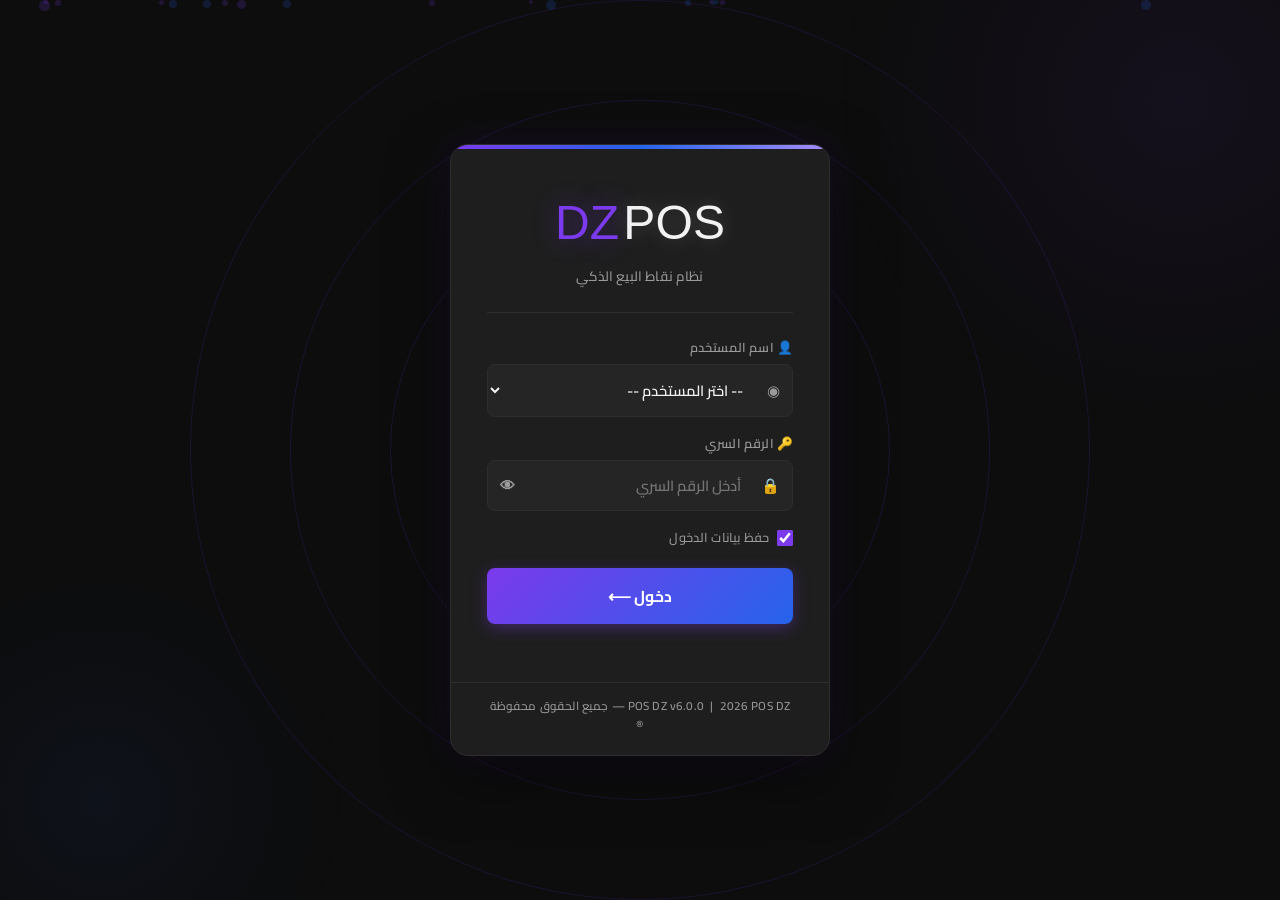
<file: index.html>
<!DOCTYPE html>
<html lang="ar" dir="rtl">
<head>
  <meta charset="UTF-8"/>
  <link rel="icon" type="image/svg+xml" href="favicon.svg"/>
  <link rel="shortcut icon" href="favicon.svg"/>
  <meta name="viewport" content="width=device-width, initial-scale=1.0"/>
  <title>POS DZ</title>
  <link rel="stylesheet" href="style.css"/>
  <link rel="stylesheet" href="https://cdnjs.cloudflare.com/ajax/libs/font-awesome/6.5.1/css/all.min.css"/>
  <style>
    body{display:flex;align-items:center;justify-content:center;min-height:100vh;overflow:hidden;margin:0;}
    .splash{display:flex;flex-direction:column;align-items:center;gap:18px;text-align:center;padding:20px;}
    .splash-logo{width:90px;height:90px;background:var(--gradient-primary);border-radius:24px;display:flex;align-items:center;justify-content:center;font-size:2.2rem;color:#fff;font-family:Impact,sans-serif;font-weight:900;box-shadow:0 8px 32px var(--glow);animation:pulse 2s infinite;}
    @keyframes pulse{0%,100%{box-shadow:0 8px 32px var(--glow);}50%{box-shadow:0 8px 48px var(--glow),0 0 0 12px rgba(124,58,237,0.12);}}
    .splash-title{font-size:2.4rem;font-weight:900;background:var(--gradient-primary);-webkit-background-clip:text;-webkit-text-fill-color:transparent;font-family:Impact,sans-serif;letter-spacing:2px;}
    .splash-sub{color:var(--text-secondary);font-size:0.95rem;font-weight:600;min-height:22px;}
    .splash-loader{width:200px;height:5px;background:var(--bg-medium);border-radius:4px;overflow:hidden;}
    .splash-loader-bar{height:100%;width:0%;background:var(--gradient-primary);border-radius:4px;transition:width 0.15s linear;}
    .err-box{display:none;background:rgba(239,68,68,0.12);border:1px solid rgba(239,68,68,0.4);border-radius:10px;padding:14px 18px;max-width:300px;margin-top:8px;}
    .err-box p{color:#ef4444;font-size:0.82rem;font-weight:700;margin:0 0 10px;}
    .err-box button{background:#ef4444;color:#fff;border:none;border-radius:6px;padding:6px 18px;font-size:0.85rem;font-weight:700;cursor:pointer;margin-left:6px;}
    .err-box button.sec{background:rgba(255,255,255,0.1);color:var(--text-primary);}
  </style>
</head>
<body>
<div class="bg-animated"></div>
<div class="splash">
  <div class="splash-logo">POS</div>
  <div class="splash-title">POS DZ</div>
  <div class="splash-sub" id="splashMsg">جاري التحميل...</div>
  <div class="splash-loader"><div class="splash-loader-bar" id="splashBar"></div></div>
  <div class="err-box" id="errBox">
    <p id="errMsg">حدث خطأ أثناء التحميل</p>
    <div>
      <button onclick="location.reload()">&#x1F504; إعادة المحاولة</button>
      <button class="sec" onclick="clearAndReload()">&#x1F5D1;&#xFE0F; مسح وإعادة</button>
    </div>
  </div>
</div>

<script src="app.js"></script>
<script>
function clearAndReload() {
  try {
    localStorage.clear();
    sessionStorage.clear();
    var req = indexedDB.deleteDatabase('POSDZ_DB');
    req.onsuccess = function() { location.reload(); };
    req.onerror   = function() { location.reload(); };
  } catch(e) { location.reload(); }
}

function showError(msg) {
  var bar    = document.getElementById('splashBar');
  var msgEl  = document.getElementById('splashMsg');
  var errBox = document.getElementById('errBox');
  var errMsg = document.getElementById('errMsg');
  if (bar)    { bar.style.width = '100%'; bar.style.background = '#ef4444'; }
  if (msgEl)  msgEl.textContent = '';
  if (errMsg) errMsg.textContent = msg || 'حدث خطأ أثناء التحميل';
  if (errBox) errBox.style.display = 'block';
}

(async function() {
  var bar = document.getElementById('splashBar');
  var msg = document.getElementById('splashMsg');

  if (typeof openDB === 'undefined') {
    showError('فشل تحميل app.js — تأكد من وجود الملف في نفس المجلد');
    return;
  }

  var steps = [
    [20, 'فتح قاعدة البيانات...'],
    [50, 'تحميل الإعدادات...'],
    [80, 'تطبيق الثيم...'],
    [95, 'جاهز...']
  ];
  var i = 0;
  var tick = setInterval(function() {
    if (i < steps.length) {
      bar.style.width = steps[i][0] + '%';
      msg.textContent = steps[i][1];
      i++;
    }
  }, 180);

  try {
    await openDB();
    clearInterval(tick);
    bar.style.width = '100%';
    msg.textContent = 'مرحباً!';
    if (typeof applyTheme === 'function') await applyTheme();
    setTimeout(function() {
      var user = (typeof getSession === 'function') ? getSession() : null;
      window.location.href = user ? 'sale.html' : 'login.html';
    }, 380);
  } catch(e) {
    clearInterval(tick);
    showError('خطأ: ' + (e && e.message ? e.message : String(e)));
  }
})();
</script>
</body>
</html>
</file>
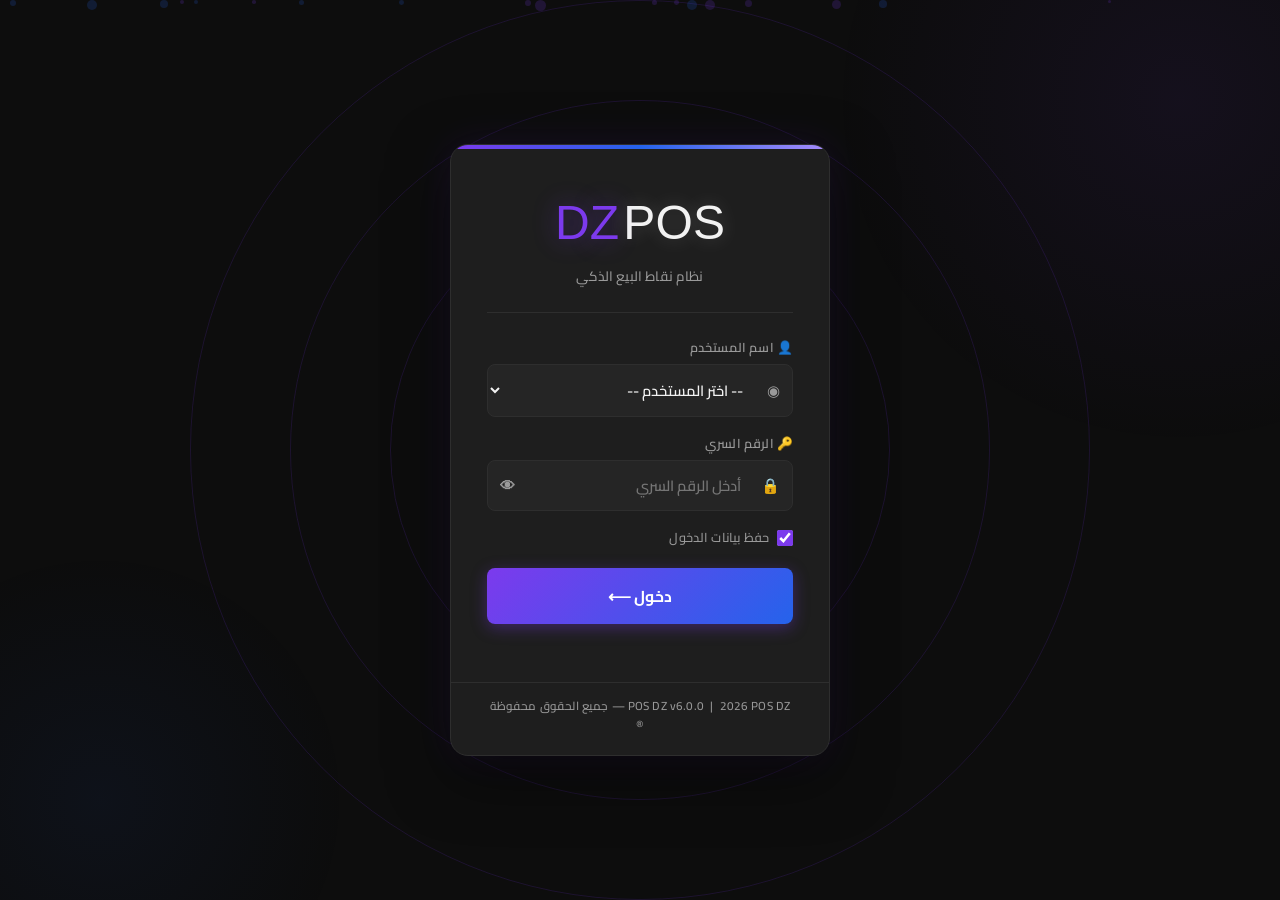
<file: customers.html>
<!DOCTYPE html>
<html lang="ar" dir="rtl">
<head>
  <meta charset="UTF-8"/>
  <link rel="icon" type="image/svg+xml" href="favicon.svg"/>
  <link rel="shortcut icon" href="favicon.svg"/>
  <meta name="viewport" content="width=device-width, initial-scale=1.0"/>
  <title>POS DZ - إدارة الزبائن</title>
  <link rel="stylesheet" href="style.css"/>
  <link rel="stylesheet" href="https://cdnjs.cloudflare.com/ajax/libs/font-awesome/6.5.1/css/all.min.css"/>
  <style>
    .customer-card {
      background: var(--bg-card); border: 1px solid var(--border);
      border-radius: var(--radius); padding: 16px 18px; margin-bottom: 10px;
      transition: var(--transition);
    }
    .customer-card:hover { border-color: var(--primary); box-shadow: 0 0 16px var(--glow); }
    .customer-card.has-debt { border-right: 4px solid var(--danger); }
    .customer-card.no-debt  { border-right: 4px solid var(--success); }
    .cust-header { display:flex; justify-content:space-between; align-items:center; margin-bottom:8px; }
    .cust-name { font-size:1.05rem; font-weight:800; color:var(--text-primary); }
    .cust-phone { font-size:0.82rem; color:var(--text-secondary); }
    .cust-debt-amount { font-size:1.2rem; font-weight:900; color:var(--danger); }
    .cust-debt-none { font-size:0.85rem; color:var(--success); font-weight:700; }
    .cust-actions { display:flex; gap:6px; flex-wrap:wrap; margin-top:10px; }
    .cust-actions .btn { font-size:0.8rem; padding:6px 12px; }
    .debt-detail-row {
      display:flex; justify-content:space-between; align-items:center;
      padding:8px 0; border-bottom:1px solid var(--border); font-size:0.88rem;
    }
    .debt-detail-row:last-child { border-bottom:none; }
    .debt-detail-date { font-size:0.75rem; color:var(--text-secondary); }
    .partial-modal-info { background:var(--bg-dark); border-radius:var(--radius-sm); padding:12px 16px; margin-bottom:14px; }
    .stats-row { display:grid; grid-template-columns:repeat(3,1fr); gap:12px; margin-bottom:18px; }
  </style>
</head>
<body>
<div class="bg-animated"></div>
<div class="page-wrapper">
    <header class="app-header">
    <button class="menu-btn" id="menuBtn" title="القائمة الرئيسية"><i class="fa-solid fa-bars"></i></button>
    <button id="_notifBell" class="notif-bell" title="الإشعارات" onclick="_toggleNotifPanel&&_toggleNotifPanel()">
      <i class="fa-solid fa-bell"></i>
      <span id="_notifBadge" class="notif-badge" style="display:none;"></span>
    </button>
    <span class="store-name" id="headerStoreName">اسم المتجر</span>
    
    <div class="app-brand">
      <span class="brand-title">POS DZ</span>
      <span class="brand-clock" id="clockDisplay"></span>
    </div>
  </header>
  <div class="main-content">
    <div class="section-header">
      <a href="sale.html" class="back-btn">← <span data-i18n="btnBack">رجوع</span></a>
      <h2 class="page-title"><span data-i18n="titleCustomers">إدارة الزبائن</span></h2>
      <button class="btn btn-primary" onclick="openModal('addCustomerModal')"><span data-i18n="custAdd">➕ إضافة زبون</span></button>
    </div>

    <!-- Stats -->
    <div class="stats-row" id="customerStats"></div>

    <!-- Search -->
    <div class="search-bar" style="margin-bottom:14px;">
      <span class="search-icon">🔍</span>
      <input type="text" id="customerSearch" placeholder="ابحث بالاسم أو الهاتف..." data-i18n-ph="custSearch" oninput="filterCustomers()"/>
    </div>

    <!-- Filter tabs -->
    <div class="tabs-bar" style="margin-bottom:14px;">
      <button class="tab-btn active" onclick="setFilter('all')" data-i18n="custFilterAll">الكل</button>
      <button class="tab-btn" onclick="setFilter('debt')" data-i18n="custFilterDebt">💳 مديونون</button>
      <button class="tab-btn" onclick="setFilter('clear')" data-i18n="custFilterClear">✅ مسددون</button>
    </div>

    <!-- Customer Cards -->
    <div id="customersContainer"></div>
  </div>
</div>

<!-- Add/Edit Customer Modal -->
<div class="modal-overlay" id="addCustomerModal">
  <div class="modal modal-sm">
    <div class="modal-header">
      <span class="modal-title" id="customerModalTitle">➕ إضافة زبون جديد</span>
      <button class="modal-close" onclick="closeModal('addCustomerModal')">✕</button>
    </div>
    <input type="hidden" id="editCustomerId"/>
    <div class="input-group">
      <label class="input-label" data-i18n="custName">👤 الاسم *</label>
      <input class="input-field" type="text" id="customerName" placeholder="اسم الزبون"/>
    </div>
    <div class="input-group">
      <label class="input-label" data-i18n="custPhone">📞 الهاتف *</label>
      <input class="input-field" type="tel" id="customerPhone" placeholder="رقم الهاتف"/>
    </div>
    <div class="modal-footer">
      <button class="btn btn-success" onclick="saveCustomer()">💾 حفظ</button>
      <button class="btn btn-secondary" onclick="closeModal('addCustomerModal')">إلغاء</button>
    </div>
  </div>
</div>

<!-- Debt Details Modal -->
<div class="modal-overlay" id="debtDetailModal">
  <div class="modal" style="max-width:580px;">
    <div class="modal-header">
      <span class="modal-title" id="debtDetailTitle">💳 ديون الزبون</span>
      <button class="modal-close" onclick="closeModal('debtDetailModal')">✕</button>
    </div>
    <div id="debtDetailContent"></div>
    <div class="modal-footer" style="justify-content:space-between;">
      <button class="btn btn-primary btn-sm" onclick="viewPaymentHistory(activeDebtCustomerId)">📜 سجل الدفعات</button>
      <button class="btn btn-sm" style="background:linear-gradient(135deg,#f59e0b,#d97706);color:#fff;font-weight:700;" onclick="openInterestModal(activeDebtCustomerId)">💹 إضافة فائدة</button>
      <button class="btn btn-secondary" onclick="closeModal('debtDetailModal')">إغلاق</button>
    </div>
  </div>
</div>

<!-- Partial Payment Modal -->
<div class="modal-overlay" id="partialPayModal">
  <div class="modal modal-sm">
    <div class="modal-header">
      <span class="modal-title">💰 تسديد جزئي</span>
      <button class="modal-close" onclick="closeModal('partialPayModal')">✕</button>
    </div>
    <div class="partial-modal-info" id="partialPayInfo"></div>
    <div class="input-group">
      <label class="input-label">💵 المبلغ المدفوع</label>
      <input class="input-field" type="number" id="partialPayAmount" placeholder="0.00" style="font-size:1.2rem;text-align:center;" oninput="updatePartialRemain()"/>
    </div>
    <div id="partialRemainDisplay" style="text-align:center;font-weight:700;margin:8px 0;"></div>
    <div class="modal-footer">
      <button class="btn btn-success" onclick="confirmPartialPay()">✅ تأكيد الدفع</button>
      <button class="btn btn-secondary" onclick="closeModal('partialPayModal')">إلغاء</button>
    </div>
  </div>
</div>

<!-- ══ Modal: إضافة فائدة على الديون ══ -->
<div class="modal-overlay" id="interestModal">
  <div class="modal modal-sm">
    <div class="modal-header">
      <span class="modal-title">💹 إضافة فائدة على الديون</span>
      <button class="modal-close" onclick="closeModal('interestModal')">✕</button>
    </div>
    <div id="interestCustomerInfo" style="background:var(--bg-dark);border-radius:var(--radius-sm);padding:10px 14px;margin-bottom:14px;font-size:0.9rem;"></div>

    <div class="input-group" style="margin-bottom:12px;">
      <label class="input-label">🧮 طريقة حساب الفائدة</label>
      <select class="select-field" id="interestType" onchange="toggleInterestFields()">
        <option value="daily">📆 يومية — المبلغ × النسبة × عدد الأيام ÷ 365</option>
        <option value="monthly">🗓️ شهرية — المبلغ × النسبة × عدد الأشهر</option>
        <option value="fixed">🔒 مبلغ ثابت</option>
      </select>
    </div>

    <div class="input-group" style="margin-bottom:12px;" id="interestRateGroup">
      <label class="input-label">النسبة % (مثال: 2 = 2%)</label>
      <input class="input-field" type="number" id="interestRate" min="0" max="100" step="0.5"
        placeholder="2" style="text-align:center;font-size:1.1rem;font-weight:700;" oninput="recalcInterest()"/>
    </div>

    <div class="input-group" style="margin-bottom:12px;" id="interestFixedGroup" style="display:none;">
      <label class="input-label">💵 المبلغ الثابت للفائدة</label>
      <input class="input-field" type="number" id="interestFixedAmount" min="0" step="0.01"
        placeholder="0.00" style="text-align:center;font-size:1.1rem;" oninput="recalcInterest()"/>
    </div>

    <!-- معاينة النتيجة -->
    <div id="interestPreview" style="display:none;border-radius:var(--radius-sm);padding:12px 16px;margin-bottom:14px;"></div>

    <div class="input-group" style="margin-bottom:14px;">
      <label class="input-label">📝 ملاحظة (اختياري)</label>
      <input class="input-field" type="text" id="interestNote" placeholder="فائدة شهر مارس..."/>
    </div>

    <div class="modal-footer">
      <button class="btn btn-warning" style="flex:2;font-weight:800;" onclick="applyInterest()">💹 تطبيق الفائدة</button>
      <button class="btn btn-secondary" onclick="closeModal('interestModal')">إلغاء</button>
    </div>
  </div>
</div>

  <div class="sidebar-overlay" id="sidebarOverlay"></div>
  <div class="sidebar" id="sidebar">
    <div class="sidebar-header">
      <div class="sidebar-header-top">
        <div class="sidebar-brand-text">POS DZ</div>
        <button class="sidebar-close-btn" id="sidebarCloseBtn"><i class="fa-solid fa-xmark"></i></button>
      </div>
      <div class="sidebar-user-box">
        <div class="sidebar-user-avatar"><span id="sidebarUserInitial">A</span></div>
        <div class="sidebar-user-info">
          <span class="sidebar-user-name" id="sidebarUserName">المستخدم</span>
          <span class="sidebar-user-role" id="sidebarUserRole">مدير</span>
        </div>
      </div>
    </div>
    <nav class="sidebar-nav">
      <span class="nav-group-label" data-i18n="navGroupSale">المبيعات</span>
      <a class="nav-item" href="sale.html"><span class="nav-label" data-i18n="navSale">واجهة البيع</span></a>
      <span class="nav-group-label" data-i18n="navGroupManage">الإدارة</span>
      <a class="nav-item" href="inventory.html" data-role="admin,manager"><span class="nav-label" data-i18n="navInventory">المخزون</span></a>
      <a class="nav-item active" href="customers.html"><span class="nav-label" data-i18n="navCustomers">الزبائن</span></a>
      <a class="nav-item" href="reports.html" data-role="admin,manager"><span class="nav-label" data-i18n="navReports">إدارة الأعمال</span></a>
      <a class="nav-item" href="suppliers.html" data-role="admin,manager"><span class="nav-label" data-i18n="navSuppliers">الموردون</span></a>
      <span class="nav-group-label" data-i18n="navGroupSystem">النظام</span>
      <a class="nav-item" href="users.html" data-role="admin"><span class="nav-label" data-i18n="navUsers">المستخدمون</span></a>
      <a class="nav-item" href="settings.html" data-role="admin,manager"><span class="nav-label" data-i18n="navSettings">الإعدادات</span></a>

      <div class="nav-item danger" onclick="doLogout()"><span class="nav-label" data-i18n="navLogout">خروج</span></div>
    </nav>
    <div class="sidebar-footer"><span id="sidebarVersion">v6.0.0</span><span>POS DZ 2026</span></div>
  </div>
<div id="toast-container"></div>
<script src="app.js"></script>
<script src="sync.js"></script>
<script>
'use strict';
let allCustomers = [];
let allDebts = [];
let allSales = [];
let currency = 'DA';
function getCurrency() {
  return (window._i18n && window._i18n.currencyLabel) || currency || 'DA';
}
let currentFilter = 'all';
let activeDebtId = null;
let activeDebtCustomerId = null;
let activeDebtTotal = 0;

async function init() {
  requireAuth();
  await initApp();
  currency = await getSetting('currency') || 'DA';
  await loadAll();
  // Enter في حقول الزبون — الاسم → الهاتف → حفظ
  document.getElementById('customerName')?.addEventListener('keydown', e => {
    if (e.key === 'Enter') { e.preventDefault(); document.getElementById('customerPhone')?.focus(); }
  });
  document.getElementById('customerPhone')?.addEventListener('keydown', e => {
    if (e.key === 'Enter') { e.preventDefault(); saveCustomer(); }
  });
}

async function loadAll() {
  allCustomers = await dbGetAll('customers');
  allDebts     = await dbGetAll('debts');
  allSales     = await dbGetAll('sales');
  renderStats();
  renderCustomers();
}

function renderStats() {
  const debtors   = new Set(allDebts.filter(d => !d.isPaid).map(d => d.customerId)).size;
  const totalDebt = allDebts.filter(d => !d.isPaid).reduce((s, d) => s + d.amount, 0);
  const cleared   = allCustomers.filter(c => !allDebts.find(d => d.customerId === c.id && !d.isPaid)).length;
  document.getElementById('customerStats').innerHTML = `
    <div class="stat-card"><div class="stat-icon">👥</div><div class="stat-value">${allCustomers.length}</div><div class="stat-label">إجمالي الزبائن</div></div>
    <div class="stat-card"><div class="stat-icon">💳</div><div class="stat-value" style="color:var(--danger)">${totalDebt.toFixed(0)}</div><div class="stat-label">إجمالي الديون (${currency})</div></div>
    <div class="stat-card"><div class="stat-icon">✅</div><div class="stat-value" style="color:var(--success)">${cleared}</div><div class="stat-label">زبائن بدون ديون</div></div>`;
}

function setFilter(f) {
  currentFilter = f;
  document.querySelectorAll('.tabs-bar .tab-btn').forEach((b,i) => b.classList.toggle('active', ['all','debt','clear'][i] === f));
  renderCustomers();
}

function filterCustomers() { renderCustomers(); }

function renderCustomers() {
  const q = (document.getElementById('customerSearch').value || '').toLowerCase();
  let list = allCustomers.filter(c =>
    c.name.toLowerCase().includes(q) || (c.phone && c.phone.includes(q)));

  if (currentFilter === 'debt')  list = list.filter(c => allDebts.find(d => d.customerId === c.id && !d.isPaid));
  if (currentFilter === 'clear') list = list.filter(c => !allDebts.find(d => d.customerId === c.id && !d.isPaid));

  if (!list.length) {
    document.getElementById('customersContainer').innerHTML =
      '<div class="empty-state"><div class="empty-icon">👥</div><p>لا يوجد زبائن</p></div>';
    return;
  }

  document.getElementById('customersContainer').innerHTML = list.map(c => {
    const debts    = allDebts.filter(d => d.customerId === c.id && !d.isPaid);
    const totalDebt = debts.reduce((s, d) => s + d.amount, 0);
    const hasDebt  = totalDebt > 0;
    const lastDebt = debts.sort((a,b) => new Date(b.date)-new Date(a.date))[0];
    // إجمالي مشتريات الزبون
    const custSales   = allSales ? allSales.filter(s => s.customerId === c.id && !s.isCancelled) : [];
    const totalBought = custSales.reduce((s, x) => s + (x.total || 0), 0);
    const visitCount  = custSales.length;

    return `<div class="customer-card ${hasDebt ? 'has-debt' : 'no-debt'}">
      <div class="cust-header">
        <div>
          <div class="cust-name">👤 ${c.name}</div>
          <div class="cust-phone">📞 ${c.phone || '—'}</div>
          ${lastDebt ? `<div style="font-size:0.75rem;color:var(--warning);margin-top:2px;">📅 تاريخ الدين: ${formatDate(lastDebt.date)}</div>` : ''}
          ${visitCount > 0 ? `<div style="font-size:0.73rem;color:var(--text-secondary);margin-top:2px;">🛒 ${visitCount} زيارة — إجمالي: <b style="color:var(--primary-light);">${totalBought.toFixed(2)} ${currency}</b></div>` : ''}
        </div>
        <div style="text-align:left;">
          ${hasDebt
            ? `<div class="cust-debt-amount">${totalDebt.toFixed(2)} ${currency}</div><div style="font-size:0.72rem;color:var(--danger);">دين متبقي</div>`
            : `<div class="cust-debt-none">✅ لا ديون</div>`}
        </div>
      </div>
      <div class="cust-actions">
        <button class="btn btn-secondary btn-sm" onclick="viewDebts(${c.id})" title="عرض تفاصيل الديون">📋 الديون</button>
        ${hasDebt ? `
        <button class="btn btn-warning btn-sm" onclick="openPartialModal(${c.id},${totalDebt})" title="تسديد جزء">💰 جزئي</button>
        <button class="btn btn-success btn-sm" onclick="payAllDebts(${c.id},${totalDebt})" title="تسديد الكل">✅ تسديد الكل</button>
        <button class="btn btn-primary btn-sm" onclick="printDebtInvoice(${c.id})" title="طباعة فاتورة الدين">🖨️ فاتورة دين</button>
        ` : ''}
        <button class="btn btn-sm" style="background:transparent;border:1px solid var(--border);" onclick="editCustomer(${c.id})" title="تعديل">✏️</button>
        <button class="btn btn-danger btn-sm" onclick="deleteCustomer(${c.id})" title="حذف">🗑️</button>
      </div>
    </div>`;
  }).join('');
}

// View all debts for a customer
async function viewDebts(customerId) {
  const c = allCustomers.find(x => x.id === customerId);
  const debts = allDebts.filter(d => d.customerId === customerId);
  const unpaid = debts.filter(d => !d.isPaid);
  const paid   = debts.filter(d =>  d.isPaid);

  document.getElementById('debtDetailTitle').textContent = `💳 ديون: ${c ? c.name : ''}`;

  let html = '';
  if (unpaid.length) {
    html += `<h5 style="color:var(--danger);margin:0 0 10px;">📋 ديون قائمة (${unpaid.length})</h5>`;
    const sales = await Promise.all(unpaid.map(d => dbGet('sales', d.saleId)));
    html += unpaid.map((d, i) => {
      const s = sales[i];
      const daysAgo = Math.floor((Date.now() - new Date(d.date)) / 86400000);
      const daysColor = daysAgo >= 30 ? 'var(--danger)' : daysAgo >= 14 ? 'var(--warning)' : 'var(--text-secondary)';
      const waText = encodeURIComponent(
        `السلام عليكم ${c ? c.name : ''}،\nتذكير بدين قائم بقيمة ${d.amount.toFixed(2)} ${currency} منذ ${daysAgo} يوم.\nشكراً.`
      );
      const waLink = c?.phone ? `https://wa.me/${c.phone.replace(/\D/g,'')}?text=${waText}` : '';
      return `<div class="debt-detail-row">
        <div>
          <div style="font-weight:700;">فاتورة: ${s ? s.invoiceNumber : '—'}</div>
          <div class="debt-detail-date">📅 ${formatDate(d.date)}</div>
          <div style="font-size:0.78rem;font-weight:700;color:${daysColor};">⏱️ منذ ${daysAgo} يوم</div>
          ${d.originalAmount && d.originalAmount !== d.amount
            ? `<div class="debt-detail-date" style="color:var(--warning);">الأصلي: ${d.originalAmount.toFixed(2)} | مسدد: ${(d.originalAmount - d.amount).toFixed(2)}</div>` : ''}
        </div>
        <div style="text-align:left;">
          <div style="color:var(--danger);font-weight:900;">${d.amount.toFixed(2)} ${currency}</div>
          <div style="display:flex;gap:4px;margin-top:4px;flex-wrap:wrap;">
            <button class="btn btn-warning btn-sm" onclick="openPartialModal(${customerId},${d.amount},${d.id})" style="font-size:0.75rem;padding:3px 7px;">💰 جزئي</button>
            <button class="btn btn-success btn-sm" onclick="payDebt(${d.id},${d.amount},${customerId})" style="font-size:0.75rem;padding:3px 7px;">✅ كلي</button>
            ${s ? `<button class="btn btn-secondary btn-sm" onclick="printOneDebt(${d.id})" style="font-size:0.75rem;padding:3px 7px;">🖨️</button>` : ''}
            ${waLink ? `<a href="${waLink}" target="_blank" class="btn btn-sm" style="font-size:0.75rem;padding:3px 7px;background:#25D366;color:#fff;border-radius:4px;text-decoration:none;">💬 واتساب</a>` : ''}
          </div>
        </div>
      </div>`;
    }).join('');
  }
  if (paid.length) {
    html += `<h5 style="color:var(--success);margin:14px 0 10px;">✅ ديون مسددة (${paid.length})</h5>`;
    html += paid.slice(-5).reverse().map(d =>
      `<div class="debt-detail-row" style="opacity:0.6;">
        <div>
          <div style="font-size:0.82rem;"><s>${(d.originalAmount||d.amount).toFixed(2)} ${currency}</s></div>
          <div class="debt-detail-date">📅 سُدِّد: ${formatDate(d.paidDate || d.date)}</div>
        </div>
        <div><span class="badge badge-success">✅ مسدد</span></div>
      </div>`).join('');
  }
  if (!debts.length) html = '<p class="text-muted" style="text-align:center;padding:20px;">لا توجد ديون</p>';
  document.getElementById('debtDetailContent').innerHTML = html;
  openModal('debtDetailModal');
}

// Partial payment modal
let _partialSingleDebtId = null;
function openPartialModal(customerId, totalAmount, singleDebtId = null) {
  activeDebtCustomerId = customerId;
  activeDebtTotal = totalAmount;
  _partialSingleDebtId = singleDebtId;
  const c = allCustomers.find(x => x.id === customerId);
  document.getElementById('partialPayInfo').innerHTML = `
    <div style="font-weight:700;color:var(--primary-light);font-size:1rem;margin-bottom:4px;">👤 ${c ? c.name : ''}</div>
    <div>المبلغ المتبقي: <b style="color:var(--danger);font-size:1.1rem;">${totalAmount.toFixed(2)} ${currency}</b></div>`;
  document.getElementById('partialPayAmount').value = '';
  document.getElementById('partialRemainDisplay').textContent = '';
  closeModal('debtDetailModal');
  openModal('partialPayModal');
}

function updatePartialRemain() {
  const paid   = parseFloat(document.getElementById('partialPayAmount').value) || 0;
  const remain = activeDebtTotal - paid;
  const el     = document.getElementById('partialRemainDisplay');
  if (paid > 0) {
    if (paid >= activeDebtTotal) { el.textContent = '✅ يكفي للتسديد الكامل'; el.style.color = 'var(--success)'; }
    else { el.textContent = `المتبقي بعد الدفع: ${remain.toFixed(2)} ${currency}`; el.style.color = 'var(--warning)'; }
  } else el.textContent = '';
}

async function confirmPartialPay() {
  const paid = parseFloat(document.getElementById('partialPayAmount').value) || 0;
  if (!paid || paid <= 0) { toast('⚠️ أدخل مبلغاً صحيحاً', 'warning'); return; }
  if (paid >= activeDebtTotal) {
    closeModal('partialPayModal');
    await payAllDebts(activeDebtCustomerId, activeDebtTotal);
    return;
  }

  const now  = new Date().toISOString();
  const user = getSession();
  const c    = allCustomers.find(x => x.id === activeDebtCustomerId);

  if (_partialSingleDebtId) {
    // Pay specific debt partially
    const debt = await dbGet('debts', _partialSingleDebtId);
    if (debt) {
      debt.originalAmount = debt.originalAmount || debt.amount;
      debt.amount = debt.amount - paid;
      await dbPut('debts', debt);
    }
  } else {
    // Pay against all unpaid debts (oldest first)
    let remaining = paid;
    const unpaid = allDebts.filter(d => d.customerId === activeDebtCustomerId && !d.isPaid)
                           .sort((a,b) => new Date(a.date) - new Date(b.date));
    for (const d of unpaid) {
      if (remaining <= 0) break;
      if (remaining >= d.amount) { remaining -= d.amount; d.isPaid = 1; d.paidDate = now; d.originalAmount = d.originalAmount || d.amount; await dbPut('debts', d); }
      else { d.originalAmount = d.originalAmount || d.amount; d.amount -= remaining; await dbPut('debts', d); remaining = 0; }
    }
  }

  // Register as a sale (settlement record)
  const invoiceNumber = await getNextInvoiceNumber();
  await dbAdd('sales', {
    invoiceNumber, userId: user.id, customerId: activeDebtCustomerId,
    total: paid, discount: 0, paid,
    isDebt: 0, isCancelled: 0, date: now,
    debtSettlement: true,
    note: `تسديد جزئي دين — ${c ? c.name : ''}`
  });
  await dbAdd('logs', { action: 'partial_debt_pay', details: `تسديد جزئي ${paid} ${currency} — ${c ? c.name : ''}`, date: now });

  toast(`✅ تم تسجيل دفع ${paid.toFixed(2)} ${currency}`, 'success', 3000);
  closeModal('partialPayModal');

  if (await customConfirmAsync('هل تريد طباعة وصل التسديد الجزئي؟')) {
    // Recalculate remaining debt after payment
    const updatedDebts = await dbGetAll('debts');
    const remainAfter = updatedDebts.filter(d => d.customerId === activeDebtCustomerId && !d.isPaid).reduce((s,d)=>s+d.amount,0);
    // حساب إجمالي الديون قبل هذه الدفعة
    const prevTotal = remainAfter + paid;
    await printInvoice({
      invoiceNumber,
      total:            prevTotal,      // إجمالي الدين الأصلي
      discount:         0,
      paid:             paid,           // المبلغ المدفوع الآن
      remainingDebt:    remainAfter,    // المتبقي بعد الدفع
      isDebt:           1,
      date:             now,
      customerName:     c ? c.name  : '',
      customerPhone:    c ? c.phone : '',
      debtSettlement:   true,
      partialSettlement:true
    }, [{ productName: 'وصل تسديد جزئي', quantity: 1, unitPrice: paid, total: paid }]);
  }
  await loadAll();
}

async function payDebt(debtId, amount, customerId) {
  const _ok1 = await customConfirmAsync(`تسديد ${amount.toFixed(2)} ${currency}؟`);
  if (!_ok1) return;
  const now  = new Date().toISOString();
  const debt = await dbGet('debts', debtId);
  const c    = allCustomers.find(x => x.id === customerId);
  debt.isPaid = 1; debt.paidDate = now;
  debt.originalAmount = debt.originalAmount || debt.amount;
  await dbPut('debts', debt);
  if (debt.saleId) {
    const s = await dbGet('sales', debt.saleId);
    if (s) { s.isDebt = 0; s.debtPaidDate = now; await dbPut('sales', s); }
  }
  const invoiceNumber = await getNextInvoiceNumber();
  const user = getSession();
  await dbAdd('sales', {
    invoiceNumber, userId: user.id, customerId,
    total: amount, discount: 0, paid: amount,
    isDebt: 0, isCancelled: 0, date: now,
    debtSettlement: true, note: `تسديد كلي لدين — ${c ? c.name : ''}`
  });
  await dbAdd('logs', { action: 'debt_paid', details: `تسديد كلي ${amount} ${currency} — ${c ? c.name : ''}`, date: now });
  toast(`✅ تم تسديد الدين ${amount.toFixed(2)} ${currency}`, 'success');
  closeModal('debtDetailModal');
  if (await customConfirmAsync('طباعة وصل التسديد؟')) {
    await printInvoice({
      invoiceNumber,
      total:          amount,
      discount:       0,
      paid:           amount,
      remainingDebt:  0,
      isDebt:         0,
      date:           now,
      customerName:   c ? c.name  : '',
      customerPhone:  c ? c.phone : '',
      debtSettlement: true
    }, [{ productName: 'وصل تسديد دين كامل', quantity: 1, unitPrice: amount, total: amount }]);
  }
  await loadAll();
}

async function payAllDebts(customerId, totalAmount) {
  const _ok2 = await customConfirmAsync(`تسديد كامل الديون: ${totalAmount.toFixed(2)} ${currency}؟`);
  if (!_ok2) return;
  const now  = new Date().toISOString();
  const c    = allCustomers.find(x => x.id === customerId);
  const unpaid = allDebts.filter(d => d.customerId === customerId && !d.isPaid);
  for (const d of unpaid) {
    d.isPaid = 1; d.paidDate = now;
    d.originalAmount = d.originalAmount || d.amount;
    await dbPut('debts', d);
    if (d.saleId) { const s = await dbGet('sales', d.saleId); if (s) { s.isDebt = 0; s.debtPaidDate = now; await dbPut('sales', s); } }
  }
  const invoiceNumber = await getNextInvoiceNumber();
  const user = getSession();
  await dbAdd('sales', {
    invoiceNumber, userId: user.id, customerId,
    total: totalAmount, discount: 0, paid: totalAmount,
    isDebt: 0, isCancelled: 0, date: now,
    debtSettlement: true, note: `تسديد كلي جميع الديون — ${c ? c.name : ''}`
  });
  await dbAdd('logs', { action: 'all_debt_paid', details: `تسديد كلي ${totalAmount} ${currency} — ${c ? c.name : ''}`, date: now });
  toast(`✅ تم تسديد كامل الديون: ${totalAmount.toFixed(2)} ${currency}`, 'success', 3000);
  if (await customConfirmAsync('طباعة وصل التسديد؟')) {
    await printInvoice({
      invoiceNumber,
      total:          totalAmount,
      discount:       0,
      paid:           totalAmount,
      remainingDebt:  0,
      isDebt:         0,
      date:           now,
      customerName:   c ? c.name  : '',
      customerPhone:  c ? c.phone : '',
      debtSettlement: true
    }, [{ productName: 'وصل تسديد جميع الديون', quantity: 1, unitPrice: totalAmount, total: totalAmount }]);
  }
  await loadAll();
}

async function printDebtInvoice(customerId) {
  const c    = allCustomers.find(x => x.id === customerId);
  const debts = allDebts.filter(d => d.customerId === customerId && !d.isPaid);
  if (!debts.length) { toast('لا توجد ديون لهذا الزبون', 'info'); return; }
  const totalDebt = debts.reduce((s, d) => s + d.amount, 0);
  const firstSale = debts[0].saleId ? await dbGet('sales', debts[0].saleId) : null;
  const invoiceNumber = firstSale?.invoiceNumber || '—';
  // Build items list showing each debt with its original date
  const items = await Promise.all(debts.map(async d => {
    const s = await dbGet('sales', d.saleId);
    return {
      productName: `دين — ${formatDate(d.date)} (${s ? s.invoiceNumber : '—'})`,
      quantity: 1,
      unitPrice: d.amount,
      total: d.amount
    };
  }));
  await printInvoice({
    invoiceNumber,
    total: totalDebt,
    discount: 0,
    paid: 0,
    isDebt: 1,
    date: debts[0].date,
    customerName: c ? c.name : '',
    customerPhone: c ? c.phone : ''
  }, items);
}

async function printOneDebt(debtId) {
  const debt = allDebts.find(d => d.id === debtId);
  if (!debt) return;
  const c    = allCustomers.find(x => x.id === debt.customerId);
  const sale = await dbGet('sales', debt.saleId);
  const origAmount = debt.originalAmount || debt.amount;
  const paidSoFar  = origAmount - debt.amount;
  await printInvoice({
    invoiceNumber:  sale ? sale.invoiceNumber : '—',
    total:          origAmount,
    discount:       sale ? (sale.discount || 0) : 0,
    paid:           paidSoFar,
    remainingDebt:  debt.amount,
    isDebt:         1,
    date:           debt.date,
    customerName:   c ? c.name : '',
    customerPhone:  c ? c.phone : ''
  }, sale
    ? (await dbGetAll('saleItems')).filter(i => i.saleId === debt.saleId)
    : [{ productName: 'دين', quantity: 1, unitPrice: origAmount, total: origAmount }]);
}

async function saveCustomer() {
  const id    = document.getElementById('editCustomerId').value;
  const name  = document.getElementById('customerName').value.trim();
  const phone = document.getElementById('customerPhone').value.trim();
  if (!name || !phone) { toast('الاسم والهاتف مطلوبان', 'warning'); return; }
  const data = { name, phone, createdAt: new Date().toISOString() };
  if (id) { data.id = parseInt(id); await dbPut('customers', data); toast('تم التعديل ✅', 'success'); }
  else { await dbAdd('customers', data); toast('تمت الإضافة ✅', 'success'); }
  closeModal('addCustomerModal');
  document.getElementById('editCustomerId').value = '';
  document.getElementById('customerName').value   = '';
  document.getElementById('customerPhone').value  = '';
  await loadAll();
}

async function editCustomer(id) {
  const c = allCustomers.find(x => x.id === id);
  if (!c) return;
  document.getElementById('editCustomerId').value = c.id;
  document.getElementById('customerName').value   = c.name;
  document.getElementById('customerPhone').value  = c.phone || '';
  document.getElementById('customerModalTitle').textContent = '✏️ تعديل بيانات الزبون';
  openModal('addCustomerModal');
}

async function deleteCustomer(id) {
  const hasDebt = allDebts.find(d => d.customerId === id && !d.isPaid);
  if (hasDebt) { toast('⚠️ لا يمكن حذف زبون لديه ديون غير مسددة', 'warning'); return; }
  if (!await customConfirmAsync('حذف هذا الزبون؟')) return;
  await dbDelete('customers', id);
  toast('تم الحذف', 'success');
  await loadAll();
}

// ══════════════════════════════════════════════
// سجل الدفعات الجزئية لكل زبون
// ══════════════════════════════════════════════
async function viewPaymentHistory(customerId) {
  if (!customerId) return;
  const c       = allCustomers.find(x => x.id === customerId);
  // نستخدم جدول debtPayments + سجلات sales من نوع debtSettlement
  const allSales   = await dbGetAll('sales');
  const settlements = allSales
    .filter(s => s.customerId === customerId && s.debtSettlement)
    .sort((a,b) => new Date(b.date) - new Date(a.date));

  const p2 = n => ('0'+n).slice(-2);
  const fmtDt = iso => {
    if (!iso) return '—';
    const d = new Date(iso);
    return d.getFullYear()+'/'+p2(d.getMonth()+1)+'/'+p2(d.getDate())+' '+p2(d.getHours())+':'+p2(d.getMinutes());
  };

  if (!settlements.length) {
    document.getElementById('debtDetailContent').innerHTML =
      `<div style="text-align:center;padding:24px;color:var(--text-secondary);">
        <div style="font-size:2rem;">📜</div>
        <p>لا توجد دفعات مسجلة لهذا الزبون</p>
        <button class="btn btn-secondary btn-sm" onclick="viewDebts(${customerId})">← رجوع للديون</button>
       </div>`;
    return;
  }

  const rows = settlements.map(s => {
    const isPartial = s.partialSettlement;
    const badge = isPartial
      ? `<span style="background:rgba(230,126,34,0.18);color:#e67e22;padding:2px 8px;border-radius:10px;font-size:0.75rem;font-weight:700;">🟡 جزئي</span>`
      : `<span style="background:rgba(39,174,96,0.18);color:#27ae60;padding:2px 8px;border-radius:10px;font-size:0.75rem;font-weight:700;">✅ كلي</span>`;
    return `<tr>
      <td style="font-size:0.78rem;color:var(--text-secondary);">${fmtDt(s.date)}</td>
      <td><b style="color:var(--primary-light);">${s.invoiceNumber || '—'}</b></td>
      <td style="font-weight:900;color:var(--success);">${s.paid.toFixed(2)} ${currency}</td>
      ${isPartial ? `<td style="color:var(--danger);font-size:0.85rem;">${(s.remainingDebt||0).toFixed(2)} ${currency}</td>` : '<td style="color:var(--success);">—</td>'}
      <td>${badge}</td>
    </tr>`;
  }).join('');

  const totalPaid = settlements.reduce((s,x) => s + (x.paid||0), 0);

  document.getElementById('debtDetailContent').innerHTML = `
    <div style="display:flex;justify-content:space-between;align-items:center;margin-bottom:10px;flex-wrap:wrap;gap:8px;">
      <span style="font-weight:700;color:var(--primary-light);">📜 سجل دفعات: ${c ? c.name : ''}</span>
      <button class="btn btn-secondary btn-sm" onclick="viewDebts(${customerId})">← رجوع للديون</button>
    </div>
    <div style="background:rgba(39,174,96,0.1);border-radius:var(--radius-sm);padding:8px 12px;margin-bottom:10px;font-size:0.88rem;">
      إجمالي ما تم دفعه: <b style="color:var(--success);font-size:1rem;">${totalPaid.toFixed(2)} ${currency}</b>
      &nbsp;|&nbsp; عدد الدفعات: <b>${settlements.length}</b>
    </div>
    <div style="overflow-x:auto;">
      <table class="data-table" style="font-size:0.83rem;">
        <thead><tr>
          <th>التاريخ والوقت</th><th>رقم الوصل</th>
          <th>المدفوع</th><th>المتبقي</th><th>النوع</th>
        </tr></thead>
        <tbody>${rows}</tbody>
      </table>
    </div>`;
}

// ══════════════════════════════════════════════════════════════
// 💹 نظام الفائدة على الديون
// ══════════════════════════════════════════════════════════════
let _interestCustomerId = null;

async function openInterestModal(customerId) {
  if (!customerId) return;
  _interestCustomerId = customerId;
  const c       = allCustomers.find(x => x.id === customerId);
  const unpaid  = allDebts.filter(d => d.customerId === customerId && !d.isPaid);
  const total   = unpaid.reduce((s, d) => s + d.amount, 0);

  if (!unpaid.length) {
    toast('لا توجد ديون قائمة لهذا الزبون', 'info');
    return;
  }

  // تحميل الإعدادات الافتراضية من الإعدادات
  const defaultRate = parseFloat(await getSetting('debtInterestRate')) || 0;
  const defaultType = await getSetting('debtInterestType') || 'daily';

  document.getElementById('interestCustomerInfo').innerHTML =
    `<b style="color:var(--primary-light);">👤 ${c ? c.name : ''}</b>
     &nbsp;|&nbsp; عدد الديون: <b>${unpaid.length}</b>
     &nbsp;|&nbsp; إجمالي الديون: <b style="color:var(--danger);">${total.toFixed(2)} ${currency}</b>`;

  document.getElementById('interestType').value         = defaultType;
  document.getElementById('interestRate').value         = defaultRate || '';
  document.getElementById('interestFixedAmount').value  = '';
  document.getElementById('interestNote').value         = '';
  document.getElementById('interestPreview').style.display = 'none';

  toggleInterestFields();
  closeModal('debtDetailModal');
  openModal('interestModal');
}

function toggleInterestFields() {
  const type = document.getElementById('interestType').value;
  document.getElementById('interestRateGroup').style.display  = type === 'fixed' ? 'none' : '';
  document.getElementById('interestFixedGroup').style.display = type === 'fixed' ? ''     : 'none';
  recalcInterest();
}

function recalcInterest() {
  if (!_interestCustomerId) return;
  const type    = document.getElementById('interestType').value;
  const rate    = parseFloat(document.getElementById('interestRate').value) / 100 || 0;
  const fixed   = parseFloat(document.getElementById('interestFixedAmount').value) || 0;
  const unpaid  = allDebts.filter(d => d.customerId === _interestCustomerId && !d.isPaid);
  const prev    = document.getElementById('interestPreview');

  if (!unpaid.length) { prev.style.display = 'none'; return; }

  let totalInterest = 0;
  const lines = unpaid.map(d => {
    const daysAgo   = Math.max(1, Math.floor((Date.now() - new Date(d.date)) / 86400000));
    const monthsAgo = Math.max(1, Math.round(daysAgo / 30));
    let interest = 0;
    if      (type === 'daily')   interest = d.amount * rate * daysAgo / 365;
    else if (type === 'monthly') interest = d.amount * rate * monthsAgo;
    else                          interest = fixed;
    totalInterest += interest;
    return `<div style="display:flex;justify-content:space-between;font-size:0.8rem;padding:3px 0;border-bottom:1px solid rgba(255,255,255,0.05);">
      <span style="color:var(--text-secondary);">${d.amount.toFixed(2)} ${currency} (${daysAgo} يوم)</span>
      <span style="color:#f59e0b;font-weight:700;">+${interest.toFixed(2)} ${currency}</span>
    </div>`;
  }).join('');

  if (totalInterest <= 0) { prev.style.display = 'none'; return; }

  prev.style.display    = '';
  prev.style.background = 'rgba(245,158,11,0.1)';
  prev.style.border     = '1px solid rgba(245,158,11,0.3)';
  prev.innerHTML = `
    <div style="font-size:0.78rem;font-weight:700;color:#f59e0b;margin-bottom:6px;">📊 تفصيل الفائدة لكل دين:</div>
    ${lines}
    <div style="display:flex;justify-content:space-between;margin-top:8px;padding-top:8px;border-top:2px solid rgba(245,158,11,0.4);">
      <span style="font-weight:800;color:var(--text-primary);">إجمالي الفائدة:</span>
      <span style="font-weight:900;font-size:1.1rem;color:#f59e0b;">${totalInterest.toFixed(2)} ${currency}</span>
    </div>`;
}

async function applyInterest() {
  if (!_interestCustomerId) return;
  const type    = document.getElementById('interestType').value;
  const rate    = parseFloat(document.getElementById('interestRate').value) / 100 || 0;
  const fixed   = parseFloat(document.getElementById('interestFixedAmount').value) || 0;
  const note    = document.getElementById('interestNote').value.trim() || 'فائدة على الدين';
  const unpaid  = allDebts.filter(d => d.customerId === _interestCustomerId && !d.isPaid);
  const c       = allCustomers.find(x => x.id === _interestCustomerId);

  if (!unpaid.length) { toast('لا توجد ديون قائمة', 'warning'); return; }

  // حساب مجموع الفائدة
  let totalInterest = 0;
  unpaid.forEach(d => {
    const daysAgo   = Math.max(1, Math.floor((Date.now() - new Date(d.date)) / 86400000));
    const monthsAgo = Math.max(1, Math.round(daysAgo / 30));
    if      (type === 'daily')   totalInterest += d.amount * rate * daysAgo / 365;
    else if (type === 'monthly') totalInterest += d.amount * rate * monthsAgo;
    else                          totalInterest += fixed;
  });

  if (totalInterest <= 0) { toast('مبلغ الفائدة يساوي صفر، تحقق من النسبة', 'warning'); return; }

  const confirmed = await customConfirmAsync(
    `إضافة فائدة بمبلغ ${totalInterest.toFixed(2)} ${currency} على ديون ${c ? c.name : ''}؟\n\nسيتم إضافتها كدين جديد.`
  );
  if (!confirmed) return;

  // أضف الفائدة كدين جديد (مثل بيع منتج عادي)
  const invoiceNumber = await getNextInvoiceNumber();
  const now           = new Date().toISOString();
  const user          = getSession();

  // سجّل في sales كبيع عادي نوعه فائدة
  const saleId = await dbAdd('sales', {
    invoiceNumber,
    userId    : user?.id || 0,
    customerId: _interestCustomerId,
    total     : totalInterest,
    discount  : 0,
    paid      : 0,
    isDebt    : 1,
    isCancelled: 0,
    date      : now,
    note      : `💹 ${note}`
  });

  // سجّل بنود البيع
  await dbAdd('saleItems', {
    saleId,
    productId  : 0,
    productName: `💹 فائدة — ${note}`,
    quantity   : 1,
    unitPrice  : totalInterest,
    total      : totalInterest,
    isInterest : 1,
    date       : now
  });

  // سجّل كدين
  await dbAdd('debts', {
    customerId    : _interestCustomerId,
    saleId,
    amount        : totalInterest,
    originalAmount: totalInterest,
    isPaid        : 0,
    date          : now,
    isInterest    : 1,
    interestType  : type,
    interestRate  : type !== 'fixed' ? (rate * 100) : 0,
    note
  });

  await dbAdd('logs', {
    action    : 'interest_added',
    customerId: _interestCustomerId,
    customerName: c ? c.name : '',
    amount    : totalInterest,
    type, note,
    by        : user?.username || '—',
    date      : now
  });

  toast(`✅ تم إضافة فائدة ${totalInterest.toFixed(2)} ${currency} لـ ${c ? c.name : ''}`, 'success', 4000);
  closeModal('interestModal');
  await loadAll();
  viewDebts(_interestCustomerId);
}

function doLogout() { customConfirm('هل تريد تسجيل الخروج؟', () => { clearSession(); window.location.href = 'index.html'; }); }
init();
</script>
</body>
</html>
</file>
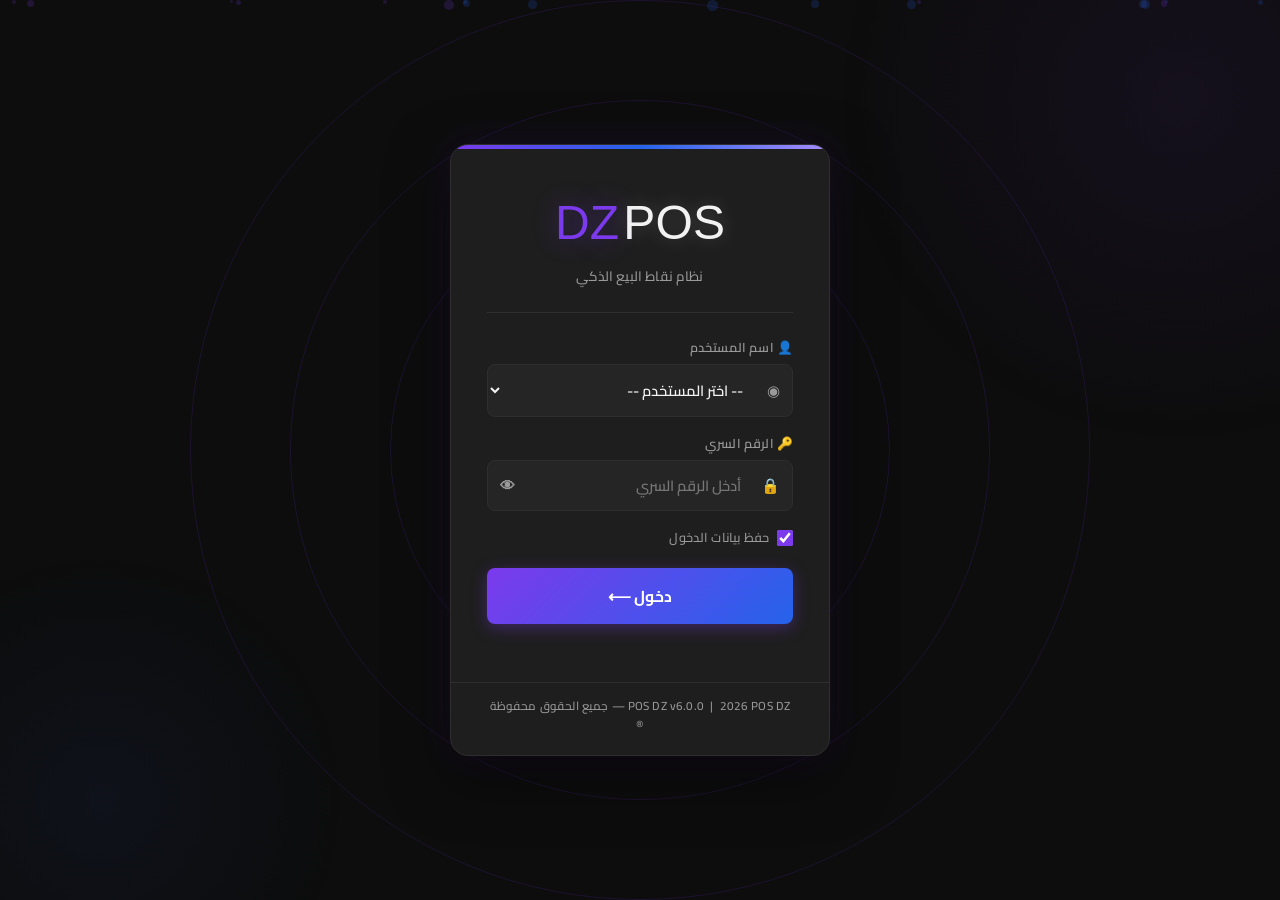
<file: expenses.html>
<!DOCTYPE html>
<html lang="ar" dir="rtl">
<head>
  <meta charset="UTF-8"/>
  <link rel="icon" type="image/svg+xml" href="favicon.svg"/>
  <link rel="shortcut icon" href="favicon.svg"/>
  <meta name="viewport" content="width=device-width, initial-scale=1.0"/>
  <title>POS DZ - المصاريف والعمال</title>
  <link rel="stylesheet" href="style.css"/>
  <link rel="stylesheet" href="https://cdnjs.cloudflare.com/ajax/libs/font-awesome/6.5.1/css/all.min.css"/>
  <style>
    /* ── لوحات الإحصائيات ── */
    .exp-stats { display:grid; grid-template-columns:repeat(auto-fit,minmax(160px,1fr)); gap:12px; margin-bottom:18px; }
    .exp-stat  { background:var(--bg-card); border:1px solid var(--border); border-radius:var(--radius); padding:14px 16px; text-align:center; }
    .exp-stat .val { font-size:1.4rem; font-weight:900; color:var(--primary-light); margin-bottom:4px; }
    .exp-stat .lbl { font-size:0.75rem; color:var(--text-secondary); font-weight:600; }
    /* ── بطاقات العمال ── */
    .workers-grid { display:grid; grid-template-columns:repeat(auto-fill,minmax(310px,1fr)); gap:14px; }
    .worker-card  { background:var(--bg-card); border:1px solid var(--border); border-radius:var(--radius); padding:16px; transition:var(--transition); }
    .worker-card:hover { border-color:rgba(124,58,237,0.4); box-shadow:0 4px 20px rgba(124,58,237,0.12); }
    .worker-name  { font-size:1.05rem; font-weight:800; color:var(--text-primary); margin-bottom:10px; }
    .worker-row   { display:flex; justify-content:space-between; align-items:center; margin-bottom:6px; font-size:0.85rem; }
    .worker-row .wlbl { color:var(--text-secondary); }
    .worker-row .wval { font-weight:700; }
    .progress-bar { height:6px; background:var(--bg-medium); border-radius:3px; margin:8px 0 10px; overflow:hidden; }
    .progress-fill { height:100%; border-radius:3px; transition:width 0.6s ease; }
    .worker-actions { display:flex; gap:6px; flex-wrap:wrap; margin-top:10px; }
    /* ── قائمة المصاريف ── */
    .exp-list-item { display:flex; align-items:center; gap:10px; padding:10px 14px; background:var(--bg-card); border:1px solid var(--border); border-radius:var(--radius-sm); margin-bottom:8px; transition:var(--transition); }
    .exp-list-item:hover { border-color:rgba(124,58,237,0.3); }
    .exp-cat-icon { width:36px; height:36px; border-radius:50%; display:flex; align-items:center; justify-content:center; font-size:1.1rem; flex-shrink:0; }
    .exp-info     { flex:1; min-width:0; }
    .exp-cat      { font-size:0.82rem; font-weight:700; color:var(--primary-light); }
    .exp-note     { font-size:0.75rem; color:var(--text-secondary); }
    .exp-date     { font-size:0.72rem; color:var(--text-secondary); white-space:nowrap; }
    .exp-amount   { font-size:1rem; font-weight:900; color:var(--danger); white-space:nowrap; }
    /* ── modal ── */
    .modal-pay { background:var(--bg-card); border-radius:var(--radius); padding:20px; max-width:380px; width:100%; }
    /* ── زر التشغيل/إيقاف ── */
    .sync-toggle-wrap { display:flex; align-items:center; gap:10px; padding:10px 14px; border-radius:var(--radius-sm); border:1px solid var(--border); background:var(--bg-dark); margin-bottom:14px; flex-wrap:wrap; }
    .sync-toggle-label { font-size:0.82rem; font-weight:700; color:var(--text-secondary); flex:1; min-width:150px; }
    .toggle-switch { position:relative; width:46px; height:24px; flex-shrink:0; }
    .toggle-switch input { opacity:0; width:0; height:0; }
    .toggle-slider { position:absolute; cursor:pointer; inset:0; background:#374151; border-radius:24px; transition:.3s; }
    .toggle-slider:before { content:''; position:absolute; width:18px; height:18px; left:3px; top:3px; background:#fff; border-radius:50%; transition:.3s; }
    .toggle-switch input:checked + .toggle-slider { background:#10b981; }
    .toggle-switch input:checked + .toggle-slider:before { transform:translateX(22px); }
    .sync-status { font-size:0.75rem; font-weight:800; padding:2px 9px; border-radius:10px; }
    .sync-on  { background:rgba(16,185,129,0.15); color:#10b981; }
    .sync-off { background:rgba(107,114,128,0.15); color:#6b7280; }
  </style>
</head>
<body>
<div class="bg-animated"></div>
<div class="page-wrapper">

  <!-- HEADER -->
  <header class="app-header">
    <button class="menu-btn" id="menuBtn" title="القائمة الرئيسية"><i class="fa-solid fa-bars"></i></button>
    <button id="_notifBell" class="notif-bell" title="الإشعارات" onclick="_toggleNotifPanel&&_toggleNotifPanel()">
      <i class="fa-solid fa-bell"></i>
      <span id="_notifBadge" class="notif-badge" style="display:none;"></span>
    </button>
    <span class="store-name" id="headerStoreName">اسم المتجر</span>
    <div class="app-brand">
      <span class="brand-title">POS DZ</span>
      <span class="brand-clock" id="clockDisplay"></span>
    </div>
  </header>

  <div class="main-content">

    <!-- Page Header -->
    <div class="section-header">
      <a href="sale.html" class="back-btn">← رجوع</a>
      <h2 class="page-title">💼 إدارة المصاريف والعمال</h2>
    </div>

    <!-- Tabs -->
    <div class="tabs-bar">
      <button class="tab-btn active" onclick="switchTab('expenses')">💸 المصاريف العامة</button>
      <button class="tab-btn"        onclick="switchTab('workers')">👷 مصاريف العمال</button>
    </div>

    <!-- ══════════════════════════════════════════════ -->
    <!-- TAB: المصاريف العامة                           -->
    <!-- ══════════════════════════════════════════════ -->
    <div class="tab-content active" id="tab-expenses">


      <!-- إحصائيات -->
      <div class="exp-stats" id="expStats">
        <div class="exp-stat"><div class="val" id="statToday">0.00</div><div class="lbl">💸 مصاريف اليوم</div></div>
        <div class="exp-stat" style="border-color:rgba(239,68,68,0.4);"><div class="val" id="statUnpaid" style="color:#ef4444;">0</div><div class="lbl">🔴 الفواتير غير المسددة</div></div>
        <div class="exp-stat" style="border-color:rgba(16,185,129,0.4);"><div class="val" id="statPaid" style="color:#10b981;">0</div><div class="lbl">✅ الفواتير المسددة</div></div>
      </div>

      <!-- زر ربط المصاريف بسجل المداخيل -->
      <div class="sync-toggle-wrap">
        <div class="sync-toggle-label">
          🔗 <b>ربط المصاريف المسددة بسجل المداخيل اليومي</b>
          <div style="font-size:0.72rem;color:var(--text-secondary);margin-top:2px;">عند التشغيل: كل فاتورة تُسدَّد تُسجَّل كسطر خصم في سجل المداخيل</div>
        </div>
        <button id="clearExpEntriesBtn" onclick="clearDailyEntries('مصروف عام')"
          style="background:rgba(239,68,68,0.12);color:#ef4444;border:1px solid rgba(239,68,68,0.3);padding:5px 12px;border-radius:var(--radius-sm);font-family:var(--font-main);font-size:0.78rem;font-weight:700;cursor:pointer;white-space:nowrap;">
          🗑️ مسح مصاريف اليوم
        </button>
        <span class="sync-status" id="expSyncStatus">إيقاف</span>
        <label class="toggle-switch">
          <input type="checkbox" id="expSyncToggle" onchange="saveExpSyncState()"/>
          <span class="toggle-slider"></span>
        </label>
      </div>

      <div style="display:grid;grid-template-columns:1fr 1.6fr;gap:18px;">

        <!-- نموذج الإضافة -->
        <div class="card">
          <h3 style="color:var(--primary-light);margin-bottom:16px;font-size:1rem;">➕ إضافة مصروف عام</h3>
          <input type="hidden" id="editExpId"/>
          <div class="input-group">
            <label class="input-label">الفئة</label>
            <select class="select-field" id="expCat" onchange="toggleCustomCat()">
              <option value="كهرباء وغاز">⚡🔥 كهرباء وغاز</option>
              <option value="هاتف">📞 هاتف</option>
              <option value="أنترنت">🌐 أنترنت</option>
              <option value="كراء">🏠 كراء</option>
              <option value="سحب خاص">💰 سحب خاص</option>
              <option value="صيانة">🔧 صيانة</option>
              <option value="نقل">🚚 نقل / شحن</option>
              <option value="مستلزمات">📦 مستلزمات</option>
              <option value="أخرى">✍️ أخرى (اكتب)</option>
            </select>
          </div>
          <div class="input-group" id="customCatGroup" style="display:none;">
            <label class="input-label">اسم الفئة</label>
            <input class="input-field" type="text" id="expCustomCat" placeholder="اكتب الفئة..."/>
          </div>
          <div class="input-group">
            <label class="input-label">المبلغ</label>
            <input class="input-field" type="number" id="expAmt" placeholder="0.00" min="0" step="0.01"/>
          </div>
          <div class="input-group">
            <label class="input-label">التاريخ</label>
            <input class="input-field" type="date" id="expDate"/>
          </div>
          <div class="input-group">
            <label class="input-label">ملاحظة (اختياري)</label>
            <input class="input-field" type="text" id="expNote" placeholder="تفصيل إضافي..."/>
          </div>
          <div style="display:flex;gap:10px;margin-top:16px;">
            <button class="btn btn-success btn-full" onclick="saveExpense()">
              <i class="fa-solid fa-check"></i> <span id="expSaveLbl">حفظ المصروف</span>
            </button>
            <button class="btn btn-ghost" onclick="clearExpForm()" title="إلغاء">✕</button>
          </div>
        </div>

        <!-- القائمة -->
        <div class="card" style="padding:0;overflow:hidden;">
          <div style="padding:12px 16px;background:var(--bg-dark);border-bottom:1px solid var(--border);display:flex;justify-content:space-between;align-items:center;gap:8px;flex-wrap:wrap;">
            <span style="font-weight:700;color:var(--primary-light);">سجل المصاريف العامة</span>
            <div style="display:flex;gap:8px;flex-wrap:wrap;align-items:center;">
              <input class="input-field" type="date" id="filterExpDate" style="width:140px;font-size:0.82rem;" onchange="loadExpenses()" title="بحث في الفواتير المسددة بالتاريخ"/>
              <select class="select-field" id="filterExpCat" style="width:130px;font-size:0.82rem;" onchange="loadExpenses()">
                <option value="">كل الفئات</option>
                <option value="كهرباء وغاز">⚡🔥 كهرباء وغاز</option>
                <option value="هاتف">📞 هاتف</option>
                <option value="أنترنت">🌐 أنترنت</option>
                <option value="كراء">🏠 كراء</option>
                <option value="سحب خاص">💰 سحب خاص</option>
                <option value="صيانة">🔧 صيانة</option>
                <option value="نقل">🚚 نقل</option>
                <option value="مستلزمات">📦 مستلزمات</option>
                <option value="أخرى">✍️ أخرى</option>
              </select>
            </div>
          </div>
          <!-- قسم الفواتير غير المسددة -->
          <div style="padding:8px 12px 2px;background:rgba(239,68,68,0.06);border-bottom:1px solid rgba(239,68,68,0.2);">
            <span style="font-size:0.78rem;font-weight:800;color:#ef4444;">🔴 الفواتير غير المسددة</span>
          </div>
          <div id="expUnpaidWrap" style="max-height:260px;overflow-y:auto;padding:8px 12px;"></div>
          <!-- قسم الفواتير المسددة -->
          <div style="padding:8px 12px 2px;background:rgba(16,185,129,0.06);border-top:2px solid var(--border);border-bottom:1px solid rgba(16,185,129,0.2);">
            <span style="font-size:0.78rem;font-weight:800;color:#10b981;">✅ الفواتير المسددة</span>
            <span style="font-size:0.72rem;color:var(--text-secondary);margin-right:8px;">(حدد تاريخاً للبحث)</span>
          </div>
          <div id="expPaidWrap" style="max-height:220px;overflow-y:auto;padding:8px 12px;"></div>
        </div>
      </div>
    </div>

    <!-- ══════════════════════════════════════════════ -->
    <!-- TAB: مصاريف العمال                             -->
    <!-- ══════════════════════════════════════════════ -->
    <div class="tab-content" id="tab-workers">

      <!-- إحصاء رواتب العمال -->
      <div class="exp-stats" style="margin-bottom:16px;">
        <div class="exp-stat" style="border-color:rgba(16,185,129,0.4);">
          <div class="val" id="statWorkerSalaries" style="color:#10b981;">0.00</div>
          <div class="lbl">👷 رواتب العمال هذا الشهر</div>
        </div>
      </div>

      <!-- زر ربط رواتب العمال بسجل المداخيل -->
      <div class="sync-toggle-wrap" style="border-color:rgba(16,185,129,0.3);">
        <div class="sync-toggle-label">
          🔗 <b>ربط رواتب العمال بسجل المداخيل اليومي</b>
          <div style="font-size:0.72rem;color:var(--text-secondary);margin-top:2px;">عند التشغيل: كل راتب يُسدَّد يُسجَّل كسطر خصم في سجل مداخيل يوم التسديد</div>
        </div>
        <button id="clearWorkerEntriesBtn" onclick="clearDailyEntries('راتب')"
          style="background:rgba(239,68,68,0.12);color:#ef4444;border:1px solid rgba(239,68,68,0.3);padding:5px 12px;border-radius:var(--radius-sm);font-family:var(--font-main);font-size:0.78rem;font-weight:700;cursor:pointer;white-space:nowrap;">
          🗑️ مسح رواتب اليوم
        </button>
        <span class="sync-status" id="workerSyncStatus">إيقاف</span>
        <label class="toggle-switch">
          <input type="checkbox" id="workerSyncToggle" onchange="saveWorkerSyncState()"/>
          <span class="toggle-slider"></span>
        </label>
      </div>

      <div style="display:grid;grid-template-columns:1fr 2fr;gap:18px;align-items:start;">

        <!-- نموذج إضافة/تعديل عامل -->
        <div class="card">
          <h3 style="color:var(--primary-light);margin-bottom:16px;font-size:1rem;" id="workerFormTitle">➕ إضافة عامل</h3>
          <input type="hidden" id="editWorkerId"/>
          <div class="input-group">
            <label class="input-label">الاسم</label>
            <input class="input-field" type="text" id="wFirstName" placeholder="الاسم الأول"/>
          </div>
          <div class="input-group">
            <label class="input-label">اللقب</label>
            <input class="input-field" type="text" id="wLastName" placeholder="اللقب"/>
          </div>
          <div class="input-group">
            <label class="input-label">الراتب الشهري</label>
            <div style="position:relative;">
              <input class="input-field" type="text" id="wSalary"
                placeholder="مثال: 30.000"
                inputmode="numeric"
                style="padding-left:40px;letter-spacing:0.05em;"
                oninput="previewSalary(this)"/>
              <span id="wCurLabel" style="position:absolute;left:10px;top:50%;transform:translateY(-50%);color:var(--text-secondary);font-size:0.82rem;pointer-events:none;">DA</span>
            </div>
            <div id="wSalaryPreview" style="display:none;font-size:0.75rem;color:var(--primary-light);font-weight:700;margin-top:4px;padding:3px 8px;background:rgba(124,58,237,0.1);border-radius:5px;border:1px solid rgba(124,58,237,0.25);"></div>
          </div>
          <div class="input-group">
            <label class="input-label">ملاحظة</label>
            <input class="input-field" type="text" id="wNote" placeholder="منصب، قسم..."/>
          </div>
          <div style="display:flex;gap:10px;margin-top:16px;">
            <button class="btn btn-success btn-full" onclick="saveWorker()">
              <i class="fa-solid fa-check"></i> <span id="workerSaveLbl">إضافة العامل</span>
            </button>
            <button class="btn btn-ghost" onclick="clearWorkerForm()" title="إلغاء">✕</button>
          </div>
        </div>

        <!-- قائمة العمال -->
        <div>
          <div id="workersGrid" class="workers-grid"></div>
          <div id="workersEmpty" style="display:none;text-align:center;padding:50px;color:var(--text-secondary);">
            <div style="font-size:3rem;opacity:0.3;margin-bottom:12px;">👷</div>
            <p style="font-weight:600;">لا يوجد عمال مضافون</p>
          </div>
        </div>
      </div>

      <!-- سجل مصاريف العمال -->
      <div class="card" style="margin-top:18px;padding:0;overflow:hidden;">
        <div style="padding:12px 16px;background:var(--bg-dark);border-bottom:1px solid var(--border);display:flex;justify-content:space-between;align-items:center;gap:8px;flex-wrap:wrap;">
          <span style="font-weight:700;color:#10b981;">👷 سجل مصاريف العمال</span>
          <div style="display:flex;gap:8px;flex-wrap:wrap;">
            <input class="input-field" type="date" id="filterWorkerExpDate" style="width:140px;font-size:0.82rem;" onchange="loadWorkerExpenses()"/>
            <select class="select-field" id="filterWorkerName" style="width:150px;font-size:0.82rem;" onchange="loadWorkerExpenses()">
              <option value="">كل العمال</option>
            </select>
          </div>
        </div>
        <div id="workerExpListWrap" style="max-height:380px;overflow-y:auto;padding:10px 12px;"></div>
      </div>
    </div>

  </div>
</div>

<!-- ────── Sidebar ────── -->
<div class="sidebar-overlay" id="sidebarOverlay"></div>
<div class="sidebar" id="sidebar">
  <div class="sidebar-header">
    <div class="sidebar-header-top">
      <div class="sidebar-brand-text">POS DZ</div>
      <button class="sidebar-close-btn" id="sidebarCloseBtn"><i class="fa-solid fa-xmark"></i></button>
    </div>
    <div class="sidebar-user-box">
      <div class="sidebar-user-avatar"><span id="sidebarUserInitial">A</span></div>
      <div class="sidebar-user-info">
        <span class="sidebar-user-name" id="sidebarUserName">المستخدم</span>
        <span class="sidebar-user-role" id="sidebarUserRole">مدير</span>
      </div>
    </div>
  </div>
  <nav class="sidebar-nav">
    <span class="nav-group-label">المبيعات</span>
    <a class="nav-item" href="sale.html"><span class="nav-label">واجهة البيع</span></a>
    <span class="nav-group-label">الإدارة</span>
    <a class="nav-item" href="inventory.html" data-role="admin,manager"><span class="nav-label">المخزون</span></a>
    <a class="nav-item" href="customers.html"><span class="nav-label">الزبائن</span></a>
    <a class="nav-item" href="reports.html" data-role="admin,manager"><span class="nav-label">إدارة الأعمال</span></a>
    <a class="nav-item" href="suppliers.html" data-role="admin,manager"><span class="nav-label">الموردون</span></a>
    <a class="nav-item active" href="expenses.html" data-role="admin,manager"><span class="nav-label">المصاريف والعمال</span></a>
    <span class="nav-group-label">النظام</span>
    <a class="nav-item" href="users.html" data-role="admin"><span class="nav-label">المستخدمون</span></a>
    <a class="nav-item" href="settings.html" data-role="admin,manager"><span class="nav-label">الإعدادات</span></a>
    <div class="nav-item danger" onclick="doLogout()"><span class="nav-label">خروج</span></div>
  </nav>
  <div class="sidebar-footer"><span id="sidebarVersion">v6.0.0</span><span>POS DZ 2026</span></div>
</div>

<div id="toast-container"></div>

<!-- ────── Modal: دفع راتب ────── -->
<div class="modal-overlay" id="payWorkerModal">
  <div class="modal" style="max-width:400px;">
    <div class="modal-header">
      <span class="modal-title" id="payWorkerTitle">💳 دفع راتب</span>
      <button class="modal-close" onclick="closeModal('payWorkerModal')">✕</button>
    </div>
    <div style="padding:20px;">
      <div id="payWorkerInfo" style="background:var(--bg-dark);border-radius:var(--radius-sm);padding:12px;margin-bottom:16px;font-size:0.88rem;"></div>
      <div class="input-group" style="margin-bottom:12px;">
        <label class="input-label">المبلغ المدفوع</label>
        <input class="input-field" type="number" id="payAmt" placeholder="0.00" min="0" step="0.01" oninput="updatePayPreview()"/>
      </div>
      <div id="payPreview" style="display:none;padding:8px 14px;border-radius:var(--radius-sm);margin-bottom:12px;text-align:center;font-weight:700;"></div>
      <div class="input-group">
        <label class="input-label">ملاحظة (اختياري)</label>
        <input class="input-field" type="text" id="payNote" placeholder="مثال: قسط شهر مارس..."/>
      </div>
    </div>
    <div class="modal-footer">
      <button class="btn btn-success" onclick="confirmPayWorker()"><i class="fa-solid fa-check"></i> تأكيد الدفع</button>
      <button class="btn btn-ghost" onclick="closeModal('payWorkerModal')">إلغاء</button>
    </div>
  </div>
</div>

<!-- ────── Modal: سجل مدفوعات عامل ────── -->
<div class="modal-overlay" id="workerHistoryModal">
  <div class="modal" style="max-width:540px;">
    <div class="modal-header">
      <span class="modal-title" id="workerHistoryTitle">📋 سجل المدفوعات</span>
      <button class="modal-close" onclick="closeModal('workerHistoryModal')">✕</button>
    </div>
    <div id="workerHistoryBody" style="padding:16px;max-height:400px;overflow-y:auto;"></div>
  </div>
</div>

<script src="app.js"></script>
<script src="sync.js"></script>
<script>
let allExpenses  = [];
let allWorkers   = [];
let currency     = 'DA';
let _payWorkerId = null;

/* ══════════════════════════════════════════════
   إدارة حالة زر التشغيل/إيقاف
══════════════════════════════════════════════ */
function isExpSyncOn()    { return localStorage.getItem('pos_expSyncOn')    === '1'; }
function isWorkerSyncOn() { return localStorage.getItem('pos_workerSyncOn') === '1'; }

function saveExpSyncState() {
  const on = document.getElementById('expSyncToggle')?.checked;
  localStorage.setItem('pos_expSyncOn', on ? '1' : '0');
  updateSyncUI();
  toast(on ? '✅ تم تفعيل ربط المصاريف بسجل المداخيل' : '🔴 تم إيقاف ربط المصاريف', on ? 'success' : 'info');
}

function saveWorkerSyncState() {
  const on = document.getElementById('workerSyncToggle')?.checked;
  localStorage.setItem('pos_workerSyncOn', on ? '1' : '0');
  updateSyncUI();
  toast(on ? '✅ تم تفعيل ربط الرواتب بسجل المداخيل' : '🔴 تم إيقاف ربط الرواتب', on ? 'success' : 'info');
}

function updateSyncUI() {
  const expOn    = isExpSyncOn();
  const wrkOn    = isWorkerSyncOn();
  const expTog   = document.getElementById('expSyncToggle');
  const wrkTog   = document.getElementById('workerSyncToggle');
  const expSt    = document.getElementById('expSyncStatus');
  const wrkSt    = document.getElementById('workerSyncStatus');
  if (expTog) expTog.checked = expOn;
  if (wrkTog) wrkTog.checked = wrkOn;
  if (expSt)  { expSt.textContent = expOn ? 'تشغيل' : 'إيقاف'; expSt.className = 'sync-status ' + (expOn ? 'sync-on' : 'sync-off'); }
  if (wrkSt)  { wrkSt.textContent = wrkOn ? 'تشغيل' : 'إيقاف'; wrkSt.className = 'sync-status ' + (wrkOn ? 'sync-on' : 'sync-off'); }

  // ── تعطيل زر المسح عند تشغيل الزر ──
  const clearExpBtn    = document.getElementById('clearExpEntriesBtn');
  const clearWorkerBtn = document.getElementById('clearWorkerEntriesBtn');
  if (clearExpBtn) {
    clearExpBtn.disabled = expOn;
    clearExpBtn.style.opacity = expOn ? '0.35' : '1';
    clearExpBtn.style.cursor  = expOn ? 'not-allowed' : 'pointer';
    clearExpBtn.title = expOn ? '⛔ أوقف الربط أولاً قبل المسح' : 'مسح مصاريف اليوم من سجل المداخيل';
  }
  if (clearWorkerBtn) {
    clearWorkerBtn.disabled = wrkOn;
    clearWorkerBtn.style.opacity = wrkOn ? '0.35' : '1';
    clearWorkerBtn.style.cursor  = wrkOn ? 'not-allowed' : 'pointer';
    clearWorkerBtn.title = wrkOn ? '⛔ أوقف الربط أولاً قبل المسح' : 'مسح رواتب اليوم من سجل المداخيل';
  }
}

/* ══════════════════════════════════════════════
   دالة مسح سجلات اليوم حسب النوع
   type: 'مصروف عام' | 'راتب'
   — تمسح فقط السجلات من pos_dailyEntries
   — لا تمس الفواتير أو الرواتب المسجّلة في IndexedDB
   — مستحيل المسح إذا كان الزر مشغّلاً
══════════════════════════════════════════════ */
async function clearDailyEntries(type) {
  // حماية: لا مسح إذا كان الزر مشغّلاً
  if (type === 'مصروف عام' && isExpSyncOn()) {
    toast('⛔ أوقف الربط أولاً قبل المسح', 'warning'); return;
  }
  if (type === 'راتب' && isWorkerSyncOn()) {
    toast('⛔ أوقف الربط أولاً قبل المسح', 'warning'); return;
  }

  const label = type === 'راتب' ? 'رواتب العمال' : 'المصاريف العامة';
  if (!await customConfirmAsync(`مسح سجلات "${label}" من سجل المداخيل اليومي؟\n⚠️ هذا لن يحذف الفواتير أو الرواتب الأصلية.`)) return;

  const key = 'pos_dailyEntries_' + todayIso();
  let entries = [];
  try { entries = JSON.parse(localStorage.getItem(key) || '[]'); } catch(e) { entries = []; }

  // احتفظ فقط بالسجلات من النوع الآخر
  const remaining = entries.filter(e => e.type !== type);
  localStorage.setItem(key, JSON.stringify(remaining));

  const removed = entries.length - remaining.length;
  toast(`✅ تم مسح ${removed} سجل من "${label}" في سجل المداخيل`, 'success');
}

/* ══════════════════════════════════════════════
   دالة تسجيل الخصم في سجل المداخيل اليومي
   النوع: 'مصروف عام' أو 'راتب'
   المفتاح في localStorage: pos_dailyEntries_YYYY-MM-DD
══════════════════════════════════════════════ */
function addDailyEntry(dateStr, type, label, amount) {
  // dateStr = YYYY-MM-DD
  const key = 'pos_dailyEntries_' + dateStr;
  let entries = [];
  try { entries = JSON.parse(localStorage.getItem(key) || '[]'); } catch(e) { entries = []; }
  entries.push({
    id: Date.now() + Math.random(),
    type,          // 'مصروف عام' | 'راتب'
    label,         // اسم الفئة أو اسم العامل
    amount,        // قيمة سالبة دائماً (خصم)
    createdAt: new Date().toISOString()
  });
  localStorage.setItem(key, JSON.stringify(entries));
}

/* ── helpers ── */
function todayIso() {
  const d=new Date(),p=n=>('0'+n).slice(-2);
  return d.getFullYear()+'-'+p(d.getMonth()+1)+'-'+p(d.getDate());
}
function monthStart() { return todayIso().slice(0,7)+'-01'; }
function fmtDate(iso) {
  if(!iso) return '—';
  const d=new Date(iso),p=n=>('0'+n).slice(-2);
  return d.getFullYear()+'/'+p(d.getMonth()+1)+'/'+p(d.getDate());
}
function catIcon(cat) {
  const m={'كهرباء وغاز':'⚡🔥','هاتف':'📞','أنترنت':'🌐','كراء':'🏠','سحب خاص':'💰','عمال':'👷','صيانة':'🔧','نقل':'🚚','مستلزمات':'📦'};
  return m[cat]||'💸';
}
function catColor(cat) {
  const m={'كهرباء وغاز':'#f59e0b','هاتف':'#60a5fa','أنترنت':'#34d399','كراء':'#3b82f6','سحب خاص':'#8b5cf6','عمال':'#10b981','صيانة':'#6b7280','نقل':'#0ea5e9','مستلزمات':'#f97316'};
  return m[cat]||'#6b7280';
}

/* ── Init ── */
async function init() {
  requireAuth();
  requireRole(['admin','manager']);
  await initApp();
  currency = await getSetting('currency') || 'DA';
  document.getElementById('wCurLabel').textContent = currency;
  // تهيئة تاريخ النموذج والفلتر باليوم الحالي
  document.getElementById('filterExpDate').value = todayIso();
  document.getElementById('expDate').value        = todayIso();
  updateSyncUI(); // تحميل حالة الأزرار من localStorage
  await loadExpenses();
  try { await loadWorkers(); } catch(e) { console.warn('workers store:', e); }
  await updateStats();
  // Enter shortcuts
  document.getElementById('expAmt')?.addEventListener('keydown', e => { if(e.key==='Enter') saveExpense(); });
  document.getElementById('wLastName')?.addEventListener('keydown', e => { if(e.key==='Enter') document.getElementById('wSalary')?.focus(); });
  document.getElementById('wSalary')?.addEventListener('keydown', e => { if(e.key==='Enter') saveWorker(); });
}

/* ── Tabs ── */
function switchTab(name) {
  document.querySelectorAll('.tab-btn').forEach((b,i)=>b.classList.toggle('active', ['expenses','workers'][i]===name));
  document.querySelectorAll('.tab-content').forEach(c=>c.classList.remove('active'));
  document.getElementById('tab-'+name)?.classList.add('active');
  if(name==='expenses') loadExpenses();
  if(name==='workers')  { loadWorkers(); loadWorkerExpenses(); }
}

/* ══════════════════════════════════════════════
   قسم المصاريف العامة
══════════════════════════════════════════════ */


// ── تحليل الراتب — النقطة كفاصل ألفي جزائري ──────────────────
// 30.000 → 30000 | 1.500.000 → 1500000 | 30000 → 30000 | 15.5 → 15.5
function parseSalary(raw) {
  if (!raw) return 0;
  const s = raw.trim().replace(/\s/g, '');
  if (!s) return 0;
  const dots = (s.match(/\./g) || []).length;
  if (dots === 0) return parseFloat(s) || 0;
  // نقطة واحدة: انظر عدد الأرقام بعدها
  if (dots === 1) {
    const afterDot = s.split('.')[1] || '';
    // 3 أرقام بعد النقطة = فاصل ألفي (30.000 = 30000)
    // 1 أو 2 رقم = كسر عشري (15.5 أو 15.50)
    if (afterDot.length === 3) return parseFloat(s.replace('.', '')) || 0;
    return parseFloat(s) || 0;
  }
  // نقاط متعددة = كلها فواصل ألفية (1.500.000)
  return parseFloat(s.replace(/\./g, '')) || 0;
}

function previewSalary(el) {
  const val = parseSalary(el.value);
  const preview = document.getElementById('wSalaryPreview');
  if (!preview) return;
  if (val > 0 && el.value.trim()) {
    preview.style.display = '';
    preview.textContent = '= ' + val.toLocaleString('ar-DZ') + ' ' + currency;
  } else {
    preview.style.display = 'none';
  }
}

function toggleCustomCat() {
  document.getElementById('customCatGroup').style.display =
    document.getElementById('expCat').value === 'أخرى' ? '' : 'none';
}

// الفئات المقيّدة: مرة واحدة في الشهر — لا تاريخ قديم
const RESTRICTED_CATS = ['كهرباء وغاز', 'هاتف', 'أنترنت', 'كراء'];

async function saveExpense() {
  const id  = document.getElementById('editExpId').value;
  const cat = document.getElementById('expCat').value === 'أخرى'
    ? document.getElementById('expCustomCat').value.trim()
    : document.getElementById('expCat').value;
  const amt  = parseFloat(document.getElementById('expAmt').value);
  const date = document.getElementById('expDate').value || todayIso();
  const note = document.getElementById('expNote').value.trim();

  if(!cat)           { toast('الفئة مطلوبة','warning'); return; }
  if(!amt || amt<=0) { toast('المبلغ يجب أن يكون أكبر من صفر','warning'); return; }

  // قواعد الفئات المقيّدة (فقط عند الإضافة وليس التعديل)
  if (!id && RESTRICTED_CATS.includes(cat)) {
    // منع التاريخ القديم
    if (date < todayIso()) {
      toast(`⛔ لا يمكن تسجيل "${cat}" بتاريخ قديم`, 'warning'); return;
    }
    // منع التكرار في نفس الشهر
    const allExp = await dbGetAll('expenses');
    const monthStr = date.slice(0,7);
    const exists = allExp.find(e => e.category === cat && e.date && e.date.startsWith(monthStr));
    if (exists) {
      toast(`⚠️ تم تسجيل "${cat}" هذا الشهر (${fmtDate(exists.date)}) — لا يمكن التكرار`, 'warning'); return;
    }
  }

  // كل مصروف يُسجَّل كـ "غير مسدد" تلقائياً
  const data = { category:cat, amount:amt, date, note, isPaid:false, paidDate:null, createdAt:new Date().toISOString() };
  if(id) {
    data.id = parseInt(id);
    // عند التعديل نحافظ على حالة التسديد الأصلية
    const orig = allExpenses.find(x=>x.id===data.id);
    if(orig) { data.isPaid = orig.isPaid||false; data.paidDate = orig.paidDate||null; }
    await dbPut('expenses', data);
    toast('تم تعديل المصروف ✅','success');
  } else {
    await dbAdd('expenses', data);
    toast('تم حفظ المصروف ✅ — غير مسدد','success');
  }

  clearExpForm();
  await loadExpenses();
  await updateStats();
}

function clearExpForm() {
  document.getElementById('editExpId').value = '';
  document.getElementById('expCat').value    = 'كهرباء وغاز';
  document.getElementById('expAmt').value    = '';
  document.getElementById('expNote').value   = '';
  document.getElementById('expDate').value   = todayIso();
  document.getElementById('customCatGroup').style.display = 'none';
  document.getElementById('expSaveLbl').textContent = 'حفظ المصروف';
}

async function loadExpenses() {
  allExpenses = await dbGetAll('expenses');
  const dateFilter = document.getElementById('filterExpDate')?.value || '';
  const catFilter  = document.getElementById('filterExpCat')?.value  || '';

  // استبعاد مصاريف العمال
  let list = allExpenses.filter(e => e.category !== 'عمال');
  if (catFilter) list = list.filter(e => e.category === catFilter);

  // ── قسم 1: غير مسددة — تظهر دائماً بصرف النظر عن الفلتر ──
  let unpaid = list.filter(e => !e.isPaid).sort((a,b)=>new Date(b.date)-new Date(a.date));
  const unpaidWrap = document.getElementById('expUnpaidWrap');
  if (!unpaid.length) {
    unpaidWrap.innerHTML = '<div style="text-align:center;padding:20px;color:var(--text-secondary);font-size:0.85rem;">✅ لا توجد فواتير غير مسددة</div>';
  } else {
    unpaidWrap.innerHTML = unpaid.map(e => {
      const color = catColor(e.category);
      return `<div class="exp-list-item" style="border-right:3px solid #ef4444;">
        <div class="exp-cat-icon" style="background:${color}22;border:1px solid ${color}44;">${catIcon(e.category)}</div>
        <div class="exp-info">
          <div class="exp-cat">${e.category}</div>
          ${e.note ? `<div class="exp-note">${e.note}</div>` : ''}
          <div class="exp-date">📅 تسجيل: ${fmtDate(e.date)}</div>
        </div>
        <div style="display:flex;flex-direction:column;align-items:flex-end;gap:4px;">
          <span class="exp-amount">- ${parseFloat(e.amount).toFixed(2)} ${currency}</span>
          <span style="font-size:0.7rem;font-weight:700;color:#ef4444;background:rgba(239,68,68,0.1);padding:2px 7px;border-radius:10px;">غير مسدد</span>
        </div>
        <div style="display:flex;flex-direction:column;gap:4px;">
          <button class="btn btn-sm btn-success" onclick="payExpense(${e.id})" title="تسديد"><i class="fa-solid fa-check"></i> تسديد</button>
          <button class="btn btn-sm btn-primary"  onclick="editExpense(${e.id})" title="تعديل">✏️</button>
          <button class="btn btn-sm btn-danger"   onclick="deleteExpense(${e.id})" title="حذف">🗑️</button>
        </div>
      </div>`;
    }).join('');
  }

  // ── قسم 2: مسددة — تُفلتر بتاريخ التسديد paidDate ──
  let paid = list.filter(e => e.isPaid);
  if (dateFilter) paid = paid.filter(e => e.paidDate && e.paidDate.startsWith(dateFilter));
  else paid = []; // لا تُعرض إلا عند اختيار تاريخ
  paid.sort((a,b)=>new Date(b.paidDate)-new Date(a.paidDate));

  const paidWrap = document.getElementById('expPaidWrap');
  if (!dateFilter) {
    paidWrap.innerHTML = '<div style="text-align:center;padding:16px;color:var(--text-secondary);font-size:0.82rem;">📅 اختر تاريخاً للبحث في الفواتير المسددة</div>';
  } else if (!paid.length) {
    paidWrap.innerHTML = '<div style="text-align:center;padding:16px;color:var(--text-secondary);font-size:0.82rem;">لا توجد فواتير مسددة في هذا التاريخ</div>';
  } else {
    paidWrap.innerHTML = paid.map(e => {
      const color = catColor(e.category);
      return `<div class="exp-list-item" style="border-right:3px solid #10b981;opacity:0.85;">
        <div class="exp-cat-icon" style="background:${color}22;border:1px solid ${color}44;">${catIcon(e.category)}</div>
        <div class="exp-info">
          <div class="exp-cat">${e.category}</div>
          ${e.note ? `<div class="exp-note">${e.note}</div>` : ''}
          <div class="exp-date">📅 تسجيل: ${fmtDate(e.date)} &nbsp;|&nbsp; ✅ تسديد: ${fmtDate(e.paidDate)}</div>
        </div>
        <div style="display:flex;flex-direction:column;align-items:flex-end;gap:4px;">
          <span class="exp-amount" style="color:#10b981;">- ${parseFloat(e.amount).toFixed(2)} ${currency}</span>
          <span style="font-size:0.7rem;font-weight:700;color:#10b981;background:rgba(16,185,129,0.1);padding:2px 7px;border-radius:10px;">مسدد</span>
        </div>
        <div style="display:flex;flex-direction:column;gap:4px;">
          <button class="btn btn-sm btn-danger" onclick="deleteExpense(${e.id})" title="حذف">🗑️</button>
        </div>
      </div>`;
    }).join('');
  }
}

async function editExpense(id) {
  const e = allExpenses.find(x=>x.id===id);
  if(!e) return;
  document.getElementById('editExpId').value  = e.id;
  document.getElementById('expCat').value     = e.category;
  document.getElementById('expAmt').value     = e.amount;
  document.getElementById('expDate').value    = e.date?.slice(0,10) || todayIso();
  document.getElementById('expNote').value    = e.note || '';
  document.getElementById('expSaveLbl').textContent = 'تعديل المصروف';
  // scroll to top of form
  document.querySelector('#tab-expenses .card')?.scrollIntoView({behavior:'smooth'});
}

async function deleteExpense(id) {
  if(!await customConfirmAsync('حذف هذا المصروف نهائياً؟')) return;
  await dbDelete('expenses', id);
  toast('تم الحذف','success');
  await loadExpenses();
  await updateStats();
}

/* ══════════════════════════════════════════════
   قسم العمال
══════════════════════════════════════════════ */
async function saveWorker() {
  const id        = document.getElementById('editWorkerId').value;
  const firstName = document.getElementById('wFirstName').value.trim();
  const lastName  = document.getElementById('wLastName').value.trim();
  const salary    = parseSalary(document.getElementById('wSalary').value);
  const note      = document.getElementById('wNote').value.trim();

  if(!firstName)       { toast('الاسم مطلوب','warning'); return; }
  if(!lastName)        { toast('اللقب مطلوب','warning'); return; }
  if(!salary||salary<0){ toast('الراتب يجب أن يكون أكبر من صفر','warning'); return; }

  const data = { firstName, lastName, salary, note, createdAt:new Date().toISOString() };
  if(id) {
    data.id = parseInt(id);
    await dbPut('workers', data);
    toast('تم تعديل معلومات العامل ✅','success');
  } else {
    await dbAdd('workers', data);
    toast('تمت إضافة العامل ✅','success');
  }
  clearWorkerForm();
  await loadWorkers();
  await updateStats();
}

function clearWorkerForm() {
  document.getElementById('editWorkerId').value    = '';
  document.getElementById('wFirstName').value      = '';
  document.getElementById('wLastName').value       = '';
  document.getElementById('wSalary').value         = '';
  document.getElementById('wNote').value           = '';
  document.getElementById('workerFormTitle').textContent = '➕ إضافة عامل';
  document.getElementById('workerSaveLbl').textContent   = 'إضافة العامل';
}

async function loadWorkers() {
  allWorkers = await dbGetAll('workers');
  const grid  = document.getElementById('workersGrid');
  const empty = document.getElementById('workersEmpty');

  if(!allWorkers.length) {
    grid.innerHTML  = '';
    empty.style.display = '';
    return;
  }
  empty.style.display = 'none';

  const cards = await Promise.all(allWorkers.map(async w => {
    const payments = await dbGetByIndex('workerPayments','workerId', w.id);
    // مجموع مدفوعات الشهر الحالي
    const monthStr  = todayIso().slice(0,7);
    const paidMonth = payments.filter(p=>p.date&&p.date.startsWith(monthStr)).reduce((s,p)=>s+p.amount,0);
    const paidAll   = payments.reduce((s,p)=>s+p.amount,0);
    const remaining = Math.max(0, w.salary - paidMonth);
    const pct       = w.salary > 0 ? Math.min(100, Math.round(paidMonth / w.salary * 100)) : 0;
    const fillColor = pct>=100?'#10b981':pct>=50?'#f59e0b':'#ef4444';

    return `<div class="worker-card">
      <div class="worker-name">
        <i class="fa-solid fa-user-hard-hat" style="color:var(--primary-light);margin-left:6px;"></i>
        ${w.firstName} ${w.lastName}
        ${w.note ? `<span style="font-size:0.72rem;color:var(--text-secondary);font-weight:600;margin-right:6px;">(${w.note})</span>` : ''}
      </div>
      <div class="worker-row">
        <span class="wlbl">الراتب الشهري</span>
        <span class="wval" style="color:var(--primary-light);">${parseFloat(w.salary).toFixed(2)} ${currency}</span>
      </div>
      <div class="worker-row">
        <span class="wlbl">المدفوع هذا الشهر</span>
        <span class="wval" style="color:#10b981;">${parseFloat(paidMonth).toFixed(2)} ${currency}</span>
      </div>
      <div class="worker-row">
        <span class="wlbl">المتبقي</span>
        <span class="wval" style="color:${remaining>0?'#ef4444':'#10b981'};">${parseFloat(remaining).toFixed(2)} ${currency}</span>
      </div>
      <div class="progress-bar">
        <div class="progress-fill" style="width:${pct}%;background:${fillColor};"></div>
      </div>
      <div style="text-align:center;font-size:0.72rem;color:var(--text-secondary);margin-bottom:8px;">${pct}% مدفوع</div>
      <div class="worker-actions">
        ${remaining>0
          ? `<button class="btn btn-sm btn-success" onclick="openPayWorker(${w.id},'partial')"><i class="fa-solid fa-coins"></i> دفع</button>
             <button class="btn btn-sm btn-primary" onclick="openPayWorker(${w.id},'full')"><i class="fa-solid fa-check-double"></i> تسديد كامل</button>`
          : `<span style="color:#10b981;font-size:0.78rem;font-weight:700;padding:4px 0;"><i class="fa-solid fa-check-circle"></i> الراتب مسدّد</span>`
        }
        <button class="btn btn-sm btn-secondary" onclick="showWorkerHistory(${w.id})" title="السجل">📋</button>
        <button class="btn btn-sm btn-warning"   onclick="editWorker(${w.id})"         title="تعديل">✏️</button>
        <button class="btn btn-sm btn-danger"    onclick="deleteWorker(${w.id})"       title="حذف">🗑️</button>
      </div>
    </div>`;
  }));
  grid.innerHTML = cards.join('');
}

async function editWorker(id) {
  const w = allWorkers.find(x=>x.id===id);
  if(!w) return;
  document.getElementById('editWorkerId').value    = w.id;
  document.getElementById('wFirstName').value      = w.firstName;
  document.getElementById('wLastName').value       = w.lastName;
  document.getElementById('wSalary').value = w.salary;
  previewSalary(document.getElementById('wSalary'));
  document.getElementById('wNote').value           = w.note || '';
  document.getElementById('workerFormTitle').textContent = '✏️ تعديل بيانات العامل';
  document.getElementById('workerSaveLbl').textContent   = 'حفظ التعديلات';
  document.querySelector('#tab-workers .card')?.scrollIntoView({behavior:'smooth'});
}

async function loadWorkerExpenses() {
  const allExp    = await dbGetAll('expenses');
  const dateFilter = document.getElementById('filterWorkerExpDate')?.value || '';

  // ملء قائمة العمال في الفلتر
  const sel = document.getElementById('filterWorkerName');
  if (sel) {
    const workers = await dbGetAll('workers');
    const cur = sel.value;
    sel.innerHTML = '<option value="">كل العمال</option>';
    workers.forEach(w => {
      const o = document.createElement('option');
      o.value = `${w.firstName} ${w.lastName}`;
      o.textContent = `${w.firstName} ${w.lastName}`;
      sel.appendChild(o);
    });
    sel.value = cur;
  }
  const nameFilter = document.getElementById('filterWorkerName')?.value || '';

  let list = allExp
    .filter(e => e.category === 'عمال')
    .sort((a,b) => new Date(b.date) - new Date(a.date));
  if (dateFilter) list = list.filter(e => e.date?.startsWith(dateFilter));
  if (nameFilter) list = list.filter(e => e.note?.includes(nameFilter));

  const wrap = document.getElementById('workerExpListWrap');
  if (!wrap) return;
  if (!list.length) {
    wrap.innerHTML = '<div style="text-align:center;padding:30px;color:var(--text-secondary);font-weight:600;">لا توجد مصاريف عمال بهذه المعايير</div>';
    return;
  }
  const total = list.reduce((s,e) => s + parseFloat(e.amount||0), 0);
  wrap.innerHTML = list.map(e => `
    <div style="display:flex;align-items:center;gap:10px;padding:9px 12px;border-bottom:1px solid var(--border);">
      <div style="font-size:1.2rem;">👷</div>
      <div style="flex:1;">
        <div style="font-weight:700;font-size:0.88rem;">${e.note || 'راتب عامل'}</div>
        <div style="font-size:0.72rem;color:var(--text-secondary);">${fmtDate(e.date)}</div>
      </div>
      <span style="font-weight:900;color:#10b981;">- ${parseFloat(e.amount).toFixed(2)} ${currency}</span>
    </div>`).join('')
  + `<div style="padding:10px 14px;background:var(--bg-dark);font-weight:800;text-align:center;color:#10b981;border-top:2px solid var(--border);">
       الإجمالي: ${total.toFixed(2)} ${currency}
     </div>`;
}

async function deleteWorker(id) {
  if(!await customConfirmAsync('حذف هذا العامل وكل سجل مدفوعاته؟')) return;
  await dbDelete('workers', id);
  const payments = await dbGetByIndex('workerPayments','workerId', id);
  for(const p of payments) await dbDelete('workerPayments', p.id);
  toast('تم حذف العامل','success');
  await loadWorkers();
  await updateStats();
}

/* ── Modal دفع الراتب ── */
async function openPayWorker(workerId, mode) {
  _payWorkerId = workerId;
  const w = allWorkers.find(x=>x.id===workerId);
  if(!w) return;

  const payments = await dbGetByIndex('workerPayments','workerId', workerId);
  const monthStr  = todayIso().slice(0,7);
  const paidMonth = payments.filter(p=>p.date&&p.date.startsWith(monthStr)).reduce((s,p)=>s+p.amount,0);
  const remaining = Math.max(0, w.salary - paidMonth);

  document.getElementById('payWorkerTitle').textContent = `💳 دفع راتب — ${w.firstName} ${w.lastName}`;
  document.getElementById('payWorkerInfo').innerHTML =
    `<div style="display:flex;justify-content:space-between;margin-bottom:6px;">
       <span style="color:var(--text-secondary);">الراتب الشهري</span>
       <b style="color:var(--primary-light);">${parseFloat(w.salary).toFixed(2)} ${currency}</b>
     </div>
     <div style="display:flex;justify-content:space-between;margin-bottom:6px;">
       <span style="color:var(--text-secondary);">المدفوع هذا الشهر</span>
       <b style="color:#10b981;">${parseFloat(paidMonth).toFixed(2)} ${currency}</b>
     </div>
     <div style="display:flex;justify-content:space-between;">
       <span style="color:var(--text-secondary);">المتبقي</span>
       <b style="color:#ef4444;">${parseFloat(remaining).toFixed(2)} ${currency}</b>
     </div>`;

  document.getElementById('payAmt').value  = mode==='full' ? remaining.toFixed(2) : '';
  document.getElementById('payNote').value = '';
  document.getElementById('payPreview').style.display = 'none';
  openModal('payWorkerModal');
  if(mode==='partial') setTimeout(()=>document.getElementById('payAmt')?.focus(), 200);
}

function updatePayPreview() {
  const w = allWorkers.find(x=>x.id===_payWorkerId);
  if(!w) return;
  const amt = parseFloat(document.getElementById('payAmt').value) || 0;
  const prev = document.getElementById('payPreview');
  if(amt<=0) { prev.style.display='none'; return; }
  prev.style.display = '';
  prev.style.background = 'rgba(16,185,129,0.1)';
  prev.style.color = '#10b981';
  prev.innerHTML = `<i class="fa-solid fa-coins"></i> سيُسجَّل دفع <b>${amt.toFixed(2)} ${currency}</b>`;
}

async function confirmPayWorker() {
  const w   = allWorkers.find(x=>x.id===_payWorkerId);
  if(!w) return;
  const amt  = parseFloat(document.getElementById('payAmt').value);
  const note = document.getElementById('payNote').value.trim();
  if(!amt || amt<=0) { toast('أدخل مبلغاً صحيحاً','warning'); return; }

  // حفظ الدفعة
  await dbAdd('workerPayments', {
    workerId: w.id,
    workerName: `${w.firstName} ${w.lastName}`,
    amount: amt,
    date: todayIso(),
    note,
    createdAt: new Date().toISOString()
  });

  // تسجيل كمصروف تلقائياً في expenses
  await dbAdd('expenses', {
    category: 'عمال',
    amount: amt,
    date: todayIso(),
    note: `راتب ${w.firstName} ${w.lastName}${note?` — ${note}`:''}`,
    createdAt: new Date().toISOString()
  });

  closeModal('payWorkerModal');
  toast(`✅ تم تسجيل دفع ${amt.toFixed(2)} ${currency} لـ ${w.firstName} ${w.lastName}`, 'success', 3500);

  // ── ربط بسجل المداخيل إذا كان زر التشغيل مفعّلاً ──
  if (isWorkerSyncOn()) {
    addDailyEntry(
      todayIso(),
      'راتب',
      `راتب — ${w.firstName} ${w.lastName}${note ? ' (' + note + ')' : ''}`,
      amt
    );
  }

  await loadWorkers();
  await loadExpenses();
  await updateStats();
}

/* ── سجل مدفوعات العامل ── */
async function showWorkerHistory(workerId) {
  const w = allWorkers.find(x=>x.id===workerId);
  if(!w) return;
  const payments = (await dbGetByIndex('workerPayments','workerId', workerId))
    .sort((a,b)=>new Date(b.date)-new Date(a.date));
  const total = payments.reduce((s,p)=>s+p.amount,0);

  document.getElementById('workerHistoryTitle').textContent = `📋 ${w.firstName} ${w.lastName} — سجل المدفوعات`;

  if(!payments.length) {
    document.getElementById('workerHistoryBody').innerHTML =
      '<div class="empty-state"><div class="empty-icon">💳</div><p>لا توجد مدفوعات مسجلة</p></div>';
  } else {
    document.getElementById('workerHistoryBody').innerHTML = `
      <div style="background:rgba(16,185,129,0.1);border-radius:var(--radius-sm);padding:10px 14px;margin-bottom:14px;display:flex;justify-content:space-between;">
        <span style="color:var(--text-secondary);">إجمالي المدفوع</span>
        <b style="color:#10b981;">${total.toFixed(2)} ${currency}</b>
      </div>
      <table class="data-table" style="font-size:0.84rem;">
        <thead><tr><th>التاريخ</th><th>المبلغ</th><th>ملاحظة</th></tr></thead>
        <tbody>
          ${payments.map(p=>`<tr>
            <td>${fmtDate(p.date)}</td>
            <td><b style="color:#10b981;">${parseFloat(p.amount).toFixed(2)} ${currency}</b></td>
            <td style="color:var(--text-secondary);">${p.note||'—'}</td>
          </tr>`).join('')}
        </tbody>
      </table>`;
  }
  openModal('workerHistoryModal');
}

// ── تسديد فاتورة ─────────────────────────────
async function payExpense(id) {
  const e = allExpenses.find(x => x.id === id);
  if (!e) return;
  if (!await customConfirmAsync(`تأكيد تسديد فاتورة "${e.category}" — ${parseFloat(e.amount).toFixed(2)} ${currency} ؟\nتاريخ التسديد: ${fmtDate(todayIso())}`)) return;
  const updated = { ...e, isPaid: true, paidDate: todayIso() };
  await dbPut('expenses', updated);

  // ── ربط بسجل المداخيل إذا كان زر التشغيل مفعّلاً ──
  if (isExpSyncOn()) {
    addDailyEntry(
      todayIso(),
      'مصروف عام',
      `مصروف عام — ${e.category}${e.note ? ' (' + e.note + ')' : ''}`,
      parseFloat(e.amount)
    );
  }

  toast(`✅ تم تسديد فاتورة ${e.category}`, 'success');
  await loadExpenses();
  await updateStats();
}

async function updateStats() {
  const allExp = await dbGetAll('expenses');
  const today  = todayIso();
  const month  = today.slice(0,7);
  const general = allExp.filter(e => e.category !== 'عمال');

  // مصاريف اليوم = مدفوعة اليوم + مصاريف غير مقيدة بتاريخ اليوم
  const expToday = general
    .filter(e => (e.isPaid && e.paidDate === today) || (!e.isPaid && e.date === today))
    .reduce((s,e) => s + parseFloat(e.amount||0), 0);

  // عدد الفواتير غير المسددة
  const unpaidList = general.filter(e => !e.isPaid);
  const unpaidTotal = unpaidList.reduce((s,e) => s + parseFloat(e.amount||0), 0);

  // فواتير مسددة هذا الشهر
  const paidList = general.filter(e => e.isPaid && e.paidDate && e.paidDate.startsWith(month));
  const paidTotal = paidList.reduce((s,e) => s + parseFloat(e.amount||0), 0);

  document.getElementById('statToday').textContent  = expToday.toFixed(2) + ' ' + currency;
  document.getElementById('statUnpaid').textContent = unpaidList.length + (unpaidTotal>0 ? ` (${unpaidTotal.toFixed(0)})` : '');
  document.getElementById('statPaid').textContent   = paidList.length   + (paidTotal>0  ? ` (${paidTotal.toFixed(0)})`  : '');

  // رواتب العمال هذا الشهر
  const salMonth = allExp.filter(e=>e.category==='عمال'&&e.date&&e.date.startsWith(month)).reduce((s,e)=>s+parseFloat(e.amount||0),0);
  const salEl = document.getElementById('statWorkerSalaries');
  if (salEl) salEl.textContent = salMonth.toFixed(2) + ' ' + currency;
}

function doLogout() {
  customConfirm('هل تريد تسجيل الخروج؟', () => { clearSession(); window.location.href='index.html'; });
}

init();
</script>
</body>
</html>
</file>
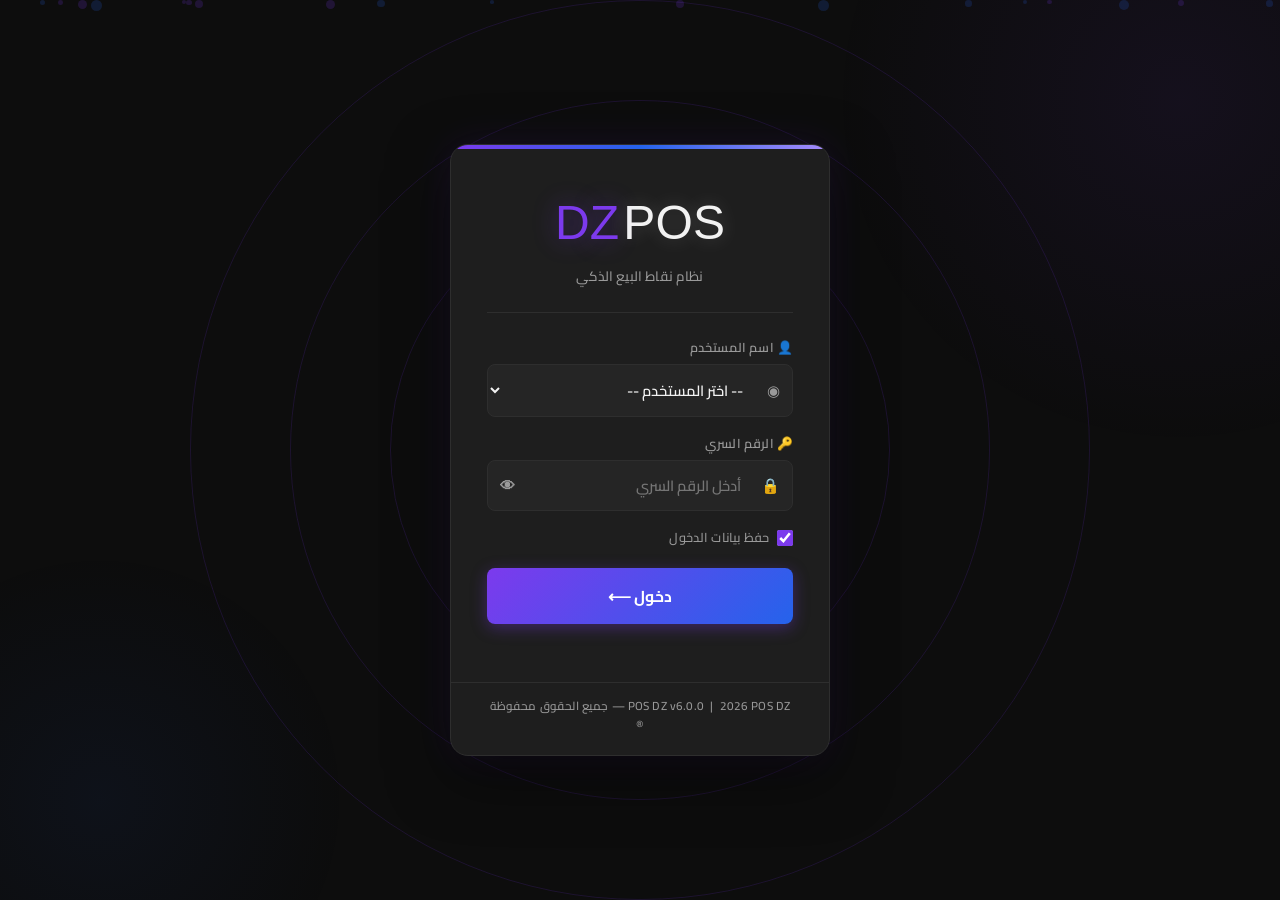
<file: login.html>
<!DOCTYPE html>
<html lang="ar" dir="rtl">
<head>
  <meta charset="UTF-8"/>
  <link rel="icon" type="image/svg+xml" href="favicon.svg"/>
  <link rel="shortcut icon" href="favicon.svg"/>
  <meta name="viewport" content="width=device-width, initial-scale=1.0"/>
  <title>POS DZ - تسجيل الدخول</title>
  <link rel="stylesheet" href="style.css"/>
  <link rel="stylesheet" href="https://cdnjs.cloudflare.com/ajax/libs/font-awesome/6.5.1/css/all.min.css"/>
  <style>
    body { display: flex; align-items: center; justify-content: center; min-height: 100vh; overflow: hidden; }

    /* Animated particles */
    .particles { position: fixed; inset: 0; z-index: 0; pointer-events: none; }
    .particle {
      position: absolute; border-radius: 50%;
      background: var(--primary); opacity: 0.18;
      animation: floatPart linear infinite;
    }
    @keyframes floatPart {
      0%   { transform: translateY(100vh) scale(0); opacity: 0; }
      10%  { opacity: 0.18; }
      90%  { opacity: 0.1; }
      100% { transform: translateY(-20px) scale(1.2); opacity: 0; }
    }

    /* Glow rings */
    .glow-ring {
      position: fixed; border-radius: 50%;
      border: 1px solid rgba(124,58,237,0.15);
      animation: pulseRing 4s ease-in-out infinite;
      pointer-events: none; z-index: 0;
    }
    @keyframes pulseRing {
      0%,100% { transform: scale(1); opacity: 0.15; }
      50%      { transform: scale(1.05); opacity: 0.25; }
    }

    /* Login card */
    .login-wrap { position: relative; z-index: 1; width: 100%; max-width: 420px; padding: 20px; }

    .login-card {
      background: var(--bg-card);
      border: 1px solid var(--border);
      border-radius: var(--radius-lg);
      overflow: hidden;
      box-shadow: 0 20px 60px rgba(0,0,0,0.5), 0 0 40px rgba(124,58,237,0.12);
    }
    .card-glow-bar { height: 4px; background: linear-gradient(90deg, var(--primary), var(--secondary), var(--primary-light)); }
    .card-body { padding: 36px 36px 28px; }

    /* Brand */
    .brand { display: flex; align-items: baseline; justify-content: center; gap: 4px; margin-bottom: 4px; }
    .brand-pos {
      font-family: Impact, sans-serif; font-size: 3.2rem;
      color: var(--text-primary);
      text-shadow: 0 0 20px rgba(255,255,255,0.2);
    }
    .brand-dz {
      font-family: Impact, sans-serif; font-size: 3.2rem;
      color: var(--primary);
      text-shadow: 0 0 24px var(--glow);
    }
    .brand-sub { text-align: center; color: var(--text-secondary); font-size: 0.9rem; margin-bottom: 24px; }

    .divider-line { height: 1px; background: var(--border); margin: 0 0 24px; }

    /* Form */
    .form-group { margin-bottom: 16px; }
    .form-label { display: block; font-size: 0.85rem; color: var(--text-secondary); font-weight: 600; margin-bottom: 7px; }

    .field-wrap {
      display: flex; align-items: center;
      background: var(--bg-input);
      border: 1px solid var(--border);
      border-radius: var(--radius-sm);
      transition: border-color 0.2s, box-shadow 0.2s;
      overflow: hidden;
    }
    .field-wrap:focus-within {
      border-color: var(--primary);
      box-shadow: 0 0 0 3px rgba(124,58,237,0.18);
    }
    .field-icon { padding: 0 12px; color: var(--text-secondary); font-size: 1rem; }
    .field-wrap input, .field-wrap select {
      flex: 1; background: transparent; border: none; outline: none;
      color: var(--text-primary); padding: 11px 8px 11px 0;
      font-family: 'Cairo', sans-serif; font-size: 0.98rem;
      direction: rtl;
    }
    .field-wrap select option { background: var(--bg-card); }
    .toggle-eye {
      background: transparent; border: none;
      color: var(--text-secondary); font-size: 1rem;
      cursor: pointer; padding: 0 12px;
      transition: color 0.2s;
    }
    .toggle-eye:hover { color: var(--primary); }

    .remember-row { display: flex; align-items: center; gap: 8px; margin-bottom: 20px; }
    .remember-row input[type=checkbox] { accent-color: var(--primary); width: 16px; height: 16px; cursor: pointer; }
    .remember-row label { font-size: 0.85rem; color: var(--text-secondary); cursor: pointer; }

    .btn-login {
      width: 100%; padding: 13px;
      background: linear-gradient(135deg, var(--primary), var(--secondary));
      border: none; border-radius: var(--radius-sm);
      color: #fff; font-family: 'Cairo', sans-serif;
      font-size: 1.05rem; font-weight: 700;
      cursor: pointer; transition: var(--transition);
      box-shadow: 0 4px 16px rgba(124,58,237,0.35);
      display: flex; align-items: center; justify-content: center; gap: 8px;
    }
    .btn-login:hover { transform: translateY(-1px); box-shadow: 0 6px 24px rgba(124,58,237,0.5); }
    .btn-login:active { transform: translateY(0); }

    .error-msg { color: var(--danger); font-size: 0.88rem; text-align: center; margin-top: 10px; min-height: 20px; }

    .card-footer { padding: 14px 36px 20px; border-top: 1px solid var(--border); text-align: center; }
    .card-footer p { font-size: 0.78rem; color: var(--text-secondary); }

    .sidebar,.sidebar-overlay{display:none!important;}
  </style>
</head>
<body>
<div class="bg-animated"></div>

<!-- Glow Rings -->
<div class="glow-ring" style="width:500px;height:500px;top:50%;left:50%;transform:translate(-50%,-50%);animation-delay:0s;"></div>
<div class="glow-ring" style="width:700px;height:700px;top:50%;left:50%;transform:translate(-50%,-50%);animation-delay:1.3s;"></div>
<div class="glow-ring" style="width:900px;height:900px;top:50%;left:50%;transform:translate(-50%,-50%);animation-delay:2.6s;"></div>

<!-- Particles -->
<div class="particles" id="particles"></div>

<!-- Login Card -->
<div class="login-wrap">
  <div class="login-card">
    <div class="card-glow-bar"></div>
    <div class="card-body">
      <!-- Brand -->
      <div class="brand">
        <span class="brand-pos">POS</span>
        <span class="brand-dz">DZ</span>
      </div>
      <p class="brand-sub">نظام نقاط البيع الذكي</p>
      <div class="divider-line"></div>

      <!-- Username -->
      <div class="form-group">
        <label class="form-label">👤 اسم المستخدم</label>
        <div class="field-wrap">
          <span class="field-icon">◉</span>
          <select id="usernameSelect">
            <option value="">-- اختر المستخدم --</option>
          </select>
        </div>
      </div>

      <!-- Password -->
      <div class="form-group">
        <label class="form-label">🔑 الرقم السري</label>
        <div class="field-wrap">
          <span class="field-icon">🔒</span>
          <input type="password" id="passwordInput" placeholder="أدخل الرقم السري" autocomplete="current-password"/>
          <button class="toggle-eye" id="toggleEye" onclick="togglePassword()">👁</button>
        </div>
      </div>

      <!-- Remember -->
      <div class="remember-row">
        <input type="checkbox" id="rememberMe" checked/>
        <label for="rememberMe">حفظ بيانات الدخول</label>
      </div>

      <!-- Login Button -->
      <button class="btn-login" onclick="doLogin()">
        دخول ⟵
      </button>

      <div class="error-msg" id="errorMsg"></div>
    </div>

    <div class="card-footer">
      <p>POS DZ v6.0.0 &nbsp;|&nbsp; 2026 POS DZ — جميع الحقوق محفوظة ®</p>
    </div>
  </div>
</div>

<!-- Virtual Keyboard -->
<div class="vkb-overlay" id="vkbOverlay">
  <div class="vkb-container">
    <div class="vkb-row">
      <button class="vkb-key" onclick="vkbPress('1')">1</button>
      <button class="vkb-key" onclick="vkbPress('2')">2</button>
      <button class="vkb-key" onclick="vkbPress('3')">3</button>
      <button class="vkb-key" onclick="vkbPress('4')">4</button>
      <button class="vkb-key" onclick="vkbPress('5')">5</button>
      <button class="vkb-key" onclick="vkbPress('6')">6</button>
      <button class="vkb-key" onclick="vkbPress('7')">7</button>
      <button class="vkb-key" onclick="vkbPress('8')">8</button>
      <button class="vkb-key" onclick="vkbPress('9')">9</button>
      <button class="vkb-key" onclick="vkbPress('0')">0</button>
      <button class="vkb-key delete" onclick="vkbPress('⌫')">⌫</button>
    </div>
    <div class="vkb-row">
      <button class="vkb-key" onclick="vkbPress('ض')">ض</button>
      <button class="vkb-key" onclick="vkbPress('ص')">ص</button>
      <button class="vkb-key" onclick="vkbPress('ث')">ث</button>
      <button class="vkb-key" onclick="vkbPress('ق')">ق</button>
      <button class="vkb-key" onclick="vkbPress('ف')">ف</button>
      <button class="vkb-key" onclick="vkbPress('غ')">غ</button>
      <button class="vkb-key" onclick="vkbPress('ع')">ع</button>
      <button class="vkb-key" onclick="vkbPress('ه')">ه</button>
      <button class="vkb-key" onclick="vkbPress('خ')">خ</button>
      <button class="vkb-key" onclick="vkbPress('ح')">ح</button>
      <button class="vkb-key" onclick="vkbPress('ج')">ج</button>
    </div>
    <div class="vkb-row">
      <button class="vkb-key" onclick="vkbPress('ش')">ش</button>
      <button class="vkb-key" onclick="vkbPress('س')">س</button>
      <button class="vkb-key" onclick="vkbPress('ي')">ي</button>
      <button class="vkb-key" onclick="vkbPress('ب')">ب</button>
      <button class="vkb-key" onclick="vkbPress('ل')">ل</button>
      <button class="vkb-key" onclick="vkbPress('ا')">ا</button>
      <button class="vkb-key" onclick="vkbPress('ت')">ت</button>
      <button class="vkb-key" onclick="vkbPress('ن')">ن</button>
      <button class="vkb-key" onclick="vkbPress('م')">م</button>
      <button class="vkb-key" onclick="vkbPress('ك')">ك</button>
      <button class="vkb-key" onclick="vkbPress('ط')">ط</button>
    </div>
    <div class="vkb-row">
      <button class="vkb-key" onclick="vkbPress('A')">A</button>
      <button class="vkb-key" onclick="vkbPress('B')">B</button>
      <button class="vkb-key" onclick="vkbPress('C')">C</button>
      <button class="vkb-key" onclick="vkbPress('D')">D</button>
      <button class="vkb-key" onclick="vkbPress('E')">E</button>
      <button class="vkb-key" onclick="vkbPress('F')">F</button>
      <button class="vkb-key" onclick="vkbPress('G')">G</button>
      <button class="vkb-key" onclick="vkbPress('H')">H</button>
      <button class="vkb-key space wide" onclick="vkbPress(' ')">مسافة</button>
      <button class="vkb-key enter-key" onclick="doLogin()" style="background:var(--primary);color:#fff;font-weight:800;min-width:70px;">دخول ↵</button>
      <button class="vkb-key close" onclick="vkbClose()">✖ إغلاق</button>
    </div>
  </div>
</div>

</div>

<script src="app.js"></script>
<script>
// ── Particles ──
(function() {
  const container = document.getElementById('particles');
  for (let i = 0; i < 18; i++) {
    const p = document.createElement('div');
    p.className = 'particle';
    const size = Math.random() * 8 + 3;
    p.style.cssText = `
      width:${size}px; height:${size}px;
      left:${Math.random()*100}%;
      animation-duration:${Math.random()*10+6}s;
      animation-delay:${Math.random()*8}s;
      background:${Math.random()>0.5 ? 'var(--primary)' : 'var(--secondary)'};
    `;
    container.appendChild(p);
  }
})();

// ── Password Toggle ──
function togglePassword() {
  const inp = document.getElementById('passwordInput');
  const btn = document.getElementById('toggleEye');
  if (inp.type === 'password') { inp.type = 'text'; btn.textContent = '🙈'; }
  else { inp.type = 'password'; btn.textContent = '👁'; }
}

// ── Load Users ──
async function loadUsers() {
  await openDB();
  await applyTheme();
  const users = await dbGetAll('users');
  const sel = document.getElementById('usernameSelect');
  sel.innerHTML = '<option value="">-- اختر المستخدم --</option>';
  users.forEach(u => {
    const opt = document.createElement('option');
    opt.value = u.username;
    opt.textContent = u.username + (u.role === 'admin' ? ' 👑' : u.role === 'manager' ? ' 🛡' : ' 👤');
    sel.appendChild(opt);
  });
  // Auto-fill if remembered
  const saved = localStorage.getItem('posdz_last_user');
  if (saved) sel.value = saved;
}

// ── Login ──
// ── نظام تحديد محاولات الدخول الفاشلة ──────────────────────
const MAX_ATTEMPTS = 5;
const LOCKOUT_MS   = 5 * 60 * 1000; // 5 دقائق
const ATTEMPTS_KEY = 'posdz_login_attempts';

function _getAttempts() {
  try { return JSON.parse(localStorage.getItem(ATTEMPTS_KEY)) || { count:0, lockedUntil:0 }; }
  catch { return { count:0, lockedUntil:0 }; }
}
function _saveAttempts(obj) { localStorage.setItem(ATTEMPTS_KEY, JSON.stringify(obj)); }
function _clearAttempts()   { localStorage.removeItem(ATTEMPTS_KEY); }

function _checkLockout() {
  const a = _getAttempts();
  if (a.lockedUntil && Date.now() < a.lockedUntil) {
    const rem = Math.ceil((a.lockedUntil - Date.now()) / 1000);
    const m   = Math.floor(rem / 60), s = rem % 60;
    return `🔒 الحساب مقفل — انتظر ${m}:${String(s).padStart(2,'0')}`;
  }
  // انتهى الإقفال — أعد التعيين
  if (a.lockedUntil && Date.now() >= a.lockedUntil) _clearAttempts();
  return null;
}

// تحديث العداد المرئي كل ثانية أثناء الإقفال
let _lockTimer = null;
function _startLockCountdown(errEl) {
  if (_lockTimer) clearInterval(_lockTimer);
  _lockTimer = setInterval(() => {
    const msg = _checkLockout();
    if (msg) {
      errEl.textContent = msg;
    } else {
      clearInterval(_lockTimer);
      errEl.textContent = '';
      document.getElementById('passwordInput').disabled = false;
      document.querySelector('button[onclick="doLogin()"]') &&
        (document.querySelector('button[onclick="doLogin()"]').disabled = false);
    }
  }, 1000);
}

async function doLogin() {
  const username = document.getElementById('usernameSelect').value;
  const password = document.getElementById('passwordInput').value;
  const errEl    = document.getElementById('errorMsg');

  if (!username || !password) {
    errEl.textContent = '⚠️ يرجى اختيار المستخدم وإدخال الرقم السري';
    return;
  }

  // تحقق من الإقفال
  const lockMsg = _checkLockout();
  if (lockMsg) {
    errEl.textContent = lockMsg;
    _startLockCountdown(errEl);
    return;
  }

  const users   = await dbGetAll('users');
  const results = await Promise.all(users.map(u => verifyPassword(password, u.password).then(ok => ok ? u : null)));
  const user    = results.find(u => u !== null);

  if (user) {
    _clearAttempts();
    errEl.textContent = '';
    saveSession(user);
    if (document.getElementById('rememberMe').checked) {
      localStorage.setItem('posdz_last_user', username);
    }
    toast('مرحباً ' + user.username + '! 🎉', 'success', 1200);
    try { notifLogin(user.username); } catch(e) {}
    setTimeout(() => { window.location.href = 'sale.html'; }, 1000);
  } else {
    // تسجيل المحاولة الفاشلة
    const a = _getAttempts();
    a.count = (a.count || 0) + 1;
    const remaining = MAX_ATTEMPTS - a.count;

    if (a.count >= MAX_ATTEMPTS) {
      a.lockedUntil = Date.now() + LOCKOUT_MS;
      _saveAttempts(a);
      document.getElementById('passwordInput').disabled = true;
      errEl.textContent = `🔒 تجاوزت ${MAX_ATTEMPTS} محاولات — الحساب مقفل 5 دقائق`;
      _startLockCountdown(errEl);
    } else {
      _saveAttempts(a);
      errEl.textContent = `❌ رقم سري خاطئ — ${remaining} محاولة متبقية`;
      document.getElementById('passwordInput').style.borderColor = 'var(--danger)';
      setTimeout(() => { document.getElementById('passwordInput').style.borderColor = ''; }, 1500);
    }
    document.getElementById('passwordInput').value = '';
    document.getElementById('passwordInput').focus();
  }
}

// عند تحميل الصفحة — تحقق من وجود إقفال سابق
window.addEventListener('DOMContentLoaded', () => {
  const errEl  = document.getElementById('errorMsg');
  const lockMsg = _checkLockout();
  if (lockMsg && errEl) {
    errEl.textContent = lockMsg;
    document.getElementById('passwordInput').disabled = true;
    _startLockCountdown(errEl);
  }
});

// Enter key
document.addEventListener('keydown', e => { if (e.key === 'Enter') doLogin(); });

loadUsers();
initVirtualKeyboard();
</script>
</body>
</html>
</file>
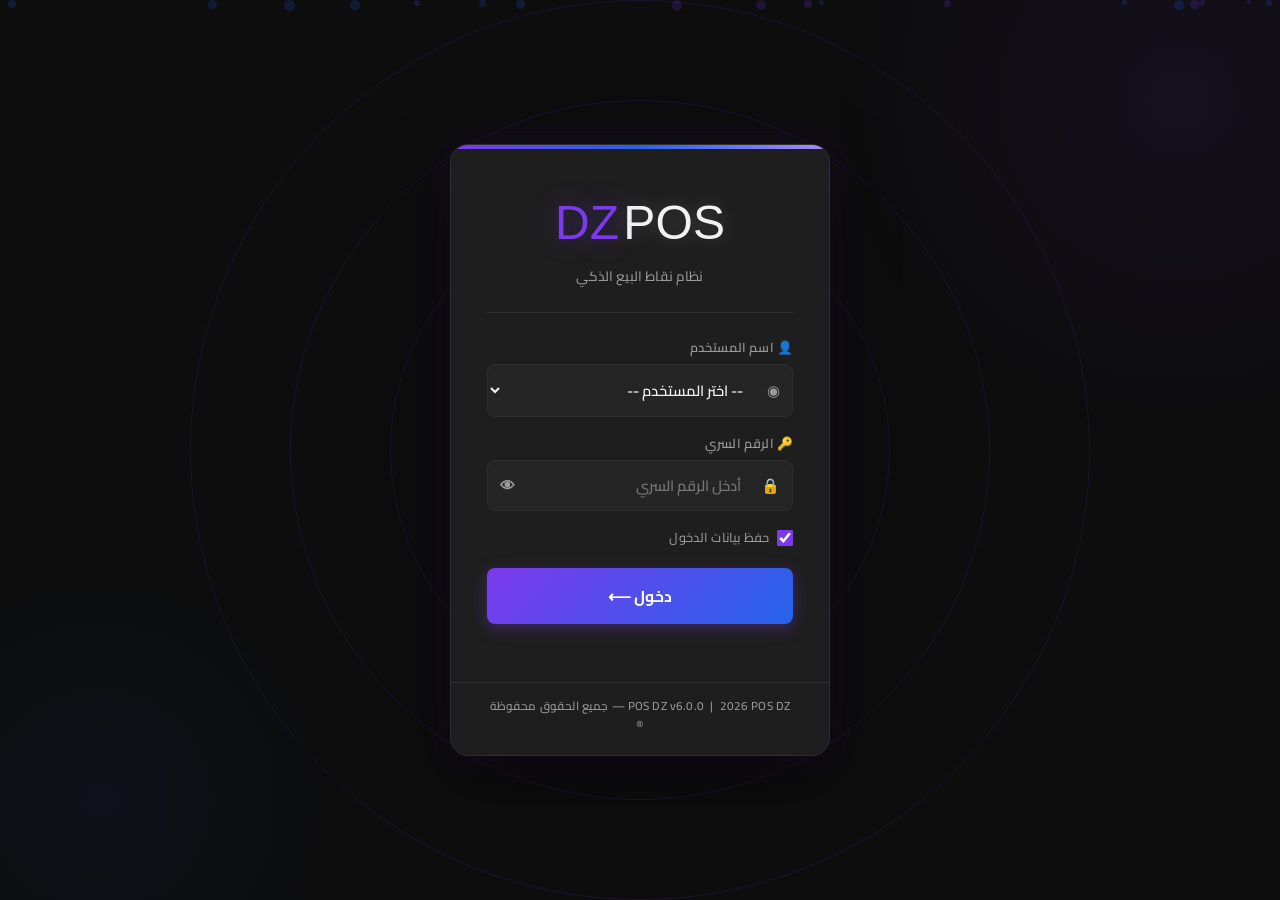
<file: reports.html>
<!DOCTYPE html>
<html lang="ar" dir="rtl">
<head>
  <meta charset="UTF-8"/>
  <link rel="icon" type="image/svg+xml" href="favicon.svg"/>
  <link rel="shortcut icon" href="favicon.svg"/>
  <meta name="viewport" content="width=device-width, initial-scale=1.0"/>
  <title>POS DZ - إدارة الأعمال</title>
  <link rel="stylesheet" href="style.css"/>
  <link rel="stylesheet" href="https://cdnjs.cloudflare.com/ajax/libs/font-awesome/6.5.1/css/all.min.css"/>
  <style>
    /* ── Dashboard Layout ── */
    .dash-layout { display:flex; gap:0; height:calc(100vh - 60px); overflow:hidden; }
    .dash-sidebar {
      width:220px; flex-shrink:0;
      background:var(--bg-dark); border-left:1px solid var(--border);
      display:flex; flex-direction:column; overflow-y:auto; padding:12px 8px;
    }
    .dash-main { flex:1; overflow-y:auto; padding:16px; }

    /* Sidebar icons */
    .dsb-item {
      display:flex; flex-direction:column; align-items:center; justify-content:center;
      gap:4px; padding:14px 8px; border-radius:var(--radius);
      cursor:pointer; transition:var(--transition); margin-bottom:6px;
      border:1px solid transparent; text-align:center;
    }
    .dsb-item:hover { background:var(--bg-card); border-color:var(--border); }
    .dsb-item.active { background:var(--primary); border-color:var(--primary); box-shadow:0 0 16px var(--glow); }
    .dsb-icon { font-size:1.6rem; line-height:1; }
    .dsb-label { font-size:0.68rem; font-weight:700; color:var(--text-secondary); }
    .dsb-item.active .dsb-label { color:#fff; }
    .dsb-value {
      font-size:0.78rem; font-weight:900; color:var(--primary-light);
      background:var(--bg-medium); border-radius:10px; padding:1px 7px;
    }
    .dsb-item.active .dsb-value { background:rgba(255,255,255,0.2); color:#fff; }

    /* Section panel */
    .section-panel { display:none; }
    .section-panel.active { display:block; }

    /* Charts */
    .chart-wrap { background:var(--bg-card); border:1px solid var(--border); border-radius:var(--radius); padding:16px; margin-bottom:16px; }
    .chart-title { font-size:0.95rem; font-weight:700; color:var(--primary-light); margin-bottom:12px; display:flex; justify-content:space-between; align-items:center; }
    canvas { display:block; }

    /* Period selector */
    .period-tabs { display:flex; gap:6px; margin-bottom:14px; flex-wrap:wrap; }
    .period-tab { padding:6px 14px; border-radius:20px; border:1px solid var(--border); background:transparent; color:var(--text-secondary); cursor:pointer; font-family:'Cairo',sans-serif; font-size:0.82rem; transition:var(--transition); }
    .period-tab.active { background:var(--primary); border-color:var(--primary); color:#fff; box-shadow:0 0 12px var(--glow); }

    /* Section header with back btn */
    .sec-header { display:flex; align-items:center; gap:10px; margin-bottom:16px; }
    .sec-back-btn { background:var(--bg-card); border:1px solid var(--border); color:var(--text-secondary); padding:7px 14px; border-radius:var(--radius-sm); cursor:pointer; font-family:'Cairo',sans-serif; font-size:0.85rem; transition:var(--transition); }
    .sec-back-btn:hover { border-color:var(--primary); color:var(--primary-light); }
    .sec-title { font-size:1.1rem; font-weight:800; color:var(--primary-light); }

    /* Total badge */
    .total-banner {
      background:linear-gradient(135deg,var(--primary-dark),var(--primary));
      border-radius:var(--radius); padding:16px 20px; margin-bottom:14px;
      display:flex; justify-content:space-between; align-items:center;
      box-shadow:0 0 24px var(--glow);
    }
    .total-banner-label { font-size:0.85rem; color:rgba(255,255,255,0.8); }
    .total-banner-val   { font-size:1.8rem; font-weight:900; color:#fff; font-family:Impact,sans-serif; }

    /* Date search row */
    .date-search-row { display:flex; gap:8px; align-items:center; margin-bottom:14px; flex-wrap:wrap; }
    .date-search-row input[type="date"] { background:var(--bg-input); border:1px solid var(--border); color:var(--text-primary); padding:8px 12px; border-radius:var(--radius-sm); font-family:'Cairo',sans-serif; font-size:0.88rem; outline:none; }
    .date-search-row input[type="date"]:focus { border-color:var(--primary); }

    /* Pie chart container */
    .pie-row { display:grid; grid-template-columns:1fr 1fr; gap:14px; margin-bottom:16px; }
    @media(max-width:700px) { .pie-row { grid-template-columns:1fr; } }

    /* Invoice table */
    .inv-table-wrap { background:var(--bg-card); border:1px solid var(--border); border-radius:var(--radius); overflow:hidden; margin-bottom:14px; }
    .inv-table-header { padding:12px 16px; background:var(--bg-dark); display:flex; justify-content:space-between; align-items:center; border-bottom:2px solid var(--primary); }

    /* Archive panels */
    .badge { display:inline-block; padding:3px 9px; border-radius:12px; font-size:0.78rem; font-weight:700; }
    .badge-success { background:rgba(39,174,96,0.18); color:#27ae60; }
    .badge-danger  { background:rgba(220,53,69,0.18);  color:#e74c3c; }
    .badge-warning { background:rgba(230,126,34,0.18); color:#e67e22; }

    /* Scale section indicator */
    .scale-badge { background:rgba(16,185,129,0.15); border:1px solid var(--success); border-radius:var(--radius-sm); padding:4px 12px; font-size:0.78rem; color:var(--success); font-weight:700; }

    /* Donut legend */
    .donut-legend { display:flex; flex-direction:column; gap:6px; margin-top:10px; }
    .legend-item { display:flex; align-items:center; gap:8px; font-size:0.8rem; }
    .legend-dot { width:12px; height:12px; border-radius:50%; flex-shrink:0; }

    .cancel-btn { background:rgba(239,68,68,0.15);color:var(--danger);border:1px solid rgba(239,68,68,0.3);font-size:0.75rem;padding:3px 8px;border-radius:4px;cursor:pointer; }
    .cancel-btn:hover { background:var(--danger);color:#fff; }

    /* Return btn (24h only) */
    .return-btn { background:rgba(245,158,11,0.15);color:var(--warning);border:1px solid rgba(245,158,11,0.3);font-size:0.75rem;padding:3px 8px;border-radius:4px;cursor:pointer; }
    .return-btn:hover { background:var(--warning);color:#fff; }

    /* ── TICKER STRIP ── */
    .ticker-strip { overflow:hidden; background:rgba(0,0,0,0.45); border-bottom:1px solid var(--border); height:32px; display:flex; align-items:center; flex-shrink:0; }
    .ticker-inner { display:flex; gap:0; white-space:nowrap; animation:tickerMove 35s linear infinite; }
    @keyframes tickerMove { 0%{transform:translateX(0)} 100%{transform:translateX(-50%)} }
    .ticker-item { display:inline-flex; align-items:center; gap:6px; padding:0 22px; font-size:0.78rem; font-weight:700; border-right:1px solid rgba(255,255,255,0.08); }
    .ticker-up   { color:#10b981; }
    .ticker-down { color:#ef4444; }
    .ticker-flat { color:#a0aec0; }

    /* ── KPI CARDS v2 (بورصة) ── */
    .kpi-grid { display:grid; grid-template-columns:repeat(auto-fit,minmax(150px,1fr)); gap:10px; margin-bottom:14px; }
    .kpi-card { background:var(--bg-card); border:1px solid var(--border); border-radius:var(--radius); padding:14px 16px; position:relative; overflow:hidden; transition:transform .18s; }
    .kpi-card:hover { transform:translateY(-2px); border-color:var(--primary); }
    .kpi-card::before { content:''; position:absolute; top:0; left:0; right:0; height:3px; }
    .kpi-card.green::before  { background:var(--success); }
    .kpi-card.blue::before   { background:var(--primary); }
    .kpi-card.red::before    { background:var(--danger); }
    .kpi-card.yellow::before { background:#f59e0b; }
    .kpi-card.purple::before { background:#7c3aed; box-shadow:0 0 16px var(--glow); }
    .kpi-label { font-size:0.7rem; color:var(--text-secondary); font-weight:700; margin-bottom:6px; }
    .kpi-val   { font-size:1.45rem; font-weight:900; font-family:Impact,sans-serif; line-height:1; }
    .kpi-sub   { font-size:0.68rem; color:var(--text-secondary); margin-top:5px; display:flex; align-items:center; gap:4px; }
    .kpi-delta { font-size:0.72rem; font-weight:800; padding:1px 6px; border-radius:8px; }
    .delta-up   { background:rgba(16,185,129,0.15); color:#10b981; }
    .delta-down { background:rgba(239,68,68,0.15);  color:#ef4444; }
    .delta-flat { background:rgba(160,174,192,0.15); color:#a0aec0; }

    /* ── HEALTH METER ── */
    .health-wrap { background:var(--bg-card); border:1px solid var(--border); border-radius:var(--radius); padding:16px; margin-bottom:14px; display:flex; align-items:center; gap:20px; flex-wrap:wrap; }
    .health-gauge { position:relative; width:120px; height:66px; flex-shrink:0; }
    .health-gauge svg { overflow:visible; }
    .health-info { flex:1; min-width:150px; }
    .health-score { font-size:2rem; font-weight:900; font-family:Impact,sans-serif; }
    .health-label { font-size:0.85rem; font-weight:700; margin-top:4px; }
    .health-bars  { display:flex; flex-direction:column; gap:6px; margin-top:10px; }
    .h-bar-row    { display:flex; align-items:center; gap:8px; font-size:0.75rem; }
    .h-bar-track  { flex:1; height:6px; background:var(--bg-dark); border-radius:3px; overflow:hidden; }
    .h-bar-fill   { height:100%; border-radius:3px; transition:width .6s ease; }

    /* ── COMPARISON CHART ── */
    .compare-legend { display:flex; gap:14px; font-size:0.75rem; font-weight:700; margin-bottom:8px; flex-wrap:wrap; }
    .legend-line { display:flex; align-items:center; gap:5px; }
    .legend-line-dot { width:24px; height:3px; border-radius:2px; }

    /* ── ABC TABLE ── */
    .abc-badge { display:inline-block; width:22px; height:22px; border-radius:50%; font-size:0.72rem; font-weight:900; text-align:center; line-height:22px; }
    .abc-a { background:rgba(16,185,129,0.2); color:#10b981; }
    .abc-b { background:rgba(245,158,11,0.2); color:#f59e0b; }
    .abc-c { background:rgba(239,68,68,0.2);  color:#ef4444; }
  </style>
</head>
<body>
<div class="bg-animated"></div>
<div class="page-wrapper" style="display:flex;flex-direction:column;height:100vh;overflow:hidden;">
    <header class="app-header" style="flex-shrink:0;">
    <button class="menu-btn" id="menuBtn"><i class="fa-solid fa-bars"></i></button>
    <button id="_notifBell" class="notif-bell" title="الإشعارات" onclick="_toggleNotifPanel&&_toggleNotifPanel()">
      <i class="fa-solid fa-bell"></i>
      <span id="_notifBadge" class="notif-badge" style="display:none;"></span>
    </button>
    <span class="store-name" id="headerStoreName">اسم المتجر</span>
    <div class="app-brand">
      <span class="brand-title">POS DZ</span>
      <span class="brand-clock" id="clockDisplay"></span>
    </div>
  </header>

  <div class="dash-layout" style="flex-direction:column;">
    <!-- ── Ticker Strip ── -->
    <div class="ticker-strip" id="tickerStrip">
      <div class="ticker-inner" id="tickerInner">
        <span class="ticker-item ticker-flat">⏳ جاري تحميل البيانات...</span>
      </div>
    </div>

    <div style="display:flex;flex:1;overflow:hidden;">
    <!-- ── Left Sidebar Icons ── -->
    <div class="dash-sidebar">
      <div class="dsb-item active" onclick="showPanel('dashboard')" id="dsb-dashboard">
        <div class="dsb-icon">📊</div>
        <div class="dsb-label" data-i18n="repDashboard">📊 لوحة التحكم</div>
      </div>
      <div class="dsb-item" onclick="showPanel('daily')" id="dsb-daily">
        <div class="dsb-icon">💰</div>
        <div class="dsb-label" data-i18n="repDaily">💰 المداخيل اليومية</div>
        <div class="dsb-value" id="dsb-daily-val">—</div>
      </div>
      <div class="dsb-item" onclick="showPanel('debts')" id="dsb-debts">
        <div class="dsb-icon">💳</div>
        <div class="dsb-label" data-i18n="repDebts">💳 الديون اليومية</div>
        <div class="dsb-value" id="dsb-debts-val">—</div>
      </div>
      <div class="dsb-item" onclick="showPanel('families')" id="dsb-families">
        <div class="dsb-icon">🏪</div>
        <div class="dsb-label" data-i18n="repFamilies">🏪 مداخيل العائلات</div>
      </div>
      <div class="dsb-item" onclick="showPanel('products')" id="dsb-products">
        <div class="dsb-icon">📦</div>
        <div class="dsb-label" data-i18n="repProducts">📦 مداخيل السلع</div>
      </div>
      <div class="dsb-item" onclick="showPanel('scale')" id="dsb-scale">
        <div class="dsb-icon">⚖️</div>
        <div class="dsb-label" data-i18n="repScale">⚖️ مداخيل الميزان</div>
        <div class="dsb-value scale-badge" id="dsb-scale-val">—</div>
      </div>
      <div style="border-top:1px solid var(--border);margin:8px 0;"></div>
      <div class="dsb-item" onclick="showPanel('archive')" id="dsb-archive">
        <div class="dsb-icon">🗂️</div>
        <div class="dsb-label">أرشيف المبيعات</div>
      </div>
      <div class="dsb-item" onclick="showPanel('archiveDebts')" id="dsb-archiveDebts">
        <div class="dsb-icon">📋</div>
        <div class="dsb-label">أرشيف الديون</div>
      </div>
      <div class="dsb-item" onclick="showPanel('peakHours')" id="dsb-peakHours">
        <div class="dsb-icon">⏰</div>
        <div class="dsb-label">ساعات الذروة</div>
      </div>
      <div class="dsb-item" onclick="showPanel('sellers')" id="dsb-sellers">
        <div class="dsb-icon">👤</div>
        <div class="dsb-label">أداء البائعين</div>
      </div>
      <div class="dsb-item" onclick="showPanel('accounting')" id="dsb-accounting">
        <div class="dsb-icon">💰</div>
        <div class="dsb-label">المحاسبة</div>
      </div>
      <div style="margin-top:auto;padding-top:12px;border-top:1px solid var(--border);">
        <a href="sale.html" class="dsb-item" style="text-decoration:none;">
          <div class="dsb-icon">🔙</div>
          <div class="dsb-label" data-i18n="repBackToSale">رجوع للبيع</div>
        </a>
      </div>
    </div>

    <!-- ── Main Content ── -->
    <div class="dash-main">

      <!-- ════ DASHBOARD PANEL — لوحة القيادة ════ -->
      <div class="section-panel active" id="panel-dashboard">

        <!-- ══════════════════════════════════════════════
             🔵 القسم 1 — أرقام اليوم الفورية
        ══════════════════════════════════════════════ -->
        <div style="font-size:0.72rem;font-weight:800;color:var(--text-secondary);text-transform:uppercase;letter-spacing:.06em;margin-bottom:8px;">
          📅 أرقام اليوم — <span id="todayDateLabel"></span>
        </div>

        <!-- صف المداخيل والتكاليف والأرباح -->
        <div style="display:grid;grid-template-columns:repeat(auto-fit,minmax(145px,1fr));gap:8px;margin-bottom:10px;">

          <!-- 1. المداخيل النقدية -->
          <div style="background:var(--bg-card);border:1px solid var(--border);border-top:3px solid #10b981;border-radius:var(--radius);padding:12px 14px;">
            <div style="font-size:0.68rem;color:var(--text-secondary);font-weight:700;margin-bottom:5px;">💰 المداخيل النقدية</div>
            <div id="kpiCash" style="font-size:1.4rem;font-weight:900;color:#10b981;font-family:Impact,sans-serif;">—</div>
            <div style="font-size:0.65rem;color:var(--text-secondary);margin-top:5px;line-height:1.4;">
              المبالغ المقبوضة فعلاً نقداً<br>
              <span style="color:rgba(255,255,255,0.3);">(مبيعات نقدية + تسديدات ديون)</span>
            </div>
            <div style="margin-top:6px;display:flex;align-items:center;gap:4px;font-size:0.68rem;">
              <span id="kpiCashDelta" class="kpi-delta delta-flat">—</span><span style="color:var(--text-secondary);">مقارنة بالأمس</span>
            </div>
          </div>

          <!-- 2. تكلفة الشراء -->
          <div style="background:var(--bg-card);border:1px solid var(--border);border-top:3px solid #ef4444;border-radius:var(--radius);padding:12px 14px;">
            <div style="font-size:0.68rem;color:#ef4444;font-weight:700;margin-bottom:5px;">🛒 تكلفة البضاعة المباعة</div>
            <div id="kpiCost" style="font-size:1.4rem;font-weight:900;color:#ef4444;font-family:Impact,sans-serif;">—</div>
            <div style="font-size:0.65rem;color:var(--text-secondary);margin-top:5px;line-height:1.4;">
              ما دفعته للموردين<br>
              <span style="color:rgba(255,255,255,0.3);">(سعر الشراء × الكميات المباعة)</span>
            </div>
            <div style="margin-top:6px;font-size:0.68rem;color:var(--text-secondary);">سعر الشراء × الكميات</div>
          </div>

          <!-- 3. ربح المبيعات (قبل مصاريف) -->
          <div style="background:var(--bg-card);border:1px solid var(--border);border-top:3px solid #3b82f6;border-radius:var(--radius);padding:12px 14px;">
            <div style="font-size:0.68rem;color:#3b82f6;font-weight:700;margin-bottom:5px;">📈 ربح المبيعات (قبل مصاريف)</div>
            <div id="kpiGrossProfit" style="font-size:1.4rem;font-weight:900;color:#3b82f6;font-family:Impact,sans-serif;">—</div>
            <div style="font-size:0.65rem;color:var(--text-secondary);margin-top:5px;line-height:1.4;">
              فارق البيع والشراء فقط<br>
              <span style="color:rgba(255,255,255,0.3);">(مداخيل − تكلفة الشراء)</span>
            </div>
            <div style="margin-top:6px;font-size:0.68rem;"><span id="kpiMargin" style="color:#3b82f6;font-weight:700;">هامش: —</span></div>
          </div>



          <!-- 5. الربح الصافي — البطاقة الأهم -->
          <div style="background:linear-gradient(135deg,rgba(124,58,237,0.15),rgba(124,58,237,0.08));border:2px solid rgba(124,58,237,0.5);border-top:3px solid #7c3aed;border-radius:var(--radius);padding:12px 14px;box-shadow:0 0 18px rgba(124,58,237,0.15);">
            <div style="font-size:0.68rem;color:#a78bfa;font-weight:800;margin-bottom:5px;">🏆 الربح الصافي الحقيقي</div>
            <div id="kpiNet" style="font-size:1.5rem;font-weight:900;color:#a78bfa;font-family:Impact,sans-serif;">—</div>
            <div style="font-size:0.65rem;color:var(--text-secondary);margin-top:5px;line-height:1.4;">
              ما بقي في جيبك فعلاً<br>
              <span style="color:rgba(255,255,255,0.3);">(مداخيل − تكلفة − مصاريف)</span>
            </div>
            <div style="margin-top:6px;display:flex;align-items:center;gap:4px;font-size:0.68rem;">
              <span id="kpiNetDelta" class="kpi-delta delta-flat">—</span><span style="color:var(--text-secondary);">مقارنة بالأمس</span>
            </div>
          </div>

          <!-- 6. الديون غير المحصّلة -->
          <div style="background:var(--bg-card);border:1px solid var(--border);border-top:3px solid #dc2626;border-radius:var(--radius);padding:12px 14px;">
            <div style="font-size:0.68rem;color:#dc2626;font-weight:700;margin-bottom:5px;">💳 ديون غير محصّلة</div>
            <div id="kpiDebts" style="font-size:1.4rem;font-weight:900;color:#dc2626;font-family:Impact,sans-serif;">—</div>
            <div style="font-size:0.65rem;color:var(--text-secondary);margin-top:5px;line-height:1.4;">
              بِيع ولم يُدفع بعد<br>
              <span style="color:rgba(255,255,255,0.3);">(ليس في الصندوق)</span>
            </div>
            <div style="margin-top:6px;display:flex;align-items:center;gap:4px;font-size:0.68rem;">
              <span id="kpiDebtsDelta" class="kpi-delta delta-flat">—</span><span style="color:var(--text-secondary);">مقارنة بالأمس</span>
            </div>
          </div>

          <!-- 7. المصاريف العامة اليوم -->
          <div style="background:var(--bg-card);border:1px solid var(--border);border-top:3px solid #f59e0b;border-radius:var(--radius);padding:12px 14px;">
            <div style="font-size:0.68rem;color:#f59e0b;font-weight:700;margin-bottom:5px;">💸 مصاريف عامة اليوم</div>
            <div id="kpiGenExpenses" style="font-size:1.4rem;font-weight:900;color:#f59e0b;font-family:Impact,sans-serif;">—</div>
            <div style="font-size:0.65rem;color:var(--text-secondary);margin-top:5px;line-height:1.4;">
              فواتير مسددة اليوم<br>
              <span style="color:rgba(255,255,255,0.3);">(كهرباء، كراء، إنترنت...)</span>
            </div>
          </div>

          <!-- 8. رواتب العمال اليوم -->
          <div style="background:var(--bg-card);border:1px solid var(--border);border-top:3px solid #10b981;border-radius:var(--radius);padding:12px 14px;">
            <div style="font-size:0.68rem;color:#10b981;font-weight:700;margin-bottom:5px;">👷 رواتب العمال اليوم</div>
            <div id="kpiWorkerSalaries" style="font-size:1.4rem;font-weight:900;color:#10b981;font-family:Impact,sans-serif;">—</div>
            <div style="font-size:0.65rem;color:var(--text-secondary);margin-top:5px;line-height:1.4;">
              رواتب مسددة اليوم<br>
              <span style="color:rgba(255,255,255,0.3);">(مسجّلة من إدارة العمال)</span>
            </div>
          </div>

        </div>

        <!-- شريط المعادلة التوضيحية -->
        <div style="background:var(--bg-dark);border:1px solid var(--border);border-radius:var(--radius);padding:10px 16px;margin-bottom:12px;display:flex;align-items:center;gap:6px;flex-wrap:wrap;font-size:0.78rem;font-weight:700;">
          <span style="color:#10b981;">💰 مداخيل</span>
          <span style="color:var(--text-secondary);">−</span>
          <span style="color:#ef4444;">🛒 تكلفة</span>
          <span style="color:var(--text-secondary);">=</span>
          <span style="color:#3b82f6;">📈 ربح المبيعات</span>
          <span style="color:var(--text-secondary);">−</span>
          <span style="color:#f59e0b;">💸 مصاريف</span>
          <span style="color:var(--text-secondary);">=</span>
          <span style="color:#a78bfa;">🏆 الربح الصافي</span>
          <span style="margin-right:auto;font-size:0.65rem;color:var(--text-secondary);font-weight:400;">
            (الفواتير: <span id="kpiInvoices">—</span> | ناقص مخزون: <span id="kpiLowStock">—</span>)
          </span>
          <div style="display:flex;align-items:center;gap:4px;">
            <span id="kpiInvoicesDelta" class="kpi-delta delta-flat" style="display:none;"></span>
            <div id="lastUpdateTime" style="font-size:0.68rem;color:var(--text-secondary);">—</div>
            <button onclick="refreshDashboard()" style="background:transparent;border:1px solid var(--border);color:var(--text-secondary);border-radius:4px;padding:2px 7px;cursor:pointer;font-size:0.7rem;">🔄</button>
          </div>
        </div>

        <!-- ══════════════════════════════════════════════
             🟡 القسم 2 — ملخص الأرباح حسب الفترة
             يومي / أسبوعي / شهري / سنوي
        ══════════════════════════════════════════════ -->
        <div style="background:var(--bg-card);border:1px solid var(--border);border-radius:var(--radius);margin-bottom:12px;overflow:hidden;">

          <!-- رأس القسم -->
          <div style="background:var(--bg-dark);padding:10px 16px;border-bottom:1px solid var(--border);display:flex;align-items:center;justify-content:space-between;flex-wrap:wrap;gap:8px;">
            <span style="font-size:0.82rem;font-weight:800;color:var(--primary-light);">📊 ملخص الأرباح حسب الفترة</span>
            <div style="display:flex;gap:5px;">
              <button class="period-tab active" onclick="selectPeriod('week',this)"  style="font-size:0.72rem;padding:4px 10px;">📅 أسبوعي</button>
              <button class="period-tab"        onclick="selectPeriod('month',this)" style="font-size:0.72rem;padding:4px 10px;">🗓️ شهري</button>
              <button class="period-tab"        onclick="selectPeriod('year',this)"  style="font-size:0.72rem;padding:4px 10px;">📆 سنوي</button>
            </div>
          </div>

          <!-- الأرقام -->
          <div style="padding:12px 16px;">
            <div style="display:grid;grid-template-columns:repeat(auto-fit,minmax(100px,1fr));gap:10px;margin-bottom:12px;">

              <div style="text-align:center;padding:8px;background:var(--bg-dark);border-radius:var(--radius-sm);">
                <div style="font-size:0.62rem;color:var(--text-secondary);margin-bottom:3px;">💰 إجمالي المداخيل</div>
                <div id="pMadakhil" style="font-size:0.95rem;font-weight:900;color:#10b981;">—</div>
                <div style="font-size:0.6rem;color:rgba(255,255,255,0.25);margin-top:2px;">سعر البيع × الكميات</div>
              </div>

              <div style="text-align:center;padding:8px;background:var(--bg-dark);border-radius:var(--radius-sm);">
                <div style="font-size:0.62rem;color:var(--text-secondary);margin-bottom:3px;">🛒 إجمالي التكلفة</div>
                <div id="pCost" style="font-size:0.95rem;font-weight:900;color:#ef4444;">—</div>
                <div style="font-size:0.6rem;color:rgba(255,255,255,0.25);margin-top:2px;">سعر الشراء × الكميات</div>
              </div>

              <div style="text-align:center;padding:8px;background:var(--bg-dark);border-radius:var(--radius-sm);">
                <div style="font-size:0.62rem;color:var(--text-secondary);margin-bottom:3px;">📈 ربح المبيعات</div>
                <div id="pGross" style="font-size:0.95rem;font-weight:900;color:#3b82f6;">—</div>
                <div style="font-size:0.6rem;color:rgba(255,255,255,0.25);margin-top:2px;">مداخيل − تكلفة</div>
              </div>

              <div style="text-align:center;padding:8px;background:var(--bg-dark);border-radius:var(--radius-sm);">
                <div style="font-size:0.62rem;color:var(--text-secondary);margin-bottom:3px;">💸 المصاريف</div>
                <div id="pExpenses" style="font-size:0.95rem;font-weight:900;color:#f59e0b;">—</div>
                <div style="font-size:0.6rem;color:rgba(255,255,255,0.25);margin-top:2px;">تشغيلية مسجّلة</div>
              </div>

              <div style="text-align:center;padding:10px;background:linear-gradient(135deg,rgba(124,58,237,0.2),rgba(124,58,237,0.1));border:1px solid rgba(124,58,237,0.35);border-radius:var(--radius-sm);">
                <div style="font-size:0.62rem;color:#a78bfa;font-weight:700;margin-bottom:3px;">🏆 الربح الصافي</div>
                <div id="pNet" style="font-size:1.05rem;font-weight:900;color:#a78bfa;">—</div>
                <div style="font-size:0.6rem;color:rgba(255,255,255,0.25);margin-top:2px;">ربح − مصاريف</div>
              </div>

              <div style="text-align:center;padding:8px;background:var(--bg-dark);border-radius:var(--radius-sm);">
                <div style="font-size:0.62rem;color:var(--text-secondary);margin-bottom:3px;">🧾 الفواتير</div>
                <div id="pInvoices" style="font-size:0.95rem;font-weight:900;color:var(--primary-light);">—</div>
                <div style="font-size:0.6rem;color:rgba(255,255,255,0.25);margin-top:2px;">إجمالي العمليات</div>
              </div>

            </div>

            <!-- شريط النسب البصري -->
            <div style="margin-bottom:5px;font-size:0.65rem;color:var(--text-secondary);font-weight:700;">توزيع كل دينار من المداخيل:</div>
            <div style="background:var(--bg-dark);border-radius:6px;height:10px;overflow:hidden;display:flex;margin-bottom:4px;">
              <div id="barCost"     title="تكلفة الشراء"     style="height:100%;background:#ef4444;transition:width .8s ease;width:0%;"></div>
              <div id="barExpenses" title="المصاريف"          style="height:100%;background:#f59e0b;transition:width .8s ease;width:0%;"></div>
              <div id="barProfit"   title="الربح الصافي"      style="height:100%;background:#7c3aed;transition:width .8s ease;width:0%;"></div>
            </div>
            <div style="display:flex;gap:14px;font-size:0.65rem;color:var(--text-secondary);">
              <span><span style="color:#ef4444;">■</span> تكلفة الشراء — <span id="pctCost">—</span></span>
              <span><span style="color:#f59e0b;">■</span> مصاريف — <span id="pctExp">—</span></span>
              <span><span style="color:#7c3aed;">■</span> ربح صافي — <span id="pctProfit">—</span></span>
            </div>
          </div>
        </div>

        <!-- ══════════════════════════════════════════════
             🟢 القسم 3 — المخطط + مؤشر الصحة + ABC
        ══════════════════════════════════════════════ -->

        <!-- مؤشر صحة المتجر -->
        <div class="health-wrap">
          <div class="health-gauge">
            <svg width="120" height="66" viewBox="0 0 120 66">
              <path d="M10,60 A50,50 0 0,1 110,60" fill="none" stroke="rgba(255,255,255,0.08)" stroke-width="14" stroke-linecap="round"/>
              <path id="healthArc" d="M10,60 A50,50 0 0,1 110,60" fill="none" stroke="#10b981" stroke-width="14" stroke-linecap="round"
                stroke-dasharray="157" stroke-dashoffset="157" style="transition:stroke-dashoffset 1.2s ease,stroke .6s;"/>
              <line id="healthNeedle" x1="60" y1="60" x2="60" y2="18" stroke="#fff" stroke-width="2.5" stroke-linecap="round"
                style="transform-origin:60px 60px;transition:transform 1.2s ease;"/>
              <circle cx="60" cy="60" r="5" fill="var(--bg-card)" stroke="#fff" stroke-width="2"/>
            </svg>
          </div>
          <div class="health-info">
            <div style="display:flex;align-items:baseline;gap:8px;">
              <span class="health-score" id="healthScore" style="color:#10b981;">—</span>
              <span style="font-size:0.78rem;color:var(--text-secondary);">/ 100</span>
            </div>
            <div class="health-label" id="healthLabel" style="color:#10b981;">جاري الحساب...</div>
            <div class="health-bars" id="healthBars"></div>
          </div>
        </div>

        <!-- مخطط المقارنة -->
        <div class="chart-wrap">
          <div class="chart-title">
            <span>📈 مقارنة الأداء</span>
            <div class="compare-legend">
              <div class="legend-line"><div class="legend-line-dot" style="background:#7c3aed;"></div><span>هذه الفترة</span></div>
              <div class="legend-line"><div class="legend-line-dot" style="background:rgba(124,58,237,0.35);"></div><span>الفترة السابقة</span></div>
            </div>
          </div>
          <canvas id="barChart" height="120"></canvas>
        </div>

        <!-- الدائريات + ABC -->
        <div class="pie-row">
          <div class="chart-wrap">
            <div class="chart-title">🏷️ العائلات الأكثر مبيعاً</div>
            <canvas id="familyPie" height="160"></canvas>
            <div class="donut-legend" id="familyLegend"></div>
          </div>
          <div class="chart-wrap">
            <div class="chart-title">
              <span>🔬 تصنيف المنتجات ABC</span>
              <span style="font-size:0.7rem;color:var(--text-secondary);">A=نجوم · B=متوسط · C=راكد</span>
            </div>
            <div id="abcWrap" style="max-height:200px;overflow-y:auto;"></div>
          </div>
        </div>

      </div>

            <!-- ════ DAILY INCOME PANEL ════ -->
      <div class="section-panel" id="panel-daily">
        <div class="sec-header">
          <button class="sec-back-btn" onclick="showPanel('dashboard')">← رجوع</button>
          <span class="sec-title">💰 المداخيل اليومية</span>
          <button class="btn btn-danger btn-sm" onclick="closeDay()">🔒 إقفال اليوم</button>
        </div>
        <div class="date-search-row">
          <label class="text-muted" style="font-size:0.85rem;">📅 التاريخ:</label>
          <input type="date" id="dailyDate" oninput="loadDailyPanel()"/>
          <button class="btn btn-secondary btn-sm" onclick="setTodayDate('dailyDate'); loadDailyPanel();" data-i18n="repToday">اليوم</button>
          <button class="btn btn-primary btn-sm" onclick="printAllDailyInvoices()">🖨️ طباعة الكل</button>
          <button class="btn btn-sm" style="background:#e74c3c;color:#fff;" onclick="exportPanelPDF('daily')">📄 PDF</button>
        </div>
        <div class="total-banner">
          <div><div class="total-banner-label">إجمالي مداخيل اليوم</div></div>
          <div class="total-banner-val" id="dailyTotalVal">0.00</div>
        </div>
        <div id="dailyInvoicesWrap"></div>
      </div>

      <!-- ════ DAILY DEBTS PANEL ════ -->
      <div class="section-panel" id="panel-debts">
        <div class="sec-header">
          <button class="sec-back-btn" onclick="showPanel('dashboard')">← رجوع</button>
          <span class="sec-title">💳 الديون اليومية</span>
          <a href="customers.html" class="btn btn-primary btn-sm">👥 إدارة الزبائن</a>
        </div>
        <div class="date-search-row">
          <label class="text-muted" style="font-size:0.85rem;">📅 التاريخ:</label>
          <input type="date" id="debtsDate" oninput="loadDebtsPanel()"/>
          <button class="btn btn-secondary btn-sm" onclick="setTodayDate('debtsDate'); loadDebtsPanel();" data-i18n="repToday">اليوم</button>
        </div>
        <div class="total-banner" style="background:linear-gradient(135deg,#7f1d1d,#dc2626);">
          <div><div class="total-banner-label">إجمالي ديون اليوم</div></div>
          <div class="total-banner-val" id="debtsTotalVal">0.00</div>
        </div>
        <div id="debtsListWrap"></div>
      </div>

      <!-- ════ FAMILIES INCOME PANEL ════ -->
      <div class="section-panel" id="panel-families">
        <div class="sec-header">
          <button class="sec-back-btn" onclick="showPanel('dashboard')">← رجوع</button>
          <span class="sec-title">🏪 مداخيل العائلات نقداً</span>
        </div>
        <div class="date-search-row">
          <label class="text-muted" style="font-size:0.85rem;">📅 التاريخ:</label>
          <input type="date" id="familiesDate" oninput="loadFamiliesPanel()"/>
          <button class="btn btn-secondary btn-sm" onclick="setTodayDate('familiesDate'); loadFamiliesPanel();" data-i18n="repToday">اليوم</button>
          <button class="btn btn-sm" style="background:#e74c3c;color:#fff;" onclick="exportPanelPDF('families')">📄 PDF</button>
        </div>
        <div class="total-banner" style="background:linear-gradient(135deg,#064e3b,#059669);">
          <div><div class="total-banner-label">إجمالي مداخيل العائلات</div></div>
          <div class="total-banner-val" id="familiesTotalVal">0.00</div>
        </div>
        <div id="familiesListWrap"></div>
      </div>

      <!-- ════ PRODUCTS INCOME PANEL ════ -->
      <div class="section-panel" id="panel-products">
        <div class="sec-header">
          <button class="sec-back-btn" onclick="showPanel('dashboard')">← رجوع</button>
          <span class="sec-title">📦 مداخيل السلع</span>
        </div>
        <div class="date-search-row">
          <label class="text-muted" style="font-size:0.85rem;">📅 التاريخ:</label>
          <input type="date" id="productsDate" oninput="loadProductsPanel()"/>
          <button class="btn btn-secondary btn-sm" onclick="setTodayDate('productsDate'); loadProductsPanel();" data-i18n="repToday">اليوم</button>
          <button class="btn btn-sm" style="background:#e74c3c;color:#fff;" onclick="exportPanelPDF('products')">📄 PDF</button>
        </div>
        <div class="total-banner" style="background:linear-gradient(135deg,#1e3a5f,#2563eb);">
          <div><div class="total-banner-label">إجمالي مداخيل السلع</div></div>
          <div class="total-banner-val" id="productsTotalVal">0.00</div>
        </div>
        <div id="productsListWrap"></div>
      </div>

      <!-- ════ SCALE INCOME PANEL ════ -->
      <div class="section-panel" id="panel-scale">
        <div class="sec-header">
          <button class="sec-back-btn" onclick="showPanel('dashboard')">← رجوع</button>
          <span class="sec-title">⚖️ مداخيل الميزان الإلكتروني</span>
          <span class="scale-badge">ميزان متصل</span>
        </div>
        <div class="date-search-row">
          <label class="text-muted" style="font-size:0.85rem;">📅 التاريخ:</label>
          <input type="date" id="scaleDate" oninput="loadScalePanel()"/>
          <button class="btn btn-secondary btn-sm" onclick="setTodayDate('scaleDate'); loadScalePanel();" data-i18n="repToday">اليوم</button>
          <button class="btn btn-primary btn-sm" onclick="addScaleEntry()">➕ إضافة يدوية</button>
          <button class="btn btn-sm" style="background:#e74c3c;color:#fff;" onclick="exportPanelPDF('scale')">📄 PDF</button>
        </div>
        <div class="total-banner" style="background:linear-gradient(135deg,#1a1a4e,#7c3aed);">
          <div><div class="total-banner-label">إجمالي مداخيل الميزان</div></div>
          <div class="total-banner-val" id="scaleTotalVal">0.00</div>
        </div>
        <div id="scaleListWrap"></div>
      </div>

      <!-- ════ ARCHIVE SALES PANEL ════ -->
      <div class="section-panel" id="panel-archive">
        <div class="section-panel-header" style="display:flex;justify-content:space-between;align-items:center;margin-bottom:14px;flex-wrap:wrap;gap:10px;">
          <h3 style="color:var(--primary-light);margin:0;">🗂️ أرشيف المبيعات</h3>
        </div>
        <!-- Filters -->
        <div style="display:flex;gap:10px;margin-bottom:14px;flex-wrap:wrap;align-items:center;">
          <input type="text" id="archiveSearch" class="input-field" style="flex:1;min-width:180px;" placeholder="ابحث برقم الفاتورة أو اسم الزبون..." oninput="filterArchive()"/>
          <input type="date" id="archiveDateFrom" class="input-field" style="width:150px;" onchange="filterArchive()"/>
          <span style="color:var(--text-secondary);">إلى</span>
          <input type="date" id="archiveDateTo" class="input-field" style="width:150px;" onchange="filterArchive()"/>
          <select id="archiveStatusFilter" class="input-field" style="width:140px;" onchange="filterArchive()">
            <option value="all">كل الحالات</option>
            <option value="paid">مسددة</option>
            <option value="debt">دين</option>
            <option value="cancelled">ملغاة</option>
            <option value="settlement">تسديد</option>
          </select>
          <button class="btn btn-sm btn-secondary" onclick="clearArchiveFilters()">🔄 إعادة تعيين</button>
        </div>
        <!-- Stats -->
        <div style="display:flex;gap:8px;margin-bottom:12px;flex-wrap:wrap;">
          <div style="background:var(--bg-dark);border-radius:var(--radius-sm);padding:8px 14px;font-size:0.85rem;">
            عدد الفواتير: <b id="archiveCount" style="color:var(--primary-light);">—</b>
          </div>
          <div style="background:var(--bg-dark);border-radius:var(--radius-sm);padding:8px 14px;font-size:0.85rem;">
            الإجمالي: <b id="archiveTotal" style="color:var(--success);">—</b>
          </div>
        </div>
        <div id="archiveListWrap"></div>
      </div>

      <!-- ════ ARCHIVE DEBTS PANEL ════ -->
      <div class="section-panel" id="panel-archiveDebts">
        <div style="display:flex;justify-content:space-between;align-items:center;margin-bottom:14px;flex-wrap:wrap;gap:10px;">
          <h3 style="color:var(--primary-light);margin:0;">📋 أرشيف الديون الكامل</h3>
        </div>
        <div style="display:flex;gap:10px;margin-bottom:14px;flex-wrap:wrap;align-items:center;">
          <input type="text" id="archDebtSearch" class="input-field" style="flex:1;min-width:180px;" placeholder="ابحث باسم الزبون أو رقم الفاتورة..." oninput="filterArchiveDebts()"/>
          <select id="archDebtStatus" class="input-field" style="width:150px;" onchange="filterArchiveDebts()">
            <option value="all">كل الديون</option>
            <option value="active">قائمة (غير مسددة)</option>
            <option value="paid">مسددة</option>
          </select>
        </div>
        <div style="display:flex;gap:8px;margin-bottom:12px;flex-wrap:wrap;">
          <div style="background:rgba(220,53,69,0.12);border-radius:var(--radius-sm);padding:8px 14px;font-size:0.85rem;">
            إجمالي الديون القائمة: <b id="archDebtActive" style="color:#e74c3c;">—</b>
          </div>
          <div style="background:rgba(39,174,96,0.12);border-radius:var(--radius-sm);padding:8px 14px;font-size:0.85rem;">
            إجمالي المسدد: <b id="archDebtPaid" style="color:var(--success);">—</b>
          </div>
        </div>
        <div id="archiveDebtsWrap"></div>
      </div>

    </div><!-- end dash-main -->
    </div><!-- end inner flex -->
  </div><!-- end dash-layout -->
</div>

  <div class="sidebar-overlay" id="sidebarOverlay"></div>
  <div class="sidebar" id="sidebar">
    <div class="sidebar-header">
      <div class="sidebar-header-top">
        <div class="sidebar-brand-text">POS DZ</div>
        <button class="sidebar-close-btn" id="sidebarCloseBtn"><i class="fa-solid fa-xmark"></i></button>
      </div>
      <div class="sidebar-user-box">
        <div class="sidebar-user-avatar"><span id="sidebarUserInitial">A</span></div>
        <div class="sidebar-user-info">
          <span class="sidebar-user-name" id="sidebarUserName">المستخدم</span>
          <span class="sidebar-user-role" id="sidebarUserRole">مدير</span>
        </div>
      </div>
    </div>
    <nav class="sidebar-nav">
      <span class="nav-group-label" data-i18n="navGroupSale">المبيعات</span>
      <a class="nav-item" href="sale.html"><span class="nav-label" data-i18n="navSale">واجهة البيع</span></a>
      <span class="nav-group-label" data-i18n="navGroupManage">الإدارة</span>
      <a class="nav-item" href="inventory.html" data-role="admin,manager"><span class="nav-label" data-i18n="navInventory">المخزون</span></a>
      <a class="nav-item" href="customers.html"><span class="nav-label" data-i18n="navCustomers">الزبائن</span></a>
      <a class="nav-item active" href="reports.html" data-role="admin,manager"><span class="nav-label" data-i18n="navReports">إدارة الأعمال</span></a>
      <a class="nav-item" href="suppliers.html" data-role="admin,manager"><span class="nav-label" data-i18n="navSuppliers">الموردون</span></a>
      <a class="nav-item" href="expenses.html" data-role="admin,manager"><span class="nav-label">المصاريف والعمال</span></a>
      <span class="nav-group-label" data-i18n="navGroupSystem">النظام</span>
      <a class="nav-item" href="users.html" data-role="admin"><span class="nav-label" data-i18n="navUsers">المستخدمون</span></a>
      <a class="nav-item" href="settings.html" data-role="admin,manager"><span class="nav-label" data-i18n="navSettings">الإعدادات</span></a>

      <div class="nav-item danger" onclick="doLogout()"><span class="nav-label" data-i18n="navLogout">خروج</span></div>
    </nav>
    <div class="sidebar-footer"><span id="sidebarVersion">v6.0.0</span><span>POS DZ 2026</span></div>
  </div>

      <!-- ════ ACCOUNTING PANEL ════ -->
      <div class="section-panel" id="panel-accounting">
        <div class="sec-header">
          <button class="sec-back-btn" onclick="showPanel('dashboard')">← رجوع</button>
          <span class="sec-title">💰 النظام المحاسبي</span>
          <input type="date" id="accDate" onchange="loadAccounting()"
            style="background:var(--bg-input);border:1px solid var(--border);border-radius:8px;color:var(--text-primary);padding:7px 12px;font-family:var(--font-main);font-size:0.9rem;"/>
        </div>
        <div class="stats-grid" id="accStats">
          <div class="stat-card"><div class="stat-icon" style="background:rgba(16,185,129,0.15);"><i class="fa-solid fa-money-bill-trend-up" style="color:#10b981;"></i></div><div class="stat-info"><span class="stat-label">مداخيل البيع</span><span class="stat-value" id="accRevenue">0.00</span></div></div>
          <div class="stat-card"><div class="stat-icon" style="background:rgba(239,68,68,0.15);"><i class="fa-solid fa-cart-flatbed" style="color:#ef4444;"></i></div><div class="stat-info"><span class="stat-label">تكلفة الشراء</span><span class="stat-value" id="accCost">0.00</span></div></div>
          <div class="stat-card"><div class="stat-icon" style="background:rgba(245,158,11,0.15);"><i class="fa-solid fa-receipt" style="color:#f59e0b;"></i></div><div class="stat-info"><span class="stat-label">المصاريف</span><span class="stat-value" id="accExpenses">0.00</span></div></div>
          <div class="stat-card"><div class="stat-icon" style="background:rgba(124,58,237,0.15);"><i class="fa-solid fa-sack-dollar" style="color:#7C3AED;"></i></div><div class="stat-info"><span class="stat-label">صافي الربح</span><span class="stat-value" id="accProfit">0.00</span></div></div>
          <div class="stat-card"><div class="stat-icon" style="background:rgba(239,68,68,0.15);"><i class="fa-solid fa-credit-card" style="color:#ef4444;"></i></div><div class="stat-info"><span class="stat-label">الديون المعلقة</span><span class="stat-value" id="accDebts">0.00</span></div></div>
          <div class="stat-card"><div class="stat-icon" style="background:rgba(59,130,246,0.15);"><i class="fa-solid fa-bag-shopping" style="color:#3b82f6;"></i></div><div class="stat-info"><span class="stat-label">عدد المبيعات</span><span class="stat-value" id="accSalesCount">0</span></div></div>
        </div>
        <div class="section-header" style="margin-top:20px;">
          <h3 class="section-title" style="font-size:1rem;"><i class="fa-solid fa-plus-circle"></i> إضافة مصروف</h3>
        </div>
        <div style="display:flex;gap:10px;flex-wrap:wrap;margin-bottom:16px;">
          <input type="text"   id="expCategory" placeholder="الفئة (إيجار، كهرباء...)" style="flex:1;min-width:130px;background:var(--bg-input);border:1px solid var(--border);border-radius:8px;color:var(--text-primary);padding:9px 12px;font-family:var(--font-main);font-size:0.9rem;outline:none;"/>
          <input type="number" id="expAmount"   placeholder="المبلغ" min="0"             style="width:120px;background:var(--bg-input);border:1px solid var(--border);border-radius:8px;color:var(--text-primary);padding:9px 12px;font-family:var(--font-main);font-size:0.9rem;outline:none;text-align:center;"/>
          <input type="text"   id="expNote"     placeholder="ملاحظة"                    style="flex:2;min-width:150px;background:var(--bg-input);border:1px solid var(--border);border-radius:8px;color:var(--text-primary);padding:9px 12px;font-family:var(--font-main);font-size:0.9rem;outline:none;"/>
          <button class="btn btn-primary"   onclick="addExpenseNow()"><i class="fa-solid fa-plus"></i> إضافة</button>
          <button class="btn btn-secondary" onclick="sendDailyReportEmail()"><i class="fa-solid fa-envelope"></i> إرسال تقرير</button>
        </div>
        <div id="expensesList"></div>
      </div>

      <!-- ════ PEAK HOURS PANEL ════ -->
      <div class="section-panel" id="panel-peakHours">
        <div class="sec-header">
          <button class="sec-back-btn" onclick="showPanel('dashboard')">← رجوع</button>
          <span class="sec-title">⏰ ساعات الذروة</span>
          <button class="btn btn-sm" style="background:#e74c3c;color:#fff;" onclick="exportPanelPDF('peakHours')">📄 PDF</button>
        </div>
        <div class="date-search-row">
          <label class="text-muted" style="font-size:0.85rem;">📅 من:</label>
          <input type="date" id="peakFrom" oninput="loadPeakHours()"/>
          <label class="text-muted" style="font-size:0.85rem;">إلى:</label>
          <input type="date" id="peakTo" oninput="loadPeakHours()"/>
          <button class="btn btn-secondary btn-sm" onclick="setPeakToday()">اليوم</button>
          <button class="btn btn-primary btn-sm" onclick="setPeakMonth()">هذا الشهر</button>
        </div>
        <div id="peakHoursWrap"></div>
      </div>

      <!-- ════ SELLERS PANEL ════ -->
      <div class="section-panel" id="panel-sellers">
        <div class="sec-header">
          <button class="sec-back-btn" onclick="showPanel('dashboard')">← رجوع</button>
          <span class="sec-title">👤 أداء البائعين</span>
          <button class="btn btn-sm" style="background:#e74c3c;color:#fff;" onclick="exportPanelPDF('sellers')">📄 PDF</button>
        </div>
        <div class="date-search-row">
          <label class="text-muted" style="font-size:0.85rem;">📅 من:</label>
          <input type="date" id="sellerFrom" oninput="loadSellersPanel()"/>
          <label class="text-muted" style="font-size:0.85rem;">إلى:</label>
          <input type="date" id="sellerTo" oninput="loadSellersPanel()"/>
          <button class="btn btn-secondary btn-sm" onclick="setSellerMonth()">هذا الشهر</button>
        </div>
        <div id="sellersWrap"></div>
      </div>

  </div>
<div id="toast-container"></div>
<script src="app.js"></script>
<script src="sync.js"></script>
<script>
'use strict';
let currency = 'DA';
function getCurrency() {
  return (window._i18n && window._i18n.currencyLabel) || currency || 'DA';
}
let allSales = [], allItems = [], allCustomers = [], allDebtsDB = [], allProducts = [], allFamilies = [];
let currentPeriod = 'week';
let currentPanel = 'dashboard';

// ═══════════════════════════════════════════════
// INIT
// ═══════════════════════════════════════════════
async function init() {
  requireAuth();
  requireRole(['admin','manager']);
  await initApp();
  currency = await getSetting('currency') || 'DA';
  await refreshData();
  setTodayDate('dailyDate');
  setTodayDate('debtsDate');
  setTodayDate('familiesDate');
  setTodayDate('productsDate');
  setTodayDate('scaleDate');
  await updateSidebarValues();
  selectPeriod('week', document.querySelector('.period-tab'));
  // تحديث تلقائي كل 60 ثانية
  setInterval(async () => {
    if (currentPanel === 'dashboard') {
      await refreshData();
      await updateSidebarValues();
    }
  }, 60000);
}

async function refreshData() {
  allSales     = await dbGetAll('sales');
  allItems     = await dbGetAll('saleItems');
  allCustomers = await dbGetAll('customers');
  allDebtsDB   = await dbGetAll('debts');
  allProducts  = await dbGetAll('products');
  allFamilies  = await dbGetAll('families');
}

function setTodayDate(id) {
  const el = document.getElementById(id);
  if (el) el.value = todayStr();
}

// ═══════════════════════════════════════════════
// PANEL NAVIGATION
// ═══════════════════════════════════════════════
function showPanel(name) {
  currentPanel = name;
  document.querySelectorAll('.section-panel').forEach(p => p.classList.remove('active'));
  document.querySelectorAll('.dsb-item').forEach(i => i.classList.remove('active'));
  document.getElementById('panel-' + name)?.classList.add('active');
  document.getElementById('dsb-' + name)?.classList.add('active');

  if (name === 'daily')         loadDailyPanel();
  if (name === 'debts')         loadDebtsPanel();
  if (name === 'families')      loadFamiliesPanel();
  if (name === 'products')      loadProductsPanel();
  if (name === 'scale')         loadScalePanel();
  if (name === 'archive')       loadArchivePanel();
  if (name === 'archiveDebts')  loadArchiveDebtsPanel();
  if (name === 'peakHours')     { setPeakMonth(); }
  if (name === 'sellers')       { setSellerMonth(); }
  if (name === 'accounting')    { loadAccounting(); }
}

// ════ ACCOUNTING FUNCTIONS ════
async function loadAccounting() {
  const dateEl = document.getElementById('accDate');
  const date   = dateEl?.value || new Date().toISOString().slice(0,10);
  if (dateEl && !dateEl.value) dateEl.value = date;

  const [sales, saleItems, expenses, debts, purchases] = await Promise.all([
    dbGetAll('sales'), dbGetAll('saleItems'), dbGetAll('expenses'),
    dbGetAll('debts'), dbGetAll('purchases')
  ]);

  const daySales    = sales.filter(s => !s.isCancelled && s.date?.slice(0,10) === date);
  const revenue     = daySales.reduce((s, x) => s + parseFloat(x.total||0), 0);
  const salesCount  = daySales.length;

  // تكلفة الشراء = buyPrice × كميات مبيعة اليوم
  const dayItemIds  = new Set(daySales.map(s => s.id));
  const dayItems    = saleItems.filter(i => dayItemIds.has(i.saleId));
  const allProducts = await dbGetAll('products');
  const cost        = dayItems.reduce((s, i) => {
    const p = allProducts.find(x => x.id === i.productId);
    return s + (parseFloat(p?.buyPrice||0) * parseFloat(i.quantity||1));
  }, 0);

  // مصاريف اليوم
  const dayExpenses = expenses.filter(e => e.date?.slice(0,10) === date);
  const expTotal    = dayExpenses.reduce((s, e) => s + parseFloat(e.amount||0), 0);

  const profit      = revenue - cost - expTotal;
  const debtTotal   = debts.filter(d => !d.isPaid).reduce((s, d) => s + parseFloat(d.amount||0), 0);

  const cur = await getSetting('currency') || 'DA';
  const fmt = v => parseFloat(v).toFixed(2) + ' ' + cur;

  document.getElementById('accRevenue')?.setAttribute('data-val', fmt(revenue));
  document.getElementById('accCost')?.setAttribute('data-val', fmt(cost));
  document.getElementById('accExpenses')?.setAttribute('data-val', fmt(expTotal));
  document.getElementById('accProfit')?.setAttribute('data-val', fmt(profit));
  document.getElementById('accDebts')?.setAttribute('data-val', fmt(debtTotal));
  document.getElementById('accSalesCount')?.setAttribute('data-val', salesCount);

  ['accRevenue','accCost','accExpenses','accProfit','accDebts','accSalesCount'].forEach(id => {
    const el = document.getElementById(id);
    if (el) el.textContent = el.getAttribute('data-val') || '0.00';
  });

  // قائمة المصاريف
  const listEl = document.getElementById('expensesList');
  if (!listEl) return;
  if (!dayExpenses.length) {
    listEl.innerHTML = '<p style="color:var(--text-secondary);text-align:center;padding:20px;">لا توجد مصاريف لهذا اليوم</p>';
    return;
  }
  listEl.innerHTML = dayExpenses.map(e => `
    <div style="display:flex;align-items:center;gap:10px;padding:10px 14px;background:var(--bg-card);border:1px solid var(--border);border-radius:var(--radius-sm);margin-bottom:8px;">
      <span style="font-weight:700;color:var(--primary-light);flex:1;">${e.category}</span>
      <span style="color:var(--text-secondary);font-size:0.82rem;flex:2;">${e.note||''}</span>
      <span style="font-weight:900;color:var(--danger);">- ${parseFloat(e.amount).toFixed(2)} ${cur}</span>
      <button class="btn btn-sm btn-danger" onclick="deleteAccountingExpense(${e.id})">🗑️</button>
    </div>`).join('');
}

async function addExpenseNow() {
  const cat    = document.getElementById('expCategory')?.value.trim();
  const amount = parseFloat(document.getElementById('expAmount')?.value);
  const note   = document.getElementById('expNote')?.value.trim() || '';
  const date   = document.getElementById('accDate')?.value || new Date().toISOString().slice(0,10);

  if (!cat)           { toast('أدخل فئة المصروف', 'warning'); return; }
  if (!amount||amount<=0){ toast('أدخل مبلغاً صحيحاً', 'warning'); return; }

  await dbAdd('expenses', { category: cat, amount, date, note, createdAt: new Date().toISOString() });
  document.getElementById('expCategory').value = '';
  document.getElementById('expAmount').value   = '';
  document.getElementById('expNote').value     = '';
  toast('✅ تم إضافة المصروف', 'success');
  await loadAccounting();
}

async function deleteAccountingExpense(id) {
  if (!await customConfirmAsync('حذف هذا المصروف؟')) return;
  await dbDelete('expenses', id);
  toast('تم الحذف', 'success');
  await loadAccounting();
}

async function sendDailyReportEmail() {
  const date = document.getElementById('accDate')?.value || todayStr();
  const [sales, saleItems, expenses, debts, products] = await Promise.all([
    dbGetAll('sales'), dbGetAll('saleItems'), dbGetAll('expenses'),
    dbGetAll('debts'), dbGetAll('products')
  ]);
  const daySales   = sales.filter(s => !s.isCancelled && s.date?.slice(0,10) === date);
  const revenue    = daySales.reduce((s,x) => s + parseFloat(x.total||0), 0);
  const salesCount = daySales.length;
  const dayItemIds = new Set(daySales.map(s => s.id));
  const dayItems   = saleItems.filter(i => dayItemIds.has(i.saleId));
  const cost       = dayItems.reduce((s,i) => {
    const p = products.find(x => x.id === i.productId);
    return s + (parseFloat(p?.buyPrice||0) * parseFloat(i.quantity||1));
  }, 0);
  const expTotal = expenses.filter(e => e.date?.slice(0,10) === date)
                           .reduce((s,e) => s + parseFloat(e.amount||0), 0);
  const debtTotal = debts.filter(d => !d.isPaid).reduce((s,d) => s + parseFloat(d.amount||0), 0);
  await EMAIL.sendDailyReport({ revenue, cost, expenses: expTotal, profit: revenue - cost - expTotal, debts: debtTotal, salesCount });
  toast('📧 تم إرسال التقرير', 'success');
}

// ═══════════════════════════════════════════════
// SIDEBAR QUICK VALUES
// ═══════════════════════════════════════════════
// ══════════════════════════════════════════════════════════════
// DASHBOARD ENGINE — نمط البورصة
// ══════════════════════════════════════════════════════════════

// ── مساعدات التاريخ ──
function dateStr(d) { const p=n=>('0'+n).slice(-2); return d.getFullYear()+'-'+p(d.getMonth()+1)+'-'+p(d.getDate()); }
function yesterday() { const d=new Date(); d.setDate(d.getDate()-1); return dateStr(d); }

// ── دالة إنشاء Delta ──
function makeDelta(curr, prev) {
  if (prev === 0 && curr === 0) return { cls:'delta-flat', txt:'—' };
  if (prev === 0) return { cls:'delta-up', txt:'جديد ▲' };
  const pct = ((curr - prev) / Math.abs(prev) * 100).toFixed(1);
  if (pct > 0)  return { cls:'delta-up',   txt:`▲ ${pct}%` };
  if (pct < 0)  return { cls:'delta-down', txt:`▼ ${Math.abs(pct)}%` };
  return { cls:'delta-flat', txt:'= 0%' };
}
function setDelta(id, curr, prev) {
  const el = document.getElementById(id); if (!el) return;
  const d  = makeDelta(curr, prev);
  el.className = 'kpi-delta ' + d.cls;
  el.textContent = d.txt;
}

async function updateSidebarValues() {
  const today = todayStr();
  const yest  = yesterday();

  // ── بيانات اليوم ──
  const todaySales  = allSales.filter(s => !s.isCancelled && !s.isDebt && s.date.startsWith(today));
  const todaySettle = allSales.filter(s => s.debtSettlement && !s.isCancelled && s.date.startsWith(today));
  const cashIn      = todaySales.reduce((s,x)=>s+x.total,0) + todaySettle.reduce((s,x)=>s+x.total,0);
  const debtTotal   = allDebtsDB.filter(d => !d.isPaid && d.date.startsWith(today)).reduce((s,d)=>s+d.amount,0);

  // ── حساب تكلفة البضاعة المباعة اليوم (saleItems × buyPrice) ──
  let costToday = 0;
  for (const sale of todaySales) {
    const items = allItems.filter(i => i.saleId === sale.id && !i.isInterest);
    for (const item of items) {
      const prod = allProducts.find(p => p.id === item.productId);
      costToday += parseFloat(prod?.buyPrice || 0) * parseFloat(item.quantity || 0);
    }
  }
  const grossProfitToday = cashIn - todaySettle.reduce((s,x)=>s+x.total,0) - costToday; // ربح المبيعات قبل مصاريف
  const margin = (todaySales.length && cashIn > 0) ? (grossProfitToday / cashIn * 100).toFixed(1) : 0;

  // ── بيانات الأمس (للـ delta) ──
  const yestSales   = allSales.filter(s => !s.isCancelled && !s.isDebt && s.date.startsWith(yest));
  const yestSettle  = allSales.filter(s => s.debtSettlement && !s.isCancelled && s.date.startsWith(yest));
  const yestCashIn  = yestSales.reduce((s,x)=>s+x.total,0) + yestSettle.reduce((s,x)=>s+x.total,0);
  const yestDebt    = allDebtsDB.filter(d => !d.isPaid && d.date.startsWith(yest)).reduce((s,d)=>s+d.amount,0);

  let costYest = 0;
  for (const sale of yestSales) {
    const items = allItems.filter(i => i.saleId === sale.id && !i.isInterest);
    for (const item of items) {
      const prod = allProducts.find(p => p.id === item.productId);
      costYest += parseFloat(prod?.buyPrice || 0) * parseFloat(item.quantity || 0);
    }
  }

  // ── المصاريف ──
  const allExpenses = await dbGetAll('expenses');
  const todayExp    = allExpenses.filter(e => e.date && e.date.startsWith(today));
  const expTotal    = todayExp.reduce((s,e)=>s+e.amount,0);
  const yestExp     = allExpenses.filter(e => e.date && e.date.startsWith(yest)).reduce((s,e)=>s+e.amount,0);

  // ── المصاريف العامة ورواتب العمال من سجل المداخيل (pos_dailyEntries) ──
  let dailyGenExp   = 0;
  let dailyWorkerSal= 0;
  try {
    const entries = JSON.parse(localStorage.getItem('pos_dailyEntries_' + today) || '[]');
    dailyGenExp    = entries.filter(e => e.type === 'مصروف عام').reduce((s,e) => s + (e.amount||0), 0);
    dailyWorkerSal = entries.filter(e => e.type === 'راتب').reduce((s,e) => s + (e.amount||0), 0);
  } catch(e) { /* localStorage غير متاح */ }

  // ── منتجات ناقصة ──
  const lowStock = allProducts.filter(p => (p.quantity || 0) < 5 && (p.quantity || 0) >= 0);

  // ── الأرباح ──
  const netToday    = grossProfitToday - expTotal;           // الربح الصافي الحقيقي
  const yestGross   = yestCashIn - costYest;
  const yestNet     = yestGross - yestExp;

  const fmt = v => v.toFixed(2) + ' ' + currency;
  const set = (id, val) => { const el=document.getElementById(id); if(el) el.textContent=val; };

  // ── تحديث KPI اليومي ──
  set('kpiCash',        fmt(cashIn));
  set('kpiCost',        fmt(costToday));
  set('kpiGrossProfit', fmt(grossProfitToday));
  set('kpiMargin',      `هامش: ${margin}%`);
  set('kpiInvoices',    todaySales.length + (todaySettle.length ? '+'+todaySettle.length : ''));
  set('kpiDebts',       fmt(debtTotal));
  set('kpiLowStock',    lowStock.length > 0 ? lowStock.length + ' منتج' : '✅ جيد');

  const kpiNet = document.getElementById('kpiNet');
  if (kpiNet) {
    kpiNet.textContent = fmt(netToday);
    kpiNet.style.color = netToday >= 0 ? 'var(--primary-light)' : 'var(--danger)';
  }

  // ── خانتا المصاريف العامة ورواتب العمال ──
  set('kpiGenExpenses',    dailyGenExp    > 0 ? fmt(dailyGenExp)    : '0.00 ' + currency);
  set('kpiWorkerSalaries', dailyWorkerSal > 0 ? fmt(dailyWorkerSal) : '0.00 ' + currency);

  // ── Delta badges ──
  setDelta('kpiCashDelta',     cashIn,             yestCashIn);
  setDelta('kpiInvoicesDelta', todaySales.length,  yestSales.length);
  setDelta('kpiDebtsDelta',    debtTotal,           yestDebt);
  setDelta('kpiNetDelta',      netToday,            yestNet);

  // ── Sidebar values ──
  const el1 = document.getElementById('dsb-daily-val'); if(el1) el1.textContent = cashIn.toFixed(0)+' '+currency;
  const el2 = document.getElementById('dsb-debts-val'); if(el2) el2.textContent = debtTotal.toFixed(0)+' '+currency;
  const scaleItems = allItems.filter(i => i.isScale && i.date && i.date.startsWith(today));
  const el3 = document.getElementById('dsb-scale-val'); if(el3) el3.textContent = scaleItems.length ? scaleItems.reduce((s,i)=>s+i.total,0).toFixed(0)+' '+currency : '—';

  // ── آخر تحديث ──
  const now = new Date(); const p=n=>('0'+n).slice(-2);
  set('lastUpdateTime', p(now.getHours())+':'+p(now.getMinutes())+':'+p(now.getSeconds()));

  // ── ملخص الفترة ──
  await updatePeriodSummary();

  // ── مؤشر صحة المتجر ──
  updateHealthMeter(cashIn, debtTotal, expTotal, lowStock.length, grossProfitToday);

  // ── Ticker ──
  updateTicker(cashIn, todaySales.length, debtTotal, lowStock.length, netToday, grossProfitToday);

  // ── ABC ──
  renderABC();
}

// ══════════════════════════════════════════════════════════════
// ملخص الفترة (يومي/شهري/سنوي) مع الأرباح
// ══════════════════════════════════════════════════════════════
async function updatePeriodSummary() {
  const today     = new Date();
  const days      = currentPeriod === 'week' ? 7 : currentPeriod === 'month' ? 30 : 365;
  const isYear    = currentPeriod === 'year';
  const label     = currentPeriod === 'week' ? 'آخر 7 أيام' : currentPeriod === 'month' ? 'آخر 30 يوم' : 'السنة الحالية';

  const fromDate  = new Date(today);
  fromDate.setDate(fromDate.getDate() - (isYear ? 365 : days - 1));
  const fromStr   = fromDate.toISOString().slice(0,10);
  const toStr     = today.toISOString().slice(0,10);

  const el = document.getElementById('periodSummaryLabel');
  if (el) el.textContent = `— ${label}`;

  // فلترة المبيعات
  const pSales = allSales.filter(s => {
    const d = s.date.slice(0,10);
    return !s.isCancelled && !s.isDebt && d >= fromStr && d <= toStr;
  });
  const pSettle = allSales.filter(s => {
    const d = s.date.slice(0,10);
    return s.debtSettlement && !s.isCancelled && d >= fromStr && d <= toStr;
  });
  const totalRevenue = pSales.reduce((s,x)=>s+x.total,0) + pSettle.reduce((s,x)=>s+x.total,0);

  // تكلفة البضاعة للفترة
  let totalCost = 0;
  for (const sale of pSales) {
    const items = allItems.filter(i => i.saleId === sale.id && !i.isInterest);
    for (const item of items) {
      const prod = allProducts.find(p => p.id === item.productId);
      totalCost += parseFloat(prod?.buyPrice || 0) * parseFloat(item.quantity || 0);
    }
  }

  // المصاريف للفترة
  const allExpenses = await dbGetAll('expenses');
  const pExp = allExpenses.filter(e => { const d=e.date?.slice(0,10); return d>=fromStr&&d<=toStr; });
  const totalExp = pExp.reduce((s,e)=>s+e.amount,0);

  const gross  = totalRevenue - totalCost;
  const net    = gross - totalExp;
  const fmt    = v => (v<0?'−':'')+Math.abs(v).toFixed(2)+' '+currency;

  const set = (id,val)=>{ const el=document.getElementById(id); if(el) el.textContent=val; };
  set('pMadakhil', fmt(totalRevenue));
  set('pCost',     fmt(totalCost));
  set('pGross',    fmt(gross));
  set('pExpenses', fmt(totalExp));
  set('pInvoices', pSales.length + pSettle.length);

  const pNetEl = document.getElementById('pNet');
  if (pNetEl) {
    pNetEl.textContent = fmt(net);
    pNetEl.style.color = net >= 0 ? 'var(--primary-light)' : 'var(--danger)';
  }

  // شريط النسب
  const total = totalRevenue || 1;
  const costPct   = Math.min(100, totalCost / total * 100);
  const expPct    = Math.min(100 - costPct, totalExp / total * 100);
  const profPct   = Math.max(0, 100 - costPct - expPct);
  const barCost   = document.getElementById('barCost');
  const barExp    = document.getElementById('barExpenses');
  const barProf   = document.getElementById('barProfit');
  if (barCost)  barCost.style.width  = costPct.toFixed(1) + '%';
  if (barExp)   barExp.style.width   = expPct.toFixed(1)  + '%';
  if (barProf)  barProf.style.width  = profPct.toFixed(1) + '%';

  // نسب مئوية
  const set2 = (id,val)=>{ const el=document.getElementById(id); if(el) el.textContent=val; };
  set2('pctCost',   costPct.toFixed(1) + '%');
  set2('pctExp',    expPct.toFixed(1)  + '%');
  set2('pctProfit', profPct.toFixed(1) + '%');

  // تاريخ اليوم
  const todayLbl = document.getElementById('todayDateLabel');
  if (todayLbl) todayLbl.textContent = new Date().toLocaleDateString('ar-DZ',{weekday:'long',year:'numeric',month:'long',day:'numeric'});
}

// ── مؤشر الصحة ──
function updateHealthMeter(cash, debts, expenses, lowStockCount, grossProfit) {
  grossProfit = grossProfit || 0;
  // حساب النقاط (0-100)
  let score = 100;
  // خصم لكل دين كنسبة من النقد
  if (cash > 0) { const debtRatio = debts / cash; score -= Math.min(40, debtRatio * 100); }
  else if (debts > 0) score -= 40;
  // خصم للمصاريف
  if (cash > 0) { const expRatio = expenses / cash; score -= Math.min(25, expRatio * 80); }
  // خصم للمنتجات الناقصة
  score -= Math.min(20, lowStockCount * 3);
  score = Math.max(0, Math.min(100, Math.round(score)));

  const color = score >= 70 ? '#10b981' : score >= 40 ? '#f59e0b' : '#ef4444';
  const label = score >= 70 ? '🟢 وضع ممتاز' : score >= 40 ? '🟡 وضع متوسط' : '🔴 يحتاج تدخل';

  // تحديث SVG
  const arc    = document.getElementById('healthArc');
  const needle = document.getElementById('healthNeedle');
  if (arc) {
    const maxDash = 157;
    arc.style.strokeDashoffset = maxDash - (maxDash * score / 100);
    arc.style.stroke = color;
  }
  if (needle) {
    const angle = -90 + (score / 100 * 180);
    needle.style.transform = `rotate(${angle}deg)`;
  }

  const scoreEl = document.getElementById('healthScore');
  const labelEl = document.getElementById('healthLabel');
  if (scoreEl) { scoreEl.textContent=score; scoreEl.style.color=color; }
  if (labelEl) { labelEl.textContent=label; labelEl.style.color=color; }

  // أشرطة التفاصيل
  const barsEl = document.getElementById('healthBars');
  if (barsEl) {
    const cashRatio = cash > 0 ? Math.min(100, Math.round(cash / (cash + debts + expenses + 1) * 100)) : 0;
    const debtRatioPct = cash > 0 ? Math.min(100, Math.round(debts / (cash + 1) * 100)) : 0;
    barsEl.innerHTML = `
      <div class="h-bar-row"><span style="min-width:55px;color:var(--text-secondary);">💰 نقد</span>
        <div class="h-bar-track"><div class="h-bar-fill" style="width:${cashRatio}%;background:#10b981;"></div></div>
        <span style="min-width:32px;text-align:left;font-weight:700;font-size:0.72rem;">${cashRatio}%</span>
      </div>
      <div class="h-bar-row"><span style="min-width:55px;color:var(--text-secondary);">💳 ديون</span>
        <div class="h-bar-track"><div class="h-bar-fill" style="width:${debtRatioPct}%;background:#ef4444;"></div></div>
        <span style="min-width:32px;text-align:left;font-weight:700;font-size:0.72rem;">${debtRatioPct}%</span>
      </div>`;
  }
}

// ── شريط الـ Ticker ──
function updateTicker(cash, invoices, debts, lowStock, net) {
  const inner = document.getElementById('tickerInner');
  if (!inner) return;
  const today = todayStr();
  const yest  = yesterday();
  const yestSales = allSales.filter(s => !s.isCancelled && !s.isDebt && s.date.startsWith(yest));
  const yestCash  = yestSales.reduce((s,x)=>s+x.total,0);
  const delta     = yestCash > 0 ? ((cash - yestCash) / yestCash * 100).toFixed(1) : null;
  const deltaStr  = delta !== null ? (delta >= 0 ? `▲${delta}%` : `▼${Math.abs(delta)}%`) : '';
  const deltaClass= delta >= 0 ? 'ticker-up' : 'ticker-down';

  const topProduct = [...allProducts].sort((a,b)=>(b.quantity||0)-(a.quantity||0))[0];
  const totalDebtAll = allDebtsDB.filter(d=>!d.isPaid).reduce((s,d)=>s+d.amount,0);

  const items = [
    `<span class="ticker-item ticker-up">💰 نقد اليوم: ${cash.toFixed(2)} ${currency} <span class="${deltaClass}">${deltaStr}</span></span>`,
    `<span class="ticker-item ticker-flat">🧾 فواتير: ${invoices}</span>`,
    `<span class="ticker-item ${debts>0?'ticker-down':'ticker-up'}">💳 ديون اليوم: ${debts.toFixed(2)} ${currency}</span>`,
    `<span class="ticker-item ${net>=0?'ticker-up':'ticker-down'}">🏦 الصافي: ${net.toFixed(2)} ${currency}</span>`,
    `<span class="ticker-item ${lowStock>0?'ticker-down':'ticker-up'}">📦 منتجات ناقصة: ${lowStock > 0 ? lowStock : 'لا شيء ✅'}</span>`,
    `<span class="ticker-item ticker-down">📋 إجمالي الديون القائمة: ${totalDebtAll.toFixed(2)} ${currency}</span>`,
    topProduct ? `<span class="ticker-item ticker-flat">🏆 أكثر مخزوناً: ${topProduct.name} (${topProduct.quantity})</span>` : '',
    `<span class="ticker-item ticker-flat">🕐 ${new Date().toLocaleTimeString('ar-DZ')}</span>`,
  ].filter(Boolean).join('');
  // مضاعفة للانسياب اللانهائي
  inner.innerHTML = items + items;
}

// ── تصنيف ABC ──
function renderABC() {
  const wrap = document.getElementById('abcWrap');
  if (!wrap) return;
  if (!allItems.length) { wrap.innerHTML='<p style="color:var(--text-secondary);text-align:center;padding:20px;">لا توجد بيانات مبيعات</p>'; return; }

  // تجميع المبيعات لكل منتج
  const prodMap = {};
  allItems.forEach(i => {
    if (!i.productId || i.isInterest) return;
    if (!prodMap[i.productId]) prodMap[i.productId] = { name: i.productName || '—', total: 0, qty: 0 };
    prodMap[i.productId].total += i.total || 0;
    prodMap[i.productId].qty   += i.quantity || 0;
  });
  const sorted = Object.values(prodMap).sort((a,b)=>b.total-a.total);
  const grandTotal = sorted.reduce((s,x)=>s+x.total,0);
  if (!grandTotal) { wrap.innerHTML='<p style="color:var(--text-secondary);text-align:center;padding:20px;">لا توجد مبيعات</p>'; return; }

  let cumulative = 0;
  const rows = sorted.slice(0, 20).map(p => {
    cumulative += p.total;
    const pct = (p.total / grandTotal * 100).toFixed(1);
    const cumPct = (cumulative / grandTotal * 100);
    const cls = cumPct <= 80 ? 'abc-a' : cumPct <= 95 ? 'abc-b' : 'abc-c';
    const grade = cls === 'abc-a' ? 'A' : cls === 'abc-b' ? 'B' : 'C';
    return `<div style="display:flex;align-items:center;gap:8px;padding:5px 10px;border-bottom:1px solid rgba(255,255,255,0.04);">
      <span class="abc-badge ${cls}">${grade}</span>
      <span style="flex:1;font-size:0.8rem;overflow:hidden;text-overflow:ellipsis;white-space:nowrap;">${p.name}</span>
      <span style="font-size:0.78rem;font-weight:700;color:var(--primary-light);">${pct}%</span>
    </div>`;
  }).join('');
  wrap.innerHTML = rows;
}

async function refreshDashboard() {
  await refreshData();
  await updateSidebarValues();
  selectPeriod(currentPeriod, document.querySelector('.period-tab.active'));
}

// ═══════════════════════════════════════════════
// CHART: PERIOD SELECTOR
// ═══════════════════════════════════════════════
function selectPeriod(period, btn) {
  currentPeriod = period;
  document.querySelectorAll('.period-tab').forEach(b => b.classList.remove('active'));
  if (btn) btn.classList.add('active');
  drawBarChart();
  drawPieCharts();
  updatePeriodSummary(); // تحديث ملخص الفترة عند تغيير التبويب
}

// ── Bar Chart (daily income grouped) ──
function drawBarChart() {
  const canvas = document.getElementById('barChart');
  if (!canvas) return;
  const ctx = canvas.getContext('2d');

  const today  = new Date();
  const dates  = [];
  const days   = currentPeriod === 'week' ? 7 : currentPeriod === 'month' ? 30 : 12;
  const isYear = currentPeriod === 'year';

  // الفترة الحالية
  for (let i = days - 1; i >= 0; i--) {
    if (isYear) {
      const d = new Date(today.getFullYear(), today.getMonth() - i, 1);
      dates.push({ key: d.toISOString().slice(0,7), label: d.toLocaleDateString('ar-DZ',{month:'short'}) });
    } else {
      const d = new Date(today); d.setDate(d.getDate() - i);
      dates.push({ key: d.toISOString().slice(0,10), label: d.getDate()+'/'+(d.getMonth()+1) });
    }
  }

  // الفترة السابقة (نفس المدة قبلها)
  const prevDates = dates.map(d => {
    if (isYear) {
      const dt = new Date(d.key + '-01');
      dt.setFullYear(dt.getFullYear() - 1);
      return dt.toISOString().slice(0,7);
    } else {
      const dt = new Date(d.key);
      dt.setDate(dt.getDate() - days);
      return dt.toISOString().slice(0,10);
    }
  });

  const vals     = dates.map(d => allSales.filter(x=>!x.isCancelled&&!x.isDebt&&x.date.startsWith(d.key)).reduce((s,x)=>s+x.total,0));
  const prevVals = prevDates.map(k => allSales.filter(x=>!x.isCancelled&&!x.isDebt&&x.date.startsWith(k)).reduce((s,x)=>s+x.total,0));

  const maxVal = Math.max(...vals, ...prevVals, 1);

  const W = canvas.parentElement.clientWidth - 32;
  const H = 130;
  canvas.width = W; canvas.height = H;
  ctx.clearRect(0, 0, W, H);

  const barW  = Math.max(4, (W / dates.length) - 8);
  const padT  = 14, padB = 22;
  const chartH = H - padT - padB;
  const step   = W / dates.length;

  // رسم الأعمدة (هذه الفترة — أرجواني، الفترة السابقة — شفاف)
  dates.forEach((d, i) => {
    const x    = i * step + (step - barW * 2 - 2) / 2;

    // الفترة السابقة (رمادي شفاف)
    const prevH = Math.max(2, (prevVals[i] / maxVal) * chartH);
    ctx.fillStyle = 'rgba(124,58,237,0.25)';
    ctx.beginPath();
    ctx.roundRect(x, padT + chartH - prevH, barW, prevH, [3,3,0,0]);
    ctx.fill();

    // الفترة الحالية (أرجواني كامل)
    const curH  = Math.max(2, (vals[i] / maxVal) * chartH);
    const ratio = vals[i] / maxVal;
    const r = Math.round(100 + ratio*30), g = Math.round(40 + ratio*80), bv = Math.round(220 - ratio*30);
    ctx.fillStyle = `rgba(${r},${g},${bv},0.92)`;
    ctx.beginPath();
    ctx.roundRect(x + barW + 2, padT + chartH - curH, barW, curH, [3,3,0,0]);
    ctx.fill();

    // قيمة على القمة
    if (vals[i] > 0 && barW > 10) {
      ctx.fillStyle = 'rgba(255,255,255,0.9)';
      ctx.font = '7.5px Cairo';
      ctx.textAlign = 'center';
      ctx.fillText(vals[i]>=1000?(vals[i]/1000).toFixed(1)+'k':vals[i].toFixed(0), x+barW+2+barW/2, padT+chartH-curH-3);
    }

    // تسمية التاريخ
    ctx.fillStyle = 'rgba(160,160,192,0.8)';
    ctx.font = `${Math.max(7, barW>14?8.5:7)}px Cairo`;
    ctx.textAlign = 'center';
    ctx.fillText(d.label, x + barW + 2 + barW/2, H - 5);
  });

  // خط أساسي
  ctx.strokeStyle = 'rgba(255,255,255,0.07)';
  ctx.lineWidth   = 1;
  ctx.beginPath(); ctx.moveTo(0, padT + chartH); ctx.lineTo(W, padT + chartH); ctx.stroke();
}

// ── Pie Charts ──
const PIE_COLORS = ['#7C3AED','#2563EB','#059669','#EA580C','#DC2626','#0891B2','#D97706','#9333EA','#0D9488','#BE185D'];

function drawPie(canvasId, legendId, data) {
  const canvas = document.getElementById(canvasId);
  if (!canvas) return;
  const ctx = canvas.getContext('2d');
  const size = Math.min(canvas.parentElement.clientWidth - 32, 180);
  canvas.width = canvas.height = size;

  const total = data.reduce((s, d) => s + d.value, 0);
  if (!total) {
    ctx.fillStyle = 'var(--text-secondary)';
    ctx.font = '13px Cairo';
    ctx.textAlign = 'center';
    ctx.fillText('لا بيانات', size/2, size/2);
    return;
  }

  let startAngle = -Math.PI / 2;
  data.forEach((d, i) => {
    const slice = (d.value / total) * 2 * Math.PI;
    ctx.beginPath();
    ctx.moveTo(size/2, size/2);
    ctx.arc(size/2, size/2, size/2 - 4, startAngle, startAngle + slice);
    ctx.closePath();
    ctx.fillStyle = PIE_COLORS[i % PIE_COLORS.length];
    ctx.fill();
    startAngle += slice;
  });

  // Donut hole
  ctx.beginPath();
  ctx.arc(size/2, size/2, size/4, 0, 2*Math.PI);
  ctx.fillStyle = 'var(--bg-card)';
  ctx.fill();

  // Legend
  const legendEl = document.getElementById(legendId);
  if (legendEl) {
    legendEl.innerHTML = data.slice(0,6).map((d,i) =>
      `<div class="legend-item">
        <div class="legend-dot" style="background:${PIE_COLORS[i%PIE_COLORS.length]}"></div>
        <span style="color:var(--text-secondary);">${d.label}</span>
        <span style="color:var(--primary-light);font-weight:700;margin-right:auto;">${d.value.toFixed(0)}</span>
      </div>`).join('');
  }
}

function drawPieCharts() {
  // Families pie
  const famMap = {};
  allItems.forEach(item => {
    const sale = allSales.find(s => s.id === item.saleId && !s.isCancelled && !s.isDebt);
    if (!sale) return;
    const prod = allProducts.find(p => p.name === item.productName);
    const fam  = prod ? (allFamilies.find(f => f.id === prod.familyId)?.name || 'أخرى') : 'أخرى';
    famMap[fam] = (famMap[fam] || 0) + item.total;
  });
  const famData = Object.entries(famMap).sort((a,b)=>b[1]-a[1]).slice(0,8).map(([l,v])=>({label:l,value:v}));
  drawPie('familyPie', 'familyLegend', famData);

  // Products pie — 4 levels
  const prodSales = {};
  allItems.forEach(item => {
    const sale = allSales.find(s => s.id === item.saleId && !s.isCancelled);
    if (sale) prodSales[item.productName] = (prodSales[item.productName]||0) + item.quantity;
  });
  const sorted = Object.values(prodSales).sort((a,b)=>b-a);
  const max = sorted[0]||1;
  const levels = [{label:'الأكثر مبيعاً',value:0},{label:'متوسط',value:0},{label:'ضعيف',value:0},{label:'الأقل',value:0}];
  Object.values(prodSales).forEach(v => {
    const r = v/max;
    if (r >= 0.75) levels[0].value += v;
    else if (r >= 0.4) levels[1].value += v;
    else if (r >= 0.15) levels[2].value += v;
    else levels[3].value += v;
  });
  // productPie مُستبدل بـ ABC في لوحة التحكم الجديدة
  renderABC();
}

// ═══════════════════════════════════════════════
// DAILY INCOME PANEL
// ═══════════════════════════════════════════════
async function loadDailyPanel() {
  await refreshData();
  const date = document.getElementById('dailyDate')?.value || todayStr();
  const isToday = date === todayStr();
  const sales = allSales.filter(s => !s.isCancelled && s.date.startsWith(date)).sort((a,b)=>a.invoiceNumber?.localeCompare(b.invoiceNumber));
  const total = sales.filter(s=>!s.isDebt).reduce((s,x)=>s+x.total,0);
  document.getElementById('dailyTotalVal').textContent = total.toFixed(2) + ' ' + currency;

  // ── قراءة سجل المصاريف والرواتب من pos_dailyEntries ──
  let dailyEntries = [];
  try { dailyEntries = JSON.parse(localStorage.getItem('pos_dailyEntries_' + date) || '[]'); } catch(e) { dailyEntries = []; }
  const entriesTotal = dailyEntries.reduce((s,e) => s + (e.amount||0), 0);

  if (!sales.length && !dailyEntries.length) {
    document.getElementById('dailyInvoicesWrap').innerHTML = '<div class="empty-state"><div class="empty-icon">💰</div><p>لا توجد مبيعات في هذا اليوم</p></div>';
    return;
  }

  const now = Date.now();
  const rows = await Promise.all(sales.map(async s => {
    const customer = allCustomers.find(c => c.id === s.customerId);
    const saleTime = new Date(s.date).getTime();
    const canReturn = isToday && (now - saleTime) < 86400000; // 24h

    let badge;
    if (s.isCancelled)        badge = `<span class="badge badge-danger">❌ ملغاة</span>`;
    else if (s.debtSettlement) badge = `<span class="badge badge-success">✅ تسديد</span>`;
    else if (s.isDebt && s.debtPaidDate) badge = `<span class="badge badge-warning">📋 دين مسدد</span>`;
    else if (s.isDebt)         badge = `<span class="badge badge-danger">📋 دين</span>`;
    else                       badge = `<span class="badge badge-success">✅ مسدد</span>`;

    return `<tr>
      <td><b>${s.invoiceNumber||'—'}</b></td>
      <td>${formatTime(s.date)}</td>
      <td>${customer ? customer.name : '—'}</td>
      <td><b>${s.total.toFixed(2)} ${currency}</b></td>
      <td>${badge}</td>
      <td class="actions">
        <button class="btn btn-sm btn-secondary" onclick="reprrintSaleR(${s.id})" title="طباعة">🖨️</button>
        ${canReturn && !s.isCancelled && !s.isDebt ? `<button class="return-btn" onclick="returnSale(${s.id})" title="إرجاع (24س)">↩️ إرجاع</button>` : ''}
      </td>
    </tr>`;
  }));

  // ── صفوف المصاريف والرواتب المسجّلة ──
  const entryRows = dailyEntries.map(e => {
    const icon   = e.type === 'راتب' ? '👷' : '💸';
    const color  = e.type === 'راتب' ? '#10b981' : '#f59e0b';
    const badge  = `<span style="font-size:0.72rem;font-weight:800;padding:2px 8px;border-radius:10px;background:rgba(239,68,68,0.12);color:#ef4444;">${e.type}</span>`;
    const t = new Date(e.createdAt);
    const p2 = n => ('0'+n).slice(-2);
    const timeStr = p2(t.getHours())+':'+p2(t.getMinutes());
    return `<tr style="background:rgba(239,68,68,0.04);">
      <td style="color:var(--text-secondary);font-size:0.8rem;">${icon}</td>
      <td style="font-size:0.78rem;color:var(--text-secondary);">${timeStr}</td>
      <td style="font-size:0.85rem;color:var(--text-primary);">${e.label}</td>
      <td style="font-weight:900;color:#ef4444;">- ${parseFloat(e.amount).toFixed(2)} ${currency}</td>
      <td>${badge}</td>
      <td></td>
    </tr>`;
  }).join('');

  // ── صف الإجمالي إذا وجدت مصاريف ──
  const entriesSummary = dailyEntries.length
    ? `<tr style="background:rgba(239,68,68,0.08);border-top:2px solid rgba(239,68,68,0.2);">
        <td colspan="3" style="font-weight:800;color:#ef4444;font-size:0.85rem;">📊 إجمالي الخصومات (مصاريف + رواتب)</td>
        <td style="font-weight:900;color:#ef4444;">- ${entriesTotal.toFixed(2)} ${currency}</td>
        <td colspan="2"></td>
      </tr>`
    : '';

  document.getElementById('dailyInvoicesWrap').innerHTML = `
    <div class="inv-table-wrap">
      <div class="inv-table-header">
        <span class="text-muted" style="font-size:0.85rem;">${sales.length} فاتورة${dailyEntries.length ? ' + ' + dailyEntries.length + ' خصم' : ''}</span>
        <span style="color:var(--success);font-weight:700;">نقداً: ${total.toFixed(2)} ${currency}${entriesTotal > 0 ? ' | خصومات: ' + entriesTotal.toFixed(2) + ' ' + currency : ''}</span>
      </div>
      <table class="data-table">
        <thead><tr><th>الفاتورة</th><th>الوقت</th><th>الزبون / التفصيل</th><th>المبلغ</th><th>الحالة</th><th>إجراءات</th></tr></thead>
        <tbody>${rows.join('')}${entryRows}${entriesSummary}</tbody>
      </table>
    </div>`;
}

function formatTime(dateStr) {
  if (!dateStr) return '—';
  const d = new Date(dateStr);
  return d.toLocaleTimeString('ar-DZ', { hour:'2-digit', minute:'2-digit' });
}

async function printAllDailyInvoices() {
  const date = document.getElementById('dailyDate')?.value || todayStr();
  const sales = allSales.filter(s => !s.isCancelled && !s.isDebt && s.date.startsWith(date));
  if (!sales.length) { toast('لا توجد فواتير لهذا اليوم', 'info'); return; }
  for (const s of sales) {
    const items = allItems.filter(i => i.saleId === s.id);
    const c = allCustomers.find(c => c.id === s.customerId);
    s.customerName = c ? c.name : '';
    await printInvoice(s, items);
    await new Promise(r => setTimeout(r, 400));
  }
}

async function returnSale(saleId) {
  if (!await customConfirmAsync('إرجاع هذه الفاتورة وسحب المبلغ من المداخيل؟')) return;
  const sale = await dbGet('sales', saleId);
  if (!sale) return;
  const saleTime = new Date(sale.date).getTime();
  if (Date.now() - saleTime >= 86400000) { toast('⚠️ انتهت مدة الإرجاع (24 ساعة)', 'warning'); return; }
  sale.isCancelled = 1;
  await dbPut('sales', sale);
  // Restore stock
  const items = allItems.filter(i => i.saleId === saleId);
  for (const item of items) {
    const prod = await dbGet('products', item.productId);
    if (prod) { prod.quantity += item.quantity; await dbPut('products', prod); }
  }
  await dbAdd('logs', { action: 'return', details: `إرجاع فاتورة ${sale.invoiceNumber}`, date: new Date().toISOString() });
  toast('✅ تم الإرجاع وإعادة المخزون', 'success');
  await refreshData();
  loadDailyPanel();
}

async function reprrintSaleR(id) {
  const sale = await dbGet('sales', id);
  const items = allItems.filter(i => i.saleId === id);
  const c = allCustomers.find(c => c.id === sale.customerId);
  sale.customerName = c ? c.name : '';
  await printInvoice(sale, items);
}

// ═══════════════════════════════════════════════
// DAILY DEBTS PANEL
// ═══════════════════════════════════════════════
async function loadDebtsPanel() {
  await refreshData();
  const date   = document.getElementById('debtsDate')?.value || todayStr();
  const debts  = allDebtsDB.filter(d => d.date.startsWith(date));
  const total  = debts.reduce((s, d) => s + d.amount, 0);
  document.getElementById('debtsTotalVal').textContent = total.toFixed(2) + ' ' + currency;

  if (!debts.length) {
    document.getElementById('debtsListWrap').innerHTML = '<div class="empty-state"><div class="empty-icon">💳</div><p>لا توجد ديون في هذا اليوم</p></div>';
    return;
  }

  const rows = await Promise.all(debts.map(async d => {
    const c    = allCustomers.find(x => x.id === d.customerId);
    const sale = await dbGet('sales', d.saleId);
    const badge = d.isPaid
      ? `<span class="badge badge-success">✅ مسدد — ${formatDate(d.paidDate||d.date)}</span>`
      : `<span class="badge badge-danger">📋 قائم</span>`;
    return `<tr>
      <td><b>${c ? c.name : '—'}</b></td>
      <td>${c ? c.phone : '—'}</td>
      <td>${sale ? sale.invoiceNumber : '—'}</td>
      <td style="color:var(--danger);font-weight:700;">${(d.originalAmount||d.amount).toFixed(2)} ${currency}</td>
      <td style="color:${d.amount < (d.originalAmount||d.amount) ? 'var(--warning)' : 'var(--danger)'};font-weight:700;">${d.amount.toFixed(2)} ${currency}${d.amount < (d.originalAmount||d.amount) ? ' <span style="font-size:0.7rem;color:var(--success)">جزئي</span>' : ''}</td>
      <td>${badge}</td>
      <td class="actions">
        <a href="customers.html" class="btn btn-sm btn-primary" title="إدارة الزبون">👤</a>
        ${sale ? `<button class="btn btn-sm btn-secondary" onclick="reprrintSaleR(${sale.id})" title="طباعة">🖨️</button>` : ''}
      </td>
    </tr>`;
  }));

  document.getElementById('debtsListWrap').innerHTML = `
    <div class="inv-table-wrap">
      <div class="inv-table-header">
        <span class="text-muted" style="font-size:0.85rem;">${debts.length} دين</span>
        <span style="color:var(--danger);font-weight:700;">المتبقي: ${total.toFixed(2)} ${currency}</span>
      </div>
      <table class="data-table">
        <thead><tr><th>الزبون</th><th>الهاتف</th><th>فاتورة</th><th>الأصلي</th><th>المتبقي</th><th>الحالة</th><th>إجراءات</th></tr></thead>
        <tbody>${rows.join('')}</tbody>
      </table>
    </div>`;
}

// ═══════════════════════════════════════════════
// FAMILIES INCOME PANEL
// ═══════════════════════════════════════════════
async function loadFamiliesPanel() {
  await refreshData();
  const date = document.getElementById('familiesDate')?.value || todayStr();
  const daySales = allSales.filter(s => !s.isCancelled && !s.isDebt && s.date.startsWith(date));
  const daySaleIds = new Set(daySales.map(s => s.id));
  const dayItems = allItems.filter(i => daySaleIds.has(i.saleId));

  const famMap = {};
  dayItems.forEach(item => {
    const prod = allProducts.find(p => p.name === item.productName || p.id === item.productId);
    const fam  = prod ? (allFamilies.find(f => f.id === prod.familyId)?.name || 'أخرى') : 'أخرى';
    if (!famMap[fam]) famMap[fam] = { total: 0, qty: 0 };
    famMap[fam].total += item.total;
    famMap[fam].qty   += item.quantity;
  });

  const total = Object.values(famMap).reduce((s, f) => s + f.total, 0);
  document.getElementById('familiesTotalVal').textContent = total.toFixed(2) + ' ' + currency;

  const entries = Object.entries(famMap).sort((a,b) => b[1].total - a[1].total);
  if (!entries.length) {
    document.getElementById('familiesListWrap').innerHTML = '<div class="empty-state"><div class="empty-icon">🏪</div><p>لا توجد مبيعات في هذا اليوم</p></div>';
    return;
  }
  const maxTotal = entries[0][1].total;
  document.getElementById('familiesListWrap').innerHTML = `
    <div class="card" style="padding:12px;">
      ${entries.map(([name, d], i) => `
        <div style="margin-bottom:12px;">
          <div style="display:flex;justify-content:space-between;margin-bottom:4px;">
            <span style="font-weight:700;color:var(--text-primary);">${name}</span>
            <span style="color:var(--primary-light);font-weight:900;">${d.total.toFixed(2)} ${currency}</span>
          </div>
          <div style="height:8px;background:var(--bg-dark);border-radius:4px;overflow:hidden;">
            <div style="height:100%;width:${(d.total/maxTotal*100).toFixed(0)}%;background:${PIE_COLORS[i%PIE_COLORS.length]};border-radius:4px;transition:width 0.5s;"></div>
          </div>
          <div style="font-size:0.72rem;color:var(--text-secondary);margin-top:2px;">${d.qty} وحدة</div>
        </div>`).join('')}
    </div>`;
}

// ═══════════════════════════════════════════════
// PRODUCTS INCOME PANEL
// ═══════════════════════════════════════════════
async function loadProductsPanel() {
  await refreshData();
  const date = document.getElementById('productsDate')?.value || todayStr();
  const daySales = allSales.filter(s => !s.isCancelled && !s.isDebt && s.date.startsWith(date));
  const daySaleIds = new Set(daySales.map(s => s.id));
  const dayItems = allItems.filter(i => daySaleIds.has(i.saleId));

  const prodMap = {};
  dayItems.forEach(item => {
    if (!prodMap[item.productName]) prodMap[item.productName] = { total: 0, qty: 0 };
    prodMap[item.productName].total += item.total;
    prodMap[item.productName].qty   += item.quantity;
  });

  const total = Object.values(prodMap).reduce((s, p) => s + p.total, 0);
  document.getElementById('productsTotalVal').textContent = total.toFixed(2) + ' ' + currency;

  const entries = Object.entries(prodMap).sort((a,b) => b[1].total - a[1].total);
  if (!entries.length) {
    document.getElementById('productsListWrap').innerHTML = '<div class="empty-state"><div class="empty-icon">📦</div><p>لا توجد مبيعات في هذا اليوم</p></div>';
    return;
  }
  document.getElementById('productsListWrap').innerHTML = `
    <div class="inv-table-wrap">
      <table class="data-table">
        <thead><tr><th>#</th><th>المنتج</th><th>الكمية</th><th>المداخيل</th></tr></thead>
        <tbody>
          ${entries.map(([name, d], i) =>
            `<tr>
              <td style="color:var(--text-secondary);font-size:0.82rem;">${i+1}</td>
              <td><b>${name}</b></td>
              <td>${d.qty}</td>
              <td style="color:var(--primary-light);font-weight:700;">${d.total.toFixed(2)} ${currency}</td>
            </tr>`).join('')}
        </tbody>
        <tfoot>
          <tr style="background:var(--bg-dark);">
            <td colspan="2" style="font-weight:700;">الإجمالي</td>
            <td>${entries.reduce((s,e)=>s+e[1].qty,0)}</td>
            <td style="color:var(--success);font-weight:900;">${total.toFixed(2)} ${currency}</td>
          </tr>
        </tfoot>
      </table>
    </div>`;
}

// ═══════════════════════════════════════════════
// SCALE INCOME PANEL
// ═══════════════════════════════════════════════
async function loadScalePanel() {
  await refreshData();
  const date = document.getElementById('scaleDate')?.value || todayStr();
  // Scale items: saleItems where isScale === true OR from scale-type sales
  const scaleEntries = allItems.filter(i => {
    if (i.isScale) return i.date ? i.date.startsWith(date) : false;
    const s = allSales.find(x => x.id === i.saleId && !x.isCancelled && x.date.startsWith(date) && x.isScale);
    return !!s;
  });

  const total = scaleEntries.reduce((s, i) => s + i.total, 0);
  document.getElementById('scaleTotalVal').textContent = total.toFixed(2) + ' ' + currency;

  if (!scaleEntries.length) {
    document.getElementById('scaleListWrap').innerHTML = `
      <div class="empty-state"><div class="empty-icon">⚖️</div><p>لا توجد عمليات ميزان في هذا اليوم</p>
      <div style="margin-top:10px;font-size:0.82rem;color:var(--text-secondary);">يتم تغذية هذه الخانة تلقائياً من الميزان الإلكتروني عند ربطه في الإعدادات</div></div>`;
    return;
  }

  document.getElementById('scaleListWrap').innerHTML = `
    <div class="inv-table-wrap">
      <table class="data-table">
        <thead><tr><th>المنتج</th><th>الوزن/الكمية</th><th>سعر الكيلو</th><th>المبلغ</th></tr></thead>
        <tbody>
          ${scaleEntries.map(i =>
            `<tr>
              <td><b>${i.productName||'—'}</b></td>
              <td>${i.quantity} ${i.unit||'كغ'}</td>
              <td>${i.unitPrice?.toFixed(2)||'—'} ${currency}</td>
              <td style="color:var(--primary-light);font-weight:700;">${i.total.toFixed(2)} ${currency}</td>
            </tr>`).join('')}
        </tbody>
      </table>
    </div>`;
}

async function addScaleEntry() {
  // Use custom modal instead of prompt
  const productName = await _inputDialog('اسم المنتج (ميزان):');
  if (!productName) return;
  const weightStr = await _inputDialog('الوزن (كغ):');
  const priceStr  = await _inputDialog('السعر / كغ:');
  const weight = parseFloat(weightStr || '0');
  const price  = parseFloat(priceStr  || '0');
  if (!weight || !price) { toast('⚠️ بيانات غير صحيحة', 'warning'); return; }
  const total = weight * price;
  const user  = getSession();
  const invNo = await getNextInvoiceNumber();
  const now   = new Date().toISOString();
  const saleId = await dbAdd('sales', {
    invoiceNumber: invNo, userId: user.id, customerId: 0,
    total, discount: 0, paid: total,
    isDebt: 0, isCancelled: 0, isScale: true, date: now
  });
  await dbAdd('saleItems', { saleId, productName, productId: 0, quantity: weight, unitPrice: price, total, isScale: true, unit: 'كغ', date: now });
  toast(`✅ تم إضافة: ${productName} — ${total.toFixed(2)} ${currency}`, 'success');
  await refreshData();
  loadScalePanel();
  updateSidebarValues();
}

// ═══════════════════════════════════════════════
// MISC
// ═══════════════════════════════════════════════
async function closeDay() {
  if (!await customConfirmAsync('إقفال اليوم؟ سيُحفظ تقرير اليوم وتُعاد فواتير من #001')) return;

  const today = todayStr();
  const [allSales, allSaleItems, allExpenses, allDebts, allProducts] = await Promise.all([
    dbGetAll('sales'), dbGetAll('saleItems'), dbGetAll('expenses'),
    dbGetAll('debts'), dbGetAll('products')
  ]);

  // إحصائيات اليوم
  const daySales   = allSales.filter(s => !s.isCancelled && s.date?.slice(0,10) === today);
  const revenue    = daySales.reduce((s,x) => s + parseFloat(x.total||0), 0);
  const salesCount = daySales.length;

  const dayItemIds = new Set(daySales.map(s => s.id));
  const dayItems   = allSaleItems.filter(i => dayItemIds.has(i.saleId));
  const cost       = dayItems.reduce((s,i) => {
    const p = allProducts.find(x => x.id === i.productId);
    return s + (parseFloat(p?.buyPrice||0) * parseFloat(i.quantity||1));
  }, 0);

  const dayExp     = allExpenses.filter(e => e.date?.slice(0,10) === today);
  const expenses   = dayExp.reduce((s,e) => s + parseFloat(e.amount||0), 0);
  const profit     = revenue - cost - expenses;
  const debts      = allDebts.filter(d => !d.isPaid).reduce((s,d) => s + parseFloat(d.amount||0), 0);

  const cur = await getSetting('currency') || 'DA';
  const storeName = await getSetting('storeName') || 'POS DZ';

  // حفظ السنابشوت في logs
  await dbAdd('logs', {
    action: 'closeDay',
    details: JSON.stringify({ date:today, revenue, cost, expenses, profit, debts, salesCount }),
    date: new Date().toISOString()
  });

  // إرسال تقرير البريد
  await EMAIL.sendDailyReport({ revenue, cost, expenses, profit, debts, salesCount });

  // طباعة تقرير إقفال اليوم
  const fmt = v => parseFloat(v).toFixed(2) + ' ' + cur;
  const lineW = 40;
  const H = '━'.repeat(lineW);
  const L = '─'.repeat(lineW);
  const ctr = t => ' '.repeat(Math.max(0, Math.floor((lineW - t.length)/2))) + t;
  const now = new Date();
  const p2  = n => ('0'+n).slice(-2);
  const dateStr = now.getFullYear()+'/'+p2(now.getMonth()+1)+'/'+p2(now.getDate());
  const timeStr = p2(now.getHours())+':'+p2(now.getMinutes());

  const reportHTML = `<!DOCTYPE html><html dir="rtl"><head><meta charset="UTF-8">
    <style>@page{size:80mm auto;margin:2mm;}*{margin:0;padding:0;box-sizing:border-box;}
    body{font-family:'Courier New',monospace;font-size:10.5pt;font-weight:800;color:#000;background:#fff;width:100%;direction:rtl;white-space:pre;}
    @media print{*{color:#000!important;background:transparent!important;}}</style>
    </head><body>${[
      ctr(storeName),
      ctr('تقرير إقفال اليوم'),
      H,
      `التاريخ: ${dateStr}  ${timeStr}`,
      `عدد الفواتير: ${salesCount}`,
      H,
      `مداخيل البيع:   ${fmt(revenue)}`,
      `تكلفة الشراء:   ${fmt(cost)}`,
      `المصاريف:       ${fmt(expenses)}`,
      L,
      `صافي الربح:     ${fmt(profit)}`,
      H,
      `الديون المعلقة: ${fmt(debts)}`,
      H,
      ctr('✦ تم الإقفال ✦'),
      ''
    ].join('\n')}</body></html>`;

  const w = window.open('','_blank','width=320,height=500,toolbar=no,menubar=no');
  if(w){ w.document.open(); w.document.write(reportHTML); w.document.close();
    w.onload = ()=>{ setTimeout(()=>{ w.focus(); w.print(); w.onafterprint=()=>w.close(); setTimeout(()=>{try{w.close();}catch(e){}},9000); },350); };
  }

  // إعادة عداد الفواتير
  await resetDailyCounter();
  _pushNotif('closeday_'+today,'🔒','إقفال اليوم',`تم إقفال يوم ${today} — ربح: ${fmt(profit)}`,'success');
  toast('✅ تم إقفال اليوم — طُبع التقرير', 'success', 4000);
  await refreshData();
  loadDailyPanel();
}


// ═══════════════════════════════════════════════════════════
// ARCHIVE SALES PANEL — أرشيف المبيعات الكامل
// ═══════════════════════════════════════════════════════════
function loadArchivePanel() {
  // تعيين نطاق زمني افتراضي: الشهر الحالي
  const today = todayStr();
  const firstDay = today.slice(0,7) + '-01';
  if (!document.getElementById('archiveDateFrom').value)
    document.getElementById('archiveDateFrom').value = firstDay;
  if (!document.getElementById('archiveDateTo').value)
    document.getElementById('archiveDateTo').value = today;
  filterArchive();
}

function clearArchiveFilters() {
  document.getElementById('archiveSearch').value = '';
  document.getElementById('archiveDateFrom').value = '';
  document.getElementById('archiveDateTo').value = '';
  document.getElementById('archiveStatusFilter').value = 'all';
  filterArchive();
}

function filterArchive() {
  const q      = (document.getElementById('archiveSearch')?.value || '').toLowerCase();
  const from   = document.getElementById('archiveDateFrom')?.value || '';
  const to     = document.getElementById('archiveDateTo')?.value   || '';
  const status = document.getElementById('archiveStatusFilter')?.value || 'all';

  let list = [...allSales].sort((a,b) => new Date(b.date) - new Date(a.date));

  // فلتر البحث
  if (q) {
    list = list.filter(s => {
      const c = allCustomers.find(x => x.id === s.customerId);
      return (s.invoiceNumber||'').toLowerCase().includes(q)
          || (c?.name||'').toLowerCase().includes(q)
          || (s.note||'').toLowerCase().includes(q);
    });
  }

  // فلتر التاريخ
  if (from) list = list.filter(s => s.date >= from);
  if (to)   list = list.filter(s => s.date <= to + 'T23:59:59');

  // فلتر الحالة
  if (status === 'paid')       list = list.filter(s => !s.isDebt && !s.isCancelled && !s.debtSettlement);
  if (status === 'debt')       list = list.filter(s => s.isDebt && !s.isCancelled);
  if (status === 'cancelled')  list = list.filter(s => s.isCancelled);
  if (status === 'settlement') list = list.filter(s => s.debtSettlement);

  renderArchive(list);
}

function renderArchive(list) {
  const wrap = document.getElementById('archiveListWrap');
  const total = list.filter(s => !s.isCancelled && !s.isDebt).reduce((s,x) => s + x.total, 0);

  document.getElementById('archiveCount').textContent = list.length + ' فاتورة';
  document.getElementById('archiveTotal').textContent = total.toFixed(2) + ' ' + currency;

  if (!list.length) {
    wrap.innerHTML = '<div class="empty-state"><div class="empty-icon">🗂️</div><p>لا توجد فواتير بهذه المعايير</p></div>';
    return;
  }

  const rows = list.map(s => {
    const c = allCustomers.find(x => x.id === s.customerId);
    let badge;
    if      (s.isCancelled)                          badge = `<span class="badge badge-danger">❌ ملغاة</span>`;
    else if (s.debtSettlement && s.partialSettlement) badge = `<span class="badge badge-warning">💰 تسديد جزئي</span>`;
    else if (s.debtSettlement)                        badge = `<span class="badge badge-success">✅ تسديد دين</span>`;
    else if (s.isDebt && s.debtPaidDate)             badge = `<span class="badge badge-warning">📋 دين مسدد</span>`;
    else if (s.isDebt)                               badge = `<span class="badge badge-danger">📋 دين</span>`;
    else                                              badge = `<span class="badge badge-success">✅ نقداً</span>`;

    const d   = new Date(s.date);
    const p2  = n => ('0'+n).slice(-2);
    const dateStr = d.getFullYear()+'/'+p2(d.getMonth()+1)+'/'+p2(d.getDate());
    const timeStr = p2(d.getHours())+':'+p2(d.getMinutes());

    return `<tr>
      <td><b style="color:var(--primary-light);">${s.invoiceNumber||'—'}</b></td>
      <td><span style="font-size:0.78rem;color:var(--text-secondary);">${dateStr}</span><br>
          <span style="font-size:0.75rem;color:var(--text-secondary);">${timeStr}</span></td>
      <td>${c ? c.name : '<span style="color:var(--text-secondary);">—</span>'}</td>
      <td><b>${s.total.toFixed(2)} ${currency}</b></td>
      <td>${badge}</td>
      <td class="actions">
        <button class="btn btn-sm btn-secondary" onclick="reprrintSaleR(${s.id})" title="إعادة طباعة">🖨️</button>
        <button class="btn btn-sm btn-primary" onclick="showSaleDetail(${s.id})" title="التفاصيل">🔍</button>
      </td>
    </tr>`;
  }).join('');

  wrap.innerHTML = `
    <div class="inv-table-wrap">
      <table class="data-table">
        <thead><tr>
          <th>رقم الفاتورة</th><th>التاريخ والوقت</th>
          <th>الزبون</th><th>المبلغ</th><th>الحالة</th><th>إجراءات</th>
        </tr></thead>
        <tbody>${rows}</tbody>
      </table>
    </div>`;
}

async function showSaleDetail(saleId) {
  const sale  = allSales.find(s => s.id === saleId);
  if (!sale) return;
  const items = allItems.filter(i => i.saleId === saleId);
  const c     = allCustomers.find(x => x.id === sale.customerId);
  const itemsHTML = items.length
    ? items.map(i => `<tr>
        <td>${i.productName||'—'}</td>
        <td style="text-align:center;">${i.quantity}</td>
        <td style="text-align:left;">${(i.unitPrice||0).toFixed(2)} ${currency}</td>
        <td style="text-align:left;font-weight:700;color:var(--primary-light);">${(i.total||0).toFixed(2)} ${currency}</td>
      </tr>`).join('')
    : `<tr><td colspan="4" style="text-align:center;color:var(--text-secondary);">لا توجد بنود</td></tr>`;

  const d   = new Date(sale.date);
  const p2  = n => ('0'+n).slice(-2);
  const dt  = d.getFullYear()+'/'+p2(d.getMonth()+1)+'/'+p2(d.getDate())+' '+p2(d.getHours())+':'+p2(d.getMinutes());

  await _dialogInfo(`
    <div style="font-family:Cairo,sans-serif;">
      <div style="display:flex;justify-content:space-between;margin-bottom:12px;flex-wrap:wrap;gap:8px;">
        <span style="font-weight:900;font-size:1.1rem;color:var(--primary-light);">🧾 ${sale.invoiceNumber||'—'}</span>
        <span style="color:var(--text-secondary);font-size:0.85rem;">📅 ${dt}</span>
      </div>
      ${c ? `<div style="margin-bottom:8px;">👤 <b>${c.name}</b>${c.phone?` — 📞 ${c.phone}`:''}</div>` : ''}
      <table style="width:100%;border-collapse:collapse;margin-bottom:12px;font-size:0.88rem;">
        <thead><tr style="background:var(--bg-dark);">
          <th style="padding:5px 8px;text-align:right;">المنتج</th>
          <th style="padding:5px 8px;text-align:center;">الكمية</th>
          <th style="padding:5px 8px;text-align:left;">السعر</th>
          <th style="padding:5px 8px;text-align:left;">المجموع</th>
        </tr></thead>
        <tbody>${itemsHTML}</tbody>
      </table>
      <div style="display:flex;gap:12px;flex-wrap:wrap;font-size:0.88rem;">
        <span>الإجمالي: <b style="color:var(--primary-light);">${sale.total.toFixed(2)} ${currency}</b></span>
        ${sale.discount>0 ? `<span>الخصم: <b style="color:var(--warning);">${sale.discount.toFixed(2)} ${currency}</b></span>` : ''}
        ${sale.isDebt ? `<span style="color:#e74c3c;">📋 دين</span>` : `<span style="color:var(--success);">✅ مسدد</span>`}
        ${sale.note ? `<span>📝 ${sale.note}</span>` : ''}
      </div>
    </div>`);
}

async function _dialogInfo(html) {
  return new Promise(resolve => {
    let ov = document.getElementById('_infoDialog');
    if (!ov) {
      ov = document.createElement('div');
      ov.id = '_infoDialog';
      ov.style.cssText = 'position:fixed;inset:0;background:rgba(0,0,0,0.6);z-index:9000;display:flex;align-items:center;justify-content:center;padding:16px;';
      document.body.appendChild(ov);
    }
    ov.innerHTML = `
      <div style="background:var(--bg-card);border:1px solid var(--border);border-radius:var(--radius);padding:20px;max-width:600px;width:100%;max-height:80vh;overflow-y:auto;box-shadow:0 20px 60px rgba(0,0,0,0.5);">
        ${html}
        <div style="margin-top:16px;text-align:center;">
          <button class="btn btn-primary" onclick="document.getElementById('_infoDialog').style.display='none';${resolve}">إغلاق</button>
        </div>
      </div>`;
    ov.style.display = 'flex';
    ov.querySelector('button').onclick = () => { ov.style.display='none'; resolve(); };
  });
}

// ═══════════════════════════════════════════════════════════
// ARCHIVE DEBTS PANEL — أرشيف الديون الكامل
// ═══════════════════════════════════════════════════════════
function loadArchiveDebtsPanel() {
  filterArchiveDebts();
}

function filterArchiveDebts() {
  const q      = (document.getElementById('archDebtSearch')?.value || '').toLowerCase();
  const status = document.getElementById('archDebtStatus')?.value || 'all';

  let list = [...allDebtsDB].sort((a,b) => new Date(b.date) - new Date(a.date));

  if (q) {
    list = list.filter(d => {
      const c = allCustomers.find(x => x.id === d.customerId);
      return (c?.name||'').toLowerCase().includes(q)
          || (d.invoiceNumber||'').toLowerCase().includes(q);
    });
  }
  if (status === 'active') list = list.filter(d => !d.isPaid);
  if (status === 'paid')   list = list.filter(d => d.isPaid);

  renderArchiveDebts(list);
}

function renderArchiveDebts(list) {
  const wrap = document.getElementById('archiveDebtsWrap');

  const activeTotal = allDebtsDB.filter(d=>!d.isPaid).reduce((s,d)=>s+d.amount,0);
  const paidTotal   = allDebtsDB.filter(d=>d.isPaid).reduce((s,d)=>s+(d.originalAmount||d.amount),0);
  document.getElementById('archDebtActive').textContent = activeTotal.toFixed(2)+' '+currency+' ('+allDebtsDB.filter(d=>!d.isPaid).length+')';
  document.getElementById('archDebtPaid').textContent   = paidTotal.toFixed(2)+' '+currency+' ('+allDebtsDB.filter(d=>d.isPaid).length+')';

  if (!list.length) {
    wrap.innerHTML = '<div class="empty-state"><div class="empty-icon">📋</div><p>لا توجد ديون</p></div>';
    return;
  }

  const rows = list.map(d => {
    const c    = allCustomers.find(x => x.id === d.customerId);
    const sale = allSales.find(s => s.id === d.saleId);
    const orig = d.originalAmount || d.amount;
    const paid = orig - d.amount;
    const daysAgo = Math.floor((Date.now() - new Date(d.date)) / 86400000);

    let badge, daysColor = daysAgo > 30 ? '#e74c3c' : daysAgo > 14 ? '#e67e22' : 'var(--text-secondary)';
    if (d.isPaid)
      badge = `<span class="badge badge-success">✅ مسدد — ${formatDate(d.paidDate||d.date)}</span>`;
    else if (paid > 0)
      badge = `<span class="badge badge-warning">🟡 جزئي — متبقي: ${d.amount.toFixed(2)} ${currency}</span>`;
    else
      badge = `<span class="badge badge-danger">📋 قائم</span>`;

    return `<tr>
      <td>
        <b>${c ? c.name : '—'}</b><br>
        <small style="color:var(--text-secondary);">${c?.phone||''}</small>
      </td>
      <td style="font-size:0.82rem;">
        ${formatDate(d.date)}<br>
        <span style="color:${daysColor};font-size:0.75rem;font-weight:700;">منذ ${daysAgo} يوم</span>
      </td>
      <td><b style="color:#e74c3c;">${orig.toFixed(2)} ${currency}</b></td>
      <td>${paid>0?`<span style="color:var(--success);">${paid.toFixed(2)} ${currency}</span>`:'—'}</td>
      <td><b style="color:${d.isPaid?'var(--success)':'#e74c3c'};">${d.amount.toFixed(2)} ${currency}</b></td>
      <td>${badge}</td>
      <td class="actions">
        ${sale?`<button class="btn btn-sm btn-secondary" onclick="reprrintSaleR(${sale.id})" title="طباعة">🖨️</button>`:''}
        <a href="customers.html" class="btn btn-sm btn-primary" title="إدارة الزبون">👤</a>
        ${!d.isPaid&&c?.phone?`<a href="https://wa.me/${c.phone.replace(/\D/g,'')}?text=${encodeURIComponent('السلام عليكم '+c.name+' — تذكير بدين بقيمة '+d.amount.toFixed(2)+' '+currency+'. شكراً.')}" target="_blank" class="btn btn-sm btn-success" title="واتساب">💬</a>`:''}
      </td>
    </tr>`;
  }).join('');

  wrap.innerHTML = `
    <div class="inv-table-wrap">
      <table class="data-table">
        <thead><tr>
          <th>الزبون</th><th>تاريخ الدين</th>
          <th>الأصلي</th><th>المسدد</th><th>المتبقي</th>
          <th>الحالة</th><th>إجراءات</th>
        </tr></thead>
        <tbody>${rows}</tbody>
      </table>
    </div>`;
}

// ══════════════════════════════════════════════════════════════
// ساعات الذروة
// ══════════════════════════════════════════════════════════════
function setPeakToday() {
  const t = todayStr();
  document.getElementById('peakFrom').value = t;
  document.getElementById('peakTo').value   = t;
  loadPeakHours();
}
function setPeakMonth() {
  const n = new Date();
  const p2 = x => ('0'+x).slice(-2);
  document.getElementById('peakFrom').value = n.getFullYear()+'-'+p2(n.getMonth()+1)+'-01';
  document.getElementById('peakTo').value   = todayStr();
  loadPeakHours();
}
async function loadPeakHours() {
  const from = document.getElementById('peakFrom').value;
  const to   = document.getElementById('peakTo').value;
  const wrap = document.getElementById('peakHoursWrap');
  if (!wrap) return;

  const sales = allSales.filter(s => {
    if (s.isCancelled) return false;
    const d = s.date.slice(0,10);
    return (!from || d >= from) && (!to || d <= to);
  });

  if (!sales.length) {
    wrap.innerHTML = '<div class="empty-state" style="padding:30px;"><div class="empty-icon">⏰</div><p>لا توجد بيانات في هذه الفترة</p></div>';
    return;
  }

  // تجميع حسب الساعة 0-23
  const hourData = Array.from({length:24}, (_,h) => ({ hour:h, count:0, total:0 }));
  sales.forEach(s => {
    const h = new Date(s.date).getHours();
    hourData[h].count++;
    hourData[h].total += s.total || 0;
  });

  const maxCount = Math.max(...hourData.map(h => h.count), 1);
  const p2 = x => ('0'+x).slice(-2);

  const rows = hourData.map(h => {
    const pct   = Math.round(h.count / maxCount * 100);
    const color = pct >= 80 ? '#e74c3c' : pct >= 50 ? '#e67e22' : pct >= 20 ? '#3498db' : '#555';
    return `<tr>
      <td style="font-weight:700;color:var(--text-secondary);text-align:center;">${p2(h.hour)}:00</td>
      <td>
        <div style="display:flex;align-items:center;gap:8px;">
          <div style="flex:1;background:var(--bg-dark);border-radius:4px;height:16px;overflow:hidden;">
            <div style="width:${pct}%;height:100%;background:${color};border-radius:4px;transition:width .3s;"></div>
          </div>
          <span style="min-width:28px;text-align:left;font-weight:700;color:${color};">${h.count}</span>
        </div>
      </td>
      <td style="text-align:center;font-weight:700;color:var(--primary-light);">${h.total.toFixed(2)}</td>
    </tr>`;
  }).join('');

  const topHour = [...hourData].sort((a,b) => b.count - a.count)[0];

  wrap.innerHTML = `
    <div style="background:rgba(124,58,237,0.1);border-radius:var(--radius-sm);padding:10px 14px;margin-bottom:12px;display:flex;gap:20px;flex-wrap:wrap;">
      <span>⏰ أكثر ساعة: <b style="color:var(--primary-light);">${p2(topHour.hour)}:00</b> (${topHour.count} فاتورة)</span>
      <span>🧾 إجمالي الفواتير: <b>${sales.length}</b></span>
      <span>💰 إجمالي المبيعات: <b style="color:var(--success);">${sales.reduce((s,x)=>s+x.total,0).toFixed(2)} ${currency}</b></span>
    </div>
    <div style="overflow-x:auto;">
      <table class="data-table" id="peakHoursWrapTable" style="font-size:0.85rem;">
        <thead><tr><th style="text-align:center;">الساعة</th><th>النشاط</th><th style="text-align:center;">المداخيل (${currency})</th></tr></thead>
        <tbody>${rows}</tbody>
      </table>
    </div>`;
}

// ══════════════════════════════════════════════════════════════
// أداء البائعين
// ══════════════════════════════════════════════════════════════
function setSellerMonth() {
  const n = new Date();
  const p2 = x => ('0'+x).slice(-2);
  document.getElementById('sellerFrom').value = n.getFullYear()+'-'+p2(n.getMonth()+1)+'-01';
  document.getElementById('sellerTo').value   = todayStr();
  loadSellersPanel();
}
async function loadSellersPanel() {
  const from = document.getElementById('sellerFrom').value;
  const to   = document.getElementById('sellerTo').value;
  const wrap = document.getElementById('sellersWrap');
  if (!wrap) return;

  const allUsers = await dbGetAll('users');
  const sales = allSales.filter(s => {
    if (s.isCancelled) return false;
    const d = s.date.slice(0,10);
    return (!from || d >= from) && (!to || d <= to);
  });

  if (!sales.length) {
    wrap.innerHTML = '<div class="empty-state" style="padding:30px;"><div class="empty-icon">👤</div><p>لا توجد بيانات في هذه الفترة</p></div>';
    return;
  }

  // تجميع حسب userId
  const sellerMap = {};
  sales.forEach(s => {
    const uid = s.userId || 0;
    if (!sellerMap[uid]) {
      const u = allUsers.find(x => x.id === uid);
      sellerMap[uid] = { name: u ? u.username : 'غير معروف', count: 0, total: 0, debts: 0, cash: 0 };
    }
    sellerMap[uid].count++;
    sellerMap[uid].total += s.total || 0;
    if (s.isDebt) sellerMap[uid].debts += s.total || 0;
    else sellerMap[uid].cash += s.total || 0;
  });

  const sorted = Object.values(sellerMap).sort((a,b) => b.total - a.total);
  const grandTotal = sorted.reduce((s,x) => s + x.total, 0);

  const rows = sorted.map((s, i) => {
    const share = grandTotal ? (s.total / grandTotal * 100).toFixed(1) : 0;
    const medal = i === 0 ? '🥇' : i === 1 ? '🥈' : i === 2 ? '🥉' : `${i+1}.`;
    return `<tr>
      <td style="text-align:center;font-size:1.1rem;">${medal}</td>
      <td><b style="color:var(--primary-light);">${s.name}</b></td>
      <td style="text-align:center;font-weight:700;">${s.count}</td>
      <td style="text-align:center;color:var(--success);font-weight:800;">${s.cash.toFixed(2)}</td>
      <td style="text-align:center;color:var(--danger);">${s.debts.toFixed(2)}</td>
      <td style="text-align:center;font-weight:900;color:var(--primary-light);">${s.total.toFixed(2)}</td>
      <td style="text-align:center;">
        <div style="background:var(--bg-dark);border-radius:4px;height:14px;overflow:hidden;">
          <div style="width:${share}%;height:100%;background:var(--primary);border-radius:4px;"></div>
        </div>
        <small style="color:var(--text-secondary);">${share}%</small>
      </td>
    </tr>`;
  }).join('');

  wrap.innerHTML = `
    <div style="background:rgba(124,58,237,0.1);border-radius:var(--radius-sm);padding:10px 14px;margin-bottom:12px;display:flex;gap:20px;flex-wrap:wrap;">
      <span>👥 عدد البائعين: <b>${sorted.length}</b></span>
      <span>🧾 إجمالي الفواتير: <b>${sales.length}</b></span>
      <span>💰 إجمالي المبيعات: <b style="color:var(--success);">${grandTotal.toFixed(2)} ${currency}</b></span>
    </div>
    <div style="overflow-x:auto;" id="sellersWrapTable">
      <table class="data-table" style="font-size:0.85rem;">
        <thead><tr>
          <th style="text-align:center;">#</th><th>البائع</th>
          <th style="text-align:center;">الفواتير</th>
          <th style="text-align:center;">نقدي</th>
          <th style="text-align:center;">ديون</th>
          <th style="text-align:center;">الإجمالي (${currency})</th>
          <th style="text-align:center;">الحصة</th>
        </tr></thead>
        <tbody>${rows}</tbody>
      </table>
    </div>`;
}

// تحديث exportPanelPDF لدعم الألواح الجديدة
const _pdfPanelMapExtra = {
  peakHours: { wrap: 'peakHoursWrap',  title: 'تقرير ساعات الذروة' },
  sellers:   { wrap: 'sellersWrap',    title: 'تقرير أداء البائعين' },
};

function doLogout() { customConfirm('هل تريد تسجيل الخروج؟', () => { clearSession(); window.location.href = 'index.html'; }); }

// ══════════════════════════════════════════════════════════════
// تصدير لوح التقرير كـ PDF عبر نافذة الطباعة
// ══════════════════════════════════════════════════════════════
async function exportPanelPDF(panelName) {
  const panelMap = {
    daily:     { wrap: 'dailyInvoicesWrap',  total: 'dailyTotalVal',    title: 'تقرير المداخيل اليومية' },
    families:  { wrap: 'familiesListWrap',   total: 'familiesTotalVal', title: 'تقرير مداخيل العائلات' },
    products:  { wrap: 'productsListWrap',   total: 'productsTotalVal', title: 'تقرير مداخيل السلع' },
    scale:     { wrap: 'scaleListWrap',      total: 'scaleTotalVal',    title: 'تقرير مداخيل الميزان' },
    peakHours: { wrap: 'peakHoursWrap',      total: null,               title: 'تقرير ساعات الذروة' },
    sellers:   { wrap: 'sellersWrap',        total: null,               title: 'تقرير أداء البائعين' },
  };
  const cfg = panelMap[panelName];
  if (!cfg) return;

  const wrapEl  = document.getElementById(cfg.wrap);
  const totalEl = document.getElementById(cfg.total);
  if (!wrapEl) { toast('لا توجد بيانات للتصدير', 'warning'); return; }

  const storeName = await getSetting('storeName') || 'POS DZ';
  const now = new Date();
  const p2  = n => ('0'+n).slice(-2);
  const dt  = now.getFullYear()+'/'+p2(now.getMonth()+1)+'/'+p2(now.getDate())+
              ' '+p2(now.getHours())+':'+p2(now.getMinutes());

  const win = window.open('', '_blank', 'width=800,height=700');
  win.document.write(`<!DOCTYPE html><html lang="ar" dir="rtl"><head>
    <meta charset="UTF-8"/>
  <link rel="icon" type="image/svg+xml" href="favicon.svg"/>
  <link rel="shortcut icon" href="favicon.svg"/>
    <title>${cfg.title}</title>
    <style>
      *{margin:0;padding:0;box-sizing:border-box;}
      body{font-family:'Arial',sans-serif;font-size:12px;color:#111;padding:20px;}
      h1{font-size:16px;text-align:center;margin-bottom:4px;}
      .meta{text-align:center;font-size:11px;color:#555;margin-bottom:14px;}
      .total-row{background:#f0f0f0;padding:8px 14px;font-weight:700;font-size:13px;border-radius:4px;margin-bottom:12px;}
      table{width:100%;border-collapse:collapse;font-size:11px;}
      th{background:#333;color:#fff;padding:6px 8px;text-align:right;}
      td{padding:5px 8px;border-bottom:1px solid #ddd;}
      tr:nth-child(even) td{background:#f9f9f9;}
      @media print{body{padding:0;}}
    </style>
  </head><body>
    <h1>${storeName}</h1>
    <div class="meta">${cfg.title} — طُبع: ${dt}</div>
    ${totalEl ? `<div class="total-row">الإجمالي: ${totalEl.textContent}</div>` : ''}
    ${wrapEl.innerHTML}
    <script>window.onload=()=>{window.print();window.close();}<\/script>
  </body></html>`);
  win.document.close();
}

init();
</script>
</body>
</html>
</file>
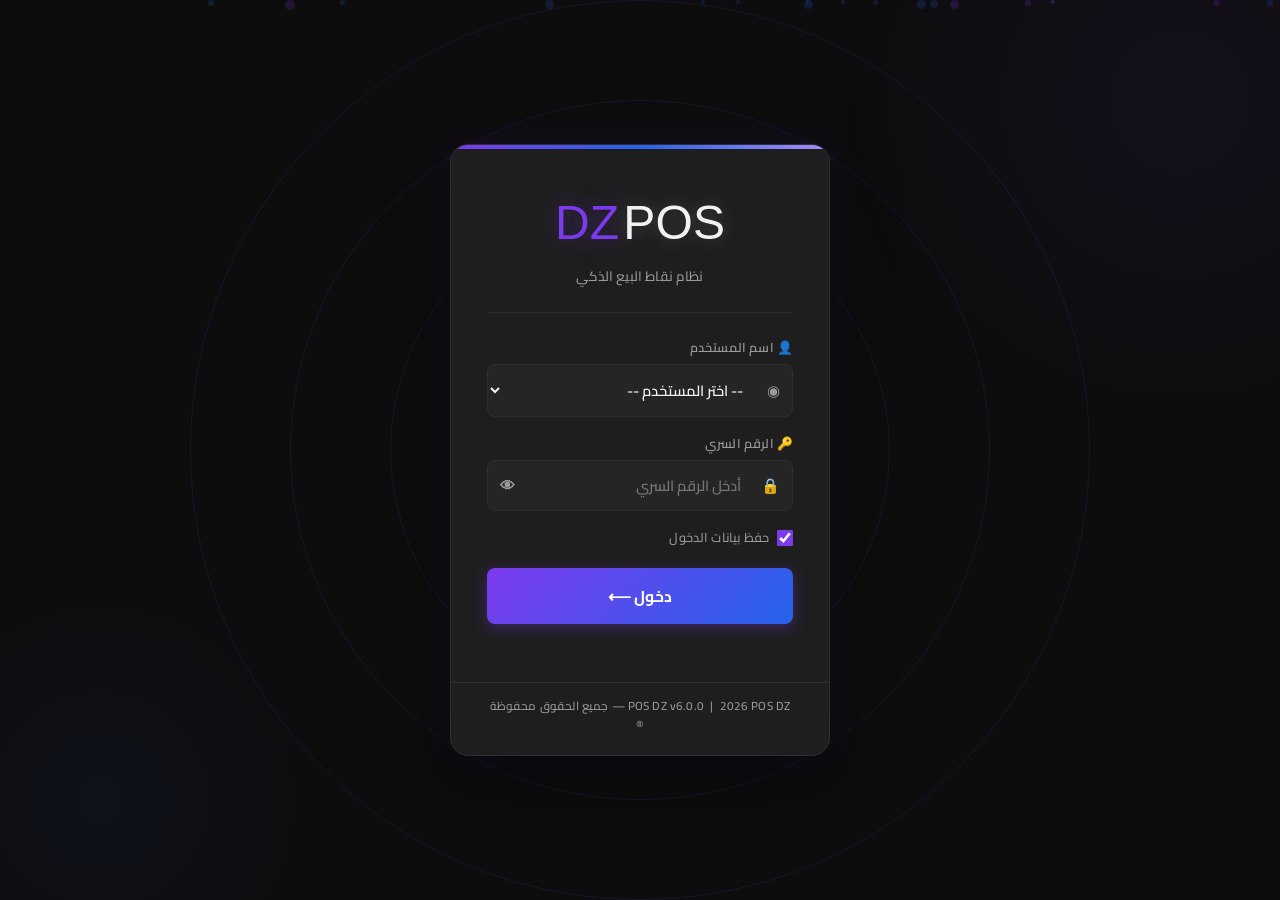
<file: settings.html>
<!DOCTYPE html>
<html lang="ar" dir="rtl">
<head>
  <meta charset="UTF-8"/>
  <link rel="icon" type="image/svg+xml" href="favicon.svg"/>
  <link rel="shortcut icon" href="favicon.svg"/>
  <meta name="viewport" content="width=device-width, initial-scale=1.0"/>
  <title>POS DZ - الإعدادات العامة</title>
  <link rel="stylesheet" href="style.css"/>
  <link rel="stylesheet" href="https://cdnjs.cloudflare.com/ajax/libs/font-awesome/6.5.1/css/all.min.css"/>
  <style>
    .setting-row { display:flex;justify-content:space-between;align-items:center;padding:14px 0;border-bottom:1px solid var(--border); }
    .setting-row:last-child { border-bottom:none; }
    .setting-label { font-size:0.95rem;font-weight:600; }
    .setting-desc { font-size:0.78rem;color:var(--text-secondary);margin-top:2px; }
    .theme-colors { display:flex;gap:10px;flex-wrap:wrap; }
    .theme-dot { width:38px;height:38px;border-radius:50%;cursor:pointer;border:3px solid transparent;transition:var(--transition);box-shadow:0 2px 8px rgba(0,0,0,0.3); }
    .theme-dot.active,.theme-dot:hover { border-color:#fff;transform:scale(1.18); }
    .preview-box {
      background:#111;border:1px solid var(--border);border-radius:var(--radius);
      padding:14px 18px;font-size:12px;font-family:'Courier New',monospace;
      white-space:pre;min-height:300px;color:#ddd;line-height:1.55;overflow-x:auto;
    }
    .logo-preview { width:80px;height:80px;border-radius:var(--radius-sm);object-fit:cover;border:2px solid var(--border); }
    .danger-zone { border:1px solid rgba(239,68,68,0.3);border-radius:var(--radius);padding:20px;margin-top:16px; }
    .danger-zone h4 { color:var(--danger);margin-bottom:12px; }
    .printer-card {
      border:2px solid var(--border);border-radius:var(--radius);
      padding:14px;margin-bottom:12px;cursor:pointer;
      transition:var(--transition);background:var(--bg-medium);
    }
    .printer-card:hover { border-color:var(--primary); }
    .printer-card.selected { border-color:var(--primary);background:rgba(124,58,237,0.08); }
    .printer-card-title { font-weight:700;font-size:0.95rem;margin-bottom:4px; }
    .printer-card-desc { font-size:0.78rem;color:var(--text-secondary); }
    .barcode-preview-box {
      background:#fff;border:2px dashed var(--border);border-radius:var(--radius);
      padding:16px;text-align:center;min-height:140px;
      display:flex;flex-direction:column;align-items:center;justify-content:center;
    }
    .barcode-bars { display:flex;align-items:flex-end;gap:0;justify-content:center;margin:6px 0; }
    .barcode-bar { display:inline-block; }
    .section-divider { height:1px;background:var(--border);margin:18px 0; }
    .bg-mode-btn {
      padding:10px 22px;border-radius:8px;cursor:pointer;
      border:2px solid var(--border);font-size:0.88rem;
      font-weight:700;transition:var(--transition);
      font-family:'Cairo',sans-serif;
    }
    .bg-mode-btn.sel-dark { border-color:var(--primary)!important;box-shadow:0 0 12px var(--glow); }
    .bg-mode-btn.sel-light { border-color:#777!important; }
  </style>
</head>
<body>
<div class="bg-animated"></div>
<div class="page-wrapper">
    <header class="app-header">
    <button class="menu-btn" id="menuBtn" title="القائمة الرئيسية"><i class="fa-solid fa-bars"></i></button>
    <button id="_notifBell" class="notif-bell" title="الإشعارات" onclick="_toggleNotifPanel&&_toggleNotifPanel()">
      <i class="fa-solid fa-bell"></i>
      <span id="_notifBadge" class="notif-badge" style="display:none;"></span>
    </button>
    <span class="store-name" id="headerStoreName">اسم المتجر</span>
    
    <div class="app-brand">
      <span class="brand-title">POS DZ</span>
      <span class="brand-clock" id="clockDisplay"></span>
    </div>
  </header>
  <div class="main-content">
    <div class="section-header">
      <a href="sale.html" class="back-btn" id="backBtn">← رجوع</a>
      <h2 class="page-title" id="pageTitle">⚙️ الإعدادات العامة</h2>
    </div>

    <div class="tabs-bar">
      <button class="tab-btn active" onclick="switchTab('program')" id="tabBtnProgram">💻 البرنامج</button>
      <button class="tab-btn" onclick="switchTab('store')"   id="tabBtnStore">🏪 المتجر</button>
      <button class="tab-btn" onclick="switchTab('print')"   id="tabBtnPrint">🖨️ الطباعة</button>
      <button class="tab-btn" onclick="switchTab('sync')"    id="tabBtnSync">☁️ المزامنة</button>
      <button class="tab-btn" onclick="switchTab('scale')"   id="tabBtnScale">⚖️ الميزان</button>
      <button class="tab-btn" onclick="switchTab('system')"  id="tabBtnSystem">🔧 النظام</button>
      <button class="tab-btn" onclick="switchTab('notifs')"  id="tabBtnNotifs">🔔 الإشعارات</button>
      <button class="tab-btn" onclick="switchTab('about')"   id="tabBtnAbout">ℹ️ حول</button>
    </div>

    <!-- ═══ TAB: البرنامج ═══ -->
    <div class="tab-content active" id="tab-program">
      <div class="card">
        <div class="setting-row">
          <div><div class="setting-label" data-i18n="labelDate">📅 صيغة التاريخ</div></div>
          <select class="select-field" id="dateFormat" style="width:200px;">
            <option value="DD/MM/YYYY">يوم / شهر / سنة</option>
            <option value="MM/DD/YYYY">شهر / يوم / سنة</option>
            <option value="YYYY/MM/DD">سنة / شهر / يوم</option>
          </select>
        </div>

        <div class="setting-row">
          <div><div class="setting-label" data-i18n="labelCurrency">💰 رمز العملة</div></div>
          <select class="select-field" id="currency" style="width:240px;">
            <option value="دج">🇩🇿 دينار جزائري — دج</option>
            <option value="DA">🇩🇿 دينار جزائري — DA</option>
            <option value="EGP">🇪🇬 جنيه مصري — EGP</option>
            <option value="SAR">🇸🇦 ريال سعودي — SAR</option>
            <option value="AED">🇦🇪 درهم إماراتي — AED</option>
            <option value="MAD">🇲🇦 درهم مغربي — MAD</option>
            <option value="TND">🇹🇳 دينار تونسي — TND</option>
            <option value="LYD">🇱🇾 دينار ليبي — LYD</option>
            <option value="KWD">🇰🇼 دينار كويتي — KWD</option>
            <option value="QAR">🇶🇦 ريال قطري — QAR</option>
            <option value="USD">🇺🇸 دولار — USD</option>
            <option value="EUR">🇪🇺 يورو — EUR</option>
          </select>
        </div>

        <div class="setting-row">
          <div>
            <div class="setting-label" data-i18n="labelLang">🌐 لغة البرنامج</div>
            <div class="setting-desc" data-i18n="labelLangDesc">تطبيق فوري على كل صفحات التطبيق</div>
          </div>
          <select class="select-field" id="language" style="width:200px;" onchange="onLangChange(this.value)">
            <option value="ar">🇩🇿 العربية</option>
            <option value="fr">🇫🇷 Français</option>
            <option value="en">🇬🇧 English</option>
          </select>
        </div>

        <div class="setting-row">
          <div><div class="setting-label" data-i18n="labelFont">🔤 خط التطبيق</div></div>
          <select class="select-field" id="appFont" style="width:230px;" onchange="applyFontPreview(this.value)">
            <option value="Cairo">Cairo — عربي أساسي</option>
            <option value="Tajawal">Tajawal — عربي حديث</option>
            <option value="Amiri">Amiri — عربي كلاسيكي</option>
            <option value="Almarai">Almarai — عربي مستدير</option>
            <option value="IBM Plex Sans Arabic">IBM Plex Arabic</option>
          </select>
        </div>

        <div class="setting-row">
          <div><div class="setting-label" data-i18n="labelFontSize">🔡 حجم الخط</div></div>
          <div style="display:flex;align-items:center;gap:12px;">
            <button class="btn btn-secondary btn-sm" onclick="changeFontSize(-1)" title="تصغير">−</button>
            <span id="fontSizeDisplay" style="font-size:1rem;min-width:40px;text-align:center;font-weight:700;">15</span>
            <button class="btn btn-secondary btn-sm" onclick="changeFontSize(1)" title="تكبير">+</button>
          </div>
        </div>

        <!-- Background mode -->
        <div class="setting-row" style="flex-direction:column;align-items:flex-start;gap:10px;">
          <div class="setting-label" data-i18n="labelBgMode">🌙 وضع الخلفية</div>
          <div style="display:flex;gap:12px;">
            <button id="btnBgDark"
              class="bg-mode-btn sel-dark"
              style="background:#0F0A1E;color:#fff;"
              onclick="selectBg('dark')" title="وضع ليلي">
              🌙 <span data-i18n="bgDark">داكن — Mode nuit</span>
            </button>
            <button id="btnBgLight"
              class="bg-mode-btn"
              style="background:#F0F0F5;color:#111;"
              onclick="selectBg('light')" title="وضع نهاري">
              ☀️ <span data-i18n="bgLight">فاتح — Mode jour</span>
            </button>
          </div>
        </div>

        <!-- Accent Colors — visible ONLY in light mode -->
        <div id="accentDotsRow" class="setting-row" style="flex-direction:column;align-items:flex-start;gap:10px;display:none;">
          <div class="setting-label" data-i18n="labelAccentColor">🎨 لون الأيقونات والأزرار</div>
          <div class="theme-colors">
            <div class="theme-dot" data-theme="blue_purple"
              style="background:linear-gradient(135deg,#7C3AED,#2563EB);"
              title="بنفسجي أزرق" onclick="selectAccent('blue_purple')"></div>
            <div class="theme-dot" data-theme="green"
              style="background:linear-gradient(135deg,#059669,#0891B2);"
              title="أخضر" onclick="selectAccent('green')"></div>
            <div class="theme-dot" data-theme="blue"
              style="background:linear-gradient(135deg,#2563EB,#0891B2);"
              title="أزرق" onclick="selectAccent('blue')"></div>
            <div class="theme-dot" data-theme="orange"
              style="background:linear-gradient(135deg,#EA580C,#D97706);"
              title="برتقالي" onclick="selectAccent('orange')"></div>
            <div class="theme-dot" data-theme="red"
              style="background:linear-gradient(135deg,#DC2626,#9333EA);"
              title="أحمر" onclick="selectAccent('red')"></div>
          </div>
        </div>

        <div class="section-divider"></div>
        <div class="setting-row">
          <div><div class="setting-label" data-i18n="labelSoundAdd">🔊 صوت إضافة المنتج</div></div>
          <label class="toggle-switch"><input type="checkbox" id="soundAdd"/><div class="toggle-track"><div class="toggle-thumb"></div></div></label>
        </div>
        <div class="setting-row">
          <div><div class="setting-label" data-i18n="labelSoundSell">🔊 صوت إتمام البيع</div></div>
          <label class="toggle-switch"><input type="checkbox" id="soundSell"/><div class="toggle-track"><div class="toggle-thumb"></div></div></label>
        </div>
        <div class="setting-row">
          <div><div class="setting-label" data-i18n="labelSoundBtn">🔊 صوت الأزرار</div></div>
          <label class="toggle-switch"><input type="checkbox" id="soundButtons"/><div class="toggle-track"><div class="toggle-thumb"></div></div></label>
        </div>

        <div class="section-divider"></div>
        <div class="setting-row">
          <div>
            <div class="setting-label" data-i18n="labelBarcode">📷 تفعيل قارئ الباركود</div>
            <div class="setting-desc" data-i18n="labelBarcodeDesc">جهاز الباركود يضيف المنتجات تلقائياً عند التفعيل</div>
          </div>
          <label class="toggle-switch"><input type="checkbox" id="barcodeReader"/><div class="toggle-track"><div class="toggle-thumb"></div></div></label>
        </div>
        <div class="setting-row">
          <div><div class="setting-label" data-i18n="labelBarcodeAuto">📷 حجز المنتجات تلقائياً</div></div>
          <label class="toggle-switch"><input type="checkbox" id="barcodeAuto"/><div class="toggle-track"><div class="toggle-thumb"></div></div></label>
        </div>
        <div class="setting-row">
          <div>
            <div class="setting-label" data-i18n="labelTouchKb">⌨️ الكيبورد الافتراضي (شاشات اللمس)</div>
            <div class="setting-desc" data-i18n="labelTouchKbDesc">زر على جانب الشاشة قابل للسحب</div>
          </div>
          <label class="toggle-switch"><input type="checkbox" id="touchKeyboard"/><div class="toggle-track"><div class="toggle-thumb"></div></div></label>
        </div>

        <!-- ── نسبة الفائدة على الديون ── -->
        <div class="setting-row" style="flex-wrap:wrap;gap:10px;">
          <div>
            <div class="setting-label">💹 نسبة الفائدة على الديون</div>
            <div class="setting-desc">تُطبَّق عند إضافة فائدة يدوياً على دين — 0 = لا فائدة</div>
          </div>
          <div style="display:flex;align-items:center;gap:8px;">
            <input class="input-field" type="number" id="debtInterestRate"
              min="0" max="100" step="0.5" placeholder="0"
              style="width:90px;text-align:center;font-size:1rem;font-weight:700;"/>
            <span style="font-weight:700;color:var(--primary-light);">%</span>
          </div>
        </div>
        <div class="setting-row" style="flex-wrap:wrap;gap:10px;">
          <div>
            <div class="setting-label">📅 نوع الفائدة الافتراضي</div>
            <div class="setting-desc">يومية = تُحسب لكل يوم انقضى / شهرية = مبلغ ثابت كل شهر</div>
          </div>
          <select class="select-field" id="debtInterestType" style="width:200px;">
            <option value="daily">📆 يومية (× عدد الأيام)</option>
            <option value="monthly">🗓️ شهرية (× عدد الأشهر)</option>
            <option value="fixed">🔒 مبلغ ثابت لكل دين</option>
          </select>
        </div>

        <button class="btn btn-success mt-3" onclick="saveSettings('program')" data-i18n="saveBtn">💾 حفظ البيانات</button>
      </div>
    </div>
    <div class="tab-content" id="tab-store">
      <div class="card">
        <div class="setting-row" style="flex-direction:column;align-items:flex-start;gap:12px;">
          <div class="setting-label">🖼️ شعار المتجر</div>
          <div style="display:flex;align-items:center;gap:14px;">
            <img id="logoPreview" class="logo-preview" style="display:none;" src=""/>
            <div style="display:flex;flex-direction:column;gap:8px;">
              <label class="btn btn-secondary btn-sm" style="cursor:pointer;">
                📂 تحميل الشعار <input type="file" accept="image/*" style="display:none;" onchange="loadLogo(this)"/>
              </label>
              <button class="btn btn-danger btn-sm" onclick="deleteLogo()">🗑️ حذف</button>
            </div>
          </div>
        </div>
        <div class="input-group">
          <label class="input-label">🏪 اسم المتجر</label>
          <input class="input-field" type="text" id="storeName" placeholder="اسم متجرك" oninput="updateInvoicePreview()"/>
        </div>
        <div class="input-group">
          <label class="input-label">📞 رقم الهاتف</label>
          <input class="input-field" type="tel" id="storePhone" placeholder="0700000000" oninput="updateInvoicePreview()"/>
        </div>
        <div class="input-group">
          <label class="input-label">📍 العنوان</label>
          <input class="input-field" type="text" id="storeAddress" placeholder="عنوان المتجر" oninput="updateInvoicePreview()"/>
        </div>
        <div class="input-group">
          <label class="input-label">💬 رسالة الترحيب</label>
          <input class="input-field" type="text" id="storeWelcome" placeholder="شكراً لزيارتكم" oninput="updateInvoicePreview()"/>
        </div>
        <button class="btn btn-success mt-3" onclick="saveSettings('store')" data-i18n="saveBtn">💾 حفظ البيانات</button>
      </div>
    </div>

    <!-- ═══ TAB: الطباعة ═══ -->
    <div class="tab-content" id="tab-print">
      <div style="display:grid;grid-template-columns:1fr 1fr;gap:18px;align-items:start;">

        <!-- Col 1 -->
        <div style="display:flex;flex-direction:column;gap:16px;">

          <!-- فاتورة الزبون -->
          <div class="card">
            <h4 style="color:var(--primary-light);margin-bottom:14px;">🧾 فاتورة الزبون</h4>

            <div class="input-group">
              <label class="input-label">🔢 رقم الفاتورة الحالي</label>
              <input class="input-field" type="number" id="invoiceNumber" min="1"/>
            </div>

            <div class="input-group">
              <label class="input-label">📄 مقاس الورق</label>
              <select class="select-field" id="paperSize" onchange="updateInvoicePreview()">
                <option value="58mm">58 مم — حرارية صغيرة</option>
                <option value="80mm" selected>80 مم — حرارية عادية</option>
                <option value="A5">A5</option>
                <option value="A4">A4</option>
              </select>
            </div>

            <div class="input-group">
              <label class="input-label">🖨️ طابعة الفواتير</label>
              <div class="printer-card selected" id="printerInvoiceCard">
                <div class="printer-card-title">🖨️ <span id="printerInvoiceName">الطابعة الافتراضية</span></div>
                <div class="printer-card-desc">اضغط على الزر لفتح إعدادات الطابعة</div>
              </div>
              <div style="display:flex;gap:8px;">
                <button class="btn btn-secondary btn-sm" onclick="openPrinterDialog('invoice')" title="فتح إعدادات الطابعة في الحاسوب">🖥️ اختيار الطابعة</button>
                <button class="btn btn-primary btn-sm" onclick="testPrintInvoice()" title="طباعة تجريبية">🔍 تجريبي</button>
              </div>
            </div>

            <div class="section-divider"></div>
            <p style="font-size:0.82rem;color:var(--text-secondary);margin-bottom:10px;">☑️ محتوى الفاتورة — التغيير يظهر مباشرة في المعاينة</p>
            <div class="setting-row"><span class="setting-label" style="font-size:0.88rem;">🖼️ شعار المتجر</span>
              <label class="toggle-switch"><input type="checkbox" id="printLogo" onchange="updateInvoicePreview()"/><div class="toggle-track"><div class="toggle-thumb"></div></div></label>
            </div>
            <div class="setting-row"><span class="setting-label" style="font-size:0.88rem;">🏪 اسم المتجر</span>
              <label class="toggle-switch"><input type="checkbox" id="printName" onchange="updateInvoicePreview()"/><div class="toggle-track"><div class="toggle-thumb"></div></div></label>
            </div>
            <div class="setting-row"><span class="setting-label" style="font-size:0.88rem;">📞 رقم الهاتف</span>
              <label class="toggle-switch"><input type="checkbox" id="printPhone" onchange="updateInvoicePreview()"/><div class="toggle-track"><div class="toggle-thumb"></div></div></label>
            </div>
            <div class="setting-row"><span class="setting-label" style="font-size:0.88rem;">📍 العنوان</span>
              <label class="toggle-switch"><input type="checkbox" id="printAddress" onchange="updateInvoicePreview()"/><div class="toggle-track"><div class="toggle-thumb"></div></div></label>
            </div>
            <div class="setting-row"><span class="setting-label" style="font-size:0.88rem;">💬 رسالة الترحيب</span>
              <label class="toggle-switch"><input type="checkbox" id="printWelcome" onchange="updateInvoicePreview()"/><div class="toggle-track"><div class="toggle-thumb"></div></div></label>
            </div>
            <div class="setting-row"><span class="setting-label" style="font-size:0.88rem;">📊 باركود الفاتورة</span>
              <label class="toggle-switch"><input type="checkbox" id="printBarcode" onchange="updateInvoicePreview()"/><div class="toggle-track"><div class="toggle-thumb"></div></div></label>
            </div>
            <button class="btn btn-success mt-3" onclick="saveSettings('print')" data-i18n="saveBtn">💾 حفظ إعدادات الفاتورة</button>
          </div>

          <!-- ملصق الباركود -->
          <div class="card">
            <h4 style="color:var(--primary-light);margin-bottom:14px;">🏷️ ملصق الباركود</h4>

            <div class="input-group">
              <label class="input-label">🖨️ طابعة الباركود</label>
              <div class="printer-card" id="printerBarcodeCard">
                <div class="printer-card-title">🖨️ <span id="printerBarcodeName">الطابعة الافتراضية</span></div>
                <div class="printer-card-desc">اضغط "بحث" لطباعة اختبارية ثم اختر الطابعة من نافذة الطباعة</div>
              </div>
              <div style="display:flex;gap:8px;margin-top:6px;">
                <button class="btn btn-secondary btn-sm" onclick="openPrinterDialog('barcode')">🔍 بحث وتجربة</button>
                <button class="btn btn-ghost btn-sm" onclick="clearPrinterName('barcode')" title="مسح الاسم المحفوظ">✕ مسح</button>
              </div>
            </div>

            <div class="section-divider"></div>

            <div class="input-group">
              <label class="input-label">📐 حجم الملصق (مم)</label>
              <select class="select-field" id="barcodeLabelSize" onchange="updateBarcodePreview()">
                <option value="58x38">58 × 38 مم — شائع (Zebra, Citizen)</option>
                <option value="58x30">58 × 30 مم</option>
                <option value="58x20">58 × 20 مم — ضيق</option>
                <option value="40x30">40 × 30 مم — مربع صغير</option>
                <option value="40x25">40 × 25 مم</option>
                <option value="38x25">38 × 25 مم — صغير</option>
                <option value="30x20">30 × 20 مم — جواهر</option>
              </select>
            </div>

            <div class="input-group">
              <label class="input-label">🔤 حجم الخط</label>
              <div style="display:flex;align-items:center;gap:10px;">
                <button class="btn btn-sm btn-secondary" onclick="changeBcFontSize(-1)" style="min-width:36px;font-size:1.1rem;font-weight:900;">−</button>
                <span id="bcFontSizeDisplay" style="font-size:1.1rem;font-weight:900;color:var(--primary-light);min-width:30px;text-align:center;">12</span>
                <button class="btn btn-sm btn-primary"   onclick="changeBcFontSize(+1)" style="min-width:36px;font-size:1.1rem;font-weight:900;">+</button>
                <span style="font-size:0.78rem;color:var(--text-secondary);">pt (6–24)</span>
              </div>
            </div>

            <div class="section-divider"></div>
            <p style="font-size:0.82rem;color:var(--text-secondary);margin-bottom:10px;">☑️ محتوى الملصق</p>
            <div class="setting-row"><span class="setting-label" style="font-size:0.88rem;">🏪 اسم المتجر على الملصق</span>
              <label class="toggle-switch"><input type="checkbox" id="barcodeShowStore" onchange="updateBarcodePreview()" checked/><div class="toggle-track"><div class="toggle-thumb"></div></div></label>
            </div>
            <div class="setting-row"><span class="setting-label" style="font-size:0.88rem;">🏷️ اسم المنتج</span>
              <label class="toggle-switch"><input type="checkbox" id="barcodeShowName" onchange="updateBarcodePreview()" checked/><div class="toggle-track"><div class="toggle-thumb"></div></div></label>
            </div>
            <div class="setting-row"><span class="setting-label" style="font-size:0.88rem;">💰 السعر</span>
              <label class="toggle-switch"><input type="checkbox" id="barcodeShowPrice" onchange="updateBarcodePreview()" checked/><div class="toggle-track"><div class="toggle-thumb"></div></div></label>
            </div>

            <div class="input-group mt-3">
              <label class="input-label">📐 نوع الباركود</label>
              <select class="select-field" id="barcodeType" onchange="updateBarcodePreview()">
                <option value="CODE128">CODE 128 (موصى به)</option>
                <option value="EAN13">EAN-13</option>
                <option value="EAN8">EAN-8</option>
                <option value="UPCA">UPC-A</option>
                <option value="QR">QR Code</option>
              </select>
            </div>

            <div class="input-group">
              <label class="input-label">🔤 خط الملصق</label>
              <select class="select-field" id="barcodeFont" onchange="updateBarcodePreview()">
                <option value="Cairo">Cairo (عربي)</option>
                <option value="Arial">Arial</option>
                <option value="Courier New">Courier New (احترافي)</option>
                <option value="Tahoma">Tahoma</option>
              </select>
            </div>

            <button class="btn btn-success mt-3" onclick="saveSettings('barcode')">💾 حفظ إعدادات الباركود</button>
          </div>
        </div>

        <!-- Col 2: Previews -->
        <div style="display:flex;flex-direction:column;gap:16px;position:sticky;top:70px;">
          <!-- Invoice preview -->
          <div class="card">
            <h4 style="color:var(--primary-light);margin-bottom:12px;">👁️ معاينة الفاتورة</h4>
            <div class="preview-box" id="invoicePreview">جاري التحميل...</div>
          </div>
          <!-- Barcode label preview -->
          <div class="card">
            <h4 style="color:var(--primary-light);margin-bottom:12px;">🏷️ معاينة ملصق الباركود</h4>
            <div class="barcode-preview-box">
              <div id="bpStoreName" style="font-size:11px;font-weight:700;color:#000;margin-bottom:2px;"></div>
              <div id="bpProductName" style="font-size:13px;font-weight:900;color:#000;margin-bottom:4px;">سكر — 1كغ</div>
              <div class="barcode-bars" id="bpBars"></div>
              <div id="bpCode" style="font-family:'Courier New',monospace;font-size:10px;color:#000;margin:2px 0;">6191234567890</div>
              <div id="bpPrice" style="font-size:15px;font-weight:900;color:#000;margin-top:3px;">150.00 دج</div>
            </div>
          </div>
        </div>
      </div>
    </div>

    <!-- ═══ TAB: النظام ═══ -->
    <div class="tab-content" id="tab-system">
      <div class="card">
        <div class="setting-row">
          <div>
            <div class="setting-label">💾 النسخ الاحتياطي التلقائي اليومي</div>
            <div class="setting-desc">يتم إنشاء نسخة احتياطية تلقائياً كل يوم</div>
          </div>
          <label class="toggle-switch"><input type="checkbox" id="autoBackup"/><div class="toggle-track"><div class="toggle-thumb"></div></div></label>
        </div>
        <div style="display:flex;gap:10px;flex-wrap:wrap;margin-top:14px;">
          <button class="btn btn-primary" onclick="createBackup()">💾 إنشاء نسخة احتياطية الآن</button>
          <label class="btn btn-success" style="cursor:pointer;margin:0;">
            <i class="fa-solid fa-upload"></i> استعادة من نسخة احتياطية
            <input type="file" id="restoreFileInput" accept=".json" style="display:none;" onchange="restoreBackup(this)"/>
          </label>
        </div>
        <div id="restoreStatus" style="display:none;margin-top:12px;padding:10px 14px;border-radius:var(--radius-sm);font-size:0.88rem;"></div>
      </div>
      <div class="danger-zone">
        <h4>🗑️ إدارة البيانات</h4>
        <p class="text-muted text-sm mb-3">احذر! هذه العمليات لا يمكن التراجع عنها</p>
        <div style="display:flex;gap:12px;flex-wrap:wrap;">
          <button class="btn btn-warning" onclick="partialClear()">⚠️ مسح جزئي</button>
          <button class="btn btn-danger" onclick="fullClear()">🗑️ مسح كلي</button>
        </div>
        <div class="alert alert-warning mt-3">
          <span>⚠️</span>
          <div>
            <b>المسح الجزئي:</b> يمسح المبيعات، الديون، السجل فقط — يُبقي المنتجات والزبائن.<br/>
            <b>المسح الكلي:</b> يمسح كل شيء نهائياً.
          </div>
        </div>
      </div>
    </div>

    <!-- ═══ TAB: المزامنة ═══ -->
    <div class="tab-content" id="tab-sync">
      <div class="card">
        <h4 style="color:var(--primary-light);margin-bottom:16px;">☁️ مزامنة البيانات — Multi-Device Sync</h4>
        <div style="background:linear-gradient(135deg,var(--bg-dark),var(--bg-medium));border:1px solid var(--primary);border-radius:var(--radius);padding:18px;margin-bottom:18px;">
          <div style="font-size:0.82rem;color:var(--text-secondary);margin-bottom:12px;line-height:1.7;">
            تتيح هذه الخاصية ربط عدة أجهزة بقاعدة بيانات واحدة مشتركة على السحابة.<br/>
            البيانات تُحدَّث فورياً على كل الأجهزة عند حدوث أي بيع أو تغيير.
          </div>
          <div style="display:flex;gap:10px;flex-wrap:wrap;margin-bottom:14px;">
            <span style="background:rgba(124,58,237,0.15);border:1px solid var(--primary);border-radius:20px;padding:4px 12px;font-size:0.78rem;color:var(--primary-light);">🔄 Real-time Sync</span>
            <span style="background:rgba(37,99,235,0.15);border:1px solid #2563EB;border-radius:20px;padding:4px 12px;font-size:0.78rem;color:#60A5FA;">📡 Multi-device</span>
            <span style="background:rgba(5,150,105,0.15);border:1px solid var(--success);border-radius:20px;padding:4px 12px;font-size:0.78rem;color:var(--success);">📶 Offline-first</span>
            <span style="background:rgba(234,88,12,0.15);border:1px solid var(--warning);border-radius:20px;padding:4px 12px;font-size:0.78rem;color:var(--warning);">🔌 API Integration</span>
          </div>
        </div>

        <div class="setting-row">
          <div><div class="setting-label">🔗 تفعيل المزامنة السحابية</div><div class="setting-desc">Real-time Synchronization عبر Firebase</div></div>
          <label class="toggle-switch"><input type="checkbox" id="syncEnabled" onchange="toggleSync()"/><div class="toggle-track"><div class="toggle-thumb"></div></div></label>
        </div>
        <div id="syncConfig" style="display:none;">
          <div class="setting-row" style="margin-top:12px;">
            <div><div class="setting-label">🔑 مفتاح الخادم (Server Key)</div></div>
          </div>
          <input class="input-field" type="text" id="syncServerKey" placeholder="Firebase API Key أو Server URL" style="margin-bottom:10px;"/>
          <div class="setting-row">
            <div><div class="setting-label">🏢 معرّف المتجر</div><div class="setting-desc">يُستخدم لتمييز بياناتك عن متاجر أخرى</div></div>
          </div>
          <input class="input-field" type="text" id="syncStoreId" placeholder="مثال: store-123" style="margin-bottom:10px;"/>
          <div class="setting-row">
            <div><div class="setting-label">📶 المزامنة عند انقطاع الإنترنت</div><div class="setting-desc">Offline-first — تُخزَّن البيانات محلياً وتُرسَل عند الاتصال</div></div>
            <label class="toggle-switch"><input type="checkbox" id="syncOfflineFirst" checked/><div class="toggle-track"><div class="toggle-thumb"></div></div></label>
          </div>
          <div style="display:grid;grid-template-columns:1fr 1fr 1fr;gap:10px;margin:14px 0;">
            <div style="background:var(--bg-dark);border-radius:var(--radius-sm);padding:12px;text-align:center;">
              <div style="font-size:1.3rem;">🖥️</div>
              <div style="font-size:0.75rem;color:var(--text-secondary);margin:4px 0;">هذا الجهاز</div>
              <div id="syncThisDevice" style="font-size:0.7rem;color:var(--success);">● متصل</div>
            </div>
            <div style="background:var(--bg-dark);border-radius:var(--radius-sm);padding:12px;text-align:center;opacity:0.5;">
              <div style="font-size:1.3rem;">🖥️</div>
              <div style="font-size:0.75rem;color:var(--text-secondary);margin:4px 0;">جهاز 2</div>
              <div style="font-size:0.7rem;color:var(--text-secondary);">○ غير مربوط</div>
            </div>
            <div style="background:var(--bg-dark);border-radius:var(--radius-sm);padding:12px;text-align:center;opacity:0.5;">
              <div style="font-size:1.3rem;">🖥️</div>
              <div style="font-size:0.75rem;color:var(--text-secondary);margin:4px 0;">جهاز 3</div>
              <div style="font-size:0.7rem;color:var(--text-secondary);">○ غير مربوط</div>
            </div>
          </div>
          <button class="btn btn-primary" onclick="testSync()" style="width:100%;">🔄 اختبار الاتصال</button>
        </div>
        <div style="margin-top:18px;padding:12px 16px;background:rgba(245,158,11,0.08);border:1px solid rgba(245,158,11,0.3);border-radius:var(--radius-sm);">
          <div style="font-size:0.78rem;color:var(--warning);font-weight:700;margin-bottom:4px;">⚠️ ملاحظة للمطوّر</div>
          <div style="font-size:0.75rem;color:var(--text-secondary);line-height:1.6;">هذه الخاصية تتطلب إعداد خادم Firebase أو WebSocket backend. للتطوير والتكامل الكامل تواصل مع المطوّر على واتساب: <b style="color:var(--primary-light);">0770044850</b></div>
        </div>
        <div class="modal-footer" style="margin-top:16px;">
          <button class="btn btn-success" onclick="saveSyncSettings()">💾 حفظ إعدادات المزامنة</button>
        </div>
      </div>
    </div>

    <!-- ═══ TAB: الميزان ═══ -->
    <div class="tab-content" id="tab-scale">
      <div class="card">
        <h4 style="color:var(--primary-light);margin-bottom:16px;">⚖️ ربط الميزان الإلكتروني</h4>
        <div style="background:linear-gradient(135deg,var(--bg-dark),var(--bg-medium));border:1px solid var(--success);border-radius:var(--radius);padding:18px;margin-bottom:18px;">
          <div style="font-size:0.82rem;color:var(--text-secondary);line-height:1.7;">
            عند ربط الميزان الإلكتروني، تدخل كل عمليات الوزن والمداخيل تلقائياً في خانة <b style="color:var(--primary-light);">⚖️ مداخيل الميزان</b> في إدارة الأعمال.
          </div>
        </div>

        <div class="setting-row">
          <div><div class="setting-label">⚖️ تفعيل الميزان الإلكتروني</div><div class="setting-desc">ربط الميزان بالتطبيق تلقائياً</div></div>
          <label class="toggle-switch"><input type="checkbox" id="scaleEnabled" onchange="toggleScaleSetting()"/><div class="toggle-track"><div class="toggle-thumb"></div></div></label>
        </div>

        <div id="scaleConfig" style="display:none;">
          <div class="setting-row">
            <div><div class="setting-label">🔌 نوع الاتصال</div></div>
            <select class="select-field" id="scaleConnectionType" style="width:180px;">
              <option value="serial">منفذ تسلسلي (Serial COM)</option>
              <option value="usb">USB مباشر</option>
              <option value="bluetooth">Bluetooth</option>
              <option value="network">شبكة (TCP/IP)</option>
              <option value="manual">يدوي (Manual)</option>
            </select>
          </div>
          <div class="setting-row">
            <div><div class="setting-label">📍 منفذ الاتصال</div><div class="setting-desc">مثال: COM3 أو /dev/ttyUSB0</div></div>
            <input class="input-field" type="text" id="scalePort" placeholder="COM3" style="width:180px;"/>
          </div>
          <div class="setting-row">
            <div><div class="setting-label">⚡ معدل الإرسال (Baud Rate)</div></div>
            <select class="select-field" id="scaleBaudRate" style="width:180px;">
              <option value="9600">9600 (الأكثر شيوعاً)</option>
              <option value="4800">4800</option>
              <option value="19200">19200</option>
              <option value="38400">38400</option>
            </select>
          </div>
          <div class="setting-row">
            <div><div class="setting-label">🏷️ وحدة الوزن</div></div>
            <select class="select-field" id="scaleUnit" style="width:180px;">
              <option value="كغ">كيلوغرام (كغ)</option>
              <option value="غ">غرام (غ)</option>
              <option value="ط">طن</option>
            </select>
          </div>
          <div class="setting-row">
            <div><div class="setting-label">💰 السعر الافتراضي / كغ</div><div class="setting-desc">يمكن تغييره عند كل عملية</div></div>
            <input class="input-field" type="number" id="scaleDefaultPrice" placeholder="0.00" style="width:130px;"/>
          </div>
          <div style="margin:14px 0;padding:12px;background:var(--bg-dark);border-radius:var(--radius-sm);">
            <div style="font-size:0.8rem;color:var(--text-secondary);margin-bottom:8px;">🔴 معاينة الميزان — آخر قراءة:</div>
            <div id="scalePreview" style="font-size:1.8rem;font-weight:900;color:var(--success);text-align:center;">⚖️ — كغ</div>
            <div style="font-size:0.75rem;color:var(--text-secondary);text-align:center;margin-top:4px;" id="scalePreviewPrice">السعر: —</div>
          </div>
          <button class="btn btn-primary" onclick="testScaleConnection()" style="width:100%;margin-bottom:8px;">🔌 اختبار الاتصال</button>
          <button class="btn btn-success" onclick="readScaleNow()" style="width:100%;">⚖️ قراءة الوزن الآن</button>
        </div>

        <div style="margin-top:18px;padding:12px 16px;background:rgba(245,158,11,0.08);border:1px solid rgba(245,158,11,0.3);border-radius:var(--radius-sm);">
          <div style="font-size:0.78rem;color:var(--warning);font-weight:700;margin-bottom:4px;">⚠️ ملاحظة</div>
          <div style="font-size:0.75rem;color:var(--text-secondary);line-height:1.6;">الربط التلقائي الكامل يتطلب دعم WebSerial API (متوفر في Chrome/Edge). يمكن استخدام وضع <b>يدوي</b> لإدخال بيانات الميزان مباشرة في إدارة الأعمال.</div>
        </div>
        <div class="modal-footer" style="margin-top:16px;">
          <button class="btn btn-success" onclick="saveScaleSettings()">💾 حفظ إعدادات الميزان</button>
        </div>
      </div>
    </div>

    <!-- ═══ TAB: الإشعارات ═══ -->
    <div class="tab-content" id="tab-notifs">
      <div class="card" style="margin-bottom:14px;">
        <div class="setting-row">
          <div>
            <div class="setting-label">🔔 الإشعارات العامة</div>
            <div class="setting-desc">تفعيل/إيقاف جميع إشعارات التطبيق</div>
          </div>
          <label class="toggle-switch"><input type="checkbox" id="notifEnabled" onchange="toggleAllNotifs(this.checked)"/><div class="toggle-track"><div class="toggle-thumb"></div></div></label>
        </div>
      </div>

      <!-- Notification Types -->
      <div class="card" id="notifTypesCard" style="margin-bottom:14px;">
        <h4 style="color:var(--primary-light);margin-bottom:14px;font-size:0.95rem;">📋 أنواع الإشعارات</h4>

        <div class="setting-row" style="padding:10px 0;border-bottom:1px solid var(--border);">
          <div><div class="setting-label" style="font-size:0.9rem;">⏰ انتهاء صلاحية منتج</div></div>
          <label class="toggle-switch"><input type="checkbox" id="notifExpiry" checked/><div class="toggle-track"><div class="toggle-thumb"></div></div></label>
        </div>
        <div class="setting-row" style="padding:10px 0;border-bottom:1px solid var(--border);">
          <div><div class="setting-label" style="font-size:0.9rem;">📉 نقص كمية منتج</div></div>
          <label class="toggle-switch"><input type="checkbox" id="notifLowStock" checked/><div class="toggle-track"><div class="toggle-thumb"></div></div></label>
        </div>
        <div class="setting-row" style="padding:10px 0;border-bottom:1px solid var(--border);">
          <div><div class="setting-label" style="font-size:0.9rem;">💳 دين الزبون وصل إلى 30 يوم</div></div>
          <label class="toggle-switch"><input type="checkbox" id="notifDebt30" checked/><div class="toggle-track"><div class="toggle-thumb"></div></div></label>
        </div>
        <div class="setting-row" style="padding:10px 0;border-bottom:1px solid var(--border);">
          <div><div class="setting-label" style="font-size:0.9rem;">💾 إشعار تخزين كامل</div></div>
          <label class="toggle-switch"><input type="checkbox" id="notifStorage"/><div class="toggle-track"><div class="toggle-thumb"></div></div></label>
        </div>
        <div class="setting-row" style="padding:10px 0;border-bottom:1px solid var(--border);">
          <div><div class="setting-label" style="font-size:0.9rem;">🚫 نفاذ كمية منتج</div></div>
          <label class="toggle-switch"><input type="checkbox" id="notifOutStock" checked/><div class="toggle-track"><div class="toggle-thumb"></div></div></label>
        </div>
        <div class="setting-row" style="padding:10px 0;border-bottom:1px solid var(--border);">
          <div><div class="setting-label" style="font-size:0.9rem;">🔧 خلل تقني في قسم</div></div>
          <label class="toggle-switch"><input type="checkbox" id="notifTechError"/><div class="toggle-track"><div class="toggle-thumb"></div></div></label>
        </div>
        <div class="setting-row" style="padding:10px 0;border-bottom:1px solid var(--border);">
          <div><div class="setting-label" style="font-size:0.9rem;">👤 دخول مستخدم مع التوقيت</div></div>
          <label class="toggle-switch"><input type="checkbox" id="notifLogin" checked/><div class="toggle-track"><div class="toggle-thumb"></div></div></label>
        </div>
        <div class="setting-row" style="padding:10px 0;">
          <div><div class="setting-label" style="font-size:0.9rem;">🔑 تغيير الرقم السري</div></div>
          <label class="toggle-switch"><input type="checkbox" id="notifPwdChange" checked/><div class="toggle-track"><div class="toggle-thumb"></div></div></label>
        </div>
      </div>

      <!-- Notification Channels -->
      <div class="card" style="margin-bottom:14px;">
        <h4 style="color:var(--primary-light);margin-bottom:14px;font-size:0.95rem;">📡 وسائل استلام الإشعارات</h4>

        <div class="setting-row" style="padding:10px 0;border-bottom:1px solid var(--border);">
          <div>
            <div class="setting-label" style="font-size:0.9rem;">📱 داخل التطبيق</div>
            <div class="setting-desc">تظهر في واجهة التطبيق مباشرة</div>
          </div>
          <label class="toggle-switch"><input type="checkbox" id="notifInApp" checked/><div class="toggle-track"><div class="toggle-thumb"></div></div></label>
        </div>
        <div class="setting-row" style="padding:10px 0;border-bottom:1px solid var(--border);">
          <div>
            <div class="setting-label" style="font-size:0.9rem;">📲 رسالة SMS</div>
            <div class="setting-desc">إرسال رسالة نصية للهاتف</div>
          </div>
          <label class="toggle-switch"><input type="checkbox" id="notifSMS"/><div class="toggle-track"><div class="toggle-thumb"></div></div></label>
        </div>
        <div id="notifSmsRow" style="display:none;padding:8px 0 12px;">
          <input class="input-field" type="tel" id="notifSmsPhone" placeholder="رقم الهاتف للإشعارات SMS" style="max-width:280px;"/>
        </div>
        <div class="setting-row" style="padding:10px 0;">
          <div>
            <div class="setting-label" style="font-size:0.9rem;">📧 بريد إلكتروني E-mail</div>
            <div class="setting-desc">إرسال إشعار للبريد الإلكتروني</div>
          </div>
          <label class="toggle-switch"><input type="checkbox" id="notifEmail"/><div class="toggle-track"><div class="toggle-thumb"></div></div></label>
        </div>
        <div id="notifEmailRow" style="display:none;padding:8px 0 12px;">
          <input class="input-field" type="email" id="notifEmailAddr" placeholder="البريد الإلكتروني" style="max-width:280px;"/>
        </div>
      </div>

      <button class="btn btn-success" onclick="saveNotifSettings()">💾 حفظ إعدادات الإشعارات</button>
    </div>

    <!-- ═══ TAB: حول ═══ -->
    <div class="tab-content" id="tab-about">
      <div style="max-width:580px;margin:0 auto;padding:20px 0;">

        <!-- Main license card -->
        <div style="
          background: linear-gradient(135deg, var(--primary-dark) 0%, var(--primary) 50%, var(--secondary) 100%);
          border-radius: 20px;
          padding: 40px 32px;
          text-align: center;
          margin-bottom: 20px;
          box-shadow: 0 16px 48px var(--glow);
          position: relative;
          overflow: hidden;
        ">
          <!-- Decorative circles -->
          <div style="position:absolute;top:-40px;right:-40px;width:150px;height:150px;border-radius:50%;background:rgba(255,255,255,0.06);"></div>
          <div style="position:absolute;bottom:-30px;left:-30px;width:100px;height:100px;border-radius:50%;background:rgba(255,255,255,0.06);"></div>

          <!-- Logo -->
          <div style="font-family:Impact,Arial;font-size:3.5rem;font-weight:900;letter-spacing:2px;margin-bottom:4px;">
            <span style="color:#fff;">POS</span><span style="color:rgba(255,255,255,0.7);"> DZ</span>
          </div>
          <div style="color:rgba(255,255,255,0.8);font-size:0.95rem;margin-bottom:28px;letter-spacing:1px;">
            نظام نقاط البيع الذكي
          </div>

          <!-- License status -->
          <div style="
            background:rgba(255,255,255,0.15);
            border:1px solid rgba(255,255,255,0.25);
            border-radius:14px;
            padding:20px 28px;
            display:inline-block;
            backdrop-filter:blur(10px);
            min-width:280px;
          ">
            <div style="font-size:0.82rem;color:rgba(255,255,255,0.7);margin-bottom:6px;letter-spacing:0.5px;">🔐 حالة الترخيص</div>
            <div style="color:#4ADE80;font-weight:900;font-size:1.1rem;margin-bottom:14px;">✅ البرنامج مفعّل</div>
            <div style="display:flex;justify-content:center;gap:28px;">
              <div>
                <div style="font-size:0.72rem;color:rgba(255,255,255,0.6);">الإصدار</div>
                <div style="font-size:1.3rem;font-weight:900;color:#fff;">6.0.0</div>
              </div>
              <div style="width:1px;background:rgba(255,255,255,0.2);"></div>
              <div>
                <div style="font-size:0.72rem;color:rgba(255,255,255,0.6);">تاريخ الإصدار</div>
                <div style="font-size:1.3rem;font-weight:900;color:#fff;">2026</div>
              </div>
            </div>
          </div>
        </div>

        <!-- Developer card -->
        <div style="
          background: var(--bg-card);
          border: 1px solid var(--border);
          border-radius: 16px;
          padding: 24px 28px;
          margin-bottom: 16px;
          display: flex;
          align-items: center;
          gap: 20px;
        ">
          <div style="
            width:56px;height:56px;border-radius:50%;
            background:linear-gradient(135deg,var(--primary),var(--secondary));
            display:flex;align-items:center;justify-content:center;
            font-size:1.6rem;flex-shrink:0;
          ">👨‍💻</div>
          <div style="flex:1;">
            <div style="font-size:0.8rem;color:var(--text-secondary);margin-bottom:4px;">المطور</div>
            <div style="font-size:1rem;font-weight:700;color:var(--text-primary);margin-bottom:6px;">
              شركة: POS DZ &nbsp;|&nbsp; ب.حمزة
            </div>
            <div style="display:flex;align-items:center;gap:8px;">
              <span style="background:rgba(37,211,102,0.15);border:1px solid rgba(37,211,102,0.3);
                border-radius:8px;padding:4px 12px;font-size:0.85rem;color:#25D366;font-weight:700;">
                📱 واتساب
              </span>
              <span style="font-size:1rem;font-weight:900;color:var(--primary-light);">0770044850</span>
            </div>
          </div>
        </div>

        <!-- Footer -->
        <div style="text-align:center;color:var(--text-secondary);font-size:0.82rem;padding:8px 0;">
          2026 POS DZ &nbsp;—&nbsp; جميع الحقوق محفوظة ®
        </div>

      </div>
    </div>

  </div>
</div>

  <div class="sidebar-overlay" id="sidebarOverlay"></div>
  <div class="sidebar" id="sidebar">
    <div class="sidebar-header">
      <div class="sidebar-header-top">
        <div class="sidebar-brand-text">POS DZ</div>
        <button class="sidebar-close-btn" id="sidebarCloseBtn"><i class="fa-solid fa-xmark"></i></button>
      <button class="tab-btn" onclick="showTab(this,'email')">
        <i class="fa-solid fa-envelope"></i> البريد
      </button>
      <button class="tab-btn" onclick="showTab(this,'sync')">
        <i class="fa-solid fa-network-wired"></i> المزامنة
      </button>
      <button class="tab-btn" onclick="showTab(this,'sms')">
        <i class="fa-solid fa-comment-sms"></i> SMS
      </button>
      <button class="tab-btn" onclick="showTab(this,'card')">
        <i class="fa-solid fa-credit-card"></i> البطاقة
      </button>
      </div>
      <div class="sidebar-user-box">
        <div class="sidebar-user-avatar"><span id="sidebarUserInitial">A</span></div>
        <div class="sidebar-user-info">
          <span class="sidebar-user-name" id="sidebarUserName">المستخدم</span>
          <span class="sidebar-user-role" id="sidebarUserRole">مدير</span>
        </div>
      </div>
    </div>
    <nav class="sidebar-nav">
      <span class="nav-group-label" data-i18n="navGroupSale">المبيعات</span>
      <a class="nav-item" href="sale.html"><span class="nav-label" data-i18n="navSale">واجهة البيع</span></a>
      <span class="nav-group-label" data-i18n="navGroupManage">الإدارة</span>
      <a class="nav-item" href="inventory.html" data-role="admin,manager"><span class="nav-label" data-i18n="navInventory">المخزون</span></a>
      <a class="nav-item" href="customers.html"><span class="nav-label" data-i18n="navCustomers">الزبائن</span></a>
      <a class="nav-item" href="reports.html" data-role="admin,manager"><span class="nav-label" data-i18n="navReports">إدارة الأعمال</span></a>
      <a class="nav-item" href="suppliers.html" data-role="admin,manager"><span class="nav-label" data-i18n="navSuppliers">الموردون</span></a>
      <a class="nav-item" href="expenses.html" data-role="admin,manager"><span class="nav-label">المصاريف والعمال</span></a>
      <span class="nav-group-label" data-i18n="navGroupSystem">النظام</span>
      <a class="nav-item" href="users.html" data-role="admin"><span class="nav-label" data-i18n="navUsers">المستخدمون</span></a>
      <a class="nav-item active" href="settings.html" data-role="admin,manager"><span class="nav-label" data-i18n="navSettings">الإعدادات</span></a>

      <div class="nav-item danger" onclick="doLogout()"><span class="nav-label" data-i18n="navLogout">خروج</span></div>
    </nav>
    <div class="sidebar-footer"><span id="sidebarVersion">v6.0.0</span><span>POS DZ 2026</span></div>
  </div>

  <div class="tab-content" id="content-email" style="display:none;">
    <div class="page-section">
      <div class="section-header"><h2 class="section-title"><i class="fa-solid fa-envelope"></i> إعدادات البريد Gmail</h2></div>
      <div class="settings-group">
        <label class="settings-label">تفعيل البريد الإلكتروني</label>
        <label class="toggle-switch"><input type="checkbox" id="set_emailEnabled" onchange="saveSetting('emailEnabled',this.checked?'1':'0')"/><span class="toggle-slider"></span></label>
      </div>
      <div class="settings-group">
        <label class="settings-label">حساب Gmail (المُرسِل)</label>
        <input type="email" class="settings-input" id="set_emailSender" placeholder="your@gmail.com" onchange="saveSetting('emailSender',this.value)"/>
      </div>
      <div class="settings-group">
        <label class="settings-label">كلمة مرور التطبيق (App Password)</label>
        <input type="password" class="settings-input" id="set_emailAppPassword" placeholder="xxxx xxxx xxxx xxxx" onchange="saveSetting('emailAppPassword',this.value)"/>
        <small style="color:var(--text-secondary);font-size:0.78rem;">من Google Account &rarr; الأمان &rarr; كلمات مرور التطبيقات</small>
      </div>
      <div class="settings-group">
        <label class="settings-label">بريد الاستقبال (للتقارير)</label>
        <input type="email" class="settings-input" id="set_emailRecipient" placeholder="admin@example.com" onchange="saveSetting('emailRecipient',this.value)"/>
      </div>
      <div style="margin-top:10px;display:flex;gap:10px;flex-wrap:wrap;">
        <label style="display:flex;align-items:center;gap:8px;font-size:0.88rem;"><input type="checkbox" id="set_emailOnSale" onchange="saveSetting('emailOnSale',this.checked?'1':'0')"/> إرسال عند كل بيع</label>
        <label style="display:flex;align-items:center;gap:8px;font-size:0.88rem;"><input type="checkbox" id="set_emailOnLowStock" onchange="saveSetting('emailOnLowStock',this.checked?'1':'0')"/> تنبيه نقص المخزون</label>
        <label style="display:flex;align-items:center;gap:8px;font-size:0.88rem;"><input type="checkbox" id="set_emailDailyReport" onchange="saveSetting('emailDailyReport',this.checked?'1':'0')"/> التقرير اليومي</label>
      </div>
      <button class="btn btn-primary" style="margin-top:14px;" onclick="testEmail()">
        <i class="fa-solid fa-paper-plane"></i> إرسال رسالة تجريبية
      </button>
    </div>
  </div>
  <div class="tab-content" id="content-sync" style="display:none;">
    <div class="page-section">
      <div class="section-header"><h2 class="section-title"><i class="fa-solid fa-network-wired"></i> مزامنة LAN</h2></div>
      <div class="settings-group">
        <label class="settings-label">تفعيل المزامنة</label>
        <label class="toggle-switch"><input type="checkbox" id="set_syncEnabled" onchange="saveSetting('syncEnabled',this.checked?'1':'0')"/><span class="toggle-slider"></span></label>
      </div>
      <div class="settings-group">
        <label class="settings-label">IP الخادم (server.js)</label>
        <input type="text" class="settings-input" id="set_syncServerIP" placeholder="192.168.1.1" onchange="saveSetting('syncServerIP',this.value)"/>
      </div>
      <div class="settings-group">
        <label class="settings-label">المنفذ (Port)</label>
        <input type="number" class="settings-input" id="set_syncServerPort" placeholder="3000" onchange="saveSetting('syncServerPort',this.value)"/>
      </div>
      <button class="btn btn-secondary" style="margin-top:14px;" onclick="testSync()">
        <i class="fa-solid fa-plug"></i> اختبار الاتصال
      </button>
    </div>
  </div>
  <div class="tab-content" id="content-sms" style="display:none;">
    <div class="page-section">
      <div class="section-header"><h2 class="section-title"><i class="fa-solid fa-comment-sms"></i> رسائل SMS — Twilio</h2></div>
      <div style="background:rgba(239,68,68,0.08);border:1px solid rgba(239,68,68,0.3);border-radius:10px;padding:12px 16px;margin-bottom:16px;font-size:0.88rem;color:var(--text-secondary);">
        <i class="fa-solid fa-triangle-exclamation" style="color:var(--warning);"></i>
        هذه الميزة معطّلة حالياً — أدخل بيانات Twilio لتفعيلها
      </div>
      <div class="settings-group">
        <label class="settings-label">تفعيل SMS</label>
        <label class="toggle-switch"><input type="checkbox" id="set_smsEnabled" onchange="saveSetting('smsEnabled',this.checked?'1':'0')"/><span class="toggle-slider"></span></label>
      </div>
      <div class="settings-group">
        <label class="settings-label">Twilio Account SID</label>
        <input type="text" class="settings-input" id="set_smsSid" placeholder="ACxxxxxxxxxxxxxxxx" onchange="saveSetting('smsSid',this.value)"/>
      </div>
      <div class="settings-group">
        <label class="settings-label">Twilio Auth Token</label>
        <input type="password" class="settings-input" id="set_smsToken" placeholder="Auth Token" onchange="saveSetting('smsToken',this.value)"/>
      </div>
      <div class="settings-group">
        <label class="settings-label">رقم Twilio (From)</label>
        <input type="text" class="settings-input" id="set_smsFrom" placeholder="+1234567890" onchange="saveSetting('smsFrom',this.value)"/>
      </div>
    </div>
  </div>
  <div class="tab-content" id="content-card" style="display:none;">
    <div class="page-section">
      <div class="section-header"><h2 class="section-title"><i class="fa-solid fa-credit-card"></i> الدفع بالبطاقة — CIB / Dahabia</h2></div>
      <div style="background:rgba(239,68,68,0.08);border:1px solid rgba(239,68,68,0.3);border-radius:10px;padding:12px 16px;margin-bottom:16px;font-size:0.88rem;color:var(--text-secondary);">
        <i class="fa-solid fa-triangle-exclamation" style="color:var(--warning);"></i>
        هذه الميزة معطّلة — في انتظار دمج بروتوكول SATIM
      </div>
      <div class="settings-group">
        <label class="settings-label">تفعيل الدفع بالبطاقة</label>
        <label class="toggle-switch"><input type="checkbox" id="set_cardPaymentEnabled" onchange="saveSetting('cardPaymentEnabled',this.checked?'1':'0')"/><span class="toggle-slider"></span></label>
      </div>
    </div>
  </div>
  <div class="tab-content" id="content-scale" style="display:none;">
    <div class="page-section">
      <div class="section-header"><h2 class="section-title"><i class="fa-solid fa-scale-balanced"></i> الميزان الإلكتروني</h2></div>
      <div class="settings-group">
        <label class="settings-label">تفعيل الميزان</label>
        <label class="toggle-switch"><input type="checkbox" id="set_scaleEnabled" onchange="saveSetting('scaleEnabled',this.checked?'1':'0')"/><span class="toggle-slider"></span></label>
      </div>
      <div class="settings-group">
        <label class="settings-label">سرعة الاتصال (Baud Rate)</label>
        <select class="settings-input" id="set_scaleBaudRate" onchange="saveSetting('scaleBaudRate',this.value)">
          <option value="1200">1200</option>
          <option value="2400">2400</option>
          <option value="4800">4800</option>
          <option value="9600" selected>9600</option>
          <option value="19200">19200</option>
          <option value="38400">38400</option>
          <option value="57600">57600</option>
          <option value="115200">115200</option>
        </select>
      </div>
      <div class="settings-group">
        <label class="settings-label">القراءة التلقائية</label>
        <label class="toggle-switch"><input type="checkbox" id="set_scaleAutoRead" onchange="saveSetting('scaleAutoRead',this.checked?'1':'0')"/><span class="toggle-slider"></span></label>
      </div>
      <div style="margin-top:14px;display:flex;gap:10px;flex-wrap:wrap;">
        <button class="btn btn-primary" onclick="SCALE.connect()"><i class="fa-solid fa-plug"></i> اتصال بالميزان</button>
        <button class="btn btn-secondary" onclick="SCALE.disconnect()"><i class="fa-solid fa-plug-circle-xmark"></i> قطع الاتصال</button>
      </div>
      <p style="margin-top:10px;font-size:0.82rem;color:var(--text-secondary);">
        متوافق مع: Toledo, Mettler Toledo, CAS, Adam, Kern — عبر USB/RS-232
      </p>
    </div>
  </div>
<div id="toast-container"></div>
<script src="app.js"></script>
<script src="sync.js"></script>
<script>
'use strict';

let currentFontSize = 15;
let currentAccent   = 'blue_purple';
let currentBg       = 'dark';

// ═══════════════════════════════════════════════════
// TRANSLATIONS SYSTEM
// ═══════════════════════════════════════════════════
const I18N = {
  ar: {
    pageTitle:'⚙️ الإعدادات العامة',
    tabBtnProgram:'💻 البرنامج', tabBtnStore:'🏪 المتجر', tabBtnPrint:'🖨️ الطباعة',
    tabBtnSystem:'🔧 النظام', tabBtnNotifs:'🔔 الإشعارات', tabBtnAbout:'ℹ️ حول',
    backBtn:'← رجوع', saveBtn:'💾 حفظ البيانات',
    labelDate:'📅 صيغة التاريخ', labelCurrency:'💰 رمز العملة',
    labelLang:'🌐 لغة البرنامج', labelLangDesc:'تطبيق فوري على كل صفحات التطبيق',
    labelFont:'🔤 خط التطبيق', labelFontSize:'🔡 حجم الخط',
    labelAccentColor:'🎨 لون الأيقونات والأزرار', labelBgMode:'🌙 وضع الخلفية',
    bgDark:'داكن — Mode nuit', bgLight:'فاتح — Mode jour',
    labelSoundAdd:'🔊 صوت إضافة المنتج', labelSoundSell:'🔊 صوت إتمام البيع',
    labelSoundBtn:'🔊 صوت الأزرار',
    labelBarcode:'📷 تفعيل قارئ الباركود',
    labelBarcodeDesc:'جهاز الباركود يضيف المنتجات تلقائياً عند التفعيل',
    labelBarcodeAuto:'📷 حجز المنتجات تلقائياً',
    labelTouchKb:'⌨️ الكيبورد الافتراضي (شاشات اللمس)',
    labelTouchKbDesc:'زر على جانب الشاشة قابل للسحب',
    navSale:'واجهة البيع', navInventory:'إدارة المخزون',
    navCustomers:'إدارة الزبائن', navReports:'إدارة الأعمال',
    navUsers:'إدارة المستخدمين', navSuppliers:'إدارة الموزعين',
    navSettings:'الإعدادات العامة', navLogout:'إغلاق',
  },
  fr: {
    pageTitle:'⚙️ Paramètres généraux',
    tabBtnProgram:'💻 Programme', tabBtnStore:'🏪 Boutique', tabBtnPrint:'🖨️ Impression',
    tabBtnSystem:'🔧 Système', tabBtnNotifs:'🔔 Notifications', tabBtnAbout:'ℹ️ À propos',
    backBtn:'← Retour', saveBtn:'💾 Enregistrer',
    labelDate:'📅 Format de date', labelCurrency:'💰 Devise',
    labelLang:'🌐 Langue', labelLangDesc:'Appliqué immédiatement à toute l\'application',
    labelFont:'🔤 Police', labelFontSize:'🔡 Taille de police',
    labelAccentColor:'🎨 Couleur des icônes', labelBgMode:'🌙 Mode de fond',
    bgDark:'Sombre — Mode nuit', bgLight:'Clair — Mode jour',
    labelSoundAdd:'🔊 Son ajout produit', labelSoundSell:'🔊 Son vente terminée',
    labelSoundBtn:'🔊 Son des boutons',
    labelBarcode:'📷 Activer lecteur code-barres',
    labelBarcodeDesc:'Le scanner ajoute les produits automatiquement',
    labelBarcodeAuto:'📷 Ajout automatique par scanner',
    labelTouchKb:'⌨️ Clavier tactile (écrans tactiles)',
    labelTouchKbDesc:'Bouton sur le côté de l\'écran, déplaçable',
    navSale:'Interface vente', navInventory:'Gestion stock',
    navCustomers:'Clients', navReports:'Activité commerciale',
    navUsers:'Utilisateurs', navSuppliers:'Fournisseurs',
    navSettings:'Paramètres', navLogout:'Déconnexion',
  },
  en: {
    pageTitle:'⚙️ General Settings',
    tabBtnProgram:'💻 Program', tabBtnStore:'🏪 Store', tabBtnPrint:'🖨️ Printing',
    tabBtnSystem:'🔧 System', tabBtnNotifs:'🔔 Notifications', tabBtnAbout:'ℹ️ About',
    backBtn:'← Back', saveBtn:'💾 Save',
    labelDate:'📅 Date format', labelCurrency:'💰 Currency',
    labelLang:'🌐 Language', labelLangDesc:'Applied immediately across all pages',
    labelFont:'🔤 Font', labelFontSize:'🔡 Font size',
    labelAccentColor:'🎨 Icon & button color', labelBgMode:'🌙 Background mode',
    bgDark:'Dark — Night Mode', bgLight:'Light — Day Mode',
    labelSoundAdd:'🔊 Product add sound', labelSoundSell:'🔊 Sale complete sound',
    labelSoundBtn:'🔊 Button sounds',
    labelBarcode:'📷 Enable barcode reader',
    labelBarcodeDesc:'Scanner adds products automatically when enabled',
    labelBarcodeAuto:'📷 Auto-add by barcode scanner',
    labelTouchKb:'⌨️ Touch keyboard (touch screens)',
    labelTouchKbDesc:'Side button, draggable',
    navSale:'Sale', navInventory:'Inventory',
    navCustomers:'Customers', navReports:'Business',
    navUsers:'Users', navSuppliers:'Suppliers',
    navSettings:'Settings', navLogout:'Logout',
  }
};

function applyTranslation(lang) {
  // استخدام APP_I18N من app.js + I18N المحلي كـ fallback
  const globalDict = (typeof APP_I18N !== 'undefined' && APP_I18N[lang]) ? APP_I18N[lang] : {};
  const localDict  = I18N[lang] || I18N.ar;
  // دمج المعجمين: APP_I18N يتقدم على I18N المحلي
  const t = Object.assign({}, localDict, globalDict);

  const dir = lang === 'ar' ? 'rtl' : 'ltr';
  document.documentElement.lang = lang;
  document.documentElement.dir  = dir;

  // Page elements
  const pageTitle = document.getElementById('pageTitle');
  if (pageTitle) pageTitle.textContent = t.pageTitle || t.settGeneral || '';
  const backBtn = document.getElementById('backBtn');
  if (backBtn) backBtn.textContent = t.backBtn || t.btnBack || '← رجوع';

  // Tab buttons
  ['tabBtnProgram','tabBtnStore','tabBtnPrint','tabBtnSystem','tabBtnNotifs','tabBtnAbout'].forEach(id => {
    const el = document.getElementById(id);
    if (el && t[id]) el.textContent = t[id];
  });

  // All data-i18n elements (يشمل nav-label و labels و كل شيء)
  document.querySelectorAll('[data-i18n]').forEach(el => {
    const k = el.dataset.i18n;
    if (t[k] !== undefined) el.textContent = t[k];
  });

  // Sidebar nav labels via data-nav
  document.querySelectorAll('[data-nav]').forEach(el => {
    const k = el.dataset.nav;
    if (t[k] !== undefined) el.textContent = t[k];
  });

  // Save buttons
  document.querySelectorAll('[data-i18n="saveBtn"]').forEach(el => {
    if (t.saveBtn) el.textContent = t.saveBtn;
  });

  // Auto currency for AR
  if (lang === 'ar') {
    const cur = document.getElementById('currency');
    if (cur && (cur.value === 'DA' || !cur.value)) cur.value = 'دج';
  }

  // مزامنة مع applyPageTranslation في app.js
  if (typeof applyPageTranslation === 'function') applyPageTranslation(lang);
  else localStorage.setItem('posdz_lang', lang);
}

function onLangChange(lang) {
  applyTranslation(lang);
}

// ═══════════════════════════════════════════════════
// THEME: ACCENT COLOR (only primary colors, NO background)
// ═══════════════════════════════════════════════════
function selectAccent(theme) {
  currentAccent = theme;
  document.querySelectorAll('.theme-dot').forEach(d => {
    d.classList.toggle('active', d.dataset.theme === theme);
  });
  // Use new data-accent attribute (doesn't touch bg)
  document.documentElement.setAttribute('data-accent', theme);
  document.documentElement.setAttribute('data-theme', theme === 'blue_purple' ? '' : theme);
}

// ═══════════════════════════════════════════════════
// THEME: BACKGROUND MODE (only bg/text, NO primary)
// ═══════════════════════════════════════════════════
function selectBg(mode) {
  currentBg = mode;
  document.documentElement.setAttribute('data-bg', mode);
  const btnD = document.getElementById('btnBgDark');
  const btnL = document.getElementById('btnBgLight');
  if (btnD) { btnD.classList.toggle('sel-dark', mode === 'dark'); btnD.classList.remove('sel-light'); }
  if (btnL) { btnL.classList.toggle('sel-light', mode === 'light'); btnL.classList.remove('sel-dark'); }
  // Show accent color DOTS only in light mode — dark mode = fixed purple
  const colorDots = document.getElementById('accentDotsRow');
  if (colorDots) colorDots.style.display = mode === 'light' ? '' : 'none';
  if (mode === 'dark') selectAccent('blue_purple');
}

// ═══════════════════════════════════════════════════
// FONT
// ═══════════════════════════════════════════════════
function changeFontSize(delta) {
  currentFontSize = Math.max(11, Math.min(20, currentFontSize + delta));
  document.getElementById('fontSizeDisplay').textContent = currentFontSize;
  document.documentElement.style.fontSize = currentFontSize + 'px';
}

function applyFontPreview(fontName) {
  document.body.style.fontFamily = `'${fontName}', 'Cairo', sans-serif`;
  let link = document.getElementById('dyn-font');
  if (!link) {
    link = document.createElement('link');
    link.id = 'dyn-font';
    link.rel = 'stylesheet';
    document.head.appendChild(link);
  }
  const fontMap = {
    'Cairo':'Cairo', 'Tajawal':'Tajawal', 'Amiri':'Amiri',
    'Almarai':'Almarai', 'IBM Plex Sans Arabic':'IBM+Plex+Sans+Arabic'
  };
  link.href = `https://fonts.googleapis.com/css2?family=${fontMap[fontName]||'Cairo'}:wght@400;700;900&display=swap`;
}

// ═══════════════════════════════════════════════════
// PRINTER
// ═══════════════════════════════════════════════════
async function openPrinterDialog(type) {
  const paperSize = document.getElementById('paperSize')?.value || '80mm';
  const widthMap  = {'58mm':'54mm','80mm':'76mm','A5':'148mm','A4':'210mm'};
  const isInvoice = type === 'invoice';
  const pw = isInvoice ? (widthMap[paperSize] || '76mm') : '60mm';

  // اقرأ الاسم المحفوظ مسبقاً لعرضه كـ placeholder
  const savedName = (await getSetting(isInvoice ? 'printerInvoice' : 'printerBarcode')) || '';

  const pageContent = isInvoice
    ? `<div style="text-align:center;padding:15px;font-family:Arial;">
        <h2>طباعة تجريبية — فاتورة</h2><hr/>
        <p>POS DZ — فاتورة تجريبية</p>
        <p>المنتج × الكمية = المجموع</p>
        <p style="font-size:18px;font-weight:900;">الإجمالي: 500.00 دج</p>
       </div>`
    : `<div style="text-align:center;padding:8px;font-family:Arial;width:56mm;">
        <p style="font-weight:900;font-size:13px;">POS DZ</p>
        <p style="font-weight:900;font-size:12px;">سكر — 1كغ</p>
        <p style="font-family:monospace;font-size:10px;letter-spacing:2px;">6191234567890</p>
        <p style="font-size:16px;font-weight:900;">150.00 دج</p>
       </div>`;

  const html = `<!DOCTYPE html><html dir="rtl"><head><meta charset="UTF-8">
    <style>@page{size:${pw} auto;margin:4mm;}body{font-family:Arial;color:#000;background:#fff;}@media print{*{-webkit-print-color-adjust:exact;}}</style>
    </head><body>${pageContent}</body></html>`;

  // فتح نافذة الطباعة — بعد انتهائها يظهر dialog لتأكيد اسم الطابعة
  const w = window.open('', '_blank', 'width=420,height=400,scrollbars=no,toolbar=no,menubar=no');
  if (!w) { toast('⚠️ أجِز النوافذ المنبثقة ثم أعد المحاولة', 'warning'); return; }
  w.document.open(); w.document.write(html); w.document.close();

  let _nameAsked = false;
  const askName = async () => {
    if (_nameAsked) return;
    _nameAsked = true;
    try { w.close(); } catch(e) {}
    const label = isInvoice ? 'اكتب اسم طابعة الفواتير التي اخترتها:' : 'اكتب اسم طابعة الباركود التي اخترتها:';
    const chosen = await _inputDialog(label, savedName || 'الطابعة الافتراضية');
    if (chosen && chosen.trim()) {
      const nameEl = document.getElementById(isInvoice ? 'printerInvoiceName' : 'printerBarcodeName');
      if (nameEl) nameEl.textContent = chosen.trim();
      const cardEl = document.getElementById(isInvoice ? 'printerInvoiceCard' : 'printerBarcodeCard');
      if (cardEl) cardEl.classList.add('selected');
      await setSetting(isInvoice ? 'printerInvoice' : 'printerBarcode', chosen.trim());
      toast(`✅ تم حفظ اسم الطابعة: ${chosen.trim()}`, 'success');
    }
  };

  w.onload = function() {
    setTimeout(() => {
      try { w.focus(); w.print(); } catch(e) {}
      w.onafterprint = askName;
      // fallback إذا لم يُطلق onafterprint
      setTimeout(askName, 9000);
    }, 350);
  };
  setTimeout(() => { if (w && !w.closed) { try { w.focus(); w.print(); } catch(e) {} } }, 1800);
}

function clearPrinterName(type) {
  const isInvoice = type === 'invoice';
  const nameEl = document.getElementById(isInvoice ? 'printerInvoiceName' : 'printerBarcodeName');
  if (nameEl) nameEl.textContent = 'الطابعة الافتراضية';
  const cardEl = document.getElementById(isInvoice ? 'printerInvoiceCard' : 'printerBarcodeCard');
  if (cardEl) cardEl.classList.remove('selected');
  setSetting(isInvoice ? 'printerInvoice' : 'printerBarcode', '');
  toast('تم مسح اسم الطابعة', 'info');
}

function testPrintInvoice() { openPrinterDialog('invoice'); }

// حجم خط الباركود +/-
let _bcFontSize = 12;
function changeBcFontSize(delta) {
  _bcFontSize = Math.max(6, Math.min(24, _bcFontSize + delta));
  const el = document.getElementById('bcFontSizeDisplay');
  if (el) el.textContent = _bcFontSize;
  updateBarcodePreview();
}

// ═══════════════════════════════════════════════════
// LIVE INVOICE PREVIEW
// ═══════════════════════════════════════════════════
async function updateInvoicePreview() {
  const sName  = document.getElementById('storeName')?.value    || await getSetting('storeName')    || 'اسم المتجر';
  const sPhone = document.getElementById('storePhone')?.value   || await getSetting('storePhone')   || '0700 00 00 00';
  const sAddr  = document.getElementById('storeAddress')?.value || await getSetting('storeAddress') || 'العنوان';
  const sWelc  = document.getElementById('storeWelcome')?.value || await getSetting('storeWelcome') || 'شكراً لزيارتكم';
  const cur    = document.getElementById('currency')?.value     || await getSetting('currency')     || 'دج';
  const ps     = document.getElementById('paperSize')?.value    || '80mm';

  const showName    = document.getElementById('printName')?.checked;
  const showPhone   = document.getElementById('printPhone')?.checked;
  const showAddr    = document.getElementById('printAddress')?.checked;
  const showWelcome = document.getElementById('printWelcome')?.checked;
  const showBarcode = document.getElementById('printBarcode')?.checked;

  // عرض الأحرف حسب حجم الورق — يطابق printInvoice
  const lw = {'58mm':30,'80mm':40,'A5':54,'A4':68}[ps] || 40;
  const H  = '━'.repeat(lw);
  const L  = '─'.repeat(lw);

  const now  = new Date();
  const dStr = now.getFullYear()+'/'+(now.getMonth()<9?'0':'')+(now.getMonth()+1)+'/'+(now.getDate()<10?'0':'')+now.getDate();
  const tStr = (now.getHours()<10?'0':'')+now.getHours()+':'+(now.getMinutes()<10?'0':'')+now.getMinutes();

  const ctr = (txt) => {
    const pad = Math.max(0, Math.floor((lw - txt.length) / 2));
    return ' '.repeat(pad) + txt;
  };

  const lines = [];
  lines.push(`فاتورة: #001`);
  lines.push(`${dStr}  ${tStr}`);
  lines.push(`البائع: ADMIN`);
  lines.push(H);
  if (showName)  lines.push(ctr(sName));
  if (showPhone) lines.push(ctr('📞 ' + sPhone));
  if (showAddr)  lines.push(ctr('📍 ' + sAddr));
  if (showName||showPhone||showAddr) lines.push(H);
  lines.push('الزبون: أحمد بن عمر');
  lines.push(H);
  lines.push('المنتج          ك    السعر   المجموع');
  lines.push(L);
  lines.push('سكر — 1كغ       2   150.00   300.00');
  lines.push('فرينة سيم 5كغ   1   450.00   450.00');
  lines.push('زيت عائلة       3    95.00   285.00');
  lines.push(H);
  lines.push(`الإجمالي: 1035.00 ${cur}`);
  lines.push(`المدفوع: 1100.00 ${cur}`);
  lines.push(`الباقي: 65.00 ${cur}`);
  lines.push(H);
  if (showWelcome && sWelc) lines.push(ctr(sWelc));
  if (showBarcode) lines.push(ctr('||||| #001 |||||'));

  document.getElementById('invoicePreview').textContent = lines.join('\n');
}


// ═══════════════════════════════════════════════════
// LIVE BARCODE LABEL PREVIEW
// ═══════════════════════════════════════════════════
async function updateBarcodePreview() {
  const storeName = document.getElementById('storeName')?.value || await getSetting('storeName') || 'POS DZ';
  const currency  = document.getElementById('currency')?.value  || await getSetting('currency')  || 'دج';
  const font      = document.getElementById('barcodeFont')?.value || 'Cairo';
  const btype     = document.getElementById('barcodeType')?.value || 'CODE128';

  const showStore = document.getElementById('barcodeShowStore')?.checked;
  const showName  = document.getElementById('barcodeShowName')?.checked;
  const showPrice = document.getElementById('barcodeShowPrice')?.checked;

  const sn = document.getElementById('bpStoreName');
  const pn = document.getElementById('bpProductName');
  const pr = document.getElementById('bpPrice');

  if (sn) { sn.textContent = showStore ? storeName : ''; sn.style.fontFamily = font; sn.style.fontSize = Math.max(6,_bcFontSize-3)+'px'; }
  if (pn) { pn.style.display = showName ? '' : 'none'; pn.style.fontFamily = font; pn.style.fontSize = _bcFontSize+'px'; }
  if (pr) { pr.style.display = showPrice ? '' : 'none'; pr.textContent = `150.00 ${currency}`; pr.style.fontFamily = font; pr.style.fontSize = Math.max(8,_bcFontSize+3)+'px'; }

  // Render barcode visuals based on type
  const barsEl = document.getElementById('bpBars');
  const codeEl = document.getElementById('bpCode');
  if (!barsEl) return;
  barsEl.innerHTML = '';
  barsEl.style.display = 'flex'; // reset

  if (btype === 'QR') {
    // QR: render a grid
    barsEl.style.display = 'block';
    barsEl.style.height = 'auto';
    const grid = document.createElement('div');
    grid.style.cssText = 'display:grid;grid-template-columns:repeat(12,5px);gap:1px;width:fit-content;margin:0 auto;';
    const pattern = [1,0,1,1,0,1,0,1,1,0,1,0,
                     1,1,0,0,1,0,1,0,0,1,0,1,
                     1,0,1,0,0,1,1,0,1,0,1,0,
                     0,1,1,0,1,0,0,1,0,1,1,0,
                     1,0,0,1,1,0,1,0,1,0,0,1,
                     0,1,0,0,1,1,0,1,0,0,1,0,
                     1,1,1,0,0,0,1,1,1,0,0,1,
                     0,0,1,1,0,1,0,0,1,1,0,0,
                     1,0,1,0,1,0,1,0,1,0,1,0,
                     0,1,0,1,0,1,0,1,0,1,0,1,
                     1,0,0,1,1,0,0,1,1,0,0,1,
                     0,1,1,0,0,1,1,0,0,1,1,0];
    pattern.forEach(v => {
      const cell = document.createElement('div');
      cell.style.cssText = `width:5px;height:5px;background:${v?'#000':'#fff'};border:0.5px solid #eee;`;
      grid.appendChild(cell);
    });
    barsEl.appendChild(grid);
    if (codeEl) codeEl.textContent = '6191234567890';
  } else if (btype === 'EAN13') {
    // EAN-13: tall narrow bars with guard bars
    barsEl.style.height = '45px';
    const code = '6191234567890';
    for (let i = 0; i < code.length * 3 + 6; i++) {
      const c  = code.charCodeAt(i % code.length);
      const isGuard = i < 3 || i > code.length * 3 + 2;
      const sp = !isGuard && (c + i * 3) % 5 === 0;
      const w  = isGuard ? 2 : ((c + i) % 3 === 0 ? 3 : 2);
      const h  = isGuard ? 45 : 38;
      const bar = document.createElement('div');
      Object.assign(bar.style, { width:w+'px', height:h+'px', background:sp?'#fff':'#000', display:'inline-block', flexShrink:'0' });
      barsEl.appendChild(bar);
    }
    if (codeEl) codeEl.textContent = '6 191234 567890';
  } else if (btype === 'EAN8') {
    barsEl.style.height = '40px';
    const code = '61912345';
    for (let i = 0; i < code.length * 4 + 6; i++) {
      const c  = code.charCodeAt(i % code.length);
      const sp = (c + i * 3) % 5 === 0;
      const w  = (c + i) % 3 === 0 ? 3 : 2;
      const h  = 30 + ((c + i) % 10);
      const bar = document.createElement('div');
      Object.assign(bar.style, { width:w+'px', height:h+'px', background:sp?'#fff':'#000', display:'inline-block', flexShrink:'0' });
      barsEl.appendChild(bar);
    }
    if (codeEl) codeEl.textContent = '6191 2345';
  } else if (btype === 'UPCA') {
    barsEl.style.height = '45px';
    const code = '619123456789';
    for (let i = 0; i < code.length * 3 + 6; i++) {
      const c  = code.charCodeAt(i % code.length);
      const sp = (c + i * 3) % 5 === 0;
      const w  = (c + i) % 3 === 0 ? 3 : 2;
      const h  = 42;
      const bar = document.createElement('div');
      Object.assign(bar.style, { width:w+'px', height:h+'px', background:sp?'#fff':'#000', display:'inline-block', flexShrink:'0' });
      barsEl.appendChild(bar);
    }
    if (codeEl) codeEl.textContent = '6 19123 456789';
  } else {
    // CODE128 default — variable height bars
    barsEl.style.height = '42px';
    const code = '6191234567890';
    for (let i = 0; i < code.length * 3 + 10; i++) {
      const c  = code.charCodeAt(i % code.length);
      const sp = (c + i * 3) % 5 === 0;
      const w  = (c + i) % 3 === 0 ? 3 : 2;
      const h  = 28 + ((c + i * 2) % 14);
      const bar = document.createElement('div');
      Object.assign(bar.style, { width:w+'px', height:h+'px', background:sp?'#fff':'#000', display:'inline-block', flexShrink:'0' });
      barsEl.appendChild(bar);
    }
    if (codeEl) codeEl.textContent = '6191234567890';
  }
}

// ═══════════════════════════════════════════════════
// INIT
// ═══════════════════════════════════════════════════
async function init() {
  requireAuth();
  requireRole(['admin', 'manager']);
  await initApp();
  await loadAllSettings();
  await loadSyncScaleSettings();
  await loadNotifSettings();
}

function switchTab(name) {
  document.querySelectorAll('.tab-btn').forEach(b => b.classList.remove('active'));
  document.querySelectorAll('.tab-content').forEach(c => c.classList.remove('active'));
  const tabBtnIds = {
    'program':'tabBtnProgram','store':'tabBtnStore',
    'print':'tabBtnPrint','sync':'tabBtnSync','scale':'tabBtnScale',
    'system':'tabBtnSystem','notifs':'tabBtnNotifs','about':'tabBtnAbout'
  };
  const btnEl = document.getElementById(tabBtnIds[name]);
  if (btnEl) btnEl.classList.add('active');
  const tabEl = document.getElementById('tab-' + name);
  if (tabEl) tabEl.classList.add('active');
  if (name === 'print') {
    updateInvoicePreview();
    updateBarcodePreview();
  }
}

async function loadAllSettings() {
  const keys = [
    'dateFormat','currency','language','appFont',
    'soundAdd','soundSell','soundButtons',
    'barcodeReader','barcodeAuto','touchKeyboard',
    'storeName','storePhone','storeAddress','storeWelcome',
    'invoiceNumber','paperSize',
    'printLogo','printName','printPhone','printWelcome','printAddress','printBarcode',
    'barcodeShowStore','barcodeShowName','barcodeShowPrice',
    'barcodeType','barcodeFont','barcodeLabelSize','autoBackup',
    'notifEnabled','notifExpiry','notifLowStock','notifDebt30','notifStorage',
    'notifOutStock','notifTechError','notifLogin','notifPwdChange',
    'notifInApp','notifSMS','notifEmail',
    'debtInterestRate','debtInterestType'
  ];
  for (const key of keys) {
    try {
      const val = await getSetting(key);
      if (val === null || val === undefined) continue;
      const el = document.getElementById(key);
      if (!el) continue;
      if (el.type === 'checkbox') el.checked = (val === '1');
      else el.value = val;
    } catch(e) {}
  }

  // Font size
  currentFontSize = parseInt(await getSetting('fontSize')) || 15;
  document.getElementById('fontSizeDisplay').textContent = currentFontSize;
  document.documentElement.style.fontSize = currentFontSize + 'px';

  // Accent
  currentAccent = await getSetting('themeColor') || 'blue_purple';
  document.querySelectorAll('.theme-dot').forEach(d => {
    d.classList.toggle('active', d.dataset.theme === currentAccent);
  });
  document.documentElement.setAttribute('data-accent', currentAccent);
  document.documentElement.setAttribute('data-theme', currentAccent === 'blue_purple' ? '' : currentAccent);

  // Background
  currentBg = await getSetting('bgMode') || 'dark';
  document.documentElement.setAttribute('data-bg', currentBg);
  selectBg(currentBg); // update button styles

  // Language
  const lang = await getSetting('language') || localStorage.getItem('posdz_lang') || 'ar';
  const langEl = document.getElementById('language');
  if (langEl) langEl.value = lang;
  applyTranslation(lang);

  // Font
  const font = await getSetting('appFont') || 'Cairo';
  const fontEl = document.getElementById('appFont');
  if (fontEl) fontEl.value = font;
  applyFontPreview(font);

  // Logo
  const logo = await getSetting('storeLogo');
  if (logo) {
    const lp = document.getElementById('logoPreview');
    if (lp) { lp.src = logo; lp.style.display = 'block'; }
  }

  // Barcode font size
  _bcFontSize = parseInt(await getSetting('barcodeFontSize')) || 12;
  const bcFsEl = document.getElementById('bcFontSizeDisplay');
  if (bcFsEl) bcFsEl.textContent = _bcFontSize;

  // Printer names
  const invP = await getSetting('printerInvoice');
  if (invP) { const el = document.getElementById('printerInvoiceName'); if (el) el.textContent = invP; }
  const barP = await getSetting('printerBarcode');
  if (barP) { const el = document.getElementById('printerBarcodeName'); if (el) el.textContent = barP; }

  // Initial previews
  await updateBarcodePreview();
}

// ═══════════════════════════════════════════════════
// SAVE
// ═══════════════════════════════════════════════════
async function saveSettings(section) {
  if (section === 'program') {
    await setSetting('dateFormat',    document.getElementById('dateFormat').value);
    await setSetting('currency',      document.getElementById('currency').value);
    const lang = document.getElementById('language').value;
    await setSetting('language',      lang);
    const font = document.getElementById('appFont').value;
    await setSetting('appFont',       font);
    await setSetting('fontSize',      String(currentFontSize));
    await setSetting('themeColor',    currentAccent);
    await setSetting('bgMode',        currentBg);
    await setSetting('soundAdd',      document.getElementById('soundAdd').checked ? '1':'0');
    await setSetting('soundSell',     document.getElementById('soundSell').checked ? '1':'0');
    await setSetting('soundButtons',  document.getElementById('soundButtons').checked ? '1':'0');
    await setSetting('barcodeReader', document.getElementById('barcodeReader').checked ? '1':'0');
    await setSetting('barcodeAuto',   document.getElementById('barcodeAuto').checked ? '1':'0');
    await setSetting('touchKeyboard', document.getElementById('touchKeyboard').checked ? '1':'0');
    // نسبة الفائدة على الديون
    await setSetting('debtInterestRate', document.getElementById('debtInterestRate')?.value || '0');
    await setSetting('debtInterestType', document.getElementById('debtInterestType')?.value || 'daily');
    applyTranslation(lang);
    applyFontPreview(font);
    // Apply new dual-attribute theme system
    document.documentElement.setAttribute('data-accent', currentAccent);
    document.documentElement.setAttribute('data-theme', currentAccent === 'blue_purple' ? '' : currentAccent);
    document.documentElement.setAttribute('data-bg', currentBg);
  }
  if (section === 'store') {
    await setSetting('storeName',    document.getElementById('storeName').value);
    await setSetting('storePhone',   document.getElementById('storePhone').value);
    await setSetting('storeAddress', document.getElementById('storeAddress').value);
    await setSetting('storeWelcome', document.getElementById('storeWelcome').value);
    const hdr = document.getElementById('headerStoreName');
    if (hdr) hdr.textContent = document.getElementById('storeName').value;
  }
  if (section === 'print') {
    await setSetting('invoiceNumber', document.getElementById('invoiceNumber').value);
    await setSetting('paperSize',     document.getElementById('paperSize').value);
    await setSetting('printLogo',     document.getElementById('printLogo').checked ? '1':'0');
    await setSetting('printName',     document.getElementById('printName').checked ? '1':'0');
    await setSetting('printPhone',    document.getElementById('printPhone').checked ? '1':'0');
    await setSetting('printWelcome',  document.getElementById('printWelcome').checked ? '1':'0');
    await setSetting('printAddress',  document.getElementById('printAddress').checked ? '1':'0');
    await setSetting('printBarcode',  document.getElementById('printBarcode').checked ? '1':'0');
    const invName = document.getElementById('printerInvoiceName')?.textContent;
    if (invName) await setSetting('printerInvoice', invName);
  }
  if (section === 'barcode') {
    await setSetting('barcodeShowStore', document.getElementById('barcodeShowStore').checked ? '1':'0');
    await setSetting('barcodeShowName',  document.getElementById('barcodeShowName').checked ? '1':'0');
    await setSetting('barcodeShowPrice', document.getElementById('barcodeShowPrice').checked ? '1':'0');
    await setSetting('barcodeType',      document.getElementById('barcodeType').value);
    await setSetting('barcodeFont',      document.getElementById('barcodeFont').value);
    await setSetting('barcodeLabelSize', document.getElementById('barcodeLabelSize')?.value || '58x38');
    await setSetting('barcodeFontSize',  String(_bcFontSize));
    const barName = document.getElementById('printerBarcodeName')?.textContent;
    if (barName && barName !== 'الطابعة الافتراضية') await setSetting('printerBarcode', barName);
  }
  if (section === 'system') {
    await setSetting('autoBackup', document.getElementById('autoBackup').checked ? '1':'0');
  }
  toast('✅ تم الحفظ بنجاح', 'success');
}

// ═══════════════════════════════════════════════════
// LOGO
// ═══════════════════════════════════════════════════
function loadLogo(input) {
  const file = input.files[0];
  if (!file) return;
  const reader = new FileReader();
  reader.onload = async (e) => {
    const data = e.target.result;
    await setSetting('storeLogo', data);
    const lp = document.getElementById('logoPreview');
    if (lp) { lp.src = data; lp.style.display = 'block'; }
    toast('تم تحميل الشعار ✅', 'success');
  };
  reader.readAsDataURL(file);
}

async function deleteLogo() {
  await setSetting('storeLogo', '');
  const lp = document.getElementById('logoPreview');
  if (lp) { lp.src = ''; lp.style.display = 'none'; }
  toast('تم حذف الشعار', 'success');
}

// ═══════════════════════════════════════════════════
// SYSTEM ACTIONS
// ═══════════════════════════════════════════════════
async function partialClear() {
  if (!await customConfirmAsync('⚠️ سيتم مسح المبيعات، الديون، وسجل العمليات. هل تريد المتابعة؟')) return;
  if (!await customConfirmAsync('⚠️ تأكيد أخير: هذا الإجراء لا يمكن التراجع عنه!')) return;
  for (const store of ['sales','saleItems','debts','logs']) {
    const all = await dbGetAll(store);
    for (const item of all) await dbDelete(store, item.id);
  }
  await resetDailyCounter();
  toast('✅ تم المسح الجزئي', 'success');
}

async function fullClear() {
  if (!await customConfirmAsync('🚨 تحذير: سيتم مسح كل البيانات نهائياً!')) return;
  if (!await customConfirmAsync('🚨 تأكيد أخير: هذا الإجراء لا يمكن التراجع عنه!')) return;
  for (const s of ['products','families','customers','suppliers','sales','saleItems','debts','logs']) {
    const all = await dbGetAll(s);
    for (const item of all) await dbDelete(s, item.id);
  }
  await resetDailyCounter();
  toast('⚠️ تم المسح الكلي', 'warning', 4000);
}


// ── Sync Settings ──
function toggleSync() {
  const enabled = document.getElementById('syncEnabled').checked;
  document.getElementById('syncConfig').style.display = enabled ? 'block' : 'none';
}
async function saveSyncSettings() {
  await setSetting('syncEnabled', document.getElementById('syncEnabled').checked ? '1' : '0');
  await setSetting('syncServerKey', document.getElementById('syncServerKey').value);
  await setSetting('syncStoreId', document.getElementById('syncStoreId').value);
  await setSetting('syncOfflineFirst', document.getElementById('syncOfflineFirst').checked ? '1' : '0');
  toast('✅ تم حفظ إعدادات المزامنة', 'success');
}
async function testSync() {
  toast('🔄 جاري اختبار الاتصال...', 'info', 2000);
  setTimeout(() => toast('⚠️ المزامنة تحتاج إعداد خادم — تواصل مع المطوّر', 'warning', 3000), 2000);
}

// ── Notification Settings ──────────────────────────────────────
function toggleAllNotifs(enabled) {
  document.getElementById('notifTypesCard').style.opacity = enabled ? '1' : '0.4';
  document.getElementById('notifTypesCard').style.pointerEvents = enabled ? '' : 'none';
}
document.getElementById('notifSMS')?.addEventListener('change', function() {
  document.getElementById('notifSmsRow').style.display = this.checked ? 'block' : 'none';
});
document.getElementById('notifEmail')?.addEventListener('change', function() {
  document.getElementById('notifEmailRow').style.display = this.checked ? 'block' : 'none';
});
async function saveNotifSettings() {
  const notifIds = ['notifEnabled','notifExpiry','notifLowStock','notifDebt30','notifStorage',
                    'notifOutStock','notifTechError','notifLogin','notifPwdChange',
                    'notifInApp','notifSMS','notifEmail'];
  for (const id of notifIds) {
    const el = document.getElementById(id);
    if (el) await setSetting(id, el.checked ? '1' : '0');
  }
  const smsPhone = document.getElementById('notifSmsPhone')?.value || '';
  const emailAddr = document.getElementById('notifEmailAddr')?.value || '';
  if (smsPhone) await setSetting('notifSmsPhone', smsPhone);
  if (emailAddr) await setSetting('notifEmailAddr', emailAddr);
  toast('✅ تم حفظ إعدادات الإشعارات', 'success');
  // Restart notification engine with new settings
  if (typeof initNotifications === 'function') initNotifications();
}

// Load saved notification settings
async function loadNotifSettings() {
  const notifIds = ['notifEnabled','notifExpiry','notifLowStock','notifDebt30','notifStorage',
                    'notifOutStock','notifTechError','notifLogin','notifPwdChange',
                    'notifInApp','notifSMS','notifEmail'];
  for (const id of notifIds) {
    const val = await getSetting(id);
    const el = document.getElementById(id);
    if (el && val !== null) {
      el.checked = (val === '1');
    } else if (el && val === null) {
      // Default: most enabled
      el.checked = ['notifEnabled','notifExpiry','notifLowStock','notifDebt30','notifOutStock','notifLogin','notifPwdChange','notifInApp'].includes(id);
    }
  }
  const smsPhone = await getSetting('notifSmsPhone');
  if (smsPhone) document.getElementById('notifSmsPhone').value = smsPhone;
  const emailAddr = await getSetting('notifEmailAddr');
  if (emailAddr) document.getElementById('notifEmailAddr').value = emailAddr;

  // Apply SMS/Email row visibility
  const smsEl = document.getElementById('notifSMS');
  if (smsEl) document.getElementById('notifSmsRow').style.display = smsEl.checked ? 'block' : 'none';
  const emailEl = document.getElementById('notifEmail');
  if (emailEl) document.getElementById('notifEmailRow').style.display = emailEl.checked ? 'block' : 'none';
  
  // Apply enable/disable state
  const enabled = document.getElementById('notifEnabled')?.checked;
  if (enabled !== undefined) toggleAllNotifs(enabled);
}

// ── Scale Settings ──
function toggleScaleSetting() {
  const enabled = document.getElementById('scaleEnabled').checked;
  document.getElementById('scaleConfig').style.display = enabled ? 'block' : 'none';
}
async function saveScaleSettings() {
  await setSetting('scaleEnabled',      document.getElementById('scaleEnabled').checked ? '1' : '0');
  await setSetting('scaleConnectionType', document.getElementById('scaleConnectionType').value);
  await setSetting('scalePort',         document.getElementById('scalePort').value);
  await setSetting('scaleBaudRate',     document.getElementById('scaleBaudRate').value);
  await setSetting('scaleUnit',         document.getElementById('scaleUnit').value);
  await setSetting('scaleDefaultPrice', document.getElementById('scaleDefaultPrice').value);
  toast('✅ تم حفظ إعدادات الميزان', 'success');
}
async function testScaleConnection() {
  toast('🔌 جاري البحث عن الميزان...', 'info', 2000);
  // WebSerial API check
  if ('serial' in navigator) {
    toast('✅ المتصفح يدعم WebSerial — يمكن ربط الميزان', 'success', 3000);
  } else {
    toast('⚠️ المتصفح لا يدعم WebSerial — استخدم Chrome أو Edge', 'warning', 3000);
  }
}
async function readScaleNow() {
  // Simulate scale read — in production, this reads from WebSerial
  const weight = (Math.random() * 5 + 0.1).toFixed(3);
  const price = parseFloat(document.getElementById('scaleDefaultPrice')?.value) || 0;
  const unit  = document.getElementById('scaleUnit')?.value || 'كغ';
  document.getElementById('scalePreview').textContent = `⚖️ ${weight} ${unit}`;
  document.getElementById('scalePreviewPrice').textContent = price > 0 ? `السعر: ${(weight * price).toFixed(2)} DA` : 'السعر: لم يُحدَّد';
  toast(`⚖️ قراءة: ${weight} ${unit}`, 'info', 2000);
}

// Load sync/scale settings on init
async function loadSyncScaleSettings() {
  const syncEn = await getSetting('syncEnabled');
  if (syncEn === '1') {
    document.getElementById('syncEnabled').checked = true;
    document.getElementById('syncConfig').style.display = 'block';
    document.getElementById('syncServerKey').value = await getSetting('syncServerKey') || '';
    document.getElementById('syncStoreId').value   = await getSetting('syncStoreId') || '';
    const offFirst = await getSetting('syncOfflineFirst');
    document.getElementById('syncOfflineFirst').checked = offFirst !== '0';
  }
  const scaleEn = await getSetting('scaleEnabled');
  if (scaleEn === '1') {
    document.getElementById('scaleEnabled').checked = true;
    document.getElementById('scaleConfig').style.display = 'block';
    document.getElementById('scaleConnectionType').value = await getSetting('scaleConnectionType') || 'serial';
    document.getElementById('scalePort').value            = await getSetting('scalePort') || 'COM3';
    document.getElementById('scaleBaudRate').value        = await getSetting('scaleBaudRate') || '9600';
    document.getElementById('scaleUnit').value            = await getSetting('scaleUnit') || 'كغ';
    document.getElementById('scaleDefaultPrice').value    = await getSetting('scaleDefaultPrice') || '';
  }
}

function doLogout() { customConfirm('هل تريد تسجيل الخروج؟', () => { clearSession(); window.location.href = 'index.html'; }); }

init();
</script>
</body>
</html>
</file>
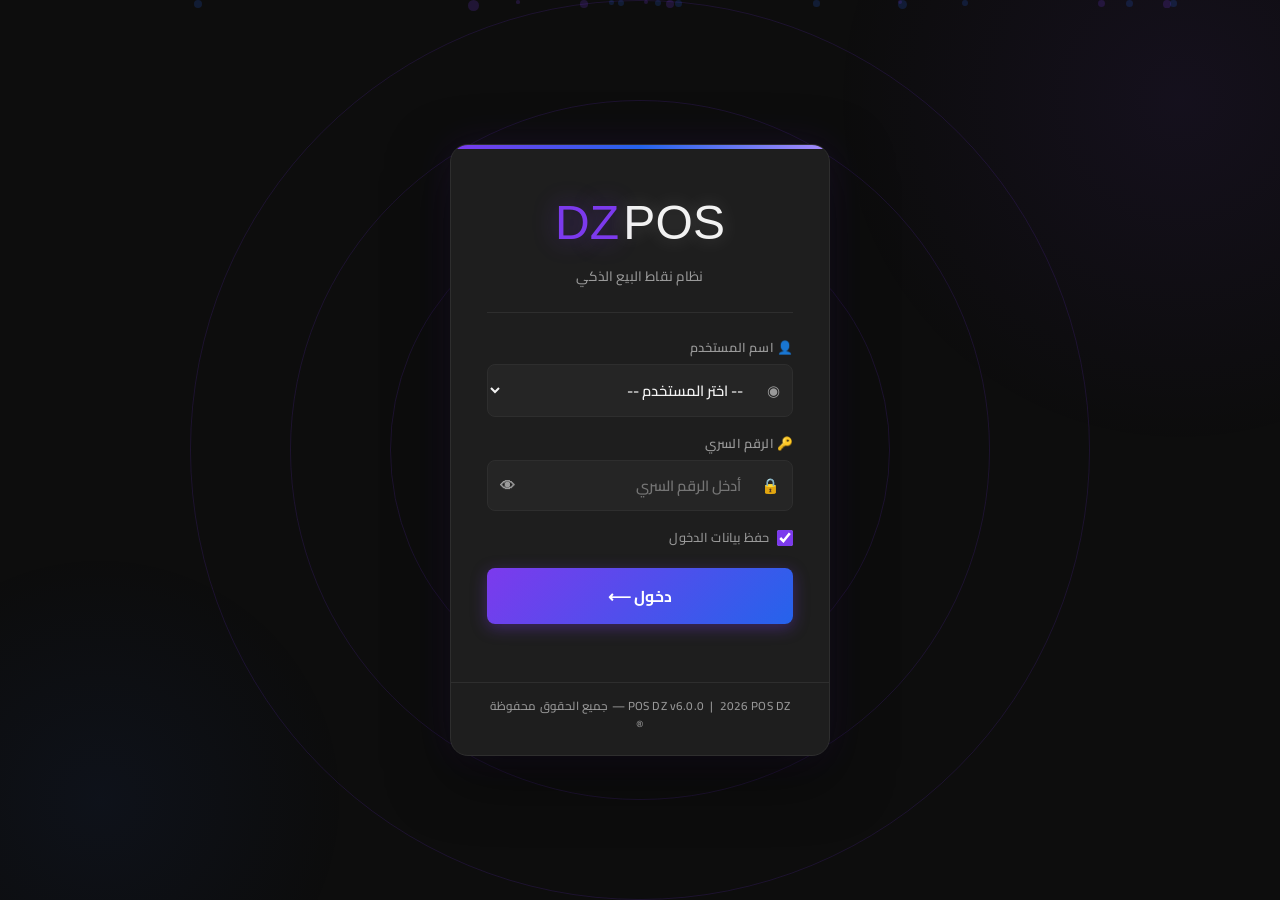
<file: suppliers.html>
<!DOCTYPE html>
<html lang="ar" dir="rtl">
<head>
  <meta charset="UTF-8"/>
  <link rel="icon" type="image/svg+xml" href="favicon.svg"/>
  <link rel="shortcut icon" href="favicon.svg"/>
  <meta name="viewport" content="width=device-width, initial-scale=1.0"/>
  <title>POS DZ - إدارة الموردين</title>
  <link rel="stylesheet" href="style.css"/>
  <link rel="stylesheet" href="https://cdnjs.cloudflare.com/ajax/libs/font-awesome/6.5.1/css/all.min.css"/>
  <style>
    /* ── التبويبات ── */
    .sup-tabs { display:flex; gap:6px; margin-bottom:18px; border-bottom:2px solid var(--border); }
    .sup-tab  { padding:10px 22px; border-radius:var(--radius) var(--radius) 0 0;
                border:1px solid var(--border); border-bottom:none;
                background:var(--bg-dark); color:var(--text-secondary);
                cursor:pointer; font-family:'Cairo',sans-serif; font-weight:700;
                font-size:0.92rem; transition:var(--transition); margin-bottom:-2px; }
    .sup-tab.active { background:var(--primary); color:#fff; border-color:var(--primary); box-shadow:0 0 14px var(--glow); }
    .sup-panel { display:none; }
    .sup-panel.active { display:block; }

    /* ── بطاقة فاتورة الشراء ── */
    .pur-card { background:var(--bg-card); border:1px solid var(--border);
                border-radius:var(--radius); padding:14px 16px;
                margin-bottom:10px; transition:var(--transition); }
    .pur-card:hover { border-color:var(--primary); }
    .pur-header { display:flex; justify-content:space-between; align-items:flex-start;
                  margin-bottom:10px; flex-wrap:wrap; gap:8px; }

    /* ── شارات حالة الدفع ── */
    .pur-badge-paid    { background:rgba(39,174,96,0.18);  color:#27ae60; padding:3px 10px; border-radius:12px; font-size:0.8rem; font-weight:700; }
    .pur-badge-debt    { background:rgba(220,53,69,0.18);  color:#e74c3c; padding:3px 10px; border-radius:12px; font-size:0.8rem; font-weight:700; }
    .pur-badge-partial { background:rgba(230,126,34,0.18); color:#e67e22; padding:3px 10px; border-radius:12px; font-size:0.8rem; font-weight:700; }

    /* ── جدول المنتجات داخل البطاقة ── */
    .pur-items-table { width:100%; border-collapse:collapse; margin-top:8px; font-size:0.85rem; }
    .pur-items-table th { background:var(--bg-dark); padding:5px 8px; text-align:right;
                          font-weight:700; border-bottom:1px solid var(--border); }
    .pur-items-table td { padding:5px 8px; border-bottom:1px solid var(--border); text-align:right; }

    /* ── صفوف إدخال المنتجات في الـ modal ──
       flex بدل grid: يتكيف مع كل عرض ولا ينكسر */
    .pur-item-row {
      display:flex; gap:8px; align-items:center;
      margin-bottom:8px;
    }
    .pur-item-row .inp-name  { flex:2; min-width:80px; }
    .pur-item-row .inp-qty   { flex:1; min-width:55px; }
    .pur-item-row .inp-price { flex:1; min-width:65px; }
    .pur-item-row .inp-total { flex:1; min-width:65px; }
    .pur-item-row .btn-del   { flex:0 0 32px; }

    /* رأس أعمدة إدخال المنتجات — متزامن مع .pur-item-row */
    .pur-items-header {
      display:flex; gap:8px; margin-bottom:4px;
      font-size:0.78rem; color:var(--text-secondary); font-weight:700; padding:0 2px;
    }
    .pur-items-header .h-name  { flex:2; min-width:80px; }
    .pur-items-header .h-qty   { flex:1; min-width:55px; }
    .pur-items-header .h-price { flex:1; min-width:65px; }
    .pur-items-header .h-total { flex:1; min-width:65px; }
    .pur-items-header .h-del   { flex:0 0 32px; }

    /* ── إحصائيات ── */
    .stat-row { display:flex; justify-content:space-between; align-items:center;
                padding:8px 12px; background:var(--bg-dark);
                border-radius:var(--radius-sm); margin-bottom:6px; font-size:0.88rem; }
    .stat-val { font-weight:900; color:var(--primary-light); }
  </style>
</head>
<body>
<div class="bg-animated"></div>
<div class="page-wrapper">
  <header class="app-header">
    <button class="menu-btn" id="menuBtn"><i class="fa-solid fa-bars"></i></button>
    <button id="_notifBell" class="notif-bell" onclick="_toggleNotifPanel&&_toggleNotifPanel()">
      <i class="fa-solid fa-bell"></i><span id="_notifBadge" class="notif-badge" style="display:none;"></span>
    </button>
    <span class="store-name" id="headerStoreName">اسم المتجر</span>
    <div class="app-brand"><span class="brand-title">POS DZ</span><span class="brand-clock" id="clockDisplay"></span></div>
  </header>

  <div class="main-content">
    <div class="section-header">
      <a href="sale.html" class="back-btn">← <span data-i18n="btnBack">رجوع</span></a>
      <h2 class="page-title"><i class="fa-solid fa-truck"></i> <span data-i18n="titleSuppliers">إدارة الموردين</span></h2>
      <div style="display:flex;gap:8px;">
        <button class="btn btn-success" onclick="openAddPurchaseModal()">
          <i class="fa-solid fa-file-invoice-dollar"></i> فاتورة شراء
        </button>
        <button class="btn btn-primary" onclick="openModal('addSupplierModal')">
          <i class="fa-solid fa-plus"></i> مورد جديد
        </button>
      </div>
    </div>

    <div class="sup-tabs">
      <div class="sup-tab active" onclick="showSupTab('suppliers')" id="tab-suppliers">
        <i class="fa-solid fa-users"></i> الموردون
      </div>
      <div class="sup-tab" onclick="showSupTab('purchases')" id="tab-purchases">
        <i class="fa-solid fa-file-invoice-dollar"></i> فواتير الشراء
        <span id="purDebtBadge" style="display:none;background:#e74c3c;color:#fff;border-radius:10px;padding:1px 7px;font-size:0.75rem;margin-right:4px;"></span>
      </div>
    </div>

    <!-- لوحة الموردين -->
    <div class="sup-panel active" id="panel-suppliers">
      <div class="search-bar">
        <span class="search-icon">🔍</span>
        <input type="text" id="supplierSearch" placeholder="ابحث عن مورد..." oninput="filterSuppliers()"/>
      </div>
      <div class="card" style="padding:0;overflow:hidden;">
        <table class="data-table">
          <thead>
            <tr>
              <th>الاسم</th><th>الهاتف</th><th>العنوان</th>
              <th>النشاط</th><th>الديون</th><th>إجراءات</th>
            </tr>
          </thead>
          <tbody id="suppliersTbody"></tbody>
        </table>
      </div>
    </div>

    <!-- لوحة فواتير الشراء -->
    <div class="sup-panel" id="panel-purchases">
      <div style="display:flex;gap:10px;margin-bottom:14px;flex-wrap:wrap;align-items:center;">
        <div class="search-bar" style="flex:1;min-width:180px;margin-bottom:0;">
          <span class="search-icon">🔍</span>
          <input type="text" id="purSearch" placeholder="مورد أو رقم فاتورة..." oninput="filterPurchases()"/>
        </div>
        <select id="purFilterStatus" class="input-field" style="width:140px;" onchange="filterPurchases()">
          <option value="all">كل الفواتير</option>
          <option value="paid">مسددة</option>
          <option value="debt">دين</option>
          <option value="partial">جزئي</option>
        </select>
        <select id="purFilterSupplier" class="input-field" style="width:160px;" onchange="filterPurchases()">
          <option value="0">كل الموردين</option>
        </select>
      </div>
      <div style="display:flex;gap:10px;margin-bottom:14px;flex-wrap:wrap;">
        <div class="stat-row" style="flex:1;min-width:130px;">
          <span>إجمالي الشراء</span><span class="stat-val" id="purStatTotal">—</span>
        </div>
        <div class="stat-row" style="flex:1;min-width:130px;">
          <span>مسدد</span><span class="stat-val" style="color:var(--success);" id="purStatPaid">—</span>
        </div>
        <div class="stat-row" style="flex:1;min-width:130px;">
          <span>ديون الموردين</span><span class="stat-val" style="color:#e74c3c;" id="purStatDebt">—</span>
        </div>
      </div>
      <div id="purchasesListWrap"></div>
    </div>
  </div>
</div>

<!-- Modal: مورد -->
<div class="modal-overlay" id="addSupplierModal">
  <div class="modal">
    <div class="modal-header">
      <span class="modal-title" id="supplierModalTitle">➕ إضافة مورد جديد</span>
      <button class="modal-close" onclick="closeModal('addSupplierModal')">✕</button>
    </div>
    <input type="hidden" id="editSupplierId"/>
    <div style="display:grid;grid-template-columns:1fr 1fr;gap:14px;">
      <div class="input-group">
        <label class="input-label">👤 الاسم *</label>
        <input class="input-field" type="text" id="supplierName" placeholder="اسم المورد"/>
      </div>
      <div class="input-group">
        <label class="input-label">📞 الهاتف *</label>
        <input class="input-field" type="tel" id="supplierPhone" placeholder="رقم الهاتف"/>
      </div>
      <div class="input-group">
        <label class="input-label">📍 العنوان</label>
        <input class="input-field" type="text" id="supplierAddress" placeholder="العنوان"/>
      </div>
      <div class="input-group">
        <label class="input-label">🏭 نوع النشاط</label>
        <input class="input-field" type="text" id="supplierActivity" placeholder="مواد غذائية..."/>
      </div>
      <div class="input-group" style="grid-column:1/-1;">
        <label class="input-label">📝 ملاحظات</label>
        <input class="input-field" type="text" id="supplierNote" placeholder="ملاحظة اختيارية"/>
      </div>
    </div>
    <div class="modal-footer">
      <button class="btn btn-success" onclick="saveSupplier()">💾 حفظ</button>
      <button class="btn btn-ghost" onclick="closeModal('addSupplierModal')">إلغاء</button>
    </div>
  </div>
</div>

<!-- Modal: فاتورة شراء -->
<div class="modal-overlay" id="addPurchaseModal">
  <div class="modal" style="max-width:700px;width:96%;">
    <div class="modal-header">
      <span class="modal-title" id="purchaseModalTitle">📦 فاتورة شراء جديدة</span>
      <button class="modal-close" onclick="closeModal('addPurchaseModal')">✕</button>
    </div>
    <input type="hidden" id="editPurchaseId"/>

    <!-- الصف الأول: مورد + تاريخ + رقم -->
    <div style="display:grid;grid-template-columns:1fr 1fr 1fr;gap:12px;margin-bottom:12px;">
      <div class="input-group">
        <label class="input-label">🚚 المورد *</label>
        <select class="input-field" id="purSupplier">
          <option value="">-- اختر مورداً --</option>
        </select>
      </div>
      <div class="input-group">
        <label class="input-label">📅 التاريخ *</label>
        <input class="input-field" type="date" id="purDate"/>
      </div>
      <div class="input-group">
        <label class="input-label">🧾 رقم الفاتورة</label>
        <input class="input-field" type="text" id="purInvoiceNum" placeholder="F-2026-001"/>
      </div>
    </div>

    <!-- الصف الثاني: حالة الدفع + مبلغ مدفوع + ملاحظات
         purPaidGroup يستخدم visibility لا display
         حتى لا ينكسر الـ grid عند الإخفاء -->
    <div style="display:grid;grid-template-columns:1fr 1fr 1fr;gap:12px;margin-bottom:14px;">
      <div class="input-group">
        <label class="input-label">📋 حالة الدفع</label>
        <select class="input-field" id="purPayStatus" onchange="onPurStatusChange()">
          <option value="paid">✅ مسدد بالكامل</option>
          <option value="partial">🟡 دفع جزئي</option>
          <option value="debt">🔴 دين كامل</option>
        </select>
      </div>
      <div class="input-group" id="purPaidGroup" style="visibility:hidden;">
        <label class="input-label">💰 المبلغ المدفوع</label>
        <input class="input-field" type="number" id="purPaid"
               placeholder="0.00" step="0.01" min="0" oninput="calcPurDebt()"/>
      </div>
      <div class="input-group">
        <label class="input-label">📝 ملاحظات</label>
        <input class="input-field" type="text" id="purNote" placeholder="ملاحظة اختيارية"/>
      </div>
    </div>

    <!-- المنتجات -->
    <div style="margin-bottom:10px;">
      <div style="display:flex;justify-content:space-between;align-items:center;margin-bottom:8px;">
        <span style="font-weight:700;color:var(--primary-light);">📦 المنتجات المشتراة</span>
        <button class="btn btn-sm btn-primary" onclick="addPurItemRow()">
          <i class="fa-solid fa-plus"></i> منتج
        </button>
      </div>
      <div class="pur-items-header">
        <span class="h-name">اسم المنتج</span>
        <span class="h-qty">الكمية</span>
        <span class="h-price">سعر الشراء</span>
        <span class="h-total">المجموع</span>
        <span class="h-del"></span>
      </div>
      <div id="purItemsContainer"></div>
      <div style="display:flex;justify-content:space-between;margin-top:10px;padding:8px 12px;background:var(--bg-dark);border-radius:var(--radius-sm);">
        <span style="font-weight:700;">إجمالي الفاتورة:</span>
        <span id="purTotalDisplay" style="font-weight:900;color:var(--primary-light);font-size:1.05rem;">0.00</span>
      </div>
      <div id="purDebtDisplay" style="display:none;padding:6px 12px;background:rgba(220,53,69,0.12);border-radius:var(--radius-sm);margin-top:4px;color:#e74c3c;font-weight:700;"></div>
    </div>

    <div class="modal-footer">
      <button class="btn btn-success" onclick="savePurchase()">
        <i class="fa-solid fa-floppy-disk"></i> حفظ الفاتورة
      </button>
      <button class="btn btn-ghost" onclick="closeModal('addPurchaseModal')">إلغاء</button>
    </div>
  </div>
</div>

<!-- Modal: تسديد دين -->
<div class="modal-overlay" id="payPurchaseModal">
  <div class="modal" style="max-width:420px;">
    <div class="modal-header">
      <span class="modal-title">💰 تسديد دين المورد</span>
      <button class="modal-close" onclick="closeModal('payPurchaseModal')">✕</button>
    </div>
    <div id="payPurchaseInfo" style="background:var(--bg-dark);border-radius:var(--radius-sm);padding:12px;margin-bottom:14px;"></div>
    <div class="input-group">
      <label class="input-label">المبلغ المدفوع</label>
      <input class="input-field" type="number" id="payPurchaseAmount"
             placeholder="0.00" step="0.01" min="0"
             style="font-size:1.2rem;text-align:center;"
             oninput="updatePayPurchaseRemain()"/>
    </div>
    <div id="payPurchaseRemain" style="text-align:center;font-weight:700;margin:8px 0;"></div>
    <div class="modal-footer">
      <button class="btn btn-success" onclick="confirmPayPurchase()">✅ تأكيد التسديد</button>
      <button class="btn btn-ghost" onclick="closeModal('payPurchaseModal')">إلغاء</button>
    </div>
  </div>
</div>

<!-- Sidebar -->
<div class="sidebar-overlay" id="sidebarOverlay"></div>
<div class="sidebar" id="sidebar">
  <div class="sidebar-header">
    <div class="sidebar-header-top">
      <div class="sidebar-brand-text">POS DZ</div>
      <button class="sidebar-close-btn" id="sidebarCloseBtn"><i class="fa-solid fa-xmark"></i></button>
    </div>
    <div class="sidebar-user-box">
      <div class="sidebar-user-avatar"><span id="sidebarUserInitial">A</span></div>
      <div class="sidebar-user-info">
        <span class="sidebar-user-name" id="sidebarUserName">المستخدم</span>
        <span class="sidebar-user-role" id="sidebarUserRole">مدير</span>
      </div>
    </div>
  </div>
  <nav class="sidebar-nav">
    <span class="nav-group-label" data-i18n="navGroupSale">المبيعات</span>
    <a class="nav-item" href="sale.html"><span class="nav-label" data-i18n="navSale">واجهة البيع</span></a>
    <span class="nav-group-label" data-i18n="navGroupManage">الإدارة</span>
    <a class="nav-item" href="inventory.html" data-role="admin,manager"><span class="nav-label" data-i18n="navInventory">المخزون</span></a>
    <a class="nav-item" href="customers.html"><span class="nav-label" data-i18n="navCustomers">الزبائن</span></a>
    <a class="nav-item" href="reports.html" data-role="admin,manager"><span class="nav-label" data-i18n="navReports">إدارة الأعمال</span></a>
    <a class="nav-item active" href="suppliers.html" data-role="admin,manager"><span class="nav-label" data-i18n="navSuppliers">الموردون</span></a>
    <span class="nav-group-label" data-i18n="navGroupSystem">النظام</span>
    <a class="nav-item" href="users.html" data-role="admin"><span class="nav-label" data-i18n="navUsers">المستخدمون</span></a>
    <a class="nav-item" href="settings.html" data-role="admin,manager"><span class="nav-label" data-i18n="navSettings">الإعدادات</span></a>
    <div class="nav-item danger" onclick="doLogout()"><span class="nav-label" data-i18n="navLogout">خروج</span></div>
  </nav>
  <div class="sidebar-footer"><span id="sidebarVersion">v6.0.0</span><span>POS DZ 2026</span></div>
</div>

<div id="toast-container"></div>
<script src="app.js"></script>
<script src="sync.js"></script>
<script>
// ══════════════════════════════════════════════════════════════
//  متغيرات الصفحة
// ══════════════════════════════════════════════════════════════
let allSuppliers     = [];
let allPurchases     = [];
let activePurchaseId = null;
let currency         = 'DA';  // FIX #1: كانت مفقودة تماماً

// ══════════════════════════════════════════════════════════════
//  التهيئة
// ══════════════════════════════════════════════════════════════
async function init() {
  requireAuth();
  requireRole(['admin','manager']);
  await initApp();
  // FIX #1: تحميل العملة من الإعدادات قبل أي render
  currency = await getSetting('currency') || 'DA';
  await loadAll();
  if (location.hash === '#purchases') showSupTab('purchases');
}

async function loadAll() {
  allSuppliers = await dbGetAll('suppliers');
  allPurchases = await dbGetAll('purchases');
  renderSuppliers(allSuppliers);
  populatePurSupplierSelect();
  updatePurFilterSupplier();
  filterPurchases();
  updateDebtBadge();
}

// ══════════════════════════════════════════════════════════════
//  التبويبات
// ══════════════════════════════════════════════════════════════
function showSupTab(name) {
  document.querySelectorAll('.sup-tab,.sup-panel').forEach(el => el.classList.remove('active'));
  document.getElementById('tab-'   + name).classList.add('active');
  document.getElementById('panel-' + name).classList.add('active');
}

// ══════════════════════════════════════════════════════════════
//  الموردون — عرض / تصفية / حفظ / تعديل / حذف
// ══════════════════════════════════════════════════════════════
function renderSuppliers(list) {
  const tbody = document.getElementById('suppliersTbody');
  if (!list.length) {
    tbody.innerHTML = '<tr><td colspan="6" class="empty-state"><div class="empty-icon">🚚</div><p>لا يوجد موردون</p></td></tr>';
    return;
  }
  tbody.innerHTML = list.map(s => {
    const debt = allPurchases
      .filter(p => p.supplierId === s.id)
      .reduce((sum, p) => sum + (p.debt || 0), 0);
    const debtCell = debt > 0
      ? `<span style="color:#e74c3c;font-weight:900;">${debt.toFixed(2)} ${currency}</span>`
      : `<span style="color:var(--success);">لا ديون ✅</span>`;
    return `<tr>
      <td><b>${s.name}</b>${s.note ? `<br><small style="color:var(--text-secondary);">${s.note}</small>` : ''}</td>
      <td><a href="tel:${s.phone}" style="color:var(--primary-light);">${s.phone}</a></td>
      <td>${s.address  || '—'}</td>
      <td>${s.activity || '—'}</td>
      <td>${debtCell}</td>
      <td class="actions">
        <button class="btn btn-sm btn-success" onclick="openPurchaseForSupplier(${s.id})" title="فاتورة شراء">
          <i class="fa-solid fa-file-invoice-dollar"></i>
        </button>
        <button class="btn btn-sm btn-primary" onclick="editSupplier(${s.id})">✏️</button>
        <button class="btn btn-sm btn-danger"  onclick="deleteSupplier(${s.id})">🗑️</button>
      </td>
    </tr>`;
  }).join('');
}

function filterSuppliers() {
  const q = document.getElementById('supplierSearch').value.toLowerCase();
  renderSuppliers(allSuppliers.filter(s =>
    s.name.toLowerCase().includes(q) ||
    s.phone.includes(q) ||
    (s.activity || '').toLowerCase().includes(q)
  ));
}

async function saveSupplier() {
  const id    = document.getElementById('editSupplierId').value;
  const name  = document.getElementById('supplierName').value.trim();
  const phone = document.getElementById('supplierPhone').value.trim();
  if (!name || !phone) { toast('الاسم والهاتف مطلوبان', 'warning'); return; }
  const data = {
    name, phone,
    address:   document.getElementById('supplierAddress').value.trim(),
    activity:  document.getElementById('supplierActivity').value.trim(),
    note:      document.getElementById('supplierNote').value.trim(),
    createdAt: new Date().toISOString()
  };
  if (id) {
    data.id = parseInt(id);
    await dbPut('suppliers', data);
    toast('تم التعديل ✅', 'success');
  } else {
    await dbAdd('suppliers', data);
    toast('تمت الإضافة ✅', 'success');
  }
  closeModal('addSupplierModal');
  clearSupplierForm();
  await loadAll();
}

async function editSupplier(id) {
  const s = allSuppliers.find(x => x.id === id);
  if (!s) return;
  document.getElementById('editSupplierId').value   = s.id;
  document.getElementById('supplierName').value     = s.name;
  document.getElementById('supplierPhone').value    = s.phone;
  document.getElementById('supplierAddress').value  = s.address  || '';
  document.getElementById('supplierActivity').value = s.activity || '';
  document.getElementById('supplierNote').value     = s.note     || '';
  document.getElementById('supplierModalTitle').textContent = '✏️ تعديل المورد';
  openModal('addSupplierModal');
}

async function deleteSupplier(id) {
  if (allPurchases.some(p => p.supplierId === id && p.payStatus !== 'paid')) {
    toast('⚠️ لا يمكن حذف مورد لديه ديون غير مسددة', 'warning');
    return;
  }
  if (!await customConfirmAsync('حذف هذا المورد؟')) return;
  await dbDelete('suppliers', id);
  toast('تم الحذف', 'success');
  await loadAll();
}

function clearSupplierForm() {
  ['editSupplierId','supplierName','supplierPhone','supplierAddress','supplierActivity','supplierNote']
    .forEach(id => { const el = document.getElementById(id); if (el) el.value = ''; });
  document.getElementById('supplierModalTitle').textContent = '➕ إضافة مورد جديد';
}

// ══════════════════════════════════════════════════════════════
//  فواتير الشراء
// ══════════════════════════════════════════════════════════════
function populatePurSupplierSelect() {
  const sel = document.getElementById('purSupplier');
  if (!sel) return;
  const cur = sel.value;
  sel.innerHTML = '<option value="">-- اختر مورداً --</option>' +
    allSuppliers.map(s =>
      `<option value="${s.id}" ${cur == s.id ? 'selected' : ''}>${s.name}</option>`
    ).join('');
}

function updatePurFilterSupplier() {
  const sel = document.getElementById('purFilterSupplier');
  if (!sel) return;
  const cur = sel.value;
  sel.innerHTML = '<option value="0">كل الموردين</option>' +
    allSuppliers.map(s =>
      `<option value="${s.id}" ${cur == s.id ? 'selected' : ''}>${s.name}</option>`
    ).join('');
}

// FIX #2: فتح فاتورة مع تحديد المورد مسبقاً
// لا نستدعي showSupTab — الـ modal يظهر فوق أي panel
function openPurchaseForSupplier(supplierId) {
  openAddPurchaseModal();
  // purSupplier مُملأ بـ populatePurSupplierSelect داخل openAddPurchaseModal
  document.getElementById('purSupplier').value = supplierId;
}

function openAddPurchaseModal() {
  document.getElementById('editPurchaseId').value        = '';
  document.getElementById('purDate').value               = new Date().toISOString().slice(0, 10);
  document.getElementById('purInvoiceNum').value         = '';
  document.getElementById('purPayStatus').value          = 'paid';
  document.getElementById('purNote').value               = '';
  document.getElementById('purPaid').value               = '';
  document.getElementById('purItemsContainer').innerHTML = '';
  document.getElementById('purTotalDisplay').textContent = '0.00';
  document.getElementById('purDebtDisplay').style.display    = 'none';
  // FIX #4: visibility بدل display — لا يكسر الـ grid
  document.getElementById('purPaidGroup').style.visibility   = 'hidden';
  document.getElementById('purchaseModalTitle').textContent  = '📦 فاتورة شراء جديدة';
  // إعادة ملء select المورد بأحدث البيانات ثم إعادة التعيين للفارغ
  populatePurSupplierSelect();
  document.getElementById('purSupplier').value = '';
  addPurItemRow();
  openModal('addPurchaseModal');
}

// FIX #4 + #5: visibility بدل display + calcPurDebt فوري
function onPurStatusChange() {
  const st  = document.getElementById('purPayStatus').value;
  const grp = document.getElementById('purPaidGroup');
  if (st === 'partial') {
    grp.style.visibility = 'visible';
  } else {
    grp.style.visibility = 'hidden';
    document.getElementById('purPaid').value = (st === 'debt') ? '0' : '';
  }
  // حساب الدين فوراً بعد تغيير الحالة
  calcPurDebt();
}

function addPurItemRow(data = {}) {
  const container = document.getElementById('purItemsContainer');
  const idx = 'r' + Date.now() + Math.round(Math.random() * 9999);
  const row = document.createElement('div');
  row.className = 'pur-item-row';
  row.id = idx;
  row.innerHTML = `
    <input class="input-field inp-name"  type="text"   placeholder="اسم المنتج"
           value="${data.name      || ''}"  oninput="calcPurTotal()"/>
    <input class="input-field inp-qty"   type="number" placeholder="الكمية"
           value="${data.quantity  || 1}"   min="0.001" step="0.001" oninput="calcPurTotal()"/>
    <input class="input-field inp-price" type="number" placeholder="سعر الشراء"
           value="${data.unitPrice || ''}"  min="0" step="0.01" oninput="calcPurTotal()"/>
    <input class="input-field inp-total" type="number" placeholder="المجموع"
           value="${data.total     || ''}"  step="0.01" readonly style="background:var(--bg-dark);"/>
    <button class="btn btn-sm btn-danger btn-del"
            onclick="document.getElementById('${idx}').remove();calcPurTotal()">✕</button>`;
  container.appendChild(row);
  calcPurTotal();
}

function calcPurTotal() {
  let total = 0;
  document.querySelectorAll('#purItemsContainer .pur-item-row').forEach(row => {
    const inp   = row.querySelectorAll('input');
    const qty   = parseFloat(inp[1].value) || 0;
    const price = parseFloat(inp[2].value) || 0;
    const sub   = qty * price;
    inp[3].value = sub > 0 ? sub.toFixed(2) : '';
    total += sub;
  });
  document.getElementById('purTotalDisplay').textContent = total.toFixed(2) + ' ' + currency;
  calcPurDebt();
}

// FIX #5: calcPurDebt تعمل لكل الحالات بشكل صحيح
function calcPurDebt() {
  const st = document.getElementById('purPayStatus').value;
  const el = document.getElementById('purDebtDisplay');
  let total = 0;
  document.querySelectorAll('#purItemsContainer .pur-item-row').forEach(row => {
    const inp = row.querySelectorAll('input');
    total += (parseFloat(inp[1].value) || 0) * (parseFloat(inp[2].value) || 0);
  });
  if (st === 'partial' && total > 0) {
    const paid = parseFloat(document.getElementById('purPaid').value) || 0;
    const debt = Math.max(0, total - paid);
    el.style.display = '';
    el.textContent   = 'الدين المتبقي: ' + debt.toFixed(2) + ' ' + currency;
  } else if (st === 'debt' && total > 0) {
    el.style.display = '';
    el.textContent   = 'الدين الكامل: ' + total.toFixed(2) + ' ' + currency;
  } else {
    el.style.display = 'none';
  }
}

async function savePurchase() {
  const editId     = document.getElementById('editPurchaseId').value;
  const supplierId = parseInt(document.getElementById('purSupplier').value);
  const dateVal    = document.getElementById('purDate').value;
  const payStatus  = document.getElementById('purPayStatus').value;

  if (!supplierId) { toast('⚠️ اختر المورد',      'warning'); return; }
  if (!dateVal)    { toast('⚠️ التاريخ مطلوب',    'warning'); return; }

  const items  = [];
  let total    = 0;
  let hasError = false;
  document.querySelectorAll('#purItemsContainer .pur-item-row').forEach(row => {
    const inp   = row.querySelectorAll('input');
    const name  = inp[0].value.trim();
    const qty   = parseFloat(inp[1].value) || 0;
    const price = parseFloat(inp[2].value) || 0;
    if (!name || qty <= 0 || price <= 0) { hasError = true; return; }
    const sub = qty * price;
    total += sub;
    items.push({ name, quantity: qty, unitPrice: price, total: sub });
  });
  if (hasError || !items.length) {
    toast('⚠️ تحقق من بيانات المنتجات', 'warning');
    return;
  }

  let paid = total;
  if (payStatus === 'debt')    paid = 0;
  if (payStatus === 'partial') paid = parseFloat(document.getElementById('purPaid').value) || 0;
  const debt = Math.max(0, total - paid);

  const data = {
    supplierId,
    invoiceNum: document.getElementById('purInvoiceNum').value.trim(),
    note:       document.getElementById('purNote').value.trim(),
    payStatus, total, paid, debt, items,
    date:       new Date(dateVal).toISOString(),
    createdAt:  new Date().toISOString()
  };

  if (editId) {
    data.id = parseInt(editId);
    await dbPut('purchases', data);
    toast('✅ تم تعديل الفاتورة', 'success');
  } else {
    await dbAdd('purchases', data);
    toast('✅ تم حفظ فاتورة الشراء', 'success');
  }
  closeModal('addPurchaseModal');
  await loadAll();
  showSupTab('purchases');
}

// FIX #3: editPurchase — الترتيب الصحيح
// نعيّن purPaid أولاً ثم نستدعي onPurStatusChange
async function editPurchase(id) {
  const p = allPurchases.find(x => x.id === id);
  if (!p) return;

  document.getElementById('editPurchaseId').value   = p.id;
  document.getElementById('purDate').value          = p.date ? p.date.slice(0, 10) : '';
  document.getElementById('purInvoiceNum').value    = p.invoiceNum || '';
  document.getElementById('purPayStatus').value     = p.payStatus  || 'paid';
  document.getElementById('purNote').value          = p.note       || '';
  // تعيين المبلغ المدفوع قبل onPurStatusChange حتى تتمكن calcPurDebt من قراءته
  document.getElementById('purPaid').value = (p.payStatus === 'partial') ? (p.paid || '') : '';

  // إعادة ملء select الموردين ثم تعيين المورد
  populatePurSupplierSelect();
  document.getElementById('purSupplier').value = p.supplierId;

  document.getElementById('purItemsContainer').innerHTML = '';
  (p.items || []).forEach(item => addPurItemRow(item));

  // بعد تعيين كل القيم: نحسب ثم نُحدّث الـ UI
  calcPurTotal();
  onPurStatusChange();

  document.getElementById('purchaseModalTitle').textContent = '✏️ تعديل فاتورة الشراء';
  openModal('addPurchaseModal');
}

async function deletePurchase(id) {
  if (!await customConfirmAsync('حذف هذه الفاتورة نهائياً؟')) return;
  await dbDelete('purchases', id);
  toast('تم الحذف', 'success');
  await loadAll();
}

function openPayPurchase(id) {
  const p = allPurchases.find(x => x.id === id);
  if (!p) return;
  activePurchaseId = id;
  const sup = allSuppliers.find(s => s.id === p.supplierId);
  const rem = p.debt || Math.max(0, p.total - (p.paid || 0));
  document.getElementById('payPurchaseInfo').innerHTML = `
    <div class="stat-row"><span>المورد:</span>
      <span class="stat-val">${sup ? sup.name : '—'}</span></div>
    <div class="stat-row"><span>إجمالي الفاتورة:</span>
      <span class="stat-val">${p.total.toFixed(2)} ${currency}</span></div>
    <div class="stat-row"><span>المسدد:</span>
      <span class="stat-val" style="color:var(--success);">${(p.paid || 0).toFixed(2)} ${currency}</span></div>
    <div class="stat-row"><span>الدين المتبقي:</span>
      <span class="stat-val" style="color:#e74c3c;">${rem.toFixed(2)} ${currency}</span></div>`;
  document.getElementById('payPurchaseAmount').value = rem.toFixed(2);
  updatePayPurchaseRemain();
  openModal('payPurchaseModal');
}

function updatePayPurchaseRemain() {
  const p = allPurchases.find(x => x.id === activePurchaseId);
  if (!p) return;
  const rem    = p.debt || Math.max(0, p.total - (p.paid || 0));
  const amount = parseFloat(document.getElementById('payPurchaseAmount').value) || 0;
  const el     = document.getElementById('payPurchaseRemain');
  if (amount >= rem) {
    el.textContent = '✅ سيُسدَّد الدين بالكامل';
    el.style.color = 'var(--success)';
  } else {
    el.textContent = 'المتبقي بعد الدفع: ' + (rem - amount).toFixed(2) + ' ' + currency;
    el.style.color = 'var(--warning)';
  }
}

async function confirmPayPurchase() {
  const p = allPurchases.find(x => x.id === activePurchaseId);
  if (!p) return;
  const rem    = p.debt || Math.max(0, p.total - (p.paid || 0));
  const amount = parseFloat(document.getElementById('payPurchaseAmount').value) || 0;
  if (amount <= 0) { toast('⚠️ أدخل مبلغاً صحيحاً', 'warning'); return; }
  const newPaid = (p.paid || 0) + amount;
  const newDebt = Math.max(0, p.total - newPaid);
  p.paid      = newPaid;
  p.debt      = newDebt;
  p.payStatus = newDebt <= 0 ? 'paid' : 'partial';
  await dbPut('purchases', p);
  toast(
    newDebt <= 0
      ? '✅ تم تسديد الدين بالكامل'
      : `✅ تم تسجيل دفع ${amount.toFixed(2)} ${currency}`,
    'success'
  );
  closeModal('payPurchaseModal');
  await loadAll();
}

function filterPurchases() {
  const q      = (document.getElementById('purSearch')?.value        || '').toLowerCase();
  const status =  document.getElementById('purFilterStatus')?.value   || 'all';
  const supId  = parseInt(document.getElementById('purFilterSupplier')?.value) || 0;
  let list = [...allPurchases].sort((a, b) => new Date(b.date) - new Date(a.date));
  if (status !== 'all') list = list.filter(p => p.payStatus === status);
  if (supId)            list = list.filter(p => p.supplierId === supId);
  if (q) list = list.filter(p => {
    const s = allSuppliers.find(x => x.id === p.supplierId);
    return (s?.name || '').toLowerCase().includes(q) ||
           (p.invoiceNum || '').toLowerCase().includes(q);
  });
  renderPurchases(list);
  updatePurStats();
}

function updatePurStats() {
  const tot  = allPurchases.reduce((s, p) => s + p.total,       0);
  const paid = allPurchases.reduce((s, p) => s + (p.paid || 0), 0);
  const debt = allPurchases.reduce((s, p) => s + (p.debt || 0), 0);
  document.getElementById('purStatTotal').textContent = tot.toFixed(2)  + ' ' + currency;
  document.getElementById('purStatPaid').textContent  = paid.toFixed(2) + ' ' + currency;
  document.getElementById('purStatDebt').textContent  = debt.toFixed(2) + ' ' + currency;
}

function updateDebtBadge() {
  const n     = allPurchases.filter(p => p.payStatus !== 'paid').length;
  const badge = document.getElementById('purDebtBadge');
  if (n > 0) { badge.textContent = n; badge.style.display = ''; }
  else          badge.style.display = 'none';
}

// FIX #6: text-align:right في كل td (RTL)
function renderPurchases(list) {
  const wrap = document.getElementById('purchasesListWrap');
  if (!list.length) {
    wrap.innerHTML = `<div class="empty-state">
      <div class="empty-icon">📦</div>
      <p>لا توجد فواتير شراء</p>
      <button class="btn btn-primary" onclick="openAddPurchaseModal()">➕ إنشاء فاتورة</button>
    </div>`;
    return;
  }
  wrap.innerHTML = list.map(p => {
    const sup  = allSuppliers.find(s => s.id === p.supplierId);
    const debt = p.debt || Math.max(0, p.total - (p.paid || 0));
    const badge = p.payStatus === 'paid'
      ? `<span class="pur-badge-paid">✅ مسددة</span>`
      : p.payStatus === 'partial'
        ? `<span class="pur-badge-partial">🟡 جزئي — متبقي: ${debt.toFixed(2)} ${currency}</span>`
        : `<span class="pur-badge-debt">🔴 دين: ${debt.toFixed(2)} ${currency}</span>`;

    const rows = (p.items || []).map(i => `<tr>
      <td>${i.name}</td>
      <td style="text-align:center;">${i.quantity}</td>
      <td>${i.unitPrice.toFixed(2)} ${currency}</td>
      <td style="color:var(--primary-light);font-weight:700;">${i.total.toFixed(2)} ${currency}</td>
    </tr>`).join('');

    return `<div class="pur-card">
      <div class="pur-header">
        <div style="display:flex;gap:10px;align-items:center;flex-wrap:wrap;">
          <span style="font-weight:900;color:var(--primary-light);">🧾 ${p.invoiceNum || 'بدون رقم'}</span>
          <span style="color:var(--text-secondary);font-size:0.82rem;">
            <i class="fa-solid fa-truck"></i> ${sup ? sup.name : '—'}
          </span>
          <span style="color:var(--text-secondary);font-size:0.82rem;">📅 ${formatDate(p.date)}</span>
          ${p.note ? `<span style="color:var(--text-secondary);font-size:0.8rem;">📝 ${p.note}</span>` : ''}
        </div>
        <div style="display:flex;gap:6px;align-items:center;flex-wrap:wrap;">${badge}</div>
      </div>
      <table class="pur-items-table">
        <thead><tr>
          <th>المنتج</th>
          <th style="text-align:center;">الكمية</th>
          <th>سعر الشراء</th>
          <th>المجموع</th>
        </tr></thead>
        <tbody>${rows}</tbody>
        <tfoot><tr>
          <td colspan="3" style="font-weight:700;color:var(--text-secondary);">الإجمالي</td>
          <td style="font-weight:900;color:var(--primary-light);">${p.total.toFixed(2)} ${currency}</td>
        </tr></tfoot>
      </table>
      <div style="display:flex;gap:16px;margin-top:8px;flex-wrap:wrap;font-size:0.85rem;">
        <span style="color:var(--text-secondary);">
          المدفوع: <b style="color:var(--success);">${(p.paid || 0).toFixed(2)} ${currency}</b>
        </span>
        ${debt > 0
          ? `<span style="color:var(--text-secondary);">
               الدين: <b style="color:#e74c3c;">${debt.toFixed(2)} ${currency}</b>
             </span>`
          : ''}
      </div>
      <div style="display:flex;gap:8px;margin-top:10px;flex-wrap:wrap;">
        ${p.payStatus !== 'paid'
          ? `<button class="btn btn-sm btn-success" onclick="openPayPurchase(${p.id})">
               <i class="fa-solid fa-money-bill"></i> تسديد
             </button>`
          : ''}
        <button class="btn btn-sm btn-primary" onclick="editPurchase(${p.id})">
          <i class="fa-solid fa-pen"></i> تعديل
        </button>
        <button class="btn btn-sm btn-danger" onclick="deletePurchase(${p.id})">
          <i class="fa-solid fa-trash"></i> حذف
        </button>
      </div>
    </div>`;
  }).join('');
}

function doLogout() {
  customConfirm('هل تريد تسجيل الخروج؟', () => {
    clearSession();
    window.location.href = 'index.html';
  });
}

init();
</script>
</body>
</html>
</file>
<file: style.css>
/* ============================================================
   POS DZ — style.css  v6.0.0
   النظام البصري الاحترافي الكامل
   ✅ Font Awesome 6  ✅ خطوط اختيارية  ✅ Sidebar احترافي
   ✅ ألوان محسّنة   ✅ RTL/LTR كامل   ✅ Dark/Light
   ============================================================ */

/* ══════════════════════════════════════════════════════════════
   GOOGLE FONTS — كل الخطوط المتاحة
   ══════════════════════════════════════════════════════════════ */
@import url('https://fonts.googleapis.com/css2?family=Cairo:wght@300;400;500;600;700;800;900&family=Tajawal:wght@300;400;500;700;800&family=IBM+Plex+Sans+Arabic:wght@300;400;500;600;700&family=Noto+Sans+Arabic:wght@300;400;500;600;700;800&family=Amiri:wght@400;700&family=Almarai:wght@300;400;700;800&display=swap');

/* Font Awesome 6 Free */
@import url('https://cdnjs.cloudflare.com/ajax/libs/font-awesome/6.5.1/css/all.min.css');

/* ══════════════════════════════════════════════════════════════
   CSS VARIABLES — DARK MODE (الافتراضي)
   ══════════════════════════════════════════════════════════════ */
:root {
  --gradient-primary: linear-gradient(135deg, var(--primary), var(--primary-dark));
  --primary:        #7C3AED;
  --primary-dark:   #5B21B6;
  --primary-light:  #A78BFA;
  --secondary:      #2563EB;
  --glow:           rgba(124,58,237,0.45);
  --shadow:         0 8px 32px rgba(124,58,237,0.18);

  --bg-dark:        #0D0D0D;
  --bg-medium:      #161616;
  --bg-card:        #1E1E1E;
  --bg-input:       #252525;
  --text-primary:   #F2F2F2;
  --text-secondary: #9A9A9A;
  --border:         #2E2E2E;

  --success:        #10B981;
  --warning:        #F59E0B;
  --danger:         #EF4444;
  --info:           #3B82F6;

  --radius:         12px;
  --radius-sm:      8px;
  --radius-lg:      18px;
  --transition:     0.22s cubic-bezier(.4,0,.2,1);
  --header-h:       64px;
  --sidebar-w:      280px;

  --font-main:      'Cairo', 'Tajawal', sans-serif;

  --sidebar-bg:          #111111;
  --sidebar-item-hover:  rgba(124,58,237,0.12);
  --sidebar-item-active: #7C3AED;
  --sidebar-icon-size:   1.05rem;
}

/* ══════════════════════════════════════════════════════════════
   FONTS — يتغير من الإعدادات عبر data-font على <html>
   ══════════════════════════════════════════════════════════════ */
[data-font="cairo"]   { --font-main: 'Cairo', sans-serif; }
[data-font="tajawal"] { --font-main: 'Tajawal', sans-serif; }
[data-font="ibm"]     { --font-main: 'IBM Plex Sans Arabic', sans-serif; }
[data-font="noto"]    { --font-main: 'Noto Sans Arabic', sans-serif; }
[data-font="almarai"] { --font-main: 'Almarai', sans-serif; }
[data-font="amiri"]   { --font-main: 'Amiri', serif; }

/* ══════════════════════════════════════════════════════════════
   ACCENT COLORS
   ══════════════════════════════════════════════════════════════ */
[data-accent="blue_purple"] {
  --primary:#7C3AED; --primary-dark:#5B21B6; --primary-light:#A78BFA;
  --secondary:#2563EB; --glow:rgba(124,58,237,0.45);
  --shadow:0 8px 32px rgba(124,58,237,0.18);
  --sidebar-item-active:#7C3AED;
}
[data-accent="green"] {
  --primary:#059669; --primary-dark:#047857; --primary-light:#34D399;
  --secondary:#0891B2; --glow:rgba(5,150,105,0.45);
  --shadow:0 8px 32px rgba(5,150,105,0.18);
  --sidebar-item-active:#059669;
}
[data-accent="blue"] {
  --primary:#2563EB; --primary-dark:#1D4ED8; --primary-light:#60A5FA;
  --secondary:#0891B2; --glow:rgba(37,99,235,0.45);
  --shadow:0 8px 32px rgba(37,99,235,0.18);
  --sidebar-item-active:#2563EB;
}
[data-accent="orange"] {
  --primary:#EA580C; --primary-dark:#C2410C; --primary-light:#FB923C;
  --secondary:#D97706; --glow:rgba(234,88,12,0.45);
  --shadow:0 8px 32px rgba(234,88,12,0.18);
  --sidebar-item-active:#EA580C;
}
[data-accent="red"] {
  --primary:#DC2626; --primary-dark:#B91C1C; --primary-light:#F87171;
  --secondary:#9333EA; --glow:rgba(220,38,38,0.45);
  --shadow:0 8px 32px rgba(220,38,38,0.18);
  --sidebar-item-active:#DC2626;
}
/* Legacy support */
[data-theme="green"]  { --primary:#059669; --primary-dark:#047857; --primary-light:#34D399; --glow:rgba(5,150,105,0.45); }
[data-theme="blue"]   { --primary:#2563EB; --primary-dark:#1D4ED8; --primary-light:#60A5FA; --glow:rgba(37,99,235,0.45); }
[data-theme="orange"] { --primary:#EA580C; --primary-dark:#C2410C; --primary-light:#FB923C; --glow:rgba(234,88,12,0.45); }
[data-theme="red"]    { --primary:#DC2626; --primary-dark:#B91C1C; --primary-light:#F87171; --glow:rgba(220,38,38,0.45); }

/* ══════════════════════════════════════════════════════════════
   BACKGROUND MODES
   ══════════════════════════════════════════════════════════════ */
[data-bg="dark"] {
  --bg-dark:#0D0D0D; --bg-medium:#161616; --bg-card:#1E1E1E;
  --bg-input:#252525; --text-primary:#F2F2F2; --text-secondary:#9A9A9A;
  --border:#2E2E2E; --sidebar-bg:#111111;
}
[data-bg="light"] {
  --bg-dark:#F0F0F5; --bg-medium:#FFFFFF; --bg-card:#FFFFFF;
  --bg-input:#F4F4F8; --text-primary:#0F0F0F; --text-secondary:#555566;
  --border:#DCDCE6; --sidebar-bg:#FAFAFA;
}
[data-bg="light"] body          { background:#F0F0F5 !important; color:#0F0F0F; }
[data-bg="light"] .bg-animated  { opacity:0.08; }
[data-bg="light"] .app-header   { box-shadow:0 2px 12px rgba(0,0,0,0.08); }
[data-bg="light"] .sidebar      { box-shadow:4px 0 24px rgba(0,0,0,0.1); }
[data-bg="light"] .data-table th{ background:#F0F0F5; color:var(--primary); }
[data-bg="light"] .data-table td{ border-bottom:1px solid #E8E8F0; }
[data-bg="light"] .card         { box-shadow:0 2px 12px rgba(0,0,0,0.06); }
[data-bg="light"] .nav-item     { color:#222; }

/* ══════════════════════════════════════════════════════════════
   RESET & BASE
   ══════════════════════════════════════════════════════════════ */
*, *::before, *::after { box-sizing:border-box; margin:0; padding:0; }

html { font-size:15px; }

body {
  font-family: var(--font-main);
  background:var(--bg-dark);
  color:var(--text-primary);
  direction:rtl;
  min-height:100vh;
  overflow-x:hidden;
  -webkit-font-smoothing:antialiased;
  -moz-osx-font-smoothing:grayscale;
  font-weight:500;
  letter-spacing:0.15px;
  line-height:1.6;
  transition:background 0.3s, color 0.3s;
}

/* LTR للغات الأجنبية */
[lang="fr"] body,[lang="en"] body { direction:ltr; text-align:left; }
[lang="fr"] .sidebar,[lang="en"] .sidebar { right:auto; left:-290px; }
[lang="fr"] .sidebar.open,[lang="en"] .sidebar.open { left:0; right:auto; }
/* Arabic RTL: sidebar hidden right by default */
[lang="ar"] .sidebar { right:-290px !important; left:auto !important; }
[lang="ar"] .sidebar.open { right:0 !important; }
html:not([lang]) .sidebar { right:-290px; left:auto; }

/* Typography */
h1,h2,h3,h4,h5,h6 {
  font-family:var(--font-main);
  font-weight:800; letter-spacing:0.2px; line-height:1.3;
  color:var(--text-primary);
}
h1 { font-size:1.6rem; }
h2 { font-size:1.35rem; }
h3 { font-size:1.15rem; }
h4 { font-size:1rem; }
p,li { font-weight:500; line-height:1.65; }
strong,b { font-weight:800; }

input,select,textarea,button {
  font-family:var(--font-main);
  font-weight:600;
  -webkit-font-smoothing:antialiased;
}

/* Accent text */
.brand-title        { color:var(--primary) !important; text-shadow:0 0 16px var(--glow); }
.store-name         { color:var(--text-primary) !important; }
.sidebar-brand-text { color:var(--primary) !important; text-shadow:0 0 12px var(--glow); }
.page-title         { color:var(--primary-light) !important; }
.product-name,
.family-name        { color:var(--primary-light); }

/* Scrollbar */
::-webkit-scrollbar { width:5px; height:5px; }
::-webkit-scrollbar-track { background:var(--bg-dark); }
::-webkit-scrollbar-thumb { background:var(--primary); border-radius:3px; }
::-webkit-scrollbar-thumb:hover { background:var(--primary-light); }

/* ══════════════════════════════════════════════════════════════
   ANIMATED BACKGROUND
   ══════════════════════════════════════════════════════════════ */
.bg-animated {
  position:fixed; inset:0; z-index:0;
  pointer-events:none; overflow:hidden;
}
.bg-animated::before {
  content:''; position:absolute;
  width:700px; height:700px; border-radius:50%;
  background:radial-gradient(circle,rgba(124,58,237,0.07) 0%,transparent 70%);
  top:-250px; right:-250px;
  animation:floatBg 9s ease-in-out infinite;
}
.bg-animated::after {
  content:''; position:absolute;
  width:500px; height:500px; border-radius:50%;
  background:radial-gradient(circle,rgba(37,99,235,0.06) 0%,transparent 70%);
  bottom:-150px; left:-150px;
  animation:floatBg 12s ease-in-out infinite reverse;
}
@keyframes floatBg {
  0%,100% { transform:translate(0,0) scale(1); }
  50%     { transform:translate(25px,-25px) scale(1.04); }
}

/* ══════════════════════════════════════════════════════════════
   LAYOUT
   ══════════════════════════════════════════════════════════════ */
.page-wrapper {
  position:relative; z-index:1;
  min-height:100vh; display:flex; flex-direction:column;
}
.main-content {
  flex:1; padding:18px;
  max-width:1200px; width:100%; margin:0 auto;
}

/* ══════════════════════════════════════════════════════════════
   APP HEADER
   ══════════════════════════════════════════════════════════════ */
.app-header {
  background:var(--bg-medium);
  border-bottom:2px solid var(--primary);
  padding:0 16px; height:var(--header-h);
  display:flex; align-items:center; gap:10px;
  position:sticky; top:0; z-index:100;
  box-shadow:0 3px 20px rgba(0,0,0,0.35);
}
.app-header .store-name {
  flex:1; text-align:center;
  font-size:1.4rem; font-weight:900;
  color:var(--text-primary);
  white-space:nowrap; overflow:hidden; text-overflow:ellipsis;
}
.app-header .app-brand {
  display:flex; flex-direction:column; align-items:flex-end; flex-shrink:0;
}
.app-header .brand-title {
  font-family:Impact,sans-serif;
  font-size:1.5rem; color:var(--primary);
  text-shadow:0 0 14px var(--glow); letter-spacing:1px;
}
.app-header .brand-clock {
  font-size:0.7rem; color:var(--text-secondary); font-weight:500;
}

/* Menu button — Font Awesome */
.menu-btn {
  background:transparent; border:none;
  color:var(--text-secondary); font-size:1.2rem;
  cursor:pointer; padding:0;
  border-radius:var(--radius-sm); transition:var(--transition);
  flex-shrink:0; display:flex; align-items:center; justify-content:center;
  width:42px; height:42px;
}
.menu-btn:hover { background:var(--bg-card); color:var(--primary); transform:scale(1.05); }
.menu-btn:active { transform:scale(0.95); }

/* Back button */
.back-btn {
  display:inline-flex; align-items:center; gap:7px;
  background:var(--bg-card); border:1px solid var(--border);
  color:var(--text-primary); padding:7px 14px;
  border-radius:var(--radius-sm); cursor:pointer;
  font-family:var(--font-main); font-size:0.9rem; font-weight:600;
  transition:var(--transition); text-decoration:none;
}
.back-btn:hover { background:var(--primary); border-color:var(--primary); color:#fff; }

/* Notification bell */
.notif-bell {
  position:relative; background:transparent; border:none;
  color:var(--text-secondary); font-size:1.15rem; cursor:pointer;
  padding:0; border-radius:var(--radius-sm); transition:var(--transition);
  flex-shrink:0; display:flex; align-items:center; justify-content:center;
  width:40px; height:40px;
}
.notif-bell:hover { background:var(--bg-card); color:var(--warning); }
.notif-badge {
  position:absolute; top:4px; right:4px;
  background:var(--danger); color:#fff;
  font-size:0.6rem; font-weight:800;
  width:16px; height:16px; border-radius:50%;
  display:flex; align-items:center; justify-content:center;
  animation:pulse 2s infinite;
}
@keyframes pulse {
  0%,100% { transform:scale(1); }
  50%      { transform:scale(1.2); }
}

/* ══════════════════════════════════════════════════════════════
   SIDEBAR — احترافي كامل مع Font Awesome
   ══════════════════════════════════════════════════════════════ */
.sidebar-overlay {
  position:fixed; inset:0; z-index:200;
  background:rgba(0,0,0,0.6); backdrop-filter:blur(4px);
  opacity:0; visibility:hidden;
  transition:opacity 0.28s, visibility 0.28s;
}
.sidebar-overlay.open { opacity:1; visibility:visible; }

.sidebar {
  position:fixed; top:0; right:-290px;
  width:var(--sidebar-w); height:100%; z-index:201;
  background:var(--sidebar-bg); border-left:1px solid var(--border);
  display:flex; flex-direction:column;
  transition:right 0.3s cubic-bezier(.4,0,.2,1);
  box-shadow:-6px 0 40px rgba(0,0,0,0.5);
  overflow:hidden;
}
.sidebar.open { right:0; }

/* Sidebar Header */
.sidebar-header {
  background:var(--bg-medium);
  padding:16px 14px 14px;
  border-bottom:2px solid var(--primary);
  flex-shrink:0;
}
.sidebar-header-top {
  display:flex; align-items:center; justify-content:space-between;
  margin-bottom:12px;
}
.sidebar-brand-text {
  font-family:Impact,sans-serif;
  font-size:1.85rem; color:var(--primary);
  text-shadow:0 0 14px var(--glow); letter-spacing:1px;
}
.sidebar-close-btn {
  background:transparent; border:none;
  color:var(--text-secondary); font-size:1rem;
  cursor:pointer; padding:6px; border-radius:var(--radius-sm);
  transition:var(--transition); display:flex; align-items:center;
}
.sidebar-close-btn:hover { background:rgba(239,68,68,0.15); color:var(--danger); }

/* User info */
.sidebar-user-box {
  display:flex; align-items:center; gap:10px;
  background:var(--bg-card); border:1px solid var(--border);
  border-radius:var(--radius-sm); padding:9px 11px;
}
.sidebar-user-avatar {
  width:34px; height:34px; border-radius:50%;
  background:var(--primary);
  display:flex; align-items:center; justify-content:center;
  color:#fff; font-size:0.95rem; flex-shrink:0;
}
.sidebar-user-info { flex:1; min-width:0; }
.sidebar-user-name {
  font-size:0.88rem; font-weight:800; color:var(--text-primary);
  white-space:nowrap; overflow:hidden; text-overflow:ellipsis;
}
.sidebar-user-role { font-size:0.73rem; color:var(--text-secondary); font-weight:600; }

/* Navigation */
.sidebar-nav { flex:1; overflow-y:auto; padding:6px 0; }

/* Group label */
.nav-group-label {
  padding:10px 14px 3px;
  font-size:0.68rem; font-weight:800;
  color:var(--text-secondary); letter-spacing:1.2px;
  text-transform:uppercase; opacity:0.55;
}

/* Nav items */
.nav-item {
  display:flex !important; align-items:center !important;
  padding:0 14px; height:48px; cursor:pointer;
  transition:var(--transition);
  text-decoration:none; color:var(--text-primary);
  position:relative; margin:1px 8px;
  border-radius:var(--radius-sm); overflow:hidden;
  gap:0;
}
.nav-item:hover {
  background:var(--sidebar-item-hover);
  color:var(--primary-light);
}
.nav-item:hover .nav-icon { color:var(--primary); }

.nav-item.active {
  background:var(--sidebar-item-active);
  color:#fff;
  box-shadow:0 3px 12px rgba(124,58,237,0.3);
}
.nav-item.active .nav-icon  { color:rgba(255,255,255,0.9); }
.nav-item.active .nav-label { color:#fff; font-weight:800; }
.nav-item.active::after {
  content:''; position:absolute;
  right:0; top:22%; bottom:22%;
  width:3px; background:rgba(255,255,255,0.7);
  border-radius:2px 0 0 2px;
}

/* Icon */
.nav-icon {
  display:flex !important; align-items:center; justify-content:center;
  width:36px; height:36px; flex-shrink:0;
  font-size:var(--sidebar-icon-size);
  color:var(--text-secondary); transition:var(--transition);
  line-height:36px;
}

/* Label */
.nav-label {
  flex:1; font-size:0.9rem; font-weight:700;
  letter-spacing:0.1px; line-height:1;
  display:flex; align-items:center;
}

/* Nav badge */
.nav-badge {
  background:var(--danger); color:#fff;
  font-size:0.63rem; font-weight:800;
  padding:2px 7px; border-radius:20px;
  min-width:20px; text-align:center;
}

/* Danger item */
.nav-item.danger { color:var(--danger); }
.nav-item.danger .nav-icon { color:var(--danger); }
.nav-item.danger:hover { background:rgba(239,68,68,0.12); }

/* Divider */
.nav-divider { height:1px; background:var(--border); margin:6px 14px; opacity:0.4; }

/* Sidebar Footer */
.sidebar-footer {
  padding:10px 14px; border-top:1px solid var(--border);
  text-align:center; font-size:0.71rem;
  color:var(--text-secondary); font-weight:600; flex-shrink:0;
}
.sidebar-footer .app-version { color:var(--primary); font-weight:800; }

/* ══════════════════════════════════════════════════════════════
   CARDS
   ══════════════════════════════════════════════════════════════ */
.card {
  background:var(--bg-card); border:1px solid var(--border);
  border-radius:var(--radius); padding:20px;
  box-shadow:var(--shadow); margin-bottom:14px;
  transition:border-color 0.2s;
}
.card:hover { border-color:rgba(124,58,237,0.2); }
.card-sm { padding:14px; border-radius:var(--radius-sm); }
.card h4 {
  font-size:0.95rem; font-weight:800;
  color:var(--primary-light); margin-bottom:14px; padding-bottom:10px;
  border-bottom:1px solid var(--border); letter-spacing:0.2px;
  display:flex; align-items:center; gap:8px;
}
.card h4 i { font-size:0.88rem; color:var(--primary); }

/* ══════════════════════════════════════════════════════════════
   TABS
   ══════════════════════════════════════════════════════════════ */
.tabs-bar {
  display:flex; background:var(--bg-medium);
  border-radius:var(--radius); padding:4px; gap:4px;
  margin-bottom:18px; border:1px solid var(--border); flex-wrap:wrap;
}
.tab-btn {
  flex:1; min-width:80px; padding:9px 10px;
  background:transparent; border:none; border-radius:var(--radius-sm);
  color:var(--text-secondary); cursor:pointer; font-family:var(--font-main);
  font-size:0.83rem; font-weight:700; transition:var(--transition);
  white-space:nowrap; display:flex; align-items:center; justify-content:center; gap:6px;
}
.tab-btn i { font-size:0.78rem; }
.tab-btn:hover { background:var(--bg-card); color:var(--text-primary); }
.tab-btn.active { background:var(--primary); color:#fff; box-shadow:0 2px 10px rgba(124,58,237,0.35); font-weight:800; }
.tab-content { display:none; }
.tab-content.active { display:block; animation:fadeIn 0.18s ease; }
@keyframes fadeIn { from { opacity:0; transform:translateY(4px); } to { opacity:1; transform:none; } }

/* ══════════════════════════════════════════════════════════════
   INPUTS
   ══════════════════════════════════════════════════════════════ */
.input-group { display:flex; flex-direction:column; gap:6px; margin-bottom:14px; }
.input-label {
  font-size:0.87rem; color:var(--text-secondary);
  font-weight:700; letter-spacing:0.15px;
  display:flex; align-items:center; gap:6px;
}
.input-label i { font-size:0.78rem; color:var(--primary); }

.input-field,.select-field,.textarea-field {
  width:100%; background:var(--bg-input);
  border:1px solid var(--border); border-radius:var(--radius-sm);
  color:var(--text-primary); padding:10px 14px;
  font-family:var(--font-main); font-size:0.95rem; font-weight:600;
  outline:none; transition:border-color 0.2s, box-shadow 0.2s, background 0.2s;
  direction:rtl;
}
.input-field:focus,.select-field:focus,.textarea-field:focus {
  border-color:var(--primary);
  box-shadow:0 0 0 3px rgba(124,58,237,0.15);
  background:var(--bg-card);
}
.input-field:hover,.select-field:hover { border-color:rgba(124,58,237,0.35); }
.input-field::placeholder { color:var(--text-secondary); opacity:0.65; }
.input-field.error   { border-color:var(--danger);  box-shadow:0 0 0 3px rgba(239,68,68,0.15); }
.input-field.success { border-color:var(--success); }

.input-with-icon { position:relative; }
.input-with-icon .input-icon {
  position:absolute; top:50%; transform:translateY(-50%);
  right:13px; color:var(--text-secondary); font-size:0.88rem; pointer-events:none;
}
.input-with-icon .input-field { padding-right:40px; }
.textarea-field { resize:vertical; min-height:80px; }

/* Search bar */
.search-bar {
  display:flex; align-items:center;
  background:var(--bg-input); border:1px solid var(--border);
  border-radius:var(--radius); padding:0 14px; gap:10px;
  margin-bottom:16px; transition:border-color 0.2s, box-shadow 0.2s;
}
.search-bar:focus-within { border-color:var(--primary); box-shadow:0 0 0 3px rgba(124,58,237,0.12); }
.search-bar .search-icon { color:var(--text-secondary); font-size:0.88rem; }
.search-bar input {
  flex:1; background:transparent; border:none; outline:none;
  color:var(--text-primary); font-family:var(--font-main);
  font-size:1rem; font-weight:600; padding:12px 0; direction:rtl;
}
.search-bar input::placeholder { color:var(--text-secondary); opacity:0.65; }

/* ══════════════════════════════════════════════════════════════
   BUTTONS
   ══════════════════════════════════════════════════════════════ */
.btn {
  display:inline-flex; align-items:center; justify-content:center; gap:8px;
  padding:10px 20px; border:none; border-radius:var(--radius-sm);
  cursor:pointer; font-family:var(--font-main);
  font-size:0.95rem; font-weight:700; transition:var(--transition);
  white-space:nowrap; letter-spacing:0.2px;
}
.btn:active { transform:scale(0.97); }
.btn i { font-size:0.88rem; }

.btn-primary   { background:var(--primary); color:#fff; }
.btn-primary:hover   { background:var(--primary-dark); box-shadow:0 4px 16px rgba(124,58,237,0.4); }
.btn-success   { background:var(--success); color:#fff; }
.btn-success:hover   { background:#047857; box-shadow:0 4px 16px rgba(16,185,129,0.3); }
.btn-danger    { background:var(--danger); color:#fff; }
.btn-danger:hover    { background:#B91C1C; box-shadow:0 4px 16px rgba(239,68,68,0.3); }
.btn-warning   { background:var(--warning); color:#1a1a1a; }
.btn-warning:hover   { background:#D97706; }
.btn-secondary { background:var(--bg-card); color:var(--text-primary); border:1px solid var(--border); }
.btn-secondary:hover { background:var(--bg-input); border-color:var(--primary); color:var(--primary-light); }
.btn-ghost     { background:transparent; color:var(--text-secondary); border:1px solid var(--border); }
.btn-ghost:hover     { color:var(--text-primary); border-color:var(--primary); }
.btn-info      { background:var(--info); color:#fff; }
.btn-info:hover      { background:#1D4ED8; }

.btn-sm   { padding:6px 13px; font-size:0.8rem; }
.btn-lg   { padding:14px 26px; font-size:1.05rem; font-weight:800; border-radius:var(--radius); }
.btn-full { width:100%; }
.btn-icon { padding:0; width:36px; height:36px; border-radius:var(--radius-sm); }

.btn.loading { pointer-events:none; opacity:0.75; }
.btn.loading i { animation:spin 0.7s linear infinite; }
@keyframes spin { to { transform:rotate(360deg); } }

/* ══════════════════════════════════════════════════════════════
   TABLES
   ══════════════════════════════════════════════════════════════ */
.table-wrapper { overflow-x:auto; border-radius:var(--radius); border:1px solid var(--border); }
.data-table { width:100%; border-collapse:collapse; }
.data-table th {
  background:var(--bg-dark); color:var(--primary-light);
  font-size:0.82rem; font-weight:800; padding:12px 14px;
  text-align:right; border-bottom:2px solid var(--primary);
  white-space:nowrap; letter-spacing:0.15px;
}
.data-table th i { margin-left:5px; font-size:0.75rem; color:var(--primary); }
.data-table td {
  padding:11px 14px; border-bottom:1px solid rgba(255,255,255,0.04);
  font-size:0.9rem; font-weight:500; vertical-align:middle;
}
.data-table tr:nth-child(even) td { background:rgba(255,255,255,0.015); }
.data-table tr:hover td { background:rgba(124,58,237,0.07); transition:background 0.15s; }
.data-table .actions { display:flex; gap:5px; justify-content:center; flex-wrap:wrap; }

/* ══════════════════════════════════════════════════════════════
   BADGES
   ══════════════════════════════════════════════════════════════ */
.badge {
  display:inline-flex; align-items:center; gap:4px;
  padding:3px 10px; border-radius:20px;
  font-size:0.73rem; font-weight:700;
}
.badge i { font-size:0.63rem; }
.badge-success { background:rgba(16,185,129,0.15);  color:var(--success); border:1px solid rgba(16,185,129,0.25); }
.badge-warning { background:rgba(245,158,11,0.15);  color:var(--warning); border:1px solid rgba(245,158,11,0.25); }
.badge-danger  { background:rgba(239,68,68,0.15);   color:var(--danger);  border:1px solid rgba(239,68,68,0.25); }
.badge-primary { background:rgba(124,58,237,0.15);  color:var(--primary-light); border:1px solid rgba(124,58,237,0.25); }
.badge-info    { background:rgba(59,130,246,0.15);  color:#60A5FA; border:1px solid rgba(59,130,246,0.25); }
.badge-neutral { background:rgba(255,255,255,0.08); color:var(--text-secondary); border:1px solid var(--border); }

/* ══════════════════════════════════════════════════════════════
   ALERTS
   ══════════════════════════════════════════════════════════════ */
.alert {
  padding:12px 16px; border-radius:var(--radius-sm);
  margin-bottom:14px; font-size:0.9rem; font-weight:600;
  display:flex; align-items:flex-start; gap:10px; border:1px solid transparent;
}
.alert i { font-size:1rem; margin-top:1px; flex-shrink:0; }
.alert-warning { background:rgba(245,158,11,0.1);  border-color:rgba(245,158,11,0.28); color:var(--warning); }
.alert-danger  { background:rgba(239,68,68,0.1);   border-color:rgba(239,68,68,0.28);  color:var(--danger); }
.alert-success { background:rgba(16,185,129,0.1);  border-color:rgba(16,185,129,0.28); color:var(--success); }
.alert-info    { background:rgba(124,58,237,0.1);  border-color:rgba(124,58,237,0.28); color:var(--primary-light); }

/* ══════════════════════════════════════════════════════════════
   TOAST
   ══════════════════════════════════════════════════════════════ */
#toast-container {
  position:fixed; bottom:24px; left:24px; z-index:9999;
  display:flex; flex-direction:column; gap:10px; pointer-events:none;
}
.toast {
  padding:12px 18px; border-radius:var(--radius-sm);
  color:#fff; font-weight:700; font-size:0.88rem;
  display:flex; align-items:center; gap:10px;
  box-shadow:0 8px 24px rgba(0,0,0,0.45);
  animation:toastIn 0.3s ease, fadeOut 0.4s ease 2.4s forwards;
  pointer-events:auto; min-width:260px; max-width:360px;
}
.toast i { font-size:1rem; flex-shrink:0; }
.toast-success { background:linear-gradient(135deg,#059669,#047857); }
.toast-error   { background:linear-gradient(135deg,#DC2626,#B91C1C); }
.toast-warning { background:linear-gradient(135deg,#D97706,#B45309); }
.toast-info    { background:linear-gradient(135deg,var(--primary),var(--primary-dark)); }
@keyframes toastIn { from { transform:translateX(-30px); opacity:0; } to { transform:none; opacity:1; } }
@keyframes fadeOut { from { opacity:1; } to { opacity:0; transform:translateY(8px); } }

/* ══════════════════════════════════════════════════════════════
   MODALS
   ══════════════════════════════════════════════════════════════ */
.modal-overlay {
  position:fixed; inset:0; z-index:300;
  background:rgba(0,0,0,0.72); backdrop-filter:blur(5px);
  display:none; align-items:center; justify-content:center; padding:20px;
}
.modal-overlay.open { display:flex; }
.modal {
  background:var(--bg-card); border:1px solid var(--border);
  border-radius:var(--radius-lg); padding:24px;
  width:100%; max-width:520px; max-height:92vh; overflow-y:auto;
  box-shadow:0 24px 64px rgba(0,0,0,0.6);
  animation:modalIn 0.22s cubic-bezier(.4,0,.2,1);
}
.modal-lg { max-width:720px; }
.modal-sm { max-width:400px; }
.modal-xl { max-width:900px; }
@keyframes modalIn { from { transform:scale(0.94) translateY(14px); opacity:0; } to { transform:none; opacity:1; } }
.modal-header {
  display:flex; align-items:center; justify-content:space-between;
  margin-bottom:20px; padding-bottom:14px; border-bottom:1px solid var(--border);
}
.modal-title {
  font-size:1.05rem; font-weight:800; color:var(--primary-light);
  display:flex; align-items:center; gap:8px;
}
.modal-title i { font-size:1rem; color:var(--primary); }
.modal-close {
  background:transparent; border:none; color:var(--text-secondary);
  font-size:1.2rem; cursor:pointer; padding:6px 8px;
  border-radius:var(--radius-sm); transition:var(--transition);
  display:flex; align-items:center;
}
.modal-close:hover { background:var(--danger); color:#fff; }
.modal-footer {
  display:flex; gap:10px; justify-content:flex-end;
  margin-top:20px; padding-top:14px; border-top:1px solid var(--border);
}

/* ══════════════════════════════════════════════════════════════
   STATS CARDS
   ══════════════════════════════════════════════════════════════ */
.stats-grid {
  display:grid; grid-template-columns:repeat(auto-fit,minmax(155px,1fr));
  gap:13px; margin-bottom:20px;
}
.stat-card {
  background:var(--bg-card); border:1px solid var(--border);
  border-radius:var(--radius); padding:18px 16px;
  text-align:center; position:relative; overflow:hidden;
  transition:transform 0.18s, box-shadow 0.18s, border-color 0.18s;
}
.stat-card:hover { transform:translateY(-3px); box-shadow:var(--shadow); border-color:rgba(124,58,237,0.3); }
.stat-card::before {
  content:''; position:absolute; top:0; left:0; right:0; height:3px;
  background:linear-gradient(90deg,var(--primary),var(--primary-light));
}
.stat-card .stat-icon { font-size:1.55rem; margin-bottom:8px; color:var(--primary); }
.stat-card .stat-value { font-size:1.5rem; font-weight:900; color:var(--primary-light); }
.stat-card .stat-label { font-size:0.75rem; color:var(--text-secondary); margin-top:4px; font-weight:600; }

/* ══════════════════════════════════════════════════════════════
   QUANTITY CONTROLS
   ══════════════════════════════════════════════════════════════ */
.qty-control {
  display:inline-flex; align-items:center;
  background:var(--bg-input); border:1px solid var(--border);
  border-radius:var(--radius-sm); overflow:hidden;
}
.qty-btn {
  background:transparent; border:none; color:var(--text-primary);
  padding:7px 12px; cursor:pointer; font-size:1rem; font-weight:700;
  transition:background 0.14s; min-width:34px; text-align:center;
}
.qty-btn:hover       { background:var(--primary); color:#fff; }
.qty-btn.minus:hover { background:var(--danger);  color:#fff; }
.qty-value {
  padding:7px 12px; font-weight:800; min-width:42px; text-align:center;
  font-size:0.95rem; color:var(--text-primary);
  border-right:1px solid var(--border); border-left:1px solid var(--border);
}

/* ══════════════════════════════════════════════════════════════
   TOGGLE SWITCH
   ══════════════════════════════════════════════════════════════ */
.toggle-switch { position:relative; display:inline-flex; align-items:center; gap:10px; cursor:pointer; }
.toggle-switch input { display:none; }
.toggle-track { width:46px; height:24px; background:var(--border); border-radius:12px; transition:background 0.2s; position:relative; }
.toggle-thumb { position:absolute; top:3px; right:3px; width:18px; height:18px; border-radius:50%; background:#fff; transition:transform 0.2s; box-shadow:0 1px 4px rgba(0,0,0,0.3); }
.toggle-switch input:checked ~ .toggle-track { background:var(--primary); }
.toggle-switch input:checked ~ .toggle-track .toggle-thumb { transform:translateX(-22px); }

/* ══════════════════════════════════════════════════════════════
   DISCOUNT PILLS
   ══════════════════════════════════════════════════════════════ */
.discount-pills { display:flex; gap:5px; flex-wrap:wrap; }
.disc-pill {
  padding:4px 11px; background:var(--bg-card); border:1px solid var(--border);
  border-radius:20px; cursor:pointer; font-size:0.8rem; font-weight:700;
  color:var(--text-secondary); transition:var(--transition); font-family:var(--font-main);
}
.disc-pill:hover,.disc-pill.active { background:var(--primary); border-color:var(--primary); color:#fff; }

/* ══════════════════════════════════════════════════════════════
   AUTOCOMPLETE
   ══════════════════════════════════════════════════════════════ */
.autocomplete-list {
  position:absolute; top:100%; right:0; left:0; z-index:50;
  background:var(--bg-card); border:1px solid var(--primary);
  border-top:none; border-radius:0 0 var(--radius-sm) var(--radius-sm);
  max-height:230px; overflow-y:auto;
  box-shadow:0 10px 28px rgba(0,0,0,0.45); display:none;
}
.autocomplete-list.open { display:block; }
.autocomplete-item {
  padding:10px 16px; cursor:pointer;
  display:flex; justify-content:space-between; align-items:center;
  border-bottom:1px solid rgba(255,255,255,0.04);
  font-size:0.9rem; font-weight:600; transition:background 0.14s;
}
.autocomplete-item:hover,.autocomplete-item.selected { background:rgba(124,58,237,0.22); }
.autocomplete-item .item-price { color:var(--primary-light); font-weight:800; }
.autocomplete-item .item-stock { color:var(--text-secondary); font-size:0.76rem; }

/* ══════════════════════════════════════════════════════════════
   CART ROW
   ══════════════════════════════════════════════════════════════ */
.cart-row {
  display:grid; grid-template-columns:1fr 100px 110px 100px 44px;
  align-items:center; gap:8px; padding:8px 10px;
  border-bottom:1px solid rgba(255,255,255,0.04);
  border-radius:var(--radius-sm); transition:background 0.14s;
}
.cart-row:hover { background:rgba(124,58,237,0.06); }
.cart-row.header {
  background:var(--bg-dark); color:var(--text-secondary);
  font-size:0.8rem; font-weight:800; padding:8px 10px;
  border-radius:var(--radius-sm) var(--radius-sm) 0 0;
  border-bottom:2px solid var(--primary);
}
.cart-row input {
  background:transparent; border:1px solid transparent;
  color:var(--text-primary); padding:4px 6px;
  border-radius:4px; font-family:var(--font-main);
  font-size:0.9rem; font-weight:600;
  width:100%; text-align:right; outline:none; transition:border-color 0.14s;
}
.cart-row input:focus { border-color:var(--primary); background:var(--bg-input); }
.cart-row .total-cell { color:var(--primary-light); font-weight:700; text-align:center; }

/* ══════════════════════════════════════════════════════════════
   TOTAL BOX
   ══════════════════════════════════════════════════════════════ */
.total-box {
  background:var(--bg-card); border:2px solid var(--primary);
  border-radius:var(--radius); padding:16px 24px;
  display:flex; justify-content:space-between; align-items:center;
  margin:10px 0; box-shadow:0 0 22px rgba(124,58,237,0.14);
}
.total-box .total-amount { font-family:Impact,sans-serif; font-size:2rem; color:var(--primary-light); text-shadow:0 0 12px var(--glow); }
.total-box .total-info { text-align:right; }
.total-box .items-count { color:var(--text-secondary); font-size:0.85rem; font-weight:600; }

/* ══════════════════════════════════════════════════════════════
   ACTION ROW
   ══════════════════════════════════════════════════════════════ */
.action-row { display:grid; grid-template-columns:1fr 1fr 1fr; gap:10px; margin-top:12px; }
.action-row .btn { font-size:1rem; padding:14px 10px; }

/* ══════════════════════════════════════════════════════════════
   VIRTUAL KEYBOARD
   ══════════════════════════════════════════════════════════════ */
.vkb-overlay { position:fixed; inset:0; z-index:500; background:rgba(0,0,0,0.5); display:none; align-items:flex-end; justify-content:center; }
.vkb-overlay.open { display:flex; }
.vkb-container { background:var(--bg-dark); border-top:2px solid var(--primary); border-radius:var(--radius-lg) var(--radius-lg) 0 0; padding:14px; width:100%; max-width:700px; box-shadow:0 -10px 40px rgba(0,0,0,0.5); animation:vkbIn 0.25s ease; }
@keyframes vkbIn { from { transform:translateY(100%); } to { transform:translateY(0); } }
.vkb-row { display:flex; gap:5px; justify-content:center; margin-bottom:5px; }
.vkb-key { background:var(--bg-card); border:1px solid var(--border); border-radius:var(--radius-sm); color:var(--text-primary); padding:10px 6px; min-width:40px; cursor:pointer; font-family:var(--font-main); font-size:1rem; font-weight:700; text-align:center; transition:background 0.12s; user-select:none; }
.vkb-key:hover,.vkb-key:active { background:var(--primary); color:#fff; }
.vkb-key.wide   { min-width:80px; }
.vkb-key.delete { background:rgba(239,68,68,0.18); color:var(--danger); }
.vkb-key.space  { flex:1; background:var(--bg-input); }
.vkb-key.close  { background:var(--danger); color:#fff; }

/* ══════════════════════════════════════════════════════════════
   SETTINGS
   ══════════════════════════════════════════════════════════════ */
.setting-row {
  display:flex; align-items:center; justify-content:space-between; gap:14px;
  padding:14px 0; border-bottom:1px solid rgba(255,255,255,0.04);
}
.setting-row:last-child { border-bottom:none; }
.setting-left { display:flex; align-items:center; gap:10px; }
.setting-left > i { font-size:1.05rem; color:var(--primary); width:20px; text-align:center; }
.setting-label { font-size:0.93rem; font-weight:700; color:var(--text-primary); }
.setting-desc  { font-size:0.77rem; color:var(--text-secondary); margin-top:3px; font-weight:500; }

/* Accent dots */
.theme-colors { display:flex; gap:10px; flex-wrap:wrap; }
.theme-dot { width:30px; height:30px; border-radius:50%; cursor:pointer; border:3px solid transparent; transition:transform 0.18s, border-color 0.18s; box-shadow:0 2px 8px rgba(0,0,0,0.3); }
.theme-dot:hover { transform:scale(1.15); }
.theme-dot.active { border-color:var(--text-primary); transform:scale(1.1); }
.theme-dot[data-theme="blue_purple"] { background:#7C3AED; }
.theme-dot[data-theme="green"]       { background:#059669; }
.theme-dot[data-theme="blue"]        { background:#2563EB; }
.theme-dot[data-theme="orange"]      { background:#EA580C; }
.theme-dot[data-theme="red"]         { background:#DC2626; }

/* Font selector */
.font-options { display:flex; gap:6px; flex-wrap:wrap; }
.font-option-btn { padding:7px 14px; border-radius:var(--radius-sm); border:2px solid var(--border); background:var(--bg-input); color:var(--text-secondary); cursor:pointer; font-size:0.85rem; font-weight:700; transition:var(--transition); }
.font-option-btn:hover { border-color:var(--primary); color:var(--primary-light); }
.font-option-btn.active { border-color:var(--primary); color:var(--primary-light); background:rgba(124,58,237,0.12); }

/* BG mode */
.bg-mode-btn { padding:10px 18px; border-radius:var(--radius-sm); border:2px solid var(--border); background:var(--bg-input); color:var(--text-secondary); cursor:pointer; font-family:var(--font-main); font-size:0.9rem; font-weight:700; transition:var(--transition); display:flex; align-items:center; gap:7px; }
.bg-mode-btn.sel-dark,.bg-mode-btn.sel-light { border-color:var(--primary); color:var(--primary-light); background:rgba(124,58,237,0.12); }

/* ══════════════════════════════════════════════════════════════
   PAGE ELEMENTS
   ══════════════════════════════════════════════════════════════ */
.page-title { font-size:1.25rem; font-weight:900; color:var(--primary-light); margin-bottom:18px; display:flex; align-items:center; gap:10px; }
.page-title i { font-size:1.1rem; color:var(--primary); }
.section-header { display:flex; align-items:center; justify-content:space-between; margin-bottom:14px; gap:10px; flex-wrap:wrap; }
.divider { height:1px; background:var(--border); margin:14px 0; }
.empty-state { text-align:center; padding:50px 20px; color:var(--text-secondary); }
.empty-state .empty-icon { font-size:3rem; margin-bottom:12px; opacity:0.35; color:var(--primary); }
.empty-state p { font-size:1rem; font-weight:600; }

/* Progress bar */
.progress-bar { height:6px; background:var(--border); border-radius:3px; overflow:hidden; }
.progress-fill { height:100%; background:linear-gradient(90deg,var(--primary),var(--primary-light)); border-radius:3px; transition:width 0.4s ease; }

/* Tooltips */
[data-tip] { position:relative; }
[data-tip]:hover::after { content:attr(data-tip); position:absolute; bottom:calc(100% + 7px); left:50%; transform:translateX(-50%); background:rgba(0,0,0,0.9); color:#fff; padding:5px 11px; border-radius:6px; font-size:0.72rem; white-space:nowrap; z-index:9999; pointer-events:none; font-family:var(--font-main); font-weight:600; border:1px solid var(--border); box-shadow:0 4px 12px rgba(0,0,0,0.4); }

/* ══════════════════════════════════════════════════════════════
   UTILITIES
   ══════════════════════════════════════════════════════════════ */
.flex            { display:flex; }
.flex-col        { display:flex; flex-direction:column; }
.items-center    { align-items:center; }
.items-start     { align-items:flex-start; }
.justify-between { justify-content:space-between; }
.justify-end     { justify-content:flex-end; }
.justify-center  { justify-content:center; }
.gap-1  { gap:4px; }
.gap-2  { gap:8px; }
.gap-3  { gap:12px; }
.gap-4  { gap:16px; }
.mt-1   { margin-top:4px; }
.mt-2   { margin-top:8px; }
.mt-3   { margin-top:12px; }
.mt-4   { margin-top:16px; }
.mb-2   { margin-bottom:8px; }
.mb-3   { margin-bottom:12px; }
.mb-4   { margin-bottom:16px; }
.p-3    { padding:12px; }
.p-4    { padding:16px; }
.text-center    { text-align:center; }
.text-right     { text-align:right; }
.text-left      { text-align:left; }
.text-xs        { font-size:0.75rem; }
.text-sm        { font-size:0.82rem; }
.text-lg        { font-size:1.1rem; }
.text-muted     { color:var(--text-secondary); }
.text-danger    { color:var(--danger); }
.text-success   { color:var(--success); }
.text-warning   { color:var(--warning); }
.text-primary-c { color:var(--primary-light); }
.text-info      { color:var(--info); }
.font-bold      { font-weight:800; }
.font-black     { font-weight:900; }
.w-full         { width:100%; }
.hidden         { display:none !important; }
.opacity-50     { opacity:0.5; }
.rounded        { border-radius:var(--radius-sm); }
.rounded-lg     { border-radius:var(--radius); }
.border         { border:1px solid var(--border); }
.shadow         { box-shadow:var(--shadow); }
.truncate       { white-space:nowrap; overflow:hidden; text-overflow:ellipsis; }
.pointer        { cursor:pointer; }
.select-none    { user-select:none; }

/* VKB Windows keyboard */
.vkb-row{display:flex;gap:3px;justify-content:center;margin-bottom:3px;}
.vkb-key{background:linear-gradient(180deg,#2d2d3f,#1e1e2e);border:1px solid #444466;border-bottom:3px solid #222233;color:var(--text-primary);border-radius:5px;padding:7px 0;min-width:36px;font-size:0.8rem;font-weight:600;cursor:pointer;text-align:center;transition:transform .06s,background .1s;user-select:none;flex:1;max-width:46px;}
.vkb-key:hover{background:linear-gradient(180deg,#3d3d5f,#2e2e4e);border-color:var(--primary);}
.vkb-key:active{transform:translateY(2px);border-bottom-width:1px;background:var(--primary);color:#fff;}
.vkb-key.delete{background:linear-gradient(180deg,#3d2020,#2d1010);border-color:#664444;min-width:52px;max-width:62px;color:#f87171;}
.vkb-key.space{min-width:150px;max-width:210px;flex:4;}
.vkb-key.enter-key{min-width:68px;max-width:88px;background:linear-gradient(180deg,#3d2070,#2d1060)!important;border-color:var(--primary)!important;color:#fff!important;}
</file>
